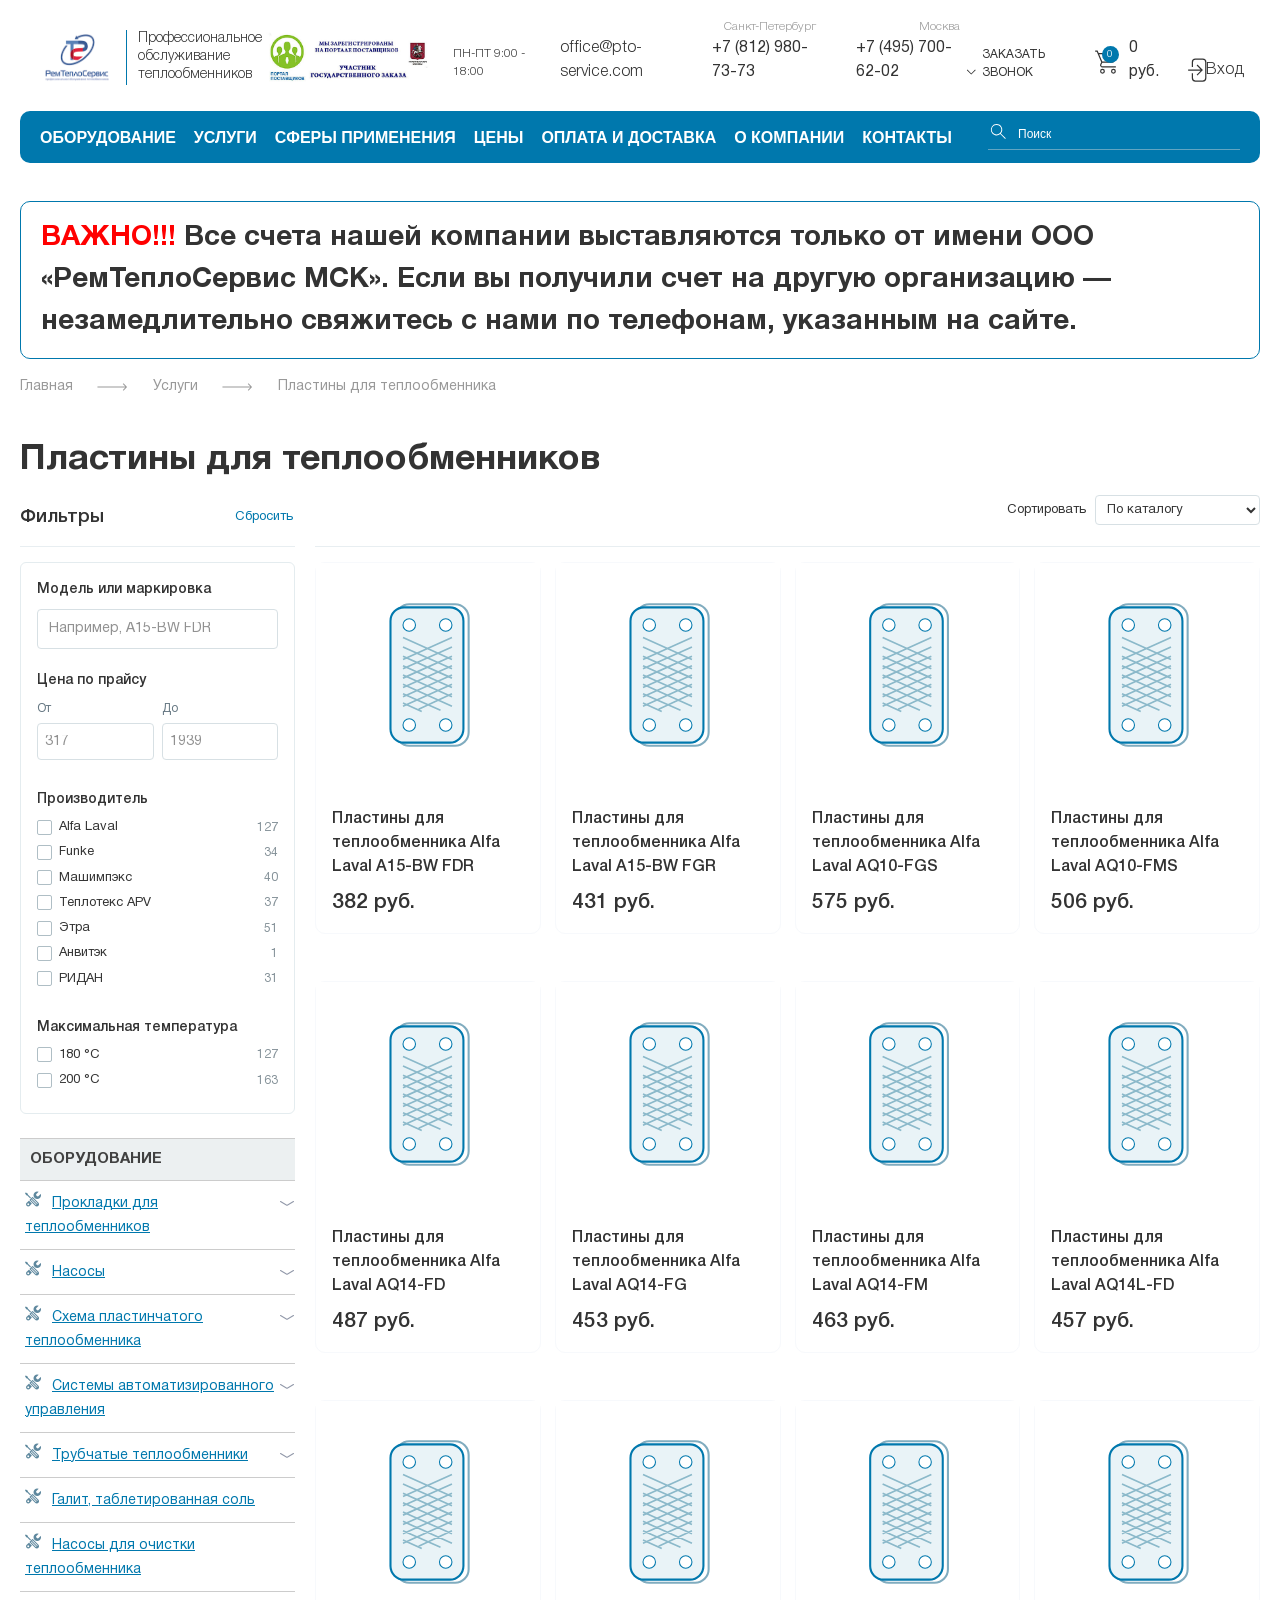
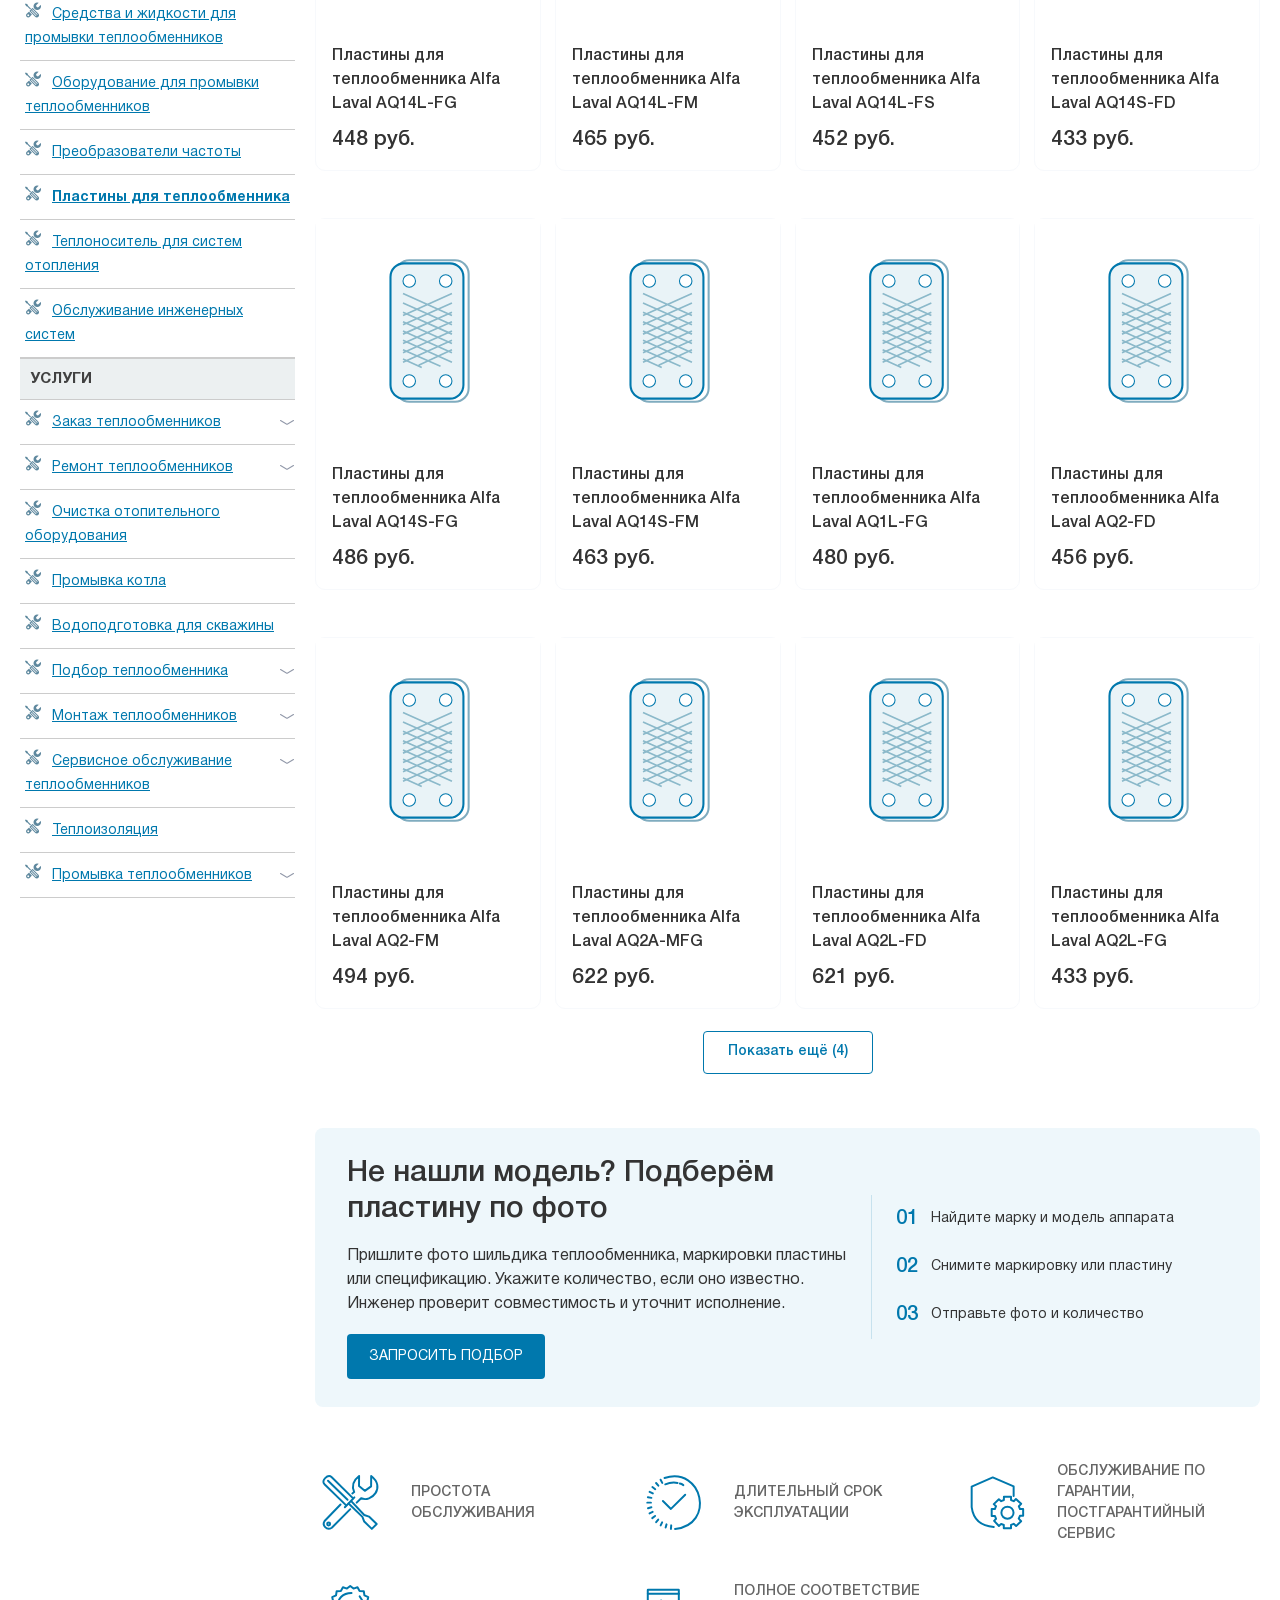
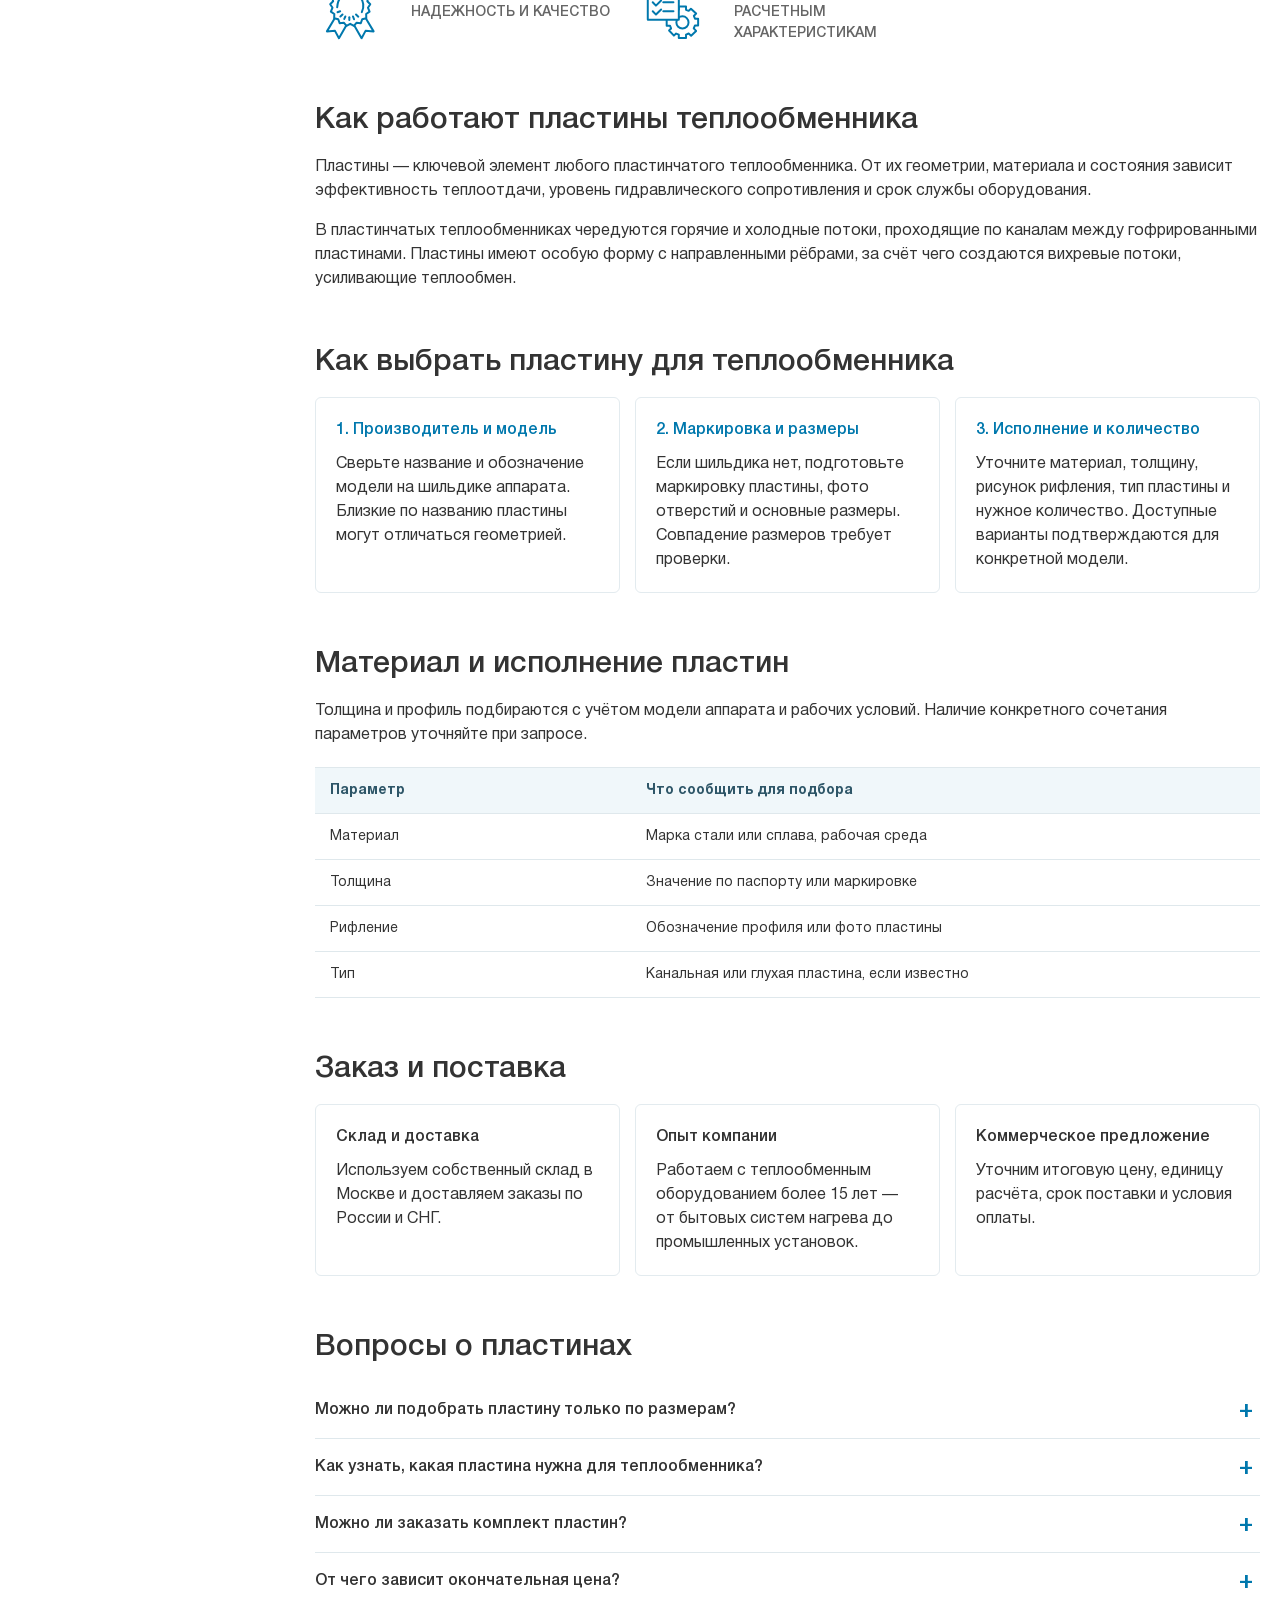
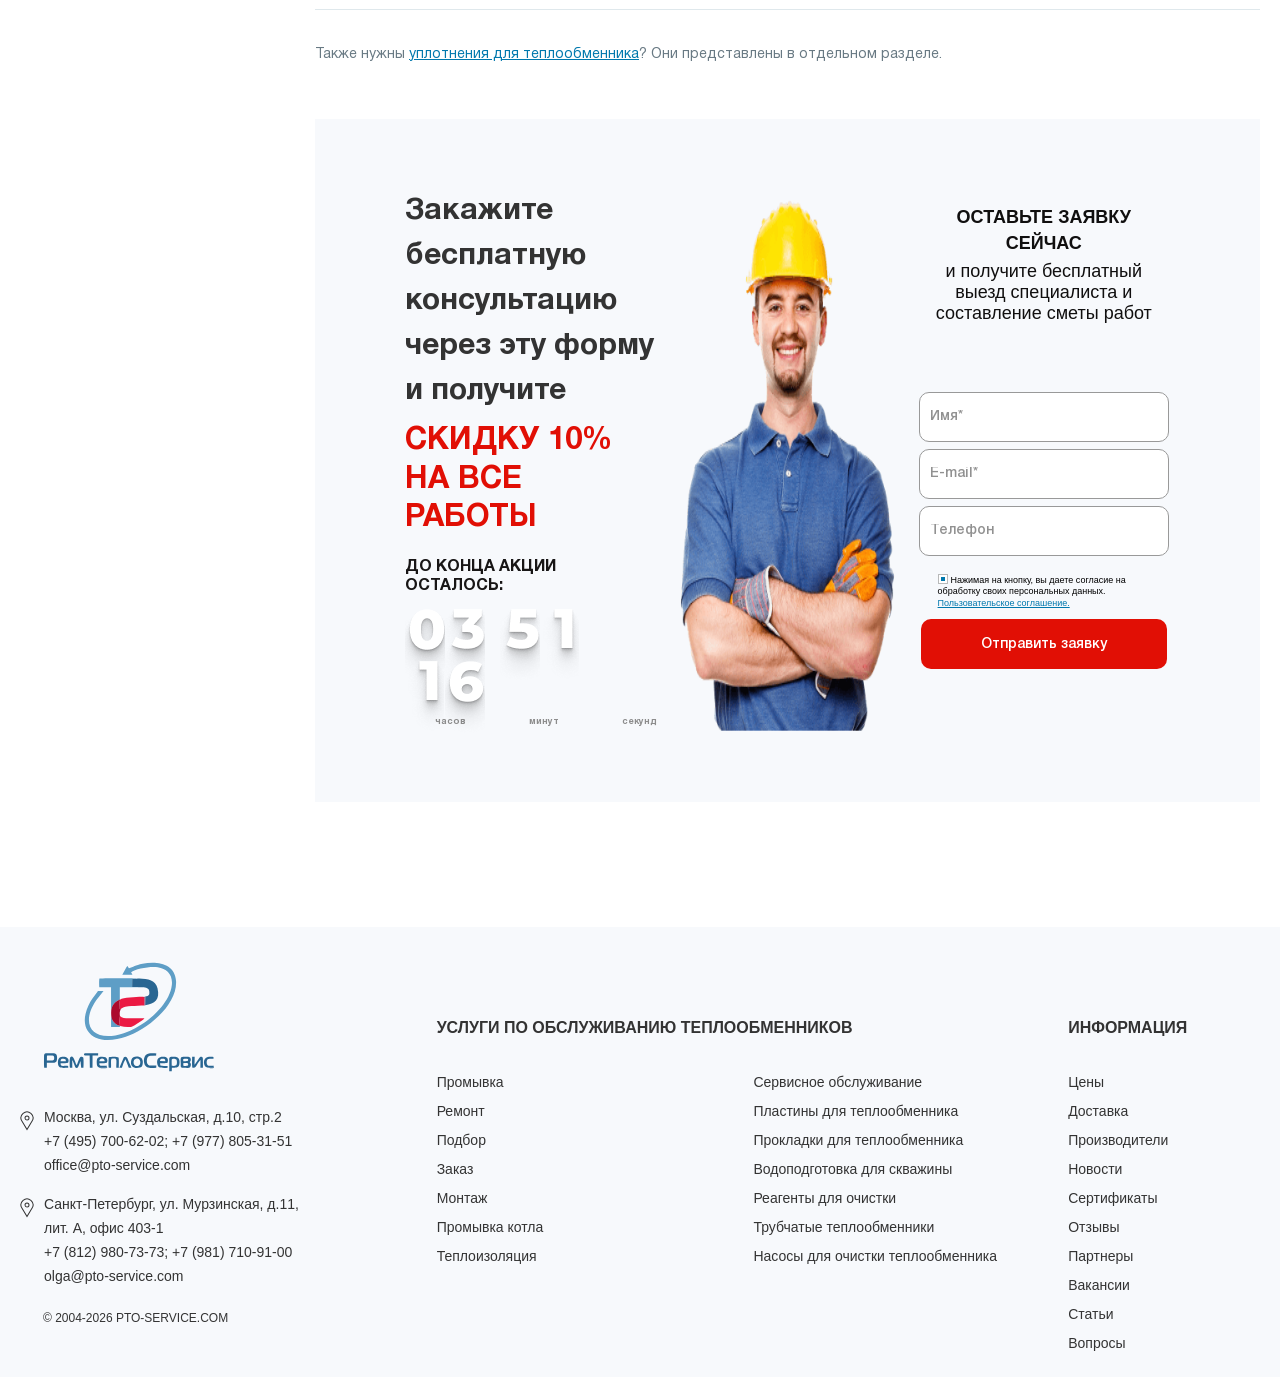
<file: index.html>
<!DOCTYPE html>
<html lang="ru">
<head><meta content="default-src 'self' file: data: blob:; script-src 'self' file: 'unsafe-inline'; style-src 'self' file: 'unsafe-inline'; font-src 'self' file: data:; img-src 'self' file: data:; connect-src 'none'; form-action 'none'; object-src 'none'; base-uri 'none'" http-equiv="Content-Security-Policy"/>
<meta content="SKYPE_TOOLBAR_PARSER_COMPATIBLE" name="SKYPE_TOOLBAR"/>
<meta content="telephone=no" name="format-detection"/>
<meta content="width=device-width, initial-scale=1" name="viewport"/>
<meta content="no" name="msapplication-tap-highlight"/>
<meta content="yes" name="mobile-web-app-capable"/>
<meta content="yes" name="apple-mobile-web-app-capable"/>
<meta content="320" name="MobileOptimized"/>
<meta content="True" name="HandheldFriendly"/>
<title>Пластины для теплообменников по модели — каталог и подбор | РемТеплоСервис МСК</title>
<meta content="text/html; charset=utf-8" http-equiv="Content-Type"/>
<meta content="Пластины для теплообменников Alfa Laval, Funke, РИДАН, Машимпэкс, Теплотекс APV, Этра и Анвитэк. Поиск по модели, подбор по маркировке и фото, запрос стоимости и количества." name="description"/>
<script data-skip-moving="true" type="text/javascript">(function(w, d, n) {

var cl = "bx-core";
var ht = d.documentElement;
var htc = ht ? ht.className : undefined;
if (htc === undefined || htc.indexOf(cl) !== -1)
{
return;
}

var ua = n.userAgent;
if (/(iPad;)|(iPhone;)/i.test(ua))
{
cl += " bx-ios";
}
else if (/Android/i.test(ua))
{
cl += " bx-android";
}

cl += (/(ipad|iphone|android|mobile|touch)/i.test(ua) ? " bx-touch" : " bx-no-touch");

cl += w.devicePixelRatio && w.devicePixelRatio >= 2
? " bx-retina"
: " bx-no-retina";

var ieVersion = -1;
if (/AppleWebKit/.test(ua))
{
cl += " bx-chrome";
}
else if ((ieVersion = getIeVersion()) > 0)
{
cl += " bx-ie bx-ie" + ieVersion;
if (ieVersion > 7 && ieVersion < 10 && !isDoctype())
{
cl += " bx-quirks";
}
}
else if (/Opera/.test(ua))
{
cl += " bx-opera";
}
else if (/Gecko/.test(ua))
{
cl += " bx-firefox";
}

if (/Macintosh/i.test(ua))
{
cl += " bx-mac";
}

ht.className = htc ? htc + " " + cl : cl;

function isDoctype()
{
if (d.compatMode)
{
return d.compatMode == "CSS1Compat";
}

return d.documentElement && d.documentElement.clientHeight;
}

function getIeVersion()
{
if (/Opera/i.test(ua) || /Webkit/i.test(ua) || /Firefox/i.test(ua) || /Chrome/i.test(ua))
{
return -1;
}

var rv = -1;
if (!!(w.MSStream) && !(w.ActiveXObject) && ("ActiveXObject" in w))
{
rv = 11;
}
else if (!!d.documentMode && d.documentMode >= 10)
{
rv = 10;
}
else if (!!d.documentMode && d.documentMode >= 9)
{
rv = 9;
}
else if (d.attachEvent && !/Opera/.test(ua))
{
rv = 8;
}

if (rv == -1 || rv == 8)
{
var re;
if (n.appName == "Microsoft Internet Explorer")
{
re = new RegExp("MSIE ([0-9]+[\.0-9]*)");
if (re.exec(ua) != null)
{
rv = parseFloat(RegExp.$1);
}
}
else if (n.appName == "Netscape")
{
rv = 11;
re = new RegExp("Trident/.*rv:([0-9]+[\.0-9]*)");
if (re.exec(ua) != null)
{
rv = parseFloat(RegExp.$1);
}
}
}

return rv;
}

})(window, document, navigator);</script>
<link href="assets/page_1227561e725bdf41829db258e027b2b9_v1-667f813e14.css" rel="stylesheet" type="text/css"/>
<link data-template-style="true" href="assets/template_40ad48766e630152d77ab54908cf928c_v1-7d0472cb33.css" rel="stylesheet" type="text/css"/>
<meta content="6228X9p9H5lD4ltgPSQDDB9YbF2Y-euaJrnIrGpsbLo" name="google-site-verification"/>
<meta content="sdQx_1gVy_5cmy0auCAmax_wbivIThX-ou91mfSacb4" name="google-site-verification"/>
<link href="offline.css" rel="stylesheet"/><link href="https://www.pto-service.com/services/plastiny-teploobmennikov/" rel="canonical"/></head>
<body class="app">
<svg class="main-svg-sprite main-svg-sprite--icons" xmlns="http://www.w3.org/2000/svg" xmlns:xlink="http://www.w3.org/1999/xlink"><symbol id="arrow-down" viewbox="0 0 17.2 9.2" xmlns="http://www.w3.org/2000/svg"><path d="M16.02.2a.7.7 0 011 0 .68.68 0 010 1L9.11 9.03a.7.7 0 01-1 0L.2 1.17a.68.68 0 010-1 .7.7 0 011 0l7.4 7.17z"></path></symbol><symbol id="arrow-left" viewbox="0 0 14 23" xmlns="http://www.w3.org/2000/svg"><path d="M11.814 22.814L.5 11.5 11.814.186 13.228 1.6l-9.9 9.9 9.9 9.9-1.414 1.414z"></path></symbol><symbol id="arrow-right" viewbox="0 0 14 23" xmlns="http://www.w3.org/2000/svg"><path d="M2.186 22.814L13.5 11.5 2.186.186.772 1.6l9.9 9.9-9.9 9.9 1.414 1.414z"></path></symbol><symbol id="arrow-right2" viewbox="0 0 18 8" xmlns="http://www.w3.org/2000/svg"><path d="M16.985 4.354a.5.5 0 000-.708L13.803.464a.5.5 0 00-.708.708L15.924 4l-2.829 2.828a.5.5 0 00.708.708l3.181-3.182zM.63 4.5h16v-1h-16v1z"></path></symbol><symbol id="arrow-up" viewbox="0 0 17.2 9.2" xmlns="http://www.w3.org/2000/svg"><path d="M1.18 9a.7.7 0 01-1 0 .68.68 0 010-1L8.11.2a.7.7 0 011 0l7.91 7.83a.68.68 0 010 1 .7.7 0 01-1 0L8.6 1.86z"></path></symbol><symbol id="burger" viewbox="0 0 48 48" xmlns="http://www.w3.org/2000/svg"><path clip-rule="evenodd" d="M7.2 12a2.4 2.4 0 012.4-2.4h28.8a2.4 2.4 0 010 4.8H9.6A2.4 2.4 0 017.2 12zm0 12a2.4 2.4 0 012.4-2.4h28.8a2.4 2.4 0 010 4.8H9.6A2.4 2.4 0 017.2 24zm0 12a2.4 2.4 0 012.4-2.4H24a2.4 2.4 0 010 4.8H9.6A2.4 2.4 0 017.2 36z"></path></symbol><symbol id="cart-icon" viewbox="0 0 23 23" xmlns="http://www.w3.org/2000/svg"><path d="M17.667 18a2.333 2.333 0 110 4.667 2.333 2.333 0 010-4.667zm0 1.167a1.167 1.167 0 100 2.333 1.167 1.167 0 000-2.333zM7.167 18a2.333 2.333 0 110 4.666 2.333 2.333 0 010-4.666zm0 1.167a1.167 1.167 0 100 2.333 1.167 1.167 0 000-2.333zM20 4H3.985l2.972 7H16.5a1.159 1.159 0 00.933-.469l3.5-4.667h.002A1.167 1.167 0 0020 4zm-3.5 8.167H7.01l-.893 1.82L6 14.5a1.167 1.167 0 001.167 1.167H20v1.166H7.167a2.334 2.334 0 01-2.042-3.465l.84-1.72-4.237-9.981H.167V.5H2.5l.99 2.333H20a2.334 2.334 0 011.812 3.804l-3.4 4.533a2.332 2.332 0 01-1.912.997z"></path></symbol><symbol id="close" viewbox="0 0 13.97 13.97" xmlns="http://www.w3.org/2000/svg"><path d="M13.98 1.4L8.39 6.98l5.59 5.58-1.42 1.42-5.58-5.59-5.58 5.59-1.42-1.42 5.59-5.58L-.02 1.4 1.4-.02l5.58 5.59 5.58-5.59z"></path></symbol><symbol id="login" viewbox="0 0 18 23" xmlns="http://www.w3.org/2000/svg"><path d="M14.5.5h-7A3.5 3.5 0 004 4v4.667h1.167V4A2.333 2.333 0 017.5 1.667h7A2.333 2.333 0 0116.833 4v15.167A2.333 2.333 0 0114.5 21.5h-7a2.333 2.333 0 01-2.333-2.333V14.5H4v4.667a3.5 3.5 0 003.5 3.5h7a3.5 3.5 0 003.5-3.5V4A3.5 3.5 0 0014.5.5zM.5 11h11.958L8.667 7.208l.774-.875 5.25 5.25-5.25 5.25-.774-.875 3.791-3.791H.5V11z"></path></symbol><symbol id="logout" viewbox="-15 -35 493.335 493" xmlns="http://www.w3.org/2000/svg"><path d="M412.902-1.105H245.285c-27.55 0-50.074 22.824-50.074 50.37v44.516c0 6.899 5.594 12.489 12.492 12.489s12.488-5.59 12.488-12.489V49.266c.036-13.891 11.204-25.192 25.094-25.391h167.617c13.778 0 24.618 11.617 24.618 25.39v322.981c.164 13.692-10.801 24.922-24.493 25.082H245.29c-13.836-.05-25.039-11.25-25.098-25.082V328.66c0-6.902-5.59-12.492-12.488-12.492s-12.492 5.59-12.492 12.492v43.586c.074 27.625 22.45 49.996 50.074 50.063h167.617c27.496-.102 49.707-22.485 49.598-49.985V49.266c0-27.547-22.047-50.371-49.598-50.371zm0 0"></path><path d="M42.871 223.719h295.602c6.898 0 12.492-5.594 12.492-12.492 0-6.895-5.594-12.489-12.492-12.489H40.098l64.082-74.074c4.52-5.254 3.957-13.168-1.246-17.734-5.192-4.54-13.079-4.012-17.614 1.175v.008L4.547 201.148a12.474 12.474 0 00-4.543 9.985 12.459 12.459 0 005.129 9.707l80.781 80.781c4.879 4.879 12.79 4.879 17.66 0 4.817-4.726 4.89-12.453.168-17.27-.054-.05-.11-.105-.168-.16zm0 0"></path></symbol><symbol id="magnify" viewbox="0 0 21 20" xmlns="http://www.w3.org/2000/svg"><path d="M8.15 3.333a5.416 5.416 0 014.11 8.945l4.704 4.704-.59.589-4.703-4.704a5.417 5.417 0 11-3.52-9.534zm0 .834a4.583 4.583 0 100 9.166 4.583 4.583 0 000-9.166z"></path></symbol><symbol id="marker" viewbox="0 0 13 20" xmlns="http://www.w3.org/2000/svg"><path d="M6.5 4.493a2.5 2.5 0 110 5 2.5 2.5 0 010-5zm0 1a1.5 1.5 0 100 3 1.5 1.5 0 000-3zM1.8 9.85l4.7 7.73 4.7-7.73a5.5 5.5 0 10-9.4 0zm10.254.52L6.5 19.505.946 10.37a6.5 6.5 0 1111.11 0h-.002z"></path></symbol><symbol id="path-arrow" viewbox="0 0 31 8" xmlns="http://www.w3.org/2000/svg"><path d="M30.822 4.354a.5.5 0 000-.708L27.64.464a.5.5 0 10-.707.708L29.76 4l-2.828 2.828a.5.5 0 10.707.708l3.182-3.182zM.468 4.5h30v-1h-30v1z"></path></symbol><symbol id="phones-arrow" viewbox="0 0 15 14" xmlns="http://www.w3.org/2000/svg"><path d="M3.642 5.596l3.3 3.3 3.3-3.3-.412-.412L6.942 8.07 4.055 5.184l-.413.412z"></path></symbol><symbol id="search" viewbox="0 0 21.42 21.42" xmlns="http://www.w3.org/2000/svg"><path d="M13.43 15.43a8.5 8.5 0 112-2L21 19a1.39 1.39 0 010 2 1.4 1.4 0 01-2 0l-5.58-5.58zM8.5 15A6.5 6.5 0 102 8.5 6.5 6.5 0 008.5 15z"></path></symbol></svg><svg class="main-svg-sprite main-svg-sprite--colored" xmlns="http://www.w3.org/2000/svg" xmlns:xlink="http://www.w3.org/1999/xlink"><symbol id="marmelad" viewbox="0 0 512 512" xmlns="http://www.w3.org/2000/svg"><style>.ast6{fill:#fff}</style><path d="M272 274.8c-37.5 0-67.9-30.4-67.9-67.9 0-31.4-25.6-57-57-57-37.5 0-67.9-30.4-67.9-67.9s30.4-67.9 67.9-67.9c106.3 0 192.8 86.5 192.8 192.8 0 37.5-30.4 67.9-67.9 67.9z" fill="#f7e018"></path><path d="M243.8 394.9c0-37.5 30.4-67.9 67.9-67.9 31.4 0 57-25.6 57-57 0-37.5 30.4-67.9 67.9-67.9s67.9 30.4 67.9 67.9c0 106.3-86.5 192.8-192.8 192.8-37.5 0-67.9-30.4-67.9-67.9z" fill="#1988c6"></path><path d="M133.5 200.3c31.3 20.7 39.9 62.8 19.2 94.1-17.3 26.2-10.1 61.6 16.1 79 31.3 20.7 39.9 62.8 19.2 94.1s-62.8 39.9-94.1 19.2C5.2 427.9-19.2 308.1 39.4 219.5c20.7-31.3 62.8-39.9 94.1-19.2z" fill="#f16524"></path><path d="M234.1 206.9c0-31.4-25.6-57-57-57-37.5 0-67.9-30.4-67.9-67.9 0-33.7 24.5-61.7 56.7-67-6.2-.6-12.5-.9-18.8-.9-37.5 0-67.9 30.4-67.9 67.9s30.4 67.9 67.9 67.9c31.4 0 57 25.6 57 57 0 37.5 30.4 67.9 67.9 67.9 5.2 0 10.2-.6 15-1.7-30.3-6.8-52.9-33.8-52.9-66.2z" fill="#e5cd1a"></path><path d="M273.8 394.9c0-37.5 30.4-67.9 67.9-67.9 31.4 0 57-25.6 57-57 0-32.3 22.6-59.4 52.9-66.2-4.8-1.1-9.8-1.7-15-1.7-37.5 0-67.9 30.4-67.9 67.9 0 31.4-25.6 57-57 57-37.5 0-67.9 30.4-67.9 67.9s30.4 67.9 67.9 67.9c6.4 0 12.6-.3 18.8-.9-32.1-5.3-56.7-33.3-56.7-67z" fill="#1c73ba"></path><path d="M123.9 486.6C35.2 427.9 10.8 308.1 69.4 219.5c10.1-15.2 25.2-25.1 41.7-28.8-26.8-6.1-55.7 4.5-71.7 28.8C-19.2 308.2 5.2 428 93.9 486.6c16.1 10.6 35 13.5 52.4 9.6-7.8-1.8-15.4-5-22.4-9.6z" fill="#e54c21"></path><path d="M347.4 206.9c0-110.4-89.8-200.3-200.3-200.3-41.6 0-75.4 33.8-75.4 75.4s33.8 75.4 75.4 75.4c27.3 0 49.5 22.2 49.5 49.5 0 41.6 33.8 75.4 75.4 75.4 41.6 0 75.4-33.8 75.4-75.4zm-135.8 0c0-35.6-28.9-64.5-64.5-64.5-33.3 0-60.4-27.1-60.4-60.4s27.1-60.4 60.4-60.4c102.2 0 185.3 83.1 185.3 185.3 0 33.3-27.1 60.4-60.4 60.4s-60.4-27.1-60.4-60.4z"></path><path class="ast6" d="M120.7 82h-15c0 22.9 18.6 41.4 41.4 41.4 17.7 0 34.7 5.5 49 15.9l8.8-12.1c-16.9-12.3-36.9-18.8-57.8-18.8-14.5.1-26.4-11.8-26.4-26.4zm186.7 80.2c-12.8-45.8-44.8-84.1-87.7-105l-6.6 13.5c39.1 19 68.2 53.8 79.8 95.5l14.5-4zM190.9 62.1c4.5 1.4 9.1 3 13.5 4.8l5.7-13.9c-4.8-2-9.8-3.8-14.8-5.3l-4.4 14.4zM185.2 45c-5.1-1.2-10.3-2.2-15.5-2.9l-2 14.9c4.7.6 9.4 1.5 14.1 2.6l3.4-14.6z"></path><path d="M436.6 194.7c-41.6 0-75.4 33.8-75.4 75.4 0 27.3-22.2 49.5-49.5 49.5-41.6 0-75.4 33.8-75.4 75.4s33.8 75.4 75.4 75.4c110.4 0 200.3-89.8 200.3-200.3 0-41.6-33.8-75.4-75.4-75.4zM311.7 455.3c-33.3 0-60.4-27.1-60.4-60.4s27.1-60.4 60.4-60.4c35.6 0 64.5-28.9 64.5-64.5 0-33.3 27.1-60.4 60.4-60.4S497 236.7 497 270c0 102.2-83.1 185.3-185.3 185.3z"></path><path d="M407.5 312.4l14.1 5.1c1.8-5.1 3.3-10.3 4.3-15.6l-14.7-2.8c-.9 4.6-2.1 9-3.7 13.3zm-10.7 20.3l12.2 8.7c3.1-4.4 5.9-9.1 8.3-13.9l-13.4-6.6c-2 4.1-4.4 8-7.1 11.8z"></path><path class="ast6" d="M363.3 326.9c-14.2 12.9-32.5 19.9-51.6 19.9-26.5 0-48.1 21.6-48.1 48.1h15c0-18.2 14.8-33.1 33.1-33.1 22.8 0 44.7-8.5 61.6-23.8l-10-11.1z"></path><path d="M365.6 418.5l5.1 14.1c4.9-1.8 9.8-3.8 14.5-6l-6.4-13.6c-4.3 2.1-8.7 3.9-13.2 5.5zm-22.9 6.4l2.9 14.7c5.1-1 10.2-2.3 15.2-3.8l-4.3-14.4c-4.5 1.5-9.2 2.6-13.8 3.5zm-23.7 2.9l.7 15c5.2-.2 10.5-.7 15.6-1.4l-2-14.9c-4.8.7-9.5 1.1-14.3 1.3z"></path><path class="ast6" d="M481.9 254.1l-14.1 5c1.2 3.5 1.9 7.2 1.9 11 0 32.2-9.7 63.3-28 89.7l12.3 8.5c20.1-29 30.7-63 30.7-98.3 0-5.4-1-10.8-2.8-15.9zM454 225.3c-5.5-2.2-11.4-3.3-17.4-3.3v15c4.1 0 8.1.8 11.9 2.2l5.5-13.9zm10.2 26.5l12.5-8.3c-3.3-5-7.4-9.2-12.3-12.7l-8.7 12.2c3.4 2.5 6.2 5.4 8.5 8.8z"></path><path d="M172.9 367c-22.8-15-29-45.8-14-68.6 11.1-16.8 15-36.9 11-56.6-4-19.7-15.5-36.7-32.3-47.8-16.8-11.1-36.9-15-56.6-11-19.7 4-36.7 15.5-47.8 32.3-60.9 92.1-35.5 216.6 56.6 277.5 12.5 8.3 26.8 12.5 41.4 12.5 5.1 0 10.2-.5 15.2-1.5 19.7-4 36.7-15.5 47.8-32.3s15-36.9 11-56.6c-4-19.8-15.5-36.8-32.3-47.9zm8.8 96.2c-8.9 13.5-22.5 22.6-38.3 25.9-15.8 3.2-31.9.1-45.4-8.8C12.8 424-10.7 308.8 45.7 223.6c8.9-13.5 22.5-22.6 38.3-25.9 4.1-.8 8.1-1.2 12.2-1.2 11.7 0 23.2 3.4 33.2 10 13.5 8.9 22.6 22.5 25.9 38.3 3.2 15.8.1 31.9-8.8 45.4-19.6 29.7-11.4 69.7 18.2 89.4 13.5 8.9 22.6 22.5 25.9 38.3 3.1 15.8 0 31.9-8.9 45.3z"></path><path class="ast6" d="M116.8 452C100.1 441 86 427.1 75 410.8l-12.4 8.4c12.2 18 27.6 33.2 45.9 45.3 6.9 4.5 14.7 6.9 22.8 6.9 2.8 0 5.6-.3 8.4-.9l-3-14.7c-7 1.5-14.1.1-19.9-3.8zm5.1-200.4c.4 1.8.5 3.6.5 5.4 0 5.1-1.5 10.2-4.4 14.5-10.7 16.2-16.3 34.8-16.3 54.1 0 6.6.7 13.3 2 19.9l14.7-3c-1.1-5.6-1.7-11.3-1.7-16.9 0-16.3 4.8-32.1 13.8-45.8 4.5-6.8 6.9-14.7 6.9-22.8 0-2.8-.3-5.6-.8-8.4-.3-1.3-.6-2.6-1-3.9l-14.3 4.4c.3.8.5 1.7.6 2.5zm-3.9-9.5l12.4-8.4c-3-4.5-6.9-8.3-11.5-11.4-.6-.4-1.1-.7-1.7-1.1l-7.7 12.9c.4.2.7.5 1.1.7 3 2 5.4 4.4 7.4 7.3zm-15.7-10.9l3.6-14.6c-5.9-1.5-12.1-1.6-18.2-.3l3 14.7c3.9-.8 7.9-.7 11.6.2z"></path></symbol></svg>
<div class="app__wrapper">
<div class="app__overlay"></div>
<div class="mobile-panel">
<div class="mobile-panel__head">
<div class="mobile-panel__logo">
<a href="https://www.pto-service.com/" rel="noopener" target="_blank"><img alt="" src="assets/logo-7a4968d4ff.svg"/></a>
</div>
<div class="mobile-panel__close">
<span aria-hidden="true" class="svg-icon svg-icon--burger">
<svg class="svg-icon__link">
<use xlink:href="#burger"></use>
</svg>
</span>
</div>
</div>
<div class="mobile-panel__content"></div>
</div>
<header class="app-header">
<div class="app-header__content site-width">
<div class="app-header__container">
<div class="app-header__logo">
<a href="https://www.pto-service.com/" rel="noopener" target="_blank"><img alt="" src="assets/logo-7a4968d4ff.svg"/></a>
<span class="app-header__description">Профессиональное обслуживание теплообменников</span>
</div>
<div class="app-header__producer">
<img alt="" src="assets/portal-postavshchikov-fe8230aad3.jpg"/>
</div>
<div class="app-header__info">
<div class="app-header__work-time">ПН-ПТ 9:00 - 18:00</div>
<div class="app-header__email">
<a href="mailto:office@pto-service.com">office@pto-service.com</a>
</div>
<div class="app-header__phones-and-feedback">
<div class="app-header__phones">
<div class="app-header__phones-title">Санкт-Петербург</div>
<div class="app-header__phone-number"><a href="tel:+78129807373">+7 (812) 980-73-73</a></div>
<div class="app-header__phones-dropdown">
<div class="app-header__phone-number"><a href="tel:+7 (495) 700-62-02">+7 (495) 700-62-02</a></div>
<div class="app-header__phone-number"><a href="tel:+7 (495) 700-62-02">+7 (495) 700-62-03</a></div>
<div class="app-header__phone-number"><a href="tel:+7 (495) 700-62-02">+7 (495) 700-62-04</a></div>
</div>
</div>
</div>
<div class="app-header__phones-and-feedback">
<div class="app-header__phones">
<div class="app-header__phones-title">Москва</div>
<div class="app-header__phone-number"><a href="tel:+7 (495) 700-62-02">+7 (495) 700-62-02</a></div>
<span aria-hidden="true" class="svg-icon svg-icon--phones-arrow">
<svg class="svg-icon__link">
<use xlink:href="#phones-arrow"></use>
</svg>
</span>
<div class="app-header__phones-dropdown">
<div class="app-header__phone-number"><a href="tel:+7 (495) 700-62-02">+7 (495) 700-62-02</a></div>
<div class="app-header__phone-number"><a href="tel:+7 (495) 700-62-02">+7 (495) 700-62-03</a></div>
<div class="app-header__phone-number"><a href="tel:+7 (495) 700-62-02">+7 (495) 700-62-04</a></div>
</div>
</div>
<a class="app-header__feedback fwin_ns" data-fancybox-type="iframe" data-height="500" data-width="700" href="header-callback.html">ЗАКАЗАТЬ ЗВОНОК</a>
</div>
<a class="app-header__cart" href="#plate-cart">
<span class="app-header__cart-total">
<span aria-hidden="true" class="svg-icon svg-icon--cart-icon">
<svg class="svg-icon__link">
<use xlink:href="#cart-icon"></use>
</svg>
</span>
<span class="amount">0</span>
</span>
	    			 0 руб.	
		</a>
<a class="app-header__login" href="https://www.pto-service.com/auth/?login=yes&amp;backurl=%2Fservices%2Fplastiny-teploobmennikov%2F" rel="noopener" target="_blank">
<span aria-hidden="true" class="svg-icon svg-icon--login">
<svg class="svg-icon__link">
<use xlink:href="#login"></use>
</svg>
</span>
			Вход
		</a>
</div>
<div class="app-header__burger">
<span aria-hidden="true" class="svg-icon svg-icon--burger">
<svg class="svg-icon__link">
<use xlink:href="#burger"></use>
</svg>
</span>
</div>
</div>
<div class="app-header__menu-and-search">
<div class="app-header__menu-and-search-container">
<nav class="app-header__menu">
<ul>
<li class="has-sublevel">
<a href="https://www.pto-service.com/services/" rel="noopener" target="_blank">ОБОРУДОВАНИЕ</a>
<ul>
<li>
<a href="https://www.pto-service.com/services/prokladki-dlya-teploobmennikov/" rel="noopener" target="_blank">Прокладки для теплообменников</a>
</li>
<li>
<a href="https://www.pto-service.com/services/nasosy/" rel="noopener" target="_blank">Насосы для теплообменников</a>
</li>
<li>
<a href="https://www.pto-service.com/services/trubchatie_teploobmenniki/" rel="noopener" target="_blank">Трубчатые теплообменники</a>
</li>
<li>
<a href="https://www.pto-service.com/services/galit-tabletirovannaya-sol/" rel="noopener" target="_blank">Галит, таблетированная соль</a>
</li>
<li>
<a href="https://www.pto-service.com/services/nasosy_dlja_ochistki_teploobmennika/" rel="noopener" target="_blank">Насосы для промывки</a>
</li>
<li>
<a href="https://www.pto-service.com/services/sredstva-i-zhidkosti-dlya-promyvki-teploobmennikov-kotlov/" rel="noopener" target="_blank">Средства и жидкости для промывки теплообменников</a>
</li>
<li>
<a href="https://www.pto-service.com/services/oborudovanie-dlya-promyvki-teploobmennikov/" rel="noopener" target="_blank">Оборудование для промывки теплообменников</a>
</li>
<li>
<a href="https://www.pto-service.com/services/preobrazovateli-chastoty/" rel="noopener" target="_blank">Преобразователи частоты</a>
</li>
<li>
<span>Пластины для теплообменника</span>
</li>
<li>
<a href="https://www.pto-service.com/services/teplonositel-dlya-sistem-otopleniya/" rel="noopener" target="_blank">Теплоноситель для систем отопления</a>
</li>
<li>
<a href="https://www.pto-service.com/services/obsluzhivanie-inzhenernykh-sistem/" rel="noopener" target="_blank">Оборудование для обслуживания инженерных систем</a>
</li>
</ul>
</li>
<li class="has-sublevel">
<a href="https://www.pto-service.com/services/" rel="noopener" target="_blank">УСЛУГИ</a>
<ul>
<li>
<a href="https://www.pto-service.com/services/moyka/" rel="noopener" target="_blank">Промывка теплообменников</a>
</li>
<li>
<a href="https://www.pto-service.com/services/zakazat-teploobmennik/" rel="noopener" target="_blank">Заказ теплообменников</a>
</li>
<li>
<a href="https://www.pto-service.com/services/remont/" rel="noopener" target="_blank">Ремонт теплообменников</a>
</li>
<li>
<a href="https://www.pto-service.com/services/ochistka-otopitelnogo-oborudovaniya/" rel="noopener" target="_blank">Очистка отопительного оборудования</a>
</li>
<li>
<a href="https://www.pto-service.com/services/promyvka-kotla/" rel="noopener" target="_blank">Промывка котла</a>
</li>
<li>
<a href="https://www.pto-service.com/services/vodopodgotovka_dlja_skvazhiny/" rel="noopener" target="_blank">Водоподготовка для скважины</a>
</li>
<li>
<a href="https://www.pto-service.com/services/asu/service_vodorodnoy_elektropechi/" rel="noopener" target="_blank">Модернизация водородной электропечи</a>
</li>
<li>
<a href="https://www.pto-service.com/services/podbor/" rel="noopener" target="_blank">Подбор теплообменника</a>
</li>
<li>
<a href="https://www.pto-service.com/services/montaj_plastinchatiyh/" rel="noopener" target="_blank">Монтаж теплообменников</a>
</li>
<li>
<a href="https://www.pto-service.com/services/servisnoe_obslujivanie/" rel="noopener" target="_blank">Сервисное обслуживание теплообменников</a>
</li>
<li>
<a href="https://www.pto-service.com/services/teploizoljatsija_dlja_teploobmennika/" rel="noopener" target="_blank">Теплоизоляция</a>
</li>
</ul>
</li>
<li class="is-active">
<a href="https://www.pto-service.com/sfery-primeneniya-teploobmennikov/" rel="noopener" target="_blank">СФЕРЫ ПРИМЕНЕНИЯ</a>
</li>
<li class="is-active">
<a href="https://www.pto-service.com/prices/" rel="noopener" target="_blank">ЦЕНЫ</a>
</li>
<li>
<a href="https://www.pto-service.com/dostavka/" rel="noopener" target="_blank">ОПЛАТА И ДОСТАВКА</a>
</li>
<li>
<a href="https://www.pto-service.com/about/" rel="noopener" target="_blank">О КОМПАНИИ</a>
</li>
<li>
<a href="https://www.pto-service.com/contacts/" rel="noopener" target="_blank">КОНТАКТЫ</a>
</li>
</ul>
</nav>
<form action="#" class="app-header__search" method="get">
<input name="q" placeholder="Поиск" required="" type="text"/>
<button>
<span aria-hidden="true" class="svg-icon svg-icon--magnify">
<svg class="svg-icon__link">
<use xlink:href="#magnify"></use>
</svg>
</span>
</button>
</form>
</div>
</div>
</div>
</header>
<div class="app__content site-width">
<main class="app__main">
<div class="warning-top-wrap">
<div class="warning-top bold">
<span class="red-text">ВАЖНО!!!</span> Все счета нашей компании выставляются только от имени ООО «РемТеплоСервис МСК». Если вы получили счет на другую организацию — незамедлительно свяжитесь с нами по телефонам, указанным на сайте.
				    </div>
</div>
<div class="path" itemscope="" itemtype="http://schema.org/BreadcrumbList"><span itemprop="itemListElement" itemscope="" itemtype="http://schema.org/ListItem">
<a href="https://www.pto-service.com/" itemprop="item" rel="noopener" target="_blank" title="Главная">
<span itemprop="name">Главная</span>
<meta content="1" itemprop="position"/>
</a>
</span><span aria-hidden="true" class="svg-icon svg-icon--path-arrow">
<svg class="svg-icon__link">
<use xlink:href="#path-arrow"></use>
</svg>
</span><span itemprop="itemListElement" itemscope="" itemtype="http://schema.org/ListItem">
<a href="https://www.pto-service.com/services/" itemprop="item" rel="noopener" target="_blank" title="Услуги">
<span itemprop="name">Услуги</span>
<meta content="2" itemprop="position"/>
</a>
</span><span aria-hidden="true" class="svg-icon svg-icon--path-arrow">
<svg class="svg-icon__link">
<use xlink:href="#path-arrow"></use>
</svg>
</span><span itemprop="itemListElement" itemscope="" itemtype="http://schema.org/ListItem">
<span itemprop="name">Пластины для теплообменника</span>
<meta content="https://www.pto-service.com/services/plastiny-teploobmennikov/" itemprop="item"/>
<meta content="3" itemprop="position"/>
</span></div> <h1 class="">Пластины для теплообменников</h1>
<div class="services-wrap">
<div class="left-menu"><aside aria-label="Фильтры каталога" class="plate-filter"><div class="plate-filter__heading"><h3>Фильтры</h3><button id="plate-reset" type="button">Сбросить</button></div><div class="plate-filter__body"><label class="plate-filter__label" for="plate-search">Модель или маркировка</label><input autocomplete="off" class="plate-input" id="plate-search" placeholder="Например, A15-BW FDR" type="search"/><fieldset class="plate-filter__prices"><legend>Цена по прайсу</legend><div class="plate-filter__range"><label>От<input class="plate-input" id="plate-min" inputmode="numeric" min="0" placeholder="317" type="number"/></label><label>До<input class="plate-input" id="plate-max" inputmode="numeric" min="0" placeholder="1939" type="number"/></label></div></fieldset><fieldset class="plate-filter__brands"><legend>Производитель</legend><button aria-pressed="false" class="plate-filter__choice" data-brand-filter="Alfa Laval" type="button"><i aria-hidden="true"></i><span>Alfa Laval</span><small>127</small></button><button aria-pressed="false" class="plate-filter__choice" data-brand-filter="Funke" type="button"><i aria-hidden="true"></i><span>Funke</span><small>34</small></button><button aria-pressed="false" class="plate-filter__choice" data-brand-filter="Машимпэкс" type="button"><i aria-hidden="true"></i><span>Машимпэкс</span><small>40</small></button><button aria-pressed="false" class="plate-filter__choice" data-brand-filter="Теплотекс APV" type="button"><i aria-hidden="true"></i><span>Теплотекс APV</span><small>37</small></button><button aria-pressed="false" class="plate-filter__choice" data-brand-filter="Этра" type="button"><i aria-hidden="true"></i><span>Этра</span><small>51</small></button><button aria-pressed="false" class="plate-filter__choice" data-brand-filter="Анвитэк" type="button"><i aria-hidden="true"></i><span>Анвитэк</span><small>1</small></button><button aria-pressed="false" class="plate-filter__choice" data-brand-filter="РИДАН" type="button"><i aria-hidden="true"></i><span>РИДАН</span><small>31</small></button></fieldset><fieldset class="plate-filter__temperatures"><legend>Максимальная температура</legend><button aria-pressed="false" class="plate-filter__choice" data-temperature-filter="180°C" type="button"><i aria-hidden="true"></i><span>180 °C</span><small>127</small></button><button aria-pressed="false" class="plate-filter__choice" data-temperature-filter="200°C" type="button"><i aria-hidden="true"></i><span>200 °C</span><small>163</small></button></fieldset></div><button class="plate-show-results" hidden="" id="plate-show-results" type="button"></button></aside>
<div class="left_services">
<div class="title">Оборудование</div>
<ul>
<li class="arrow-wrapper down">
<a href="https://www.pto-service.com/services/prokladki-dlya-teploobmennikov/" rel="noopener" target="_blank">
										Прокладки для теплообменников							</a>
<ul>
<li>
<a href="https://www.pto-service.com/services/prokladki-dlya-teploobmennikov/plastina-kelvion/" rel="noopener" target="_blank">
										Прокладки Кельвион Машимпэкс							</a>
</li>
<li>
<a href="https://www.pto-service.com/services/prokladki-dlya-teploobmennikov/plastina-swep/" rel="noopener" target="_blank">
										Прокладки SWEP							</a>
</li>
<li>
<a href="https://www.pto-service.com/services/prokladki-dlya-teploobmennikov/plastina-funke/" rel="noopener" target="_blank">
										Прокладки Funke							</a>
</li>
</ul></li>
<li class="arrow-wrapper down">
<a href="https://www.pto-service.com/services/nasosy/" rel="noopener" target="_blank">
										Насосы							</a>
<ul>
<li>
<a href="https://www.pto-service.com/services/nasosy/wilo/" rel="noopener" target="_blank">
										Насосы WILO							</a>
</li>
<li>
<a href="https://www.pto-service.com/services/nasosy/grundfos/" rel="noopener" target="_blank">
										Насосы Grundfos							</a>
</li>
<li>
<a href="https://www.pto-service.com/services/nasosy/nasosy-calpeda/" rel="noopener" target="_blank">
										Насосы CALPEDA							</a>
</li>
</ul></li>
<li class="arrow-wrapper down">
<a href="https://www.pto-service.com/services/plastinchatyj-teploobmennik-shema/" rel="noopener" target="_blank">
										Схема пластинчатого теплообменника							</a>
<ul>
<li>
<a href="https://www.pto-service.com/services/plastinchatyj-teploobmennik-shema/komponenty_teploobmennika/" rel="noopener" target="_blank">
										Компоненты теплообменника							</a>
</li>
</ul></li>
<li class="arrow-wrapper down">
<a href="https://www.pto-service.com/services/asu/" rel="noopener" target="_blank">
										Системы автоматизированного управления							</a>
<ul>
<li>
<a href="https://www.pto-service.com/services/asu/service_vodorodnoy_elektropechi/" rel="noopener" target="_blank">
										Модернизация водородной электропечи							</a>
</li>
</ul></li>
<li class="arrow-wrapper down">
<a href="https://www.pto-service.com/services/trubchatie_teploobmenniki/" rel="noopener" target="_blank">
										Трубчатые теплообменники							</a>
<ul>
<li>
<a href="https://www.pto-service.com/services/trubchatie_teploobmenniki/pp/" rel="noopener" target="_blank">
										Пароводяные подогреватели ПП							</a>
</li>
<li>
<a href="https://www.pto-service.com/services/trubchatie_teploobmenniki/pv/" rel="noopener" target="_blank">
										Водоводяные подогреватели ПВ							</a>
</li>
<li>
<a href="https://www.pto-service.com/services/trubchatie_teploobmenniki/psv/" rel="noopener" target="_blank">
										Подогреватель сетевой воды ПСВ							</a>
</li>
</ul></li>
<li>
<a href="https://www.pto-service.com/services/galit-tabletirovannaya-sol/" rel="noopener" target="_blank">
										Галит, таблетированная соль							</a>
</li>
<li>
<a href="https://www.pto-service.com/services/nasosy_dlja_ochistki_teploobmennika/" rel="noopener" target="_blank">
										Насосы для очистки теплообменника							</a>
</li>
<li>
<a href="https://www.pto-service.com/services/sredstva-i-zhidkosti-dlya-promyvki-teploobmennikov-kotlov/" rel="noopener" target="_blank">
										Средства и жидкости для промывки теплообменников							</a>
</li>
<li>
<a href="https://www.pto-service.com/services/oborudovanie-dlya-promyvki-teploobmennikov/" rel="noopener" target="_blank">
										Оборудование для промывки теплообменников							</a>
</li>
<li>
<a href="https://www.pto-service.com/services/preobrazovateli-chastoty/" rel="noopener" target="_blank">
										Преобразователи частоты							</a>
</li>
<li>
<a href="index.html">
<span class="active">
										Пластины для теплообменника									</span>
</a>
</li>
<li>
<a href="https://www.pto-service.com/services/teplonositel-dlya-sistem-otopleniya/" rel="noopener" target="_blank">
										Теплоноситель для систем отопления							</a>
</li>
<li>
<a href="https://www.pto-service.com/services/obsluzhivanie-inzhenernykh-sistem/" rel="noopener" target="_blank">
										Обслуживание инженерных систем							</a>
</li>
<div class="title">Услуги</div>
<li class="arrow-wrapper down">
<a href="https://www.pto-service.com/services/zakazat-teploobmennik/" rel="noopener" target="_blank">
										Заказ теплообменников							</a>
<ul>
<li>
<a href="https://www.pto-service.com/services/zakazat-teploobmennik/ridan/" rel="noopener" target="_blank">
										Пластинчатые разборные теплообменники Ридан НН							</a>
</li>
<li>
<a href="https://www.pto-service.com/services/zakazat-teploobmennik/alfa-laval/" rel="noopener" target="_blank">
										Теплообменники «Альфа Лаваль»							</a>
</li>
<li>
<a href="https://www.pto-service.com/services/zakazat-teploobmennik/teploobmenniki-funke/" rel="noopener" target="_blank">
										Теплообменники FUNKE							</a>
</li>
<li>
<a href="https://www.pto-service.com/services/zakazat-teploobmennik/teploobmenniki-teploteks/" rel="noopener" target="_blank">
										Теплообменники «Теплотекс АПВ»							</a>
</li>
</ul></li>
<li class="arrow-wrapper down">
<a href="https://www.pto-service.com/services/remont/" rel="noopener" target="_blank">
										Ремонт теплообменников							</a>
<ul>
<li>
<a href="https://www.pto-service.com/services/remont/zamena-plastin-teploobmennika/" rel="noopener" target="_blank">
										Замена пластин в теплообменнике							</a>
</li>
<li>
<a href="https://www.pto-service.com/services/remont/uvelichenie_moshenosti/" rel="noopener" target="_blank">
										Увеличение мощности							</a>
</li>
<li>
<a href="https://www.pto-service.com/services/remont/dlja-sistem-ventiljacii/" rel="noopener" target="_blank">
										Ремонт теплообменников вентиляции							</a>
</li>
</ul></li>
<li>
<a href="https://www.pto-service.com/services/ochistka-otopitelnogo-oborudovaniya/" rel="noopener" target="_blank">
										Очистка отопительного оборудования							</a>
</li>
<li>
<a href="https://www.pto-service.com/services/promyvka-kotla/" rel="noopener" target="_blank">
										Промывка котла							</a>
</li>
<li>
<a href="https://www.pto-service.com/services/vodopodgotovka_dlja_skvazhiny/" rel="noopener" target="_blank">
										Водоподготовка для скважины							</a>
</li>
<li class="arrow-wrapper down">
<a href="https://www.pto-service.com/services/podbor/" rel="noopener" target="_blank">
										Подбор теплообменника							</a>
<ul>
<li>
<a href="https://www.pto-service.com/services/podbor/raschet/" rel="noopener" target="_blank">
										Расчет теплообменников							</a>
</li>
</ul></li>
<li class="arrow-wrapper down">
<a href="https://www.pto-service.com/services/montaj_plastinchatiyh/" rel="noopener" target="_blank">
										Монтаж теплообменников							</a>
<ul>
<li>
<a href="https://www.pto-service.com/services/montaj_plastinchatiyh/sborka_novyx_pto_na_objekte_zakazchika/" rel="noopener" target="_blank">
										Сборка на объекте заказчика							</a>
</li>
</ul></li>
<li class="arrow-wrapper down">
<a href="https://www.pto-service.com/services/servisnoe_obslujivanie/" rel="noopener" target="_blank">
										Сервисное обслуживание теплообменников							</a>
<ul>
<li>
<a href="https://www.pto-service.com/services/servisnoe_obslujivanie/kljuchi_dlja_obsluzhivanija_teploobmennikov/" rel="noopener" target="_blank">
										Ключи для обслуживания							</a>
</li>
</ul></li>
<li>
<a href="https://www.pto-service.com/services/teploizoljatsija_dlja_teploobmennika/" rel="noopener" target="_blank">
										Теплоизоляция							</a>
</li>
<li class="arrow-wrapper down">
<a href="https://www.pto-service.com/services/moyka/" rel="noopener" target="_blank">
										Промывка теплообменников							</a>
<ul>
<li>
<a href="https://www.pto-service.com/services/moyka/prochistka-teploobmennika/" rel="noopener" target="_blank">
										Прочистка теплообменника							</a>
</li>
<li>
<a href="https://www.pto-service.com/services/moyka/razbornaja_ochistka/" rel="noopener" target="_blank">
										Разборная очистка							</a>
</li>
<li>
<a href="https://www.pto-service.com/services/moyka/ochistka-kotlov-teploobmennikov/" rel="noopener" target="_blank">
										Очистка котла теплообменника							</a>
</li>
<li>
<a href="https://www.pto-service.com/services/moyka/ochistka_kaloriferov/" rel="noopener" target="_blank">
										Очистка калориферов							</a>
</li>
<li>
<a href="https://www.pto-service.com/services/moyka/ochistka_gradiren/" rel="noopener" target="_blank">
										Очистка градирен							</a>
</li>
<li>
<a href="https://www.pto-service.com/services/moyka/ochistka_teploobmennikov_chastnyx_domov/" rel="noopener" target="_blank">
										Очистка теплообменников частных домов							</a>
</li>
<li>
<a href="https://www.pto-service.com/services/moyka/promyvka-pajanogo/" rel="noopener" target="_blank">
										Промывка паяного теплообменника							</a>
</li>
<li>
<a href="https://www.pto-service.com/services/moyka/promyvka-teploobmennikov-alfa-laval/" rel="noopener" target="_blank">
										Промывка теплообменников «Альфа Лаваль» 							</a>
</li>
</ul></li>
</ul>
</div></div>
<div class="bx_catalog_text-wrap"><section aria-label="Каталог пластин для теплообменников" class="plate-section plate-catalog" id="plate-catalog">
<div class="plate-layout">
<div class="plate-results"><div class="plate-toolbar"><label for="plate-sort">Сортировать <select id="plate-sort"><option value="default">По каталогу</option><option value="price-asc">Цена: сначала ниже</option><option value="price-desc">Цена: сначала выше</option><option value="name">По названию</option></select></label></div><div aria-live="polite" class="plate-active-filters" id="plate-active-filters"></div><div class="plate-grid" id="plate-grid"><article class="plate-card" data-brand="Alfa Laval" data-id="new-1" data-model="A15-BW FDR" data-price="382" data-search="пластины для теплообменника alfa laval a15-bw fdr a15-bw fdr alfa laval" data-temperature="180°C" tabindex="0">
<div class="plate-card__visual"><img alt="Схема пластины теплообменника" loading="lazy" src="assets/plate-outline.svg"/></div>
<div class="plate-card__content"><h3>Пластины для теплообменника Alfa Laval A15-BW FDR</h3><div class="plate-card__price">382 руб.</div></div>
<div class="plate-card__footer"><div class="plate-card__quantity"><button aria-label="Уменьшить количество" data-card-qty="-1" type="button">−</button><input aria-label="Количество, Пластины для теплообменника Alfa Laval A15-BW FDR" inputmode="numeric" max="9999" min="1" step="1" type="number" value="1"/><button aria-label="Увеличить количество" data-card-qty="1" type="button">+</button></div><button class="button plate-card__button" type="button">В корзину</button></div>
</article><article class="plate-card" data-brand="Alfa Laval" data-id="new-2" data-model="A15-BW FGR" data-price="431" data-search="пластины для теплообменника alfa laval a15-bw fgr a15-bw fgr alfa laval" data-temperature="180°C" tabindex="0">
<div class="plate-card__visual"><img alt="Схема пластины теплообменника" loading="lazy" src="assets/plate-outline.svg"/></div>
<div class="plate-card__content"><h3>Пластины для теплообменника Alfa Laval A15-BW FGR</h3><div class="plate-card__price">431 руб.</div></div>
<div class="plate-card__footer"><div class="plate-card__quantity"><button aria-label="Уменьшить количество" data-card-qty="-1" type="button">−</button><input aria-label="Количество, Пластины для теплообменника Alfa Laval A15-BW FGR" inputmode="numeric" max="9999" min="1" step="1" type="number" value="1"/><button aria-label="Увеличить количество" data-card-qty="1" type="button">+</button></div><button class="button plate-card__button" type="button">В корзину</button></div>
</article><article class="plate-card" data-brand="Alfa Laval" data-id="new-3" data-model="AQ10-FGS" data-price="575" data-search="пластины для теплообменника alfa laval aq10-fgs aq10-fgs alfa laval" data-temperature="180°C" tabindex="0">
<div class="plate-card__visual"><img alt="Схема пластины теплообменника" loading="lazy" src="assets/plate-outline.svg"/></div>
<div class="plate-card__content"><h3>Пластины для теплообменника Alfa Laval AQ10-FGS</h3><div class="plate-card__price">575 руб.</div></div>
<div class="plate-card__footer"><div class="plate-card__quantity"><button aria-label="Уменьшить количество" data-card-qty="-1" type="button">−</button><input aria-label="Количество, Пластины для теплообменника Alfa Laval AQ10-FGS" inputmode="numeric" max="9999" min="1" step="1" type="number" value="1"/><button aria-label="Увеличить количество" data-card-qty="1" type="button">+</button></div><button class="button plate-card__button" type="button">В корзину</button></div>
</article><article class="plate-card" data-brand="Alfa Laval" data-id="new-4" data-model="AQ10-FMS" data-price="506" data-search="пластины для теплообменника alfa laval aq10-fms aq10-fms alfa laval" data-temperature="180°C" tabindex="0">
<div class="plate-card__visual"><img alt="Схема пластины теплообменника" loading="lazy" src="assets/plate-outline.svg"/></div>
<div class="plate-card__content"><h3>Пластины для теплообменника Alfa Laval AQ10-FMS</h3><div class="plate-card__price">506 руб.</div></div>
<div class="plate-card__footer"><div class="plate-card__quantity"><button aria-label="Уменьшить количество" data-card-qty="-1" type="button">−</button><input aria-label="Количество, Пластины для теплообменника Alfa Laval AQ10-FMS" inputmode="numeric" max="9999" min="1" step="1" type="number" value="1"/><button aria-label="Увеличить количество" data-card-qty="1" type="button">+</button></div><button class="button plate-card__button" type="button">В корзину</button></div>
</article><article class="plate-card" data-brand="Alfa Laval" data-id="new-5" data-model="AQ14-FD" data-price="487" data-search="пластины для теплообменника alfa laval aq14-fd aq14-fd alfa laval" data-temperature="180°C" tabindex="0">
<div class="plate-card__visual"><img alt="Схема пластины теплообменника" loading="lazy" src="assets/plate-outline.svg"/></div>
<div class="plate-card__content"><h3>Пластины для теплообменника Alfa Laval AQ14-FD</h3><div class="plate-card__price">487 руб.</div></div>
<div class="plate-card__footer"><div class="plate-card__quantity"><button aria-label="Уменьшить количество" data-card-qty="-1" type="button">−</button><input aria-label="Количество, Пластины для теплообменника Alfa Laval AQ14-FD" inputmode="numeric" max="9999" min="1" step="1" type="number" value="1"/><button aria-label="Увеличить количество" data-card-qty="1" type="button">+</button></div><button class="button plate-card__button" type="button">В корзину</button></div>
</article><article class="plate-card" data-brand="Alfa Laval" data-id="new-6" data-model="AQ14-FG" data-price="453" data-search="пластины для теплообменника alfa laval aq14-fg aq14-fg alfa laval" data-temperature="180°C" tabindex="0">
<div class="plate-card__visual"><img alt="Схема пластины теплообменника" loading="lazy" src="assets/plate-outline.svg"/></div>
<div class="plate-card__content"><h3>Пластины для теплообменника Alfa Laval AQ14-FG</h3><div class="plate-card__price">453 руб.</div></div>
<div class="plate-card__footer"><div class="plate-card__quantity"><button aria-label="Уменьшить количество" data-card-qty="-1" type="button">−</button><input aria-label="Количество, Пластины для теплообменника Alfa Laval AQ14-FG" inputmode="numeric" max="9999" min="1" step="1" type="number" value="1"/><button aria-label="Увеличить количество" data-card-qty="1" type="button">+</button></div><button class="button plate-card__button" type="button">В корзину</button></div>
</article><article class="plate-card" data-brand="Alfa Laval" data-id="new-7" data-model="AQ14-FM" data-price="463" data-search="пластины для теплообменника alfa laval aq14-fm aq14-fm alfa laval" data-temperature="180°C" tabindex="0">
<div class="plate-card__visual"><img alt="Схема пластины теплообменника" loading="lazy" src="assets/plate-outline.svg"/></div>
<div class="plate-card__content"><h3>Пластины для теплообменника Alfa Laval AQ14-FM</h3><div class="plate-card__price">463 руб.</div></div>
<div class="plate-card__footer"><div class="plate-card__quantity"><button aria-label="Уменьшить количество" data-card-qty="-1" type="button">−</button><input aria-label="Количество, Пластины для теплообменника Alfa Laval AQ14-FM" inputmode="numeric" max="9999" min="1" step="1" type="number" value="1"/><button aria-label="Увеличить количество" data-card-qty="1" type="button">+</button></div><button class="button plate-card__button" type="button">В корзину</button></div>
</article><article class="plate-card" data-brand="Alfa Laval" data-id="new-8" data-model="AQ14L-FD" data-price="457" data-search="пластины для теплообменника alfa laval aq14l-fd aq14l-fd alfa laval" data-temperature="180°C" tabindex="0">
<div class="plate-card__visual"><img alt="Схема пластины теплообменника" loading="lazy" src="assets/plate-outline.svg"/></div>
<div class="plate-card__content"><h3>Пластины для теплообменника Alfa Laval AQ14L-FD</h3><div class="plate-card__price">457 руб.</div></div>
<div class="plate-card__footer"><div class="plate-card__quantity"><button aria-label="Уменьшить количество" data-card-qty="-1" type="button">−</button><input aria-label="Количество, Пластины для теплообменника Alfa Laval AQ14L-FD" inputmode="numeric" max="9999" min="1" step="1" type="number" value="1"/><button aria-label="Увеличить количество" data-card-qty="1" type="button">+</button></div><button class="button plate-card__button" type="button">В корзину</button></div>
</article><article class="plate-card" data-brand="Alfa Laval" data-id="new-9" data-model="AQ14L-FG" data-price="448" data-search="пластины для теплообменника alfa laval aq14l-fg aq14l-fg alfa laval" data-temperature="180°C" tabindex="0">
<div class="plate-card__visual"><img alt="Схема пластины теплообменника" loading="lazy" src="assets/plate-outline.svg"/></div>
<div class="plate-card__content"><h3>Пластины для теплообменника Alfa Laval AQ14L-FG</h3><div class="plate-card__price">448 руб.</div></div>
<div class="plate-card__footer"><div class="plate-card__quantity"><button aria-label="Уменьшить количество" data-card-qty="-1" type="button">−</button><input aria-label="Количество, Пластины для теплообменника Alfa Laval AQ14L-FG" inputmode="numeric" max="9999" min="1" step="1" type="number" value="1"/><button aria-label="Увеличить количество" data-card-qty="1" type="button">+</button></div><button class="button plate-card__button" type="button">В корзину</button></div>
</article><article class="plate-card" data-brand="Alfa Laval" data-id="new-10" data-model="AQ14L-FM" data-price="465" data-search="пластины для теплообменника alfa laval aq14l-fm aq14l-fm alfa laval" data-temperature="180°C" tabindex="0">
<div class="plate-card__visual"><img alt="Схема пластины теплообменника" loading="lazy" src="assets/plate-outline.svg"/></div>
<div class="plate-card__content"><h3>Пластины для теплообменника Alfa Laval AQ14L-FM</h3><div class="plate-card__price">465 руб.</div></div>
<div class="plate-card__footer"><div class="plate-card__quantity"><button aria-label="Уменьшить количество" data-card-qty="-1" type="button">−</button><input aria-label="Количество, Пластины для теплообменника Alfa Laval AQ14L-FM" inputmode="numeric" max="9999" min="1" step="1" type="number" value="1"/><button aria-label="Увеличить количество" data-card-qty="1" type="button">+</button></div><button class="button plate-card__button" type="button">В корзину</button></div>
</article><article class="plate-card" data-brand="Alfa Laval" data-id="new-11" data-model="AQ14L-FS" data-price="452" data-search="пластины для теплообменника alfa laval aq14l-fs aq14l-fs alfa laval" data-temperature="180°C" tabindex="0">
<div class="plate-card__visual"><img alt="Схема пластины теплообменника" loading="lazy" src="assets/plate-outline.svg"/></div>
<div class="plate-card__content"><h3>Пластины для теплообменника Alfa Laval AQ14L-FS</h3><div class="plate-card__price">452 руб.</div></div>
<div class="plate-card__footer"><div class="plate-card__quantity"><button aria-label="Уменьшить количество" data-card-qty="-1" type="button">−</button><input aria-label="Количество, Пластины для теплообменника Alfa Laval AQ14L-FS" inputmode="numeric" max="9999" min="1" step="1" type="number" value="1"/><button aria-label="Увеличить количество" data-card-qty="1" type="button">+</button></div><button class="button plate-card__button" type="button">В корзину</button></div>
</article><article class="plate-card" data-brand="Alfa Laval" data-id="new-12" data-model="AQ14S-FD" data-price="433" data-search="пластины для теплообменника alfa laval aq14s-fd aq14s-fd alfa laval" data-temperature="180°C" tabindex="0">
<div class="plate-card__visual"><img alt="Схема пластины теплообменника" loading="lazy" src="assets/plate-outline.svg"/></div>
<div class="plate-card__content"><h3>Пластины для теплообменника Alfa Laval AQ14S-FD</h3><div class="plate-card__price">433 руб.</div></div>
<div class="plate-card__footer"><div class="plate-card__quantity"><button aria-label="Уменьшить количество" data-card-qty="-1" type="button">−</button><input aria-label="Количество, Пластины для теплообменника Alfa Laval AQ14S-FD" inputmode="numeric" max="9999" min="1" step="1" type="number" value="1"/><button aria-label="Увеличить количество" data-card-qty="1" type="button">+</button></div><button class="button plate-card__button" type="button">В корзину</button></div>
</article><article class="plate-card" data-brand="Alfa Laval" data-id="new-13" data-model="AQ14S-FG" data-price="486" data-search="пластины для теплообменника alfa laval aq14s-fg aq14s-fg alfa laval" data-temperature="180°C" tabindex="0">
<div class="plate-card__visual"><img alt="Схема пластины теплообменника" loading="lazy" src="assets/plate-outline.svg"/></div>
<div class="plate-card__content"><h3>Пластины для теплообменника Alfa Laval AQ14S-FG</h3><div class="plate-card__price">486 руб.</div></div>
<div class="plate-card__footer"><div class="plate-card__quantity"><button aria-label="Уменьшить количество" data-card-qty="-1" type="button">−</button><input aria-label="Количество, Пластины для теплообменника Alfa Laval AQ14S-FG" inputmode="numeric" max="9999" min="1" step="1" type="number" value="1"/><button aria-label="Увеличить количество" data-card-qty="1" type="button">+</button></div><button class="button plate-card__button" type="button">В корзину</button></div>
</article><article class="plate-card" data-brand="Alfa Laval" data-id="new-14" data-model="AQ14S-FM" data-price="463" data-search="пластины для теплообменника alfa laval aq14s-fm aq14s-fm alfa laval" data-temperature="180°C" tabindex="0">
<div class="plate-card__visual"><img alt="Схема пластины теплообменника" loading="lazy" src="assets/plate-outline.svg"/></div>
<div class="plate-card__content"><h3>Пластины для теплообменника Alfa Laval AQ14S-FM</h3><div class="plate-card__price">463 руб.</div></div>
<div class="plate-card__footer"><div class="plate-card__quantity"><button aria-label="Уменьшить количество" data-card-qty="-1" type="button">−</button><input aria-label="Количество, Пластины для теплообменника Alfa Laval AQ14S-FM" inputmode="numeric" max="9999" min="1" step="1" type="number" value="1"/><button aria-label="Увеличить количество" data-card-qty="1" type="button">+</button></div><button class="button plate-card__button" type="button">В корзину</button></div>
</article><article class="plate-card" data-brand="Alfa Laval" data-id="new-15" data-model="AQ1L-FG" data-price="480" data-search="пластины для теплообменника alfa laval aq1l-fg aq1l-fg alfa laval" data-temperature="180°C" tabindex="0">
<div class="plate-card__visual"><img alt="Схема пластины теплообменника" loading="lazy" src="assets/plate-outline.svg"/></div>
<div class="plate-card__content"><h3>Пластины для теплообменника Alfa Laval AQ1L-FG</h3><div class="plate-card__price">480 руб.</div></div>
<div class="plate-card__footer"><div class="plate-card__quantity"><button aria-label="Уменьшить количество" data-card-qty="-1" type="button">−</button><input aria-label="Количество, Пластины для теплообменника Alfa Laval AQ1L-FG" inputmode="numeric" max="9999" min="1" step="1" type="number" value="1"/><button aria-label="Увеличить количество" data-card-qty="1" type="button">+</button></div><button class="button plate-card__button" type="button">В корзину</button></div>
</article><article class="plate-card" data-brand="Alfa Laval" data-id="new-16" data-model="AQ2-FD" data-price="456" data-search="пластины для теплообменника alfa laval aq2-fd aq2-fd alfa laval" data-temperature="180°C" tabindex="0">
<div class="plate-card__visual"><img alt="Схема пластины теплообменника" loading="lazy" src="assets/plate-outline.svg"/></div>
<div class="plate-card__content"><h3>Пластины для теплообменника Alfa Laval AQ2-FD</h3><div class="plate-card__price">456 руб.</div></div>
<div class="plate-card__footer"><div class="plate-card__quantity"><button aria-label="Уменьшить количество" data-card-qty="-1" type="button">−</button><input aria-label="Количество, Пластины для теплообменника Alfa Laval AQ2-FD" inputmode="numeric" max="9999" min="1" step="1" type="number" value="1"/><button aria-label="Увеличить количество" data-card-qty="1" type="button">+</button></div><button class="button plate-card__button" type="button">В корзину</button></div>
</article><article class="plate-card" data-brand="Alfa Laval" data-id="new-17" data-model="AQ2-FM" data-price="494" data-search="пластины для теплообменника alfa laval aq2-fm aq2-fm alfa laval" data-temperature="180°C" tabindex="0">
<div class="plate-card__visual"><img alt="Схема пластины теплообменника" loading="lazy" src="assets/plate-outline.svg"/></div>
<div class="plate-card__content"><h3>Пластины для теплообменника Alfa Laval AQ2-FM</h3><div class="plate-card__price">494 руб.</div></div>
<div class="plate-card__footer"><div class="plate-card__quantity"><button aria-label="Уменьшить количество" data-card-qty="-1" type="button">−</button><input aria-label="Количество, Пластины для теплообменника Alfa Laval AQ2-FM" inputmode="numeric" max="9999" min="1" step="1" type="number" value="1"/><button aria-label="Увеличить количество" data-card-qty="1" type="button">+</button></div><button class="button plate-card__button" type="button">В корзину</button></div>
</article><article class="plate-card" data-brand="Alfa Laval" data-id="new-18" data-model="AQ2A-MFG" data-price="622" data-search="пластины для теплообменника alfa laval aq2a-mfg aq2a-mfg alfa laval" data-temperature="180°C" tabindex="0">
<div class="plate-card__visual"><img alt="Схема пластины теплообменника" loading="lazy" src="assets/plate-outline.svg"/></div>
<div class="plate-card__content"><h3>Пластины для теплообменника Alfa Laval AQ2A-MFG</h3><div class="plate-card__price">622 руб.</div></div>
<div class="plate-card__footer"><div class="plate-card__quantity"><button aria-label="Уменьшить количество" data-card-qty="-1" type="button">−</button><input aria-label="Количество, Пластины для теплообменника Alfa Laval AQ2A-MFG" inputmode="numeric" max="9999" min="1" step="1" type="number" value="1"/><button aria-label="Увеличить количество" data-card-qty="1" type="button">+</button></div><button class="button plate-card__button" type="button">В корзину</button></div>
</article><article class="plate-card" data-brand="Alfa Laval" data-id="new-19" data-model="AQ2L-FD" data-price="621" data-search="пластины для теплообменника alfa laval aq2l-fd aq2l-fd alfa laval" data-temperature="180°C" tabindex="0">
<div class="plate-card__visual"><img alt="Схема пластины теплообменника" loading="lazy" src="assets/plate-outline.svg"/></div>
<div class="plate-card__content"><h3>Пластины для теплообменника Alfa Laval AQ2L-FD</h3><div class="plate-card__price">621 руб.</div></div>
<div class="plate-card__footer"><div class="plate-card__quantity"><button aria-label="Уменьшить количество" data-card-qty="-1" type="button">−</button><input aria-label="Количество, Пластины для теплообменника Alfa Laval AQ2L-FD" inputmode="numeric" max="9999" min="1" step="1" type="number" value="1"/><button aria-label="Увеличить количество" data-card-qty="1" type="button">+</button></div><button class="button plate-card__button" type="button">В корзину</button></div>
</article><article class="plate-card" data-brand="Alfa Laval" data-id="new-20" data-model="AQ2L-FG" data-price="433" data-search="пластины для теплообменника alfa laval aq2l-fg aq2l-fg alfa laval" data-temperature="180°C" tabindex="0">
<div class="plate-card__visual"><img alt="Схема пластины теплообменника" loading="lazy" src="assets/plate-outline.svg"/></div>
<div class="plate-card__content"><h3>Пластины для теплообменника Alfa Laval AQ2L-FG</h3><div class="plate-card__price">433 руб.</div></div>
<div class="plate-card__footer"><div class="plate-card__quantity"><button aria-label="Уменьшить количество" data-card-qty="-1" type="button">−</button><input aria-label="Количество, Пластины для теплообменника Alfa Laval AQ2L-FG" inputmode="numeric" max="9999" min="1" step="1" type="number" value="1"/><button aria-label="Увеличить количество" data-card-qty="1" type="button">+</button></div><button class="button plate-card__button" type="button">В корзину</button></div>
</article><article class="plate-card" data-brand="Alfa Laval" data-id="new-21" data-model="AQ2L-FM" data-price="507" data-search="пластины для теплообменника alfa laval aq2l-fm aq2l-fm alfa laval" data-temperature="180°C" tabindex="0">
<div class="plate-card__visual"><img alt="Схема пластины теплообменника" loading="lazy" src="assets/plate-outline.svg"/></div>
<div class="plate-card__content"><h3>Пластины для теплообменника Alfa Laval AQ2L-FM</h3><div class="plate-card__price">507 руб.</div></div>
<div class="plate-card__footer"><div class="plate-card__quantity"><button aria-label="Уменьшить количество" data-card-qty="-1" type="button">−</button><input aria-label="Количество, Пластины для теплообменника Alfa Laval AQ2L-FM" inputmode="numeric" max="9999" min="1" step="1" type="number" value="1"/><button aria-label="Увеличить количество" data-card-qty="1" type="button">+</button></div><button class="button plate-card__button" type="button">В корзину</button></div>
</article><article class="plate-card" data-brand="Alfa Laval" data-id="new-22" data-model="AQ2S-FD" data-price="528" data-search="пластины для теплообменника alfa laval aq2s-fd aq2s-fd alfa laval" data-temperature="180°C" tabindex="0">
<div class="plate-card__visual"><img alt="Схема пластины теплообменника" loading="lazy" src="assets/plate-outline.svg"/></div>
<div class="plate-card__content"><h3>Пластины для теплообменника Alfa Laval AQ2S-FD</h3><div class="plate-card__price">528 руб.</div></div>
<div class="plate-card__footer"><div class="plate-card__quantity"><button aria-label="Уменьшить количество" data-card-qty="-1" type="button">−</button><input aria-label="Количество, Пластины для теплообменника Alfa Laval AQ2S-FD" inputmode="numeric" max="9999" min="1" step="1" type="number" value="1"/><button aria-label="Увеличить количество" data-card-qty="1" type="button">+</button></div><button class="button plate-card__button" type="button">В корзину</button></div>
</article><article class="plate-card" data-brand="Alfa Laval" data-id="new-23" data-model="AQ2S-FG" data-price="1939" data-search="пластины для теплообменника alfa laval aq2s-fg aq2s-fg alfa laval" data-temperature="180°C" tabindex="0">
<div class="plate-card__visual"><img alt="Схема пластины теплообменника" loading="lazy" src="assets/plate-outline.svg"/></div>
<div class="plate-card__content"><h3>Пластины для теплообменника Alfa Laval AQ2S-FG</h3><div class="plate-card__price">1 939 руб.</div></div>
<div class="plate-card__footer"><div class="plate-card__quantity"><button aria-label="Уменьшить количество" data-card-qty="-1" type="button">−</button><input aria-label="Количество, Пластины для теплообменника Alfa Laval AQ2S-FG" inputmode="numeric" max="9999" min="1" step="1" type="number" value="1"/><button aria-label="Увеличить количество" data-card-qty="1" type="button">+</button></div><button class="button plate-card__button" type="button">В корзину</button></div>
</article><article class="plate-card" data-brand="Alfa Laval" data-id="new-24" data-model="AQ3-FG" data-price="483" data-search="пластины для теплообменника alfa laval aq3-fg aq3-fg alfa laval" data-temperature="180°C" tabindex="0">
<div class="plate-card__visual"><img alt="Схема пластины теплообменника" loading="lazy" src="assets/plate-outline.svg"/></div>
<div class="plate-card__content"><h3>Пластины для теплообменника Alfa Laval AQ3-FG</h3><div class="plate-card__price">483 руб.</div></div>
<div class="plate-card__footer"><div class="plate-card__quantity"><button aria-label="Уменьшить количество" data-card-qty="-1" type="button">−</button><input aria-label="Количество, Пластины для теплообменника Alfa Laval AQ3-FG" inputmode="numeric" max="9999" min="1" step="1" type="number" value="1"/><button aria-label="Увеличить количество" data-card-qty="1" type="button">+</button></div><button class="button plate-card__button" type="button">В корзину</button></div>
</article><article class="plate-card" data-brand="Alfa Laval" data-id="new-25" data-model="AQ3-FM" data-price="466" data-search="пластины для теплообменника alfa laval aq3-fm aq3-fm alfa laval" data-temperature="180°C" tabindex="0">
<div class="plate-card__visual"><img alt="Схема пластины теплообменника" loading="lazy" src="assets/plate-outline.svg"/></div>
<div class="plate-card__content"><h3>Пластины для теплообменника Alfa Laval AQ3-FM</h3><div class="plate-card__price">466 руб.</div></div>
<div class="plate-card__footer"><div class="plate-card__quantity"><button aria-label="Уменьшить количество" data-card-qty="-1" type="button">−</button><input aria-label="Количество, Пластины для теплообменника Alfa Laval AQ3-FM" inputmode="numeric" max="9999" min="1" step="1" type="number" value="1"/><button aria-label="Увеличить количество" data-card-qty="1" type="button">+</button></div><button class="button plate-card__button" type="button">В корзину</button></div>
</article><article class="plate-card" data-brand="Alfa Laval" data-id="new-26" data-model="AQ4L-FD" data-price="519" data-search="пластины для теплообменника alfa laval aq4l-fd aq4l-fd alfa laval" data-temperature="180°C" tabindex="0">
<div class="plate-card__visual"><img alt="Схема пластины теплообменника" loading="lazy" src="assets/plate-outline.svg"/></div>
<div class="plate-card__content"><h3>Пластины для теплообменника Alfa Laval AQ4L-FD</h3><div class="plate-card__price">519 руб.</div></div>
<div class="plate-card__footer"><div class="plate-card__quantity"><button aria-label="Уменьшить количество" data-card-qty="-1" type="button">−</button><input aria-label="Количество, Пластины для теплообменника Alfa Laval AQ4L-FD" inputmode="numeric" max="9999" min="1" step="1" type="number" value="1"/><button aria-label="Увеличить количество" data-card-qty="1" type="button">+</button></div><button class="button plate-card__button" type="button">В корзину</button></div>
</article><article class="plate-card" data-brand="Alfa Laval" data-id="new-27" data-model="AQ4L-FG" data-price="535" data-search="пластины для теплообменника alfa laval aq4l-fg aq4l-fg alfa laval" data-temperature="180°C" tabindex="0">
<div class="plate-card__visual"><img alt="Схема пластины теплообменника" loading="lazy" src="assets/plate-outline.svg"/></div>
<div class="plate-card__content"><h3>Пластины для теплообменника Alfa Laval AQ4L-FG</h3><div class="plate-card__price">535 руб.</div></div>
<div class="plate-card__footer"><div class="plate-card__quantity"><button aria-label="Уменьшить количество" data-card-qty="-1" type="button">−</button><input aria-label="Количество, Пластины для теплообменника Alfa Laval AQ4L-FG" inputmode="numeric" max="9999" min="1" step="1" type="number" value="1"/><button aria-label="Увеличить количество" data-card-qty="1" type="button">+</button></div><button class="button plate-card__button" type="button">В корзину</button></div>
</article><article class="plate-card" data-brand="Alfa Laval" data-id="new-28" data-model="AQ4L-FM" data-price="522" data-search="пластины для теплообменника alfa laval aq4l-fm aq4l-fm alfa laval" data-temperature="180°C" tabindex="0">
<div class="plate-card__visual"><img alt="Схема пластины теплообменника" loading="lazy" src="assets/plate-outline.svg"/></div>
<div class="plate-card__content"><h3>Пластины для теплообменника Alfa Laval AQ4L-FM</h3><div class="plate-card__price">522 руб.</div></div>
<div class="plate-card__footer"><div class="plate-card__quantity"><button aria-label="Уменьшить количество" data-card-qty="-1" type="button">−</button><input aria-label="Количество, Пластины для теплообменника Alfa Laval AQ4L-FM" inputmode="numeric" max="9999" min="1" step="1" type="number" value="1"/><button aria-label="Увеличить количество" data-card-qty="1" type="button">+</button></div><button class="button plate-card__button" type="button">В корзину</button></div>
</article><article class="plate-card" data-brand="Alfa Laval" data-id="new-29" data-model="AQ6-FG" data-price="401" data-search="пластины для теплообменника alfa laval aq6-fg aq6-fg alfa laval" data-temperature="180°C" tabindex="0">
<div class="plate-card__visual"><img alt="Схема пластины теплообменника" loading="lazy" src="assets/plate-outline.svg"/></div>
<div class="plate-card__content"><h3>Пластины для теплообменника Alfa Laval AQ6-FG</h3><div class="plate-card__price">401 руб.</div></div>
<div class="plate-card__footer"><div class="plate-card__quantity"><button aria-label="Уменьшить количество" data-card-qty="-1" type="button">−</button><input aria-label="Количество, Пластины для теплообменника Alfa Laval AQ6-FG" inputmode="numeric" max="9999" min="1" step="1" type="number" value="1"/><button aria-label="Увеличить количество" data-card-qty="1" type="button">+</button></div><button class="button plate-card__button" type="button">В корзину</button></div>
</article><article class="plate-card" data-brand="Alfa Laval" data-id="new-30" data-model="AQ6-FL" data-price="436" data-search="пластины для теплообменника alfa laval aq6-fl aq6-fl alfa laval" data-temperature="180°C" tabindex="0">
<div class="plate-card__visual"><img alt="Схема пластины теплообменника" loading="lazy" src="assets/plate-outline.svg"/></div>
<div class="plate-card__content"><h3>Пластины для теплообменника Alfa Laval AQ6-FL</h3><div class="plate-card__price">436 руб.</div></div>
<div class="plate-card__footer"><div class="plate-card__quantity"><button aria-label="Уменьшить количество" data-card-qty="-1" type="button">−</button><input aria-label="Количество, Пластины для теплообменника Alfa Laval AQ6-FL" inputmode="numeric" max="9999" min="1" step="1" type="number" value="1"/><button aria-label="Увеличить количество" data-card-qty="1" type="button">+</button></div><button class="button plate-card__button" type="button">В корзину</button></div>
</article><article class="plate-card" data-brand="Alfa Laval" data-id="new-31" data-model="AQ6L-FG" data-price="390" data-search="пластины для теплообменника alfa laval aq6l-fg aq6l-fg alfa laval" data-temperature="180°C" tabindex="0">
<div class="plate-card__visual"><img alt="Схема пластины теплообменника" loading="lazy" src="assets/plate-outline.svg"/></div>
<div class="plate-card__content"><h3>Пластины для теплообменника Alfa Laval AQ6L-FG</h3><div class="plate-card__price">390 руб.</div></div>
<div class="plate-card__footer"><div class="plate-card__quantity"><button aria-label="Уменьшить количество" data-card-qty="-1" type="button">−</button><input aria-label="Количество, Пластины для теплообменника Alfa Laval AQ6L-FG" inputmode="numeric" max="9999" min="1" step="1" type="number" value="1"/><button aria-label="Увеличить количество" data-card-qty="1" type="button">+</button></div><button class="button plate-card__button" type="button">В корзину</button></div>
</article><article class="plate-card" data-brand="Alfa Laval" data-id="new-32" data-model="AQ6L-FM" data-price="421" data-search="пластины для теплообменника alfa laval aq6l-fm aq6l-fm alfa laval" data-temperature="180°C" tabindex="0">
<div class="plate-card__visual"><img alt="Схема пластины теплообменника" loading="lazy" src="assets/plate-outline.svg"/></div>
<div class="plate-card__content"><h3>Пластины для теплообменника Alfa Laval AQ6L-FM</h3><div class="plate-card__price">421 руб.</div></div>
<div class="plate-card__footer"><div class="plate-card__quantity"><button aria-label="Уменьшить количество" data-card-qty="-1" type="button">−</button><input aria-label="Количество, Пластины для теплообменника Alfa Laval AQ6L-FM" inputmode="numeric" max="9999" min="1" step="1" type="number" value="1"/><button aria-label="Увеличить количество" data-card-qty="1" type="button">+</button></div><button class="button plate-card__button" type="button">В корзину</button></div>
</article><article class="plate-card" data-brand="Alfa Laval" data-id="new-33" data-model="AQ6L-FS" data-price="401" data-search="пластины для теплообменника alfa laval aq6l-fs aq6l-fs alfa laval" data-temperature="180°C" tabindex="0">
<div class="plate-card__visual"><img alt="Схема пластины теплообменника" loading="lazy" src="assets/plate-outline.svg"/></div>
<div class="plate-card__content"><h3>Пластины для теплообменника Alfa Laval AQ6L-FS</h3><div class="plate-card__price">401 руб.</div></div>
<div class="plate-card__footer"><div class="plate-card__quantity"><button aria-label="Уменьшить количество" data-card-qty="-1" type="button">−</button><input aria-label="Количество, Пластины для теплообменника Alfa Laval AQ6L-FS" inputmode="numeric" max="9999" min="1" step="1" type="number" value="1"/><button aria-label="Увеличить количество" data-card-qty="1" type="button">+</button></div><button class="button plate-card__button" type="button">В корзину</button></div>
</article><article class="plate-card" data-brand="Alfa Laval" data-id="new-34" data-model="AQ8-FG" data-price="417" data-search="пластины для теплообменника alfa laval aq8-fg aq8-fg alfa laval" data-temperature="180°C" tabindex="0">
<div class="plate-card__visual"><img alt="Схема пластины теплообменника" loading="lazy" src="assets/plate-outline.svg"/></div>
<div class="plate-card__content"><h3>Пластины для теплообменника Alfa Laval AQ8-FG</h3><div class="plate-card__price">417 руб.</div></div>
<div class="plate-card__footer"><div class="plate-card__quantity"><button aria-label="Уменьшить количество" data-card-qty="-1" type="button">−</button><input aria-label="Количество, Пластины для теплообменника Alfa Laval AQ8-FG" inputmode="numeric" max="9999" min="1" step="1" type="number" value="1"/><button aria-label="Увеличить количество" data-card-qty="1" type="button">+</button></div><button class="button plate-card__button" type="button">В корзину</button></div>
</article><article class="plate-card" data-brand="Alfa Laval" data-id="new-35" data-model="AQ8-FM" data-price="395" data-search="пластины для теплообменника alfa laval aq8-fm aq8-fm alfa laval" data-temperature="180°C" tabindex="0">
<div class="plate-card__visual"><img alt="Схема пластины теплообменника" loading="lazy" src="assets/plate-outline.svg"/></div>
<div class="plate-card__content"><h3>Пластины для теплообменника Alfa Laval AQ8-FM</h3><div class="plate-card__price">395 руб.</div></div>
<div class="plate-card__footer"><div class="plate-card__quantity"><button aria-label="Уменьшить количество" data-card-qty="-1" type="button">−</button><input aria-label="Количество, Пластины для теплообменника Alfa Laval AQ8-FM" inputmode="numeric" max="9999" min="1" step="1" type="number" value="1"/><button aria-label="Увеличить количество" data-card-qty="1" type="button">+</button></div><button class="button plate-card__button" type="button">В корзину</button></div>
</article><article class="plate-card" data-brand="Alfa Laval" data-id="new-36" data-model="AQ8-FS" data-price="481" data-search="пластины для теплообменника alfa laval aq8-fs aq8-fs alfa laval" data-temperature="180°C" tabindex="0">
<div class="plate-card__visual"><img alt="Схема пластины теплообменника" loading="lazy" src="assets/plate-outline.svg"/></div>
<div class="plate-card__content"><h3>Пластины для теплообменника Alfa Laval AQ8-FS</h3><div class="plate-card__price">481 руб.</div></div>
<div class="plate-card__footer"><div class="plate-card__quantity"><button aria-label="Уменьшить количество" data-card-qty="-1" type="button">−</button><input aria-label="Количество, Пластины для теплообменника Alfa Laval AQ8-FS" inputmode="numeric" max="9999" min="1" step="1" type="number" value="1"/><button aria-label="Увеличить количество" data-card-qty="1" type="button">+</button></div><button class="button plate-card__button" type="button">В корзину</button></div>
</article><article class="plate-card" data-brand="Alfa Laval" data-id="new-37" data-model="AQ8S-FS" data-price="476" data-search="пластины для теплообменника alfa laval aq8s-fs aq8s-fs alfa laval" data-temperature="180°C" tabindex="0">
<div class="plate-card__visual"><img alt="Схема пластины теплообменника" loading="lazy" src="assets/plate-outline.svg"/></div>
<div class="plate-card__content"><h3>Пластины для теплообменника Alfa Laval AQ8S-FS</h3><div class="plate-card__price">476 руб.</div></div>
<div class="plate-card__footer"><div class="plate-card__quantity"><button aria-label="Уменьшить количество" data-card-qty="-1" type="button">−</button><input aria-label="Количество, Пластины для теплообменника Alfa Laval AQ8S-FS" inputmode="numeric" max="9999" min="1" step="1" type="number" value="1"/><button aria-label="Увеличить количество" data-card-qty="1" type="button">+</button></div><button class="button plate-card__button" type="button">В корзину</button></div>
</article><article class="plate-card" data-brand="Alfa Laval" data-id="new-38" data-model="M10-BDFD" data-price="548" data-search="пластины для теплообменника alfa laval m10-bdfd m10-bdfd alfa laval" data-temperature="180°C" tabindex="0">
<div class="plate-card__visual"><img alt="Схема пластины теплообменника" loading="lazy" src="assets/plate-outline.svg"/></div>
<div class="plate-card__content"><h3>Пластины для теплообменника Alfa Laval M10-BDFD</h3><div class="plate-card__price">548 руб.</div></div>
<div class="plate-card__footer"><div class="plate-card__quantity"><button aria-label="Уменьшить количество" data-card-qty="-1" type="button">−</button><input aria-label="Количество, Пластины для теплообменника Alfa Laval M10-BDFD" inputmode="numeric" max="9999" min="1" step="1" type="number" value="1"/><button aria-label="Увеличить количество" data-card-qty="1" type="button">+</button></div><button class="button plate-card__button" type="button">В корзину</button></div>
</article><article class="plate-card" data-brand="Alfa Laval" data-id="new-39" data-model="M10-BDFG" data-price="1126" data-search="пластины для теплообменника alfa laval m10-bdfg m10-bdfg alfa laval" data-temperature="180°C" tabindex="0">
<div class="plate-card__visual"><img alt="Схема пластины теплообменника" loading="lazy" src="assets/plate-outline.svg"/></div>
<div class="plate-card__content"><h3>Пластины для теплообменника Alfa Laval M10-BDFG</h3><div class="plate-card__price">1 126 руб.</div></div>
<div class="plate-card__footer"><div class="plate-card__quantity"><button aria-label="Уменьшить количество" data-card-qty="-1" type="button">−</button><input aria-label="Количество, Пластины для теплообменника Alfa Laval M10-BDFG" inputmode="numeric" max="9999" min="1" step="1" type="number" value="1"/><button aria-label="Увеличить количество" data-card-qty="1" type="button">+</button></div><button class="button plate-card__button" type="button">В корзину</button></div>
</article><article class="plate-card" data-brand="Alfa Laval" data-id="new-40" data-model="M10-BDFM" data-price="550" data-search="пластины для теплообменника alfa laval m10-bdfm m10-bdfm alfa laval" data-temperature="180°C" tabindex="0">
<div class="plate-card__visual"><img alt="Схема пластины теплообменника" loading="lazy" src="assets/plate-outline.svg"/></div>
<div class="plate-card__content"><h3>Пластины для теплообменника Alfa Laval M10-BDFM</h3><div class="plate-card__price">550 руб.</div></div>
<div class="plate-card__footer"><div class="plate-card__quantity"><button aria-label="Уменьшить количество" data-card-qty="-1" type="button">−</button><input aria-label="Количество, Пластины для теплообменника Alfa Laval M10-BDFM" inputmode="numeric" max="9999" min="1" step="1" type="number" value="1"/><button aria-label="Увеличить количество" data-card-qty="1" type="button">+</button></div><button class="button plate-card__button" type="button">В корзину</button></div>
</article><article class="plate-card" data-brand="Alfa Laval" data-id="new-41" data-model="M10-BFD" data-price="446" data-search="пластины для теплообменника alfa laval m10-bfd m10-bfd alfa laval" data-temperature="180°C" tabindex="0">
<div class="plate-card__visual"><img alt="Схема пластины теплообменника" loading="lazy" src="assets/plate-outline.svg"/></div>
<div class="plate-card__content"><h3>Пластины для теплообменника Alfa Laval M10-BFD</h3><div class="plate-card__price">446 руб.</div></div>
<div class="plate-card__footer"><div class="plate-card__quantity"><button aria-label="Уменьшить количество" data-card-qty="-1" type="button">−</button><input aria-label="Количество, Пластины для теплообменника Alfa Laval M10-BFD" inputmode="numeric" max="9999" min="1" step="1" type="number" value="1"/><button aria-label="Увеличить количество" data-card-qty="1" type="button">+</button></div><button class="button plate-card__button" type="button">В корзину</button></div>
</article><article class="plate-card" data-brand="Alfa Laval" data-id="new-42" data-model="M10-BFG" data-price="1384" data-search="пластины для теплообменника alfa laval m10-bfg m10-bfg alfa laval" data-temperature="180°C" tabindex="0">
<div class="plate-card__visual"><img alt="Схема пластины теплообменника" loading="lazy" src="assets/plate-outline.svg"/></div>
<div class="plate-card__content"><h3>Пластины для теплообменника Alfa Laval M10-BFG</h3><div class="plate-card__price">1 384 руб.</div></div>
<div class="plate-card__footer"><div class="plate-card__quantity"><button aria-label="Уменьшить количество" data-card-qty="-1" type="button">−</button><input aria-label="Количество, Пластины для теплообменника Alfa Laval M10-BFG" inputmode="numeric" max="9999" min="1" step="1" type="number" value="1"/><button aria-label="Увеличить количество" data-card-qty="1" type="button">+</button></div><button class="button plate-card__button" type="button">В корзину</button></div>
</article><article class="plate-card" data-brand="Alfa Laval" data-id="new-43" data-model="M10-BFM" data-price="1647" data-search="пластины для теплообменника alfa laval m10-bfm m10-bfm alfa laval" data-temperature="180°C" tabindex="0">
<div class="plate-card__visual"><img alt="Схема пластины теплообменника" loading="lazy" src="assets/plate-outline.svg"/></div>
<div class="plate-card__content"><h3>Пластины для теплообменника Alfa Laval M10-BFM</h3><div class="plate-card__price">1 647 руб.</div></div>
<div class="plate-card__footer"><div class="plate-card__quantity"><button aria-label="Уменьшить количество" data-card-qty="-1" type="button">−</button><input aria-label="Количество, Пластины для теплообменника Alfa Laval M10-BFM" inputmode="numeric" max="9999" min="1" step="1" type="number" value="1"/><button aria-label="Увеличить количество" data-card-qty="1" type="button">+</button></div><button class="button plate-card__button" type="button">В корзину</button></div>
</article><article class="plate-card" data-brand="Alfa Laval" data-id="new-44" data-model="M10-BW FDR" data-price="520" data-search="пластины для теплообменника alfa laval m10-bw fdr m10-bw fdr alfa laval" data-temperature="180°C" tabindex="0">
<div class="plate-card__visual"><img alt="Схема пластины теплообменника" loading="lazy" src="assets/plate-outline.svg"/></div>
<div class="plate-card__content"><h3>Пластины для теплообменника Alfa Laval M10-BW FDR</h3><div class="plate-card__price">520 руб.</div></div>
<div class="plate-card__footer"><div class="plate-card__quantity"><button aria-label="Уменьшить количество" data-card-qty="-1" type="button">−</button><input aria-label="Количество, Пластины для теплообменника Alfa Laval M10-BW FDR" inputmode="numeric" max="9999" min="1" step="1" type="number" value="1"/><button aria-label="Увеличить количество" data-card-qty="1" type="button">+</button></div><button class="button plate-card__button" type="button">В корзину</button></div>
</article><article class="plate-card" data-brand="Alfa Laval" data-id="new-45" data-model="M10-MFD" data-price="519" data-search="пластины для теплообменника alfa laval m10-mfd m10-mfd alfa laval" data-temperature="180°C" tabindex="0">
<div class="plate-card__visual"><img alt="Схема пластины теплообменника" loading="lazy" src="assets/plate-outline.svg"/></div>
<div class="plate-card__content"><h3>Пластины для теплообменника Alfa Laval M10-MFD</h3><div class="plate-card__price">519 руб.</div></div>
<div class="plate-card__footer"><div class="plate-card__quantity"><button aria-label="Уменьшить количество" data-card-qty="-1" type="button">−</button><input aria-label="Количество, Пластины для теплообменника Alfa Laval M10-MFD" inputmode="numeric" max="9999" min="1" step="1" type="number" value="1"/><button aria-label="Увеличить количество" data-card-qty="1" type="button">+</button></div><button class="button plate-card__button" type="button">В корзину</button></div>
</article><article class="plate-card" data-brand="Alfa Laval" data-id="new-46" data-model="M10-MFG" data-price="983" data-search="пластины для теплообменника alfa laval m10-mfg m10-mfg alfa laval" data-temperature="180°C" tabindex="0">
<div class="plate-card__visual"><img alt="Схема пластины теплообменника" loading="lazy" src="assets/plate-outline.svg"/></div>
<div class="plate-card__content"><h3>Пластины для теплообменника Alfa Laval M10-MFG</h3><div class="plate-card__price">983 руб.</div></div>
<div class="plate-card__footer"><div class="plate-card__quantity"><button aria-label="Уменьшить количество" data-card-qty="-1" type="button">−</button><input aria-label="Количество, Пластины для теплообменника Alfa Laval M10-MFG" inputmode="numeric" max="9999" min="1" step="1" type="number" value="1"/><button aria-label="Увеличить количество" data-card-qty="1" type="button">+</button></div><button class="button plate-card__button" type="button">В корзину</button></div>
</article><article class="plate-card" data-brand="Alfa Laval" data-id="new-47" data-model="M10-MFM" data-price="580" data-search="пластины для теплообменника alfa laval m10-mfm m10-mfm alfa laval" data-temperature="180°C" tabindex="0">
<div class="plate-card__visual"><img alt="Схема пластины теплообменника" loading="lazy" src="assets/plate-outline.svg"/></div>
<div class="plate-card__content"><h3>Пластины для теплообменника Alfa Laval M10-MFM</h3><div class="plate-card__price">580 руб.</div></div>
<div class="plate-card__footer"><div class="plate-card__quantity"><button aria-label="Уменьшить количество" data-card-qty="-1" type="button">−</button><input aria-label="Количество, Пластины для теплообменника Alfa Laval M10-MFM" inputmode="numeric" max="9999" min="1" step="1" type="number" value="1"/><button aria-label="Увеличить количество" data-card-qty="1" type="button">+</button></div><button class="button plate-card__button" type="button">В корзину</button></div>
</article><article class="plate-card" data-brand="Alfa Laval" data-id="new-48" data-model="M10-MXFD" data-price="513" data-search="пластины для теплообменника alfa laval m10-mxfd m10-mxfd alfa laval" data-temperature="180°C" tabindex="0">
<div class="plate-card__visual"><img alt="Схема пластины теплообменника" loading="lazy" src="assets/plate-outline.svg"/></div>
<div class="plate-card__content"><h3>Пластины для теплообменника Alfa Laval M10-MXFD</h3><div class="plate-card__price">513 руб.</div></div>
<div class="plate-card__footer"><div class="plate-card__quantity"><button aria-label="Уменьшить количество" data-card-qty="-1" type="button">−</button><input aria-label="Количество, Пластины для теплообменника Alfa Laval M10-MXFD" inputmode="numeric" max="9999" min="1" step="1" type="number" value="1"/><button aria-label="Увеличить количество" data-card-qty="1" type="button">+</button></div><button class="button plate-card__button" type="button">В корзину</button></div>
</article><article class="plate-card" data-brand="Alfa Laval" data-id="new-49" data-model="M10-MXFM" data-price="1885" data-search="пластины для теплообменника alfa laval m10-mxfm m10-mxfm alfa laval" data-temperature="180°C" tabindex="0">
<div class="plate-card__visual"><img alt="Схема пластины теплообменника" loading="lazy" src="assets/plate-outline.svg"/></div>
<div class="plate-card__content"><h3>Пластины для теплообменника Alfa Laval M10-MXFM</h3><div class="plate-card__price">1 885 руб.</div></div>
<div class="plate-card__footer"><div class="plate-card__quantity"><button aria-label="Уменьшить количество" data-card-qty="-1" type="button">−</button><input aria-label="Количество, Пластины для теплообменника Alfa Laval M10-MXFM" inputmode="numeric" max="9999" min="1" step="1" type="number" value="1"/><button aria-label="Увеличить количество" data-card-qty="1" type="button">+</button></div><button class="button plate-card__button" type="button">В корзину</button></div>
</article><article class="plate-card" data-brand="Alfa Laval" data-id="new-50" data-model="M10-REF" data-price="571" data-search="пластины для теплообменника alfa laval m10-ref m10-ref alfa laval" data-temperature="180°C" tabindex="0">
<div class="plate-card__visual"><img alt="Схема пластины теплообменника" loading="lazy" src="assets/plate-outline.svg"/></div>
<div class="plate-card__content"><h3>Пластины для теплообменника Alfa Laval M10-REF</h3><div class="plate-card__price">571 руб.</div></div>
<div class="plate-card__footer"><div class="plate-card__quantity"><button aria-label="Уменьшить количество" data-card-qty="-1" type="button">−</button><input aria-label="Количество, Пластины для теплообменника Alfa Laval M10-REF" inputmode="numeric" max="9999" min="1" step="1" type="number" value="1"/><button aria-label="Увеличить количество" data-card-qty="1" type="button">+</button></div><button class="button plate-card__button" type="button">В корзину</button></div>
</article><article class="plate-card" data-brand="Alfa Laval" data-id="new-51" data-model="M15-BDFD" data-price="506" data-search="пластины для теплообменника alfa laval m15-bdfd m15-bdfd alfa laval" data-temperature="180°C" tabindex="0">
<div class="plate-card__visual"><img alt="Схема пластины теплообменника" loading="lazy" src="assets/plate-outline.svg"/></div>
<div class="plate-card__content"><h3>Пластины для теплообменника Alfa Laval M15-BDFD</h3><div class="plate-card__price">506 руб.</div></div>
<div class="plate-card__footer"><div class="plate-card__quantity"><button aria-label="Уменьшить количество" data-card-qty="-1" type="button">−</button><input aria-label="Количество, Пластины для теплообменника Alfa Laval M15-BDFD" inputmode="numeric" max="9999" min="1" step="1" type="number" value="1"/><button aria-label="Увеличить количество" data-card-qty="1" type="button">+</button></div><button class="button plate-card__button" type="button">В корзину</button></div>
</article><article class="plate-card" data-brand="Alfa Laval" data-id="new-52" data-model="M15-BFD" data-price="565" data-search="пластины для теплообменника alfa laval m15-bfd m15-bfd alfa laval" data-temperature="180°C" tabindex="0">
<div class="plate-card__visual"><img alt="Схема пластины теплообменника" loading="lazy" src="assets/plate-outline.svg"/></div>
<div class="plate-card__content"><h3>Пластины для теплообменника Alfa Laval M15-BFD</h3><div class="plate-card__price">565 руб.</div></div>
<div class="plate-card__footer"><div class="plate-card__quantity"><button aria-label="Уменьшить количество" data-card-qty="-1" type="button">−</button><input aria-label="Количество, Пластины для теплообменника Alfa Laval M15-BFD" inputmode="numeric" max="9999" min="1" step="1" type="number" value="1"/><button aria-label="Увеличить количество" data-card-qty="1" type="button">+</button></div><button class="button plate-card__button" type="button">В корзину</button></div>
</article><article class="plate-card" data-brand="Alfa Laval" data-id="new-53" data-model="M15-BFG" data-price="987" data-search="пластины для теплообменника alfa laval m15-bfg m15-bfg alfa laval" data-temperature="180°C" tabindex="0">
<div class="plate-card__visual"><img alt="Схема пластины теплообменника" loading="lazy" src="assets/plate-outline.svg"/></div>
<div class="plate-card__content"><h3>Пластины для теплообменника Alfa Laval M15-BFG</h3><div class="plate-card__price">987 руб.</div></div>
<div class="plate-card__footer"><div class="plate-card__quantity"><button aria-label="Уменьшить количество" data-card-qty="-1" type="button">−</button><input aria-label="Количество, Пластины для теплообменника Alfa Laval M15-BFG" inputmode="numeric" max="9999" min="1" step="1" type="number" value="1"/><button aria-label="Увеличить количество" data-card-qty="1" type="button">+</button></div><button class="button plate-card__button" type="button">В корзину</button></div>
</article><article class="plate-card" data-brand="Alfa Laval" data-id="new-54" data-model="M15-BFL" data-price="539" data-search="пластины для теплообменника alfa laval m15-bfl m15-bfl alfa laval" data-temperature="180°C" tabindex="0">
<div class="plate-card__visual"><img alt="Схема пластины теплообменника" loading="lazy" src="assets/plate-outline.svg"/></div>
<div class="plate-card__content"><h3>Пластины для теплообменника Alfa Laval M15-BFL</h3><div class="plate-card__price">539 руб.</div></div>
<div class="plate-card__footer"><div class="plate-card__quantity"><button aria-label="Уменьшить количество" data-card-qty="-1" type="button">−</button><input aria-label="Количество, Пластины для теплообменника Alfa Laval M15-BFL" inputmode="numeric" max="9999" min="1" step="1" type="number" value="1"/><button aria-label="Увеличить количество" data-card-qty="1" type="button">+</button></div><button class="button plate-card__button" type="button">В корзину</button></div>
</article><article class="plate-card" data-brand="Alfa Laval" data-id="new-55" data-model="M15-BFM" data-price="522" data-search="пластины для теплообменника alfa laval m15-bfm m15-bfm alfa laval" data-temperature="180°C" tabindex="0">
<div class="plate-card__visual"><img alt="Схема пластины теплообменника" loading="lazy" src="assets/plate-outline.svg"/></div>
<div class="plate-card__content"><h3>Пластины для теплообменника Alfa Laval M15-BFM</h3><div class="plate-card__price">522 руб.</div></div>
<div class="plate-card__footer"><div class="plate-card__quantity"><button aria-label="Уменьшить количество" data-card-qty="-1" type="button">−</button><input aria-label="Количество, Пластины для теплообменника Alfa Laval M15-BFM" inputmode="numeric" max="9999" min="1" step="1" type="number" value="1"/><button aria-label="Увеличить количество" data-card-qty="1" type="button">+</button></div><button class="button plate-card__button" type="button">В корзину</button></div>
</article><article class="plate-card" data-brand="Alfa Laval" data-id="new-56" data-model="M15-MFD" data-price="461" data-search="пластины для теплообменника alfa laval m15-mfd m15-mfd alfa laval" data-temperature="180°C" tabindex="0">
<div class="plate-card__visual"><img alt="Схема пластины теплообменника" loading="lazy" src="assets/plate-outline.svg"/></div>
<div class="plate-card__content"><h3>Пластины для теплообменника Alfa Laval M15-MFD</h3><div class="plate-card__price">461 руб.</div></div>
<div class="plate-card__footer"><div class="plate-card__quantity"><button aria-label="Уменьшить количество" data-card-qty="-1" type="button">−</button><input aria-label="Количество, Пластины для теплообменника Alfa Laval M15-MFD" inputmode="numeric" max="9999" min="1" step="1" type="number" value="1"/><button aria-label="Увеличить количество" data-card-qty="1" type="button">+</button></div><button class="button plate-card__button" type="button">В корзину</button></div>
</article><article class="plate-card" data-brand="Alfa Laval" data-id="new-57" data-model="M15-MFG" data-price="549" data-search="пластины для теплообменника alfa laval m15-mfg m15-mfg alfa laval" data-temperature="180°C" tabindex="0">
<div class="plate-card__visual"><img alt="Схема пластины теплообменника" loading="lazy" src="assets/plate-outline.svg"/></div>
<div class="plate-card__content"><h3>Пластины для теплообменника Alfa Laval M15-MFG</h3><div class="plate-card__price">549 руб.</div></div>
<div class="plate-card__footer"><div class="plate-card__quantity"><button aria-label="Уменьшить количество" data-card-qty="-1" type="button">−</button><input aria-label="Количество, Пластины для теплообменника Alfa Laval M15-MFG" inputmode="numeric" max="9999" min="1" step="1" type="number" value="1"/><button aria-label="Увеличить количество" data-card-qty="1" type="button">+</button></div><button class="button plate-card__button" type="button">В корзину</button></div>
</article><article class="plate-card" data-brand="Alfa Laval" data-id="new-58" data-model="M15-MFL" data-price="515" data-search="пластины для теплообменника alfa laval m15-mfl m15-mfl alfa laval" data-temperature="180°C" tabindex="0">
<div class="plate-card__visual"><img alt="Схема пластины теплообменника" loading="lazy" src="assets/plate-outline.svg"/></div>
<div class="plate-card__content"><h3>Пластины для теплообменника Alfa Laval M15-MFL</h3><div class="plate-card__price">515 руб.</div></div>
<div class="plate-card__footer"><div class="plate-card__quantity"><button aria-label="Уменьшить количество" data-card-qty="-1" type="button">−</button><input aria-label="Количество, Пластины для теплообменника Alfa Laval M15-MFL" inputmode="numeric" max="9999" min="1" step="1" type="number" value="1"/><button aria-label="Увеличить количество" data-card-qty="1" type="button">+</button></div><button class="button plate-card__button" type="button">В корзину</button></div>
</article><article class="plate-card" data-brand="Alfa Laval" data-id="new-59" data-model="M15-MFM" data-price="410" data-search="пластины для теплообменника alfa laval m15-mfm m15-mfm alfa laval" data-temperature="180°C" tabindex="0">
<div class="plate-card__visual"><img alt="Схема пластины теплообменника" loading="lazy" src="assets/plate-outline.svg"/></div>
<div class="plate-card__content"><h3>Пластины для теплообменника Alfa Laval M15-MFM</h3><div class="plate-card__price">410 руб.</div></div>
<div class="plate-card__footer"><div class="plate-card__quantity"><button aria-label="Уменьшить количество" data-card-qty="-1" type="button">−</button><input aria-label="Количество, Пластины для теплообменника Alfa Laval M15-MFM" inputmode="numeric" max="9999" min="1" step="1" type="number" value="1"/><button aria-label="Увеличить количество" data-card-qty="1" type="button">+</button></div><button class="button plate-card__button" type="button">В корзину</button></div>
</article><article class="plate-card" data-brand="Alfa Laval" data-id="new-60" data-model="M20-MW FDR" data-price="413" data-search="пластины для теплообменника alfa laval m20-mw fdr m20-mw fdr alfa laval" data-temperature="180°C" tabindex="0">
<div class="plate-card__visual"><img alt="Схема пластины теплообменника" loading="lazy" src="assets/plate-outline.svg"/></div>
<div class="plate-card__content"><h3>Пластины для теплообменника Alfa Laval M20-MW FDR</h3><div class="plate-card__price">413 руб.</div></div>
<div class="plate-card__footer"><div class="plate-card__quantity"><button aria-label="Уменьшить количество" data-card-qty="-1" type="button">−</button><input aria-label="Количество, Пластины для теплообменника Alfa Laval M20-MW FDR" inputmode="numeric" max="9999" min="1" step="1" type="number" value="1"/><button aria-label="Увеличить количество" data-card-qty="1" type="button">+</button></div><button class="button plate-card__button" type="button">В корзину</button></div>
</article><article class="plate-card" data-brand="Alfa Laval" data-id="new-61" data-model="M20-MW FGR" data-price="407" data-search="пластины для теплообменника alfa laval m20-mw fgr m20-mw fgr alfa laval" data-temperature="180°C" tabindex="0">
<div class="plate-card__visual"><img alt="Схема пластины теплообменника" loading="lazy" src="assets/plate-outline.svg"/></div>
<div class="plate-card__content"><h3>Пластины для теплообменника Alfa Laval M20-MW FGR</h3><div class="plate-card__price">407 руб.</div></div>
<div class="plate-card__footer"><div class="plate-card__quantity"><button aria-label="Уменьшить количество" data-card-qty="-1" type="button">−</button><input aria-label="Количество, Пластины для теплообменника Alfa Laval M20-MW FGR" inputmode="numeric" max="9999" min="1" step="1" type="number" value="1"/><button aria-label="Увеличить количество" data-card-qty="1" type="button">+</button></div><button class="button plate-card__button" type="button">В корзину</button></div>
</article><article class="plate-card" data-brand="Alfa Laval" data-id="new-62" data-model="M3-FG" data-price="422" data-search="пластины для теплообменника alfa laval m3-fg m3-fg alfa laval" data-temperature="180°C" tabindex="0">
<div class="plate-card__visual"><img alt="Схема пластины теплообменника" loading="lazy" src="assets/plate-outline.svg"/></div>
<div class="plate-card__content"><h3>Пластины для теплообменника Alfa Laval M3-FG</h3><div class="plate-card__price">422 руб.</div></div>
<div class="plate-card__footer"><div class="plate-card__quantity"><button aria-label="Уменьшить количество" data-card-qty="-1" type="button">−</button><input aria-label="Количество, Пластины для теплообменника Alfa Laval M3-FG" inputmode="numeric" max="9999" min="1" step="1" type="number" value="1"/><button aria-label="Увеличить количество" data-card-qty="1" type="button">+</button></div><button class="button plate-card__button" type="button">В корзину</button></div>
</article><article class="plate-card" data-brand="Alfa Laval" data-id="new-63" data-model="M6-FD" data-price="435" data-search="пластины для теплообменника alfa laval m6-fd m6-fd alfa laval" data-temperature="180°C" tabindex="0">
<div class="plate-card__visual"><img alt="Схема пластины теплообменника" loading="lazy" src="assets/plate-outline.svg"/></div>
<div class="plate-card__content"><h3>Пластины для теплообменника Alfa Laval M6-FD</h3><div class="plate-card__price">435 руб.</div></div>
<div class="plate-card__footer"><div class="plate-card__quantity"><button aria-label="Уменьшить количество" data-card-qty="-1" type="button">−</button><input aria-label="Количество, Пластины для теплообменника Alfa Laval M6-FD" inputmode="numeric" max="9999" min="1" step="1" type="number" value="1"/><button aria-label="Увеличить количество" data-card-qty="1" type="button">+</button></div><button class="button plate-card__button" type="button">В корзину</button></div>
</article><article class="plate-card" data-brand="Alfa Laval" data-id="new-64" data-model="M6-FM" data-price="470" data-search="пластины для теплообменника alfa laval m6-fm m6-fm alfa laval" data-temperature="180°C" tabindex="0">
<div class="plate-card__visual"><img alt="Схема пластины теплообменника" loading="lazy" src="assets/plate-outline.svg"/></div>
<div class="plate-card__content"><h3>Пластины для теплообменника Alfa Laval M6-FM</h3><div class="plate-card__price">470 руб.</div></div>
<div class="plate-card__footer"><div class="plate-card__quantity"><button aria-label="Уменьшить количество" data-card-qty="-1" type="button">−</button><input aria-label="Количество, Пластины для теплообменника Alfa Laval M6-FM" inputmode="numeric" max="9999" min="1" step="1" type="number" value="1"/><button aria-label="Увеличить количество" data-card-qty="1" type="button">+</button></div><button class="button plate-card__button" type="button">В корзину</button></div>
</article><article class="plate-card" data-brand="Alfa Laval" data-id="new-65" data-model="M6-MW FGR" data-price="448" data-search="пластины для теплообменника alfa laval m6-mw fgr m6-mw fgr alfa laval" data-temperature="180°C" tabindex="0">
<div class="plate-card__visual"><img alt="Схема пластины теплообменника" loading="lazy" src="assets/plate-outline.svg"/></div>
<div class="plate-card__content"><h3>Пластины для теплообменника Alfa Laval M6-MW FGR</h3><div class="plate-card__price">448 руб.</div></div>
<div class="plate-card__footer"><div class="plate-card__quantity"><button aria-label="Уменьшить количество" data-card-qty="-1" type="button">−</button><input aria-label="Количество, Пластины для теплообменника Alfa Laval M6-MW FGR" inputmode="numeric" max="9999" min="1" step="1" type="number" value="1"/><button aria-label="Увеличить количество" data-card-qty="1" type="button">+</button></div><button class="button plate-card__button" type="button">В корзину</button></div>
</article><article class="plate-card" data-brand="Alfa Laval" data-id="new-66" data-model="MK15-BW FDR" data-price="428" data-search="пластины для теплообменника alfa laval mk15-bw fdr mk15-bw fdr alfa laval" data-temperature="180°C" tabindex="0">
<div class="plate-card__visual"><img alt="Схема пластины теплообменника" loading="lazy" src="assets/plate-outline.svg"/></div>
<div class="plate-card__content"><h3>Пластины для теплообменника Alfa Laval MK15-BW FDR</h3><div class="plate-card__price">428 руб.</div></div>
<div class="plate-card__footer"><div class="plate-card__quantity"><button aria-label="Уменьшить количество" data-card-qty="-1" type="button">−</button><input aria-label="Количество, Пластины для теплообменника Alfa Laval MK15-BW FDR" inputmode="numeric" max="9999" min="1" step="1" type="number" value="1"/><button aria-label="Увеличить количество" data-card-qty="1" type="button">+</button></div><button class="button plate-card__button" type="button">В корзину</button></div>
</article><article class="plate-card" data-brand="Alfa Laval" data-id="new-67" data-model="MK15-BW FGR" data-price="402" data-search="пластины для теплообменника alfa laval mk15-bw fgr mk15-bw fgr alfa laval" data-temperature="180°C" tabindex="0">
<div class="plate-card__visual"><img alt="Схема пластины теплообменника" loading="lazy" src="assets/plate-outline.svg"/></div>
<div class="plate-card__content"><h3>Пластины для теплообменника Alfa Laval MK15-BW FGR</h3><div class="plate-card__price">402 руб.</div></div>
<div class="plate-card__footer"><div class="plate-card__quantity"><button aria-label="Уменьшить количество" data-card-qty="-1" type="button">−</button><input aria-label="Количество, Пластины для теплообменника Alfa Laval MK15-BW FGR" inputmode="numeric" max="9999" min="1" step="1" type="number" value="1"/><button aria-label="Увеличить количество" data-card-qty="1" type="button">+</button></div><button class="button plate-card__button" type="button">В корзину</button></div>
</article><article class="plate-card" data-brand="Alfa Laval" data-id="new-68" data-model="MX25-BFD" data-price="453" data-search="пластины для теплообменника alfa laval mx25-bfd mx25-bfd alfa laval" data-temperature="180°C" tabindex="0">
<div class="plate-card__visual"><img alt="Схема пластины теплообменника" loading="lazy" src="assets/plate-outline.svg"/></div>
<div class="plate-card__content"><h3>Пластины для теплообменника Alfa Laval MX25-BFD</h3><div class="plate-card__price">453 руб.</div></div>
<div class="plate-card__footer"><div class="plate-card__quantity"><button aria-label="Уменьшить количество" data-card-qty="-1" type="button">−</button><input aria-label="Количество, Пластины для теплообменника Alfa Laval MX25-BFD" inputmode="numeric" max="9999" min="1" step="1" type="number" value="1"/><button aria-label="Увеличить количество" data-card-qty="1" type="button">+</button></div><button class="button plate-card__button" type="button">В корзину</button></div>
</article><article class="plate-card" data-brand="Alfa Laval" data-id="new-69" data-model="MX25-BFGS" data-price="411" data-search="пластины для теплообменника alfa laval mx25-bfgs mx25-bfgs alfa laval" data-temperature="180°C" tabindex="0">
<div class="plate-card__visual"><img alt="Схема пластины теплообменника" loading="lazy" src="assets/plate-outline.svg"/></div>
<div class="plate-card__content"><h3>Пластины для теплообменника Alfa Laval MX25-BFGS</h3><div class="plate-card__price">411 руб.</div></div>
<div class="plate-card__footer"><div class="plate-card__quantity"><button aria-label="Уменьшить количество" data-card-qty="-1" type="button">−</button><input aria-label="Количество, Пластины для теплообменника Alfa Laval MX25-BFGS" inputmode="numeric" max="9999" min="1" step="1" type="number" value="1"/><button aria-label="Увеличить количество" data-card-qty="1" type="button">+</button></div><button class="button plate-card__button" type="button">В корзину</button></div>
</article><article class="plate-card" data-brand="Alfa Laval" data-id="new-70" data-model="MX25-BFMS" data-price="436" data-search="пластины для теплообменника alfa laval mx25-bfms mx25-bfms alfa laval" data-temperature="180°C" tabindex="0">
<div class="plate-card__visual"><img alt="Схема пластины теплообменника" loading="lazy" src="assets/plate-outline.svg"/></div>
<div class="plate-card__content"><h3>Пластины для теплообменника Alfa Laval MX25-BFMS</h3><div class="plate-card__price">436 руб.</div></div>
<div class="plate-card__footer"><div class="plate-card__quantity"><button aria-label="Уменьшить количество" data-card-qty="-1" type="button">−</button><input aria-label="Количество, Пластины для теплообменника Alfa Laval MX25-BFMS" inputmode="numeric" max="9999" min="1" step="1" type="number" value="1"/><button aria-label="Увеличить количество" data-card-qty="1" type="button">+</button></div><button class="button plate-card__button" type="button">В корзину</button></div>
</article><article class="plate-card" data-brand="Alfa Laval" data-id="new-71" data-model="MX25-BFS" data-price="400" data-search="пластины для теплообменника alfa laval mx25-bfs mx25-bfs alfa laval" data-temperature="180°C" tabindex="0">
<div class="plate-card__visual"><img alt="Схема пластины теплообменника" loading="lazy" src="assets/plate-outline.svg"/></div>
<div class="plate-card__content"><h3>Пластины для теплообменника Alfa Laval MX25-BFS</h3><div class="plate-card__price">400 руб.</div></div>
<div class="plate-card__footer"><div class="plate-card__quantity"><button aria-label="Уменьшить количество" data-card-qty="-1" type="button">−</button><input aria-label="Количество, Пластины для теплообменника Alfa Laval MX25-BFS" inputmode="numeric" max="9999" min="1" step="1" type="number" value="1"/><button aria-label="Увеличить количество" data-card-qty="1" type="button">+</button></div><button class="button plate-card__button" type="button">В корзину</button></div>
</article><article class="plate-card" data-brand="Alfa Laval" data-id="new-72" data-model="MX25-MFD" data-price="425" data-search="пластины для теплообменника alfa laval mx25-mfd mx25-mfd alfa laval" data-temperature="180°C" tabindex="0">
<div class="plate-card__visual"><img alt="Схема пластины теплообменника" loading="lazy" src="assets/plate-outline.svg"/></div>
<div class="plate-card__content"><h3>Пластины для теплообменника Alfa Laval MX25-MFD</h3><div class="plate-card__price">425 руб.</div></div>
<div class="plate-card__footer"><div class="plate-card__quantity"><button aria-label="Уменьшить количество" data-card-qty="-1" type="button">−</button><input aria-label="Количество, Пластины для теплообменника Alfa Laval MX25-MFD" inputmode="numeric" max="9999" min="1" step="1" type="number" value="1"/><button aria-label="Увеличить количество" data-card-qty="1" type="button">+</button></div><button class="button plate-card__button" type="button">В корзину</button></div>
</article><article class="plate-card" data-brand="Alfa Laval" data-id="new-73" data-model="MX25-MFG" data-price="563" data-search="пластины для теплообменника alfa laval mx25-mfg mx25-mfg alfa laval" data-temperature="180°C" tabindex="0">
<div class="plate-card__visual"><img alt="Схема пластины теплообменника" loading="lazy" src="assets/plate-outline.svg"/></div>
<div class="plate-card__content"><h3>Пластины для теплообменника Alfa Laval MX25-MFG</h3><div class="plate-card__price">563 руб.</div></div>
<div class="plate-card__footer"><div class="plate-card__quantity"><button aria-label="Уменьшить количество" data-card-qty="-1" type="button">−</button><input aria-label="Количество, Пластины для теплообменника Alfa Laval MX25-MFG" inputmode="numeric" max="9999" min="1" step="1" type="number" value="1"/><button aria-label="Увеличить количество" data-card-qty="1" type="button">+</button></div><button class="button plate-card__button" type="button">В корзину</button></div>
</article><article class="plate-card" data-brand="Alfa Laval" data-id="new-74" data-model="MX25-MFGS" data-price="592" data-search="пластины для теплообменника alfa laval mx25-mfgs mx25-mfgs alfa laval" data-temperature="180°C" tabindex="0">
<div class="plate-card__visual"><img alt="Схема пластины теплообменника" loading="lazy" src="assets/plate-outline.svg"/></div>
<div class="plate-card__content"><h3>Пластины для теплообменника Alfa Laval MX25-MFGS</h3><div class="plate-card__price">592 руб.</div></div>
<div class="plate-card__footer"><div class="plate-card__quantity"><button aria-label="Уменьшить количество" data-card-qty="-1" type="button">−</button><input aria-label="Количество, Пластины для теплообменника Alfa Laval MX25-MFGS" inputmode="numeric" max="9999" min="1" step="1" type="number" value="1"/><button aria-label="Увеличить количество" data-card-qty="1" type="button">+</button></div><button class="button plate-card__button" type="button">В корзину</button></div>
</article><article class="plate-card" data-brand="Alfa Laval" data-id="new-75" data-model="MX25-MFMS" data-price="541" data-search="пластины для теплообменника alfa laval mx25-mfms mx25-mfms alfa laval" data-temperature="180°C" tabindex="0">
<div class="plate-card__visual"><img alt="Схема пластины теплообменника" loading="lazy" src="assets/plate-outline.svg"/></div>
<div class="plate-card__content"><h3>Пластины для теплообменника Alfa Laval MX25-MFMS</h3><div class="plate-card__price">541 руб.</div></div>
<div class="plate-card__footer"><div class="plate-card__quantity"><button aria-label="Уменьшить количество" data-card-qty="-1" type="button">−</button><input aria-label="Количество, Пластины для теплообменника Alfa Laval MX25-MFMS" inputmode="numeric" max="9999" min="1" step="1" type="number" value="1"/><button aria-label="Увеличить количество" data-card-qty="1" type="button">+</button></div><button class="button plate-card__button" type="button">В корзину</button></div>
</article><article class="plate-card" data-brand="Alfa Laval" data-id="new-76" data-model="MX25-MFS" data-price="516" data-search="пластины для теплообменника alfa laval mx25-mfs mx25-mfs alfa laval" data-temperature="180°C" tabindex="0">
<div class="plate-card__visual"><img alt="Схема пластины теплообменника" loading="lazy" src="assets/plate-outline.svg"/></div>
<div class="plate-card__content"><h3>Пластины для теплообменника Alfa Laval MX25-MFS</h3><div class="plate-card__price">516 руб.</div></div>
<div class="plate-card__footer"><div class="plate-card__quantity"><button aria-label="Уменьшить количество" data-card-qty="-1" type="button">−</button><input aria-label="Количество, Пластины для теплообменника Alfa Laval MX25-MFS" inputmode="numeric" max="9999" min="1" step="1" type="number" value="1"/><button aria-label="Увеличить количество" data-card-qty="1" type="button">+</button></div><button class="button plate-card__button" type="button">В корзину</button></div>
</article><article class="plate-card" data-brand="Alfa Laval" data-id="new-77" data-model="T2-BFG" data-price="481" data-search="пластины для теплообменника alfa laval t2-bfg t2-bfg alfa laval" data-temperature="180°C" tabindex="0">
<div class="plate-card__visual"><img alt="Схема пластины теплообменника" loading="lazy" src="assets/plate-outline.svg"/></div>
<div class="plate-card__content"><h3>Пластины для теплообменника Alfa Laval T2-BFG</h3><div class="plate-card__price">481 руб.</div></div>
<div class="plate-card__footer"><div class="plate-card__quantity"><button aria-label="Уменьшить количество" data-card-qty="-1" type="button">−</button><input aria-label="Количество, Пластины для теплообменника Alfa Laval T2-BFG" inputmode="numeric" max="9999" min="1" step="1" type="number" value="1"/><button aria-label="Увеличить количество" data-card-qty="1" type="button">+</button></div><button class="button plate-card__button" type="button">В корзину</button></div>
</article><article class="plate-card" data-brand="Alfa Laval" data-id="new-78" data-model="T20-BFM" data-price="503" data-search="пластины для теплообменника alfa laval t20-bfm t20-bfm alfa laval" data-temperature="180°C" tabindex="0">
<div class="plate-card__visual"><img alt="Схема пластины теплообменника" loading="lazy" src="assets/plate-outline.svg"/></div>
<div class="plate-card__content"><h3>Пластины для теплообменника Alfa Laval T20-BFM</h3><div class="plate-card__price">503 руб.</div></div>
<div class="plate-card__footer"><div class="plate-card__quantity"><button aria-label="Уменьшить количество" data-card-qty="-1" type="button">−</button><input aria-label="Количество, Пластины для теплообменника Alfa Laval T20-BFM" inputmode="numeric" max="9999" min="1" step="1" type="number" value="1"/><button aria-label="Увеличить количество" data-card-qty="1" type="button">+</button></div><button class="button plate-card__button" type="button">В корзину</button></div>
</article><article class="plate-card" data-brand="Alfa Laval" data-id="new-79" data-model="T20-MFG" data-price="507" data-search="пластины для теплообменника alfa laval t20-mfg t20-mfg alfa laval" data-temperature="180°C" tabindex="0">
<div class="plate-card__visual"><img alt="Схема пластины теплообменника" loading="lazy" src="assets/plate-outline.svg"/></div>
<div class="plate-card__content"><h3>Пластины для теплообменника Alfa Laval T20-MFG</h3><div class="plate-card__price">507 руб.</div></div>
<div class="plate-card__footer"><div class="plate-card__quantity"><button aria-label="Уменьшить количество" data-card-qty="-1" type="button">−</button><input aria-label="Количество, Пластины для теплообменника Alfa Laval T20-MFG" inputmode="numeric" max="9999" min="1" step="1" type="number" value="1"/><button aria-label="Увеличить количество" data-card-qty="1" type="button">+</button></div><button class="button plate-card__button" type="button">В корзину</button></div>
</article><article class="plate-card" data-brand="Alfa Laval" data-id="new-80" data-model="T20-MFM" data-price="403" data-search="пластины для теплообменника alfa laval t20-mfm t20-mfm alfa laval" data-temperature="180°C" tabindex="0">
<div class="plate-card__visual"><img alt="Схема пластины теплообменника" loading="lazy" src="assets/plate-outline.svg"/></div>
<div class="plate-card__content"><h3>Пластины для теплообменника Alfa Laval T20-MFM</h3><div class="plate-card__price">403 руб.</div></div>
<div class="plate-card__footer"><div class="plate-card__quantity"><button aria-label="Уменьшить количество" data-card-qty="-1" type="button">−</button><input aria-label="Количество, Пластины для теплообменника Alfa Laval T20-MFM" inputmode="numeric" max="9999" min="1" step="1" type="number" value="1"/><button aria-label="Увеличить количество" data-card-qty="1" type="button">+</button></div><button class="button plate-card__button" type="button">В корзину</button></div>
</article><article class="plate-card" data-brand="Alfa Laval" data-id="new-81" data-model="T20-MFS" data-price="1121" data-search="пластины для теплообменника alfa laval t20-mfs t20-mfs alfa laval" data-temperature="180°C" tabindex="0">
<div class="plate-card__visual"><img alt="Схема пластины теплообменника" loading="lazy" src="assets/plate-outline.svg"/></div>
<div class="plate-card__content"><h3>Пластины для теплообменника Alfa Laval T20-MFS</h3><div class="plate-card__price">1 121 руб.</div></div>
<div class="plate-card__footer"><div class="plate-card__quantity"><button aria-label="Уменьшить количество" data-card-qty="-1" type="button">−</button><input aria-label="Количество, Пластины для теплообменника Alfa Laval T20-MFS" inputmode="numeric" max="9999" min="1" step="1" type="number" value="1"/><button aria-label="Увеличить количество" data-card-qty="1" type="button">+</button></div><button class="button plate-card__button" type="button">В корзину</button></div>
</article><article class="plate-card" data-brand="Alfa Laval" data-id="new-82" data-model="T20-PFM" data-price="560" data-search="пластины для теплообменника alfa laval t20-pfm t20-pfm alfa laval" data-temperature="180°C" tabindex="0">
<div class="plate-card__visual"><img alt="Схема пластины теплообменника" loading="lazy" src="assets/plate-outline.svg"/></div>
<div class="plate-card__content"><h3>Пластины для теплообменника Alfa Laval T20-PFM</h3><div class="plate-card__price">560 руб.</div></div>
<div class="plate-card__footer"><div class="plate-card__quantity"><button aria-label="Уменьшить количество" data-card-qty="-1" type="button">−</button><input aria-label="Количество, Пластины для теплообменника Alfa Laval T20-PFM" inputmode="numeric" max="9999" min="1" step="1" type="number" value="1"/><button aria-label="Увеличить количество" data-card-qty="1" type="button">+</button></div><button class="button plate-card__button" type="button">В корзину</button></div>
</article><article class="plate-card" data-brand="Alfa Laval" data-id="new-83" data-model="T20-PFS" data-price="1858" data-search="пластины для теплообменника alfa laval t20-pfs t20-pfs alfa laval" data-temperature="180°C" tabindex="0">
<div class="plate-card__visual"><img alt="Схема пластины теплообменника" loading="lazy" src="assets/plate-outline.svg"/></div>
<div class="plate-card__content"><h3>Пластины для теплообменника Alfa Laval T20-PFS</h3><div class="plate-card__price">1 858 руб.</div></div>
<div class="plate-card__footer"><div class="plate-card__quantity"><button aria-label="Уменьшить количество" data-card-qty="-1" type="button">−</button><input aria-label="Количество, Пластины для теплообменника Alfa Laval T20-PFS" inputmode="numeric" max="9999" min="1" step="1" type="number" value="1"/><button aria-label="Увеличить количество" data-card-qty="1" type="button">+</button></div><button class="button plate-card__button" type="button">В корзину</button></div>
</article><article class="plate-card" data-brand="Alfa Laval" data-id="new-84" data-model="T35-PFD" data-price="1029" data-search="пластины для теплообменника alfa laval t35-pfd t35-pfd alfa laval" data-temperature="180°C" tabindex="0">
<div class="plate-card__visual"><img alt="Схема пластины теплообменника" loading="lazy" src="assets/plate-outline.svg"/></div>
<div class="plate-card__content"><h3>Пластины для теплообменника Alfa Laval T35-PFD</h3><div class="plate-card__price">1 029 руб.</div></div>
<div class="plate-card__footer"><div class="plate-card__quantity"><button aria-label="Уменьшить количество" data-card-qty="-1" type="button">−</button><input aria-label="Количество, Пластины для теплообменника Alfa Laval T35-PFD" inputmode="numeric" max="9999" min="1" step="1" type="number" value="1"/><button aria-label="Увеличить количество" data-card-qty="1" type="button">+</button></div><button class="button plate-card__button" type="button">В корзину</button></div>
</article><article class="plate-card" data-brand="Alfa Laval" data-id="new-85" data-model="T35-PFG" data-price="1330" data-search="пластины для теплообменника alfa laval t35-pfg t35-pfg alfa laval" data-temperature="180°C" tabindex="0">
<div class="plate-card__visual"><img alt="Схема пластины теплообменника" loading="lazy" src="assets/plate-outline.svg"/></div>
<div class="plate-card__content"><h3>Пластины для теплообменника Alfa Laval T35-PFG</h3><div class="plate-card__price">1 330 руб.</div></div>
<div class="plate-card__footer"><div class="plate-card__quantity"><button aria-label="Уменьшить количество" data-card-qty="-1" type="button">−</button><input aria-label="Количество, Пластины для теплообменника Alfa Laval T35-PFG" inputmode="numeric" max="9999" min="1" step="1" type="number" value="1"/><button aria-label="Увеличить количество" data-card-qty="1" type="button">+</button></div><button class="button plate-card__button" type="button">В корзину</button></div>
</article><article class="plate-card" data-brand="Alfa Laval" data-id="new-86" data-model="T35-PFL" data-price="518" data-search="пластины для теплообменника alfa laval t35-pfl t35-pfl alfa laval" data-temperature="180°C" tabindex="0">
<div class="plate-card__visual"><img alt="Схема пластины теплообменника" loading="lazy" src="assets/plate-outline.svg"/></div>
<div class="plate-card__content"><h3>Пластины для теплообменника Alfa Laval T35-PFL</h3><div class="plate-card__price">518 руб.</div></div>
<div class="plate-card__footer"><div class="plate-card__quantity"><button aria-label="Уменьшить количество" data-card-qty="-1" type="button">−</button><input aria-label="Количество, Пластины для теплообменника Alfa Laval T35-PFL" inputmode="numeric" max="9999" min="1" step="1" type="number" value="1"/><button aria-label="Увеличить количество" data-card-qty="1" type="button">+</button></div><button class="button plate-card__button" type="button">В корзину</button></div>
</article><article class="plate-card" data-brand="Alfa Laval" data-id="new-87" data-model="T35-PFM" data-price="621" data-search="пластины для теплообменника alfa laval t35-pfm t35-pfm alfa laval" data-temperature="180°C" tabindex="0">
<div class="plate-card__visual"><img alt="Схема пластины теплообменника" loading="lazy" src="assets/plate-outline.svg"/></div>
<div class="plate-card__content"><h3>Пластины для теплообменника Alfa Laval T35-PFM</h3><div class="plate-card__price">621 руб.</div></div>
<div class="plate-card__footer"><div class="plate-card__quantity"><button aria-label="Уменьшить количество" data-card-qty="-1" type="button">−</button><input aria-label="Количество, Пластины для теплообменника Alfa Laval T35-PFM" inputmode="numeric" max="9999" min="1" step="1" type="number" value="1"/><button aria-label="Увеличить количество" data-card-qty="1" type="button">+</button></div><button class="button plate-card__button" type="button">В корзину</button></div>
</article><article class="plate-card" data-brand="Alfa Laval" data-id="new-88" data-model="T35-PFS" data-price="1841" data-search="пластины для теплообменника alfa laval t35-pfs t35-pfs alfa laval" data-temperature="180°C" tabindex="0">
<div class="plate-card__visual"><img alt="Схема пластины теплообменника" loading="lazy" src="assets/plate-outline.svg"/></div>
<div class="plate-card__content"><h3>Пластины для теплообменника Alfa Laval T35-PFS</h3><div class="plate-card__price">1 841 руб.</div></div>
<div class="plate-card__footer"><div class="plate-card__quantity"><button aria-label="Уменьшить количество" data-card-qty="-1" type="button">−</button><input aria-label="Количество, Пластины для теплообменника Alfa Laval T35-PFS" inputmode="numeric" max="9999" min="1" step="1" type="number" value="1"/><button aria-label="Увеличить количество" data-card-qty="1" type="button">+</button></div><button class="button plate-card__button" type="button">В корзину</button></div>
</article><article class="plate-card" data-brand="Alfa Laval" data-id="new-89" data-model="T45-MFD" data-price="500" data-search="пластины для теплообменника alfa laval t45-mfd t45-mfd alfa laval" data-temperature="180°C" tabindex="0">
<div class="plate-card__visual"><img alt="Схема пластины теплообменника" loading="lazy" src="assets/plate-outline.svg"/></div>
<div class="plate-card__content"><h3>Пластины для теплообменника Alfa Laval T45-MFD</h3><div class="plate-card__price">500 руб.</div></div>
<div class="plate-card__footer"><div class="plate-card__quantity"><button aria-label="Уменьшить количество" data-card-qty="-1" type="button">−</button><input aria-label="Количество, Пластины для теплообменника Alfa Laval T45-MFD" inputmode="numeric" max="9999" min="1" step="1" type="number" value="1"/><button aria-label="Увеличить количество" data-card-qty="1" type="button">+</button></div><button class="button plate-card__button" type="button">В корзину</button></div>
</article><article class="plate-card" data-brand="Alfa Laval" data-id="new-90" data-model="T45-MFG" data-price="500" data-search="пластины для теплообменника alfa laval t45-mfg t45-mfg alfa laval" data-temperature="180°C" tabindex="0">
<div class="plate-card__visual"><img alt="Схема пластины теплообменника" loading="lazy" src="assets/plate-outline.svg"/></div>
<div class="plate-card__content"><h3>Пластины для теплообменника Alfa Laval T45-MFG</h3><div class="plate-card__price">500 руб.</div></div>
<div class="plate-card__footer"><div class="plate-card__quantity"><button aria-label="Уменьшить количество" data-card-qty="-1" type="button">−</button><input aria-label="Количество, Пластины для теплообменника Alfa Laval T45-MFG" inputmode="numeric" max="9999" min="1" step="1" type="number" value="1"/><button aria-label="Увеличить количество" data-card-qty="1" type="button">+</button></div><button class="button plate-card__button" type="button">В корзину</button></div>
</article><article class="plate-card" data-brand="Alfa Laval" data-id="new-91" data-model="T45-MFM" data-price="512" data-search="пластины для теплообменника alfa laval t45-mfm t45-mfm alfa laval" data-temperature="180°C" tabindex="0">
<div class="plate-card__visual"><img alt="Схема пластины теплообменника" loading="lazy" src="assets/plate-outline.svg"/></div>
<div class="plate-card__content"><h3>Пластины для теплообменника Alfa Laval T45-MFM</h3><div class="plate-card__price">512 руб.</div></div>
<div class="plate-card__footer"><div class="plate-card__quantity"><button aria-label="Уменьшить количество" data-card-qty="-1" type="button">−</button><input aria-label="Количество, Пластины для теплообменника Alfa Laval T45-MFM" inputmode="numeric" max="9999" min="1" step="1" type="number" value="1"/><button aria-label="Увеличить количество" data-card-qty="1" type="button">+</button></div><button class="button plate-card__button" type="button">В корзину</button></div>
</article><article class="plate-card" data-brand="Alfa Laval" data-id="new-92" data-model="T5-MFG" data-price="475" data-search="пластины для теплообменника alfa laval t5-mfg t5-mfg alfa laval" data-temperature="180°C" tabindex="0">
<div class="plate-card__visual"><img alt="Схема пластины теплообменника" loading="lazy" src="assets/plate-outline.svg"/></div>
<div class="plate-card__content"><h3>Пластины для теплообменника Alfa Laval T5-MFG</h3><div class="plate-card__price">475 руб.</div></div>
<div class="plate-card__footer"><div class="plate-card__quantity"><button aria-label="Уменьшить количество" data-card-qty="-1" type="button">−</button><input aria-label="Количество, Пластины для теплообменника Alfa Laval T5-MFG" inputmode="numeric" max="9999" min="1" step="1" type="number" value="1"/><button aria-label="Увеличить количество" data-card-qty="1" type="button">+</button></div><button class="button plate-card__button" type="button">В корзину</button></div>
</article><article class="plate-card" data-brand="Alfa Laval" data-id="new-93" data-model="T50-MFG" data-price="395" data-search="пластины для теплообменника alfa laval t50-mfg t50-mfg alfa laval" data-temperature="180°C" tabindex="0">
<div class="plate-card__visual"><img alt="Схема пластины теплообменника" loading="lazy" src="assets/plate-outline.svg"/></div>
<div class="plate-card__content"><h3>Пластины для теплообменника Alfa Laval T50-MFG</h3><div class="plate-card__price">395 руб.</div></div>
<div class="plate-card__footer"><div class="plate-card__quantity"><button aria-label="Уменьшить количество" data-card-qty="-1" type="button">−</button><input aria-label="Количество, Пластины для теплообменника Alfa Laval T50-MFG" inputmode="numeric" max="9999" min="1" step="1" type="number" value="1"/><button aria-label="Увеличить количество" data-card-qty="1" type="button">+</button></div><button class="button plate-card__button" type="button">В корзину</button></div>
</article><article class="plate-card" data-brand="Alfa Laval" data-id="new-94" data-model="T50-MFM" data-price="393" data-search="пластины для теплообменника alfa laval t50-mfm t50-mfm alfa laval" data-temperature="180°C" tabindex="0">
<div class="plate-card__visual"><img alt="Схема пластины теплообменника" loading="lazy" src="assets/plate-outline.svg"/></div>
<div class="plate-card__content"><h3>Пластины для теплообменника Alfa Laval T50-MFM</h3><div class="plate-card__price">393 руб.</div></div>
<div class="plate-card__footer"><div class="plate-card__quantity"><button aria-label="Уменьшить количество" data-card-qty="-1" type="button">−</button><input aria-label="Количество, Пластины для теплообменника Alfa Laval T50-MFM" inputmode="numeric" max="9999" min="1" step="1" type="number" value="1"/><button aria-label="Увеличить количество" data-card-qty="1" type="button">+</button></div><button class="button plate-card__button" type="button">В корзину</button></div>
</article><article class="plate-card" data-brand="Alfa Laval" data-id="new-95" data-model="T8-BFG" data-price="539" data-search="пластины для теплообменника alfa laval t8-bfg t8-bfg alfa laval" data-temperature="180°C" tabindex="0">
<div class="plate-card__visual"><img alt="Схема пластины теплообменника" loading="lazy" src="assets/plate-outline.svg"/></div>
<div class="plate-card__content"><h3>Пластины для теплообменника Alfa Laval T8-BFG</h3><div class="plate-card__price">539 руб.</div></div>
<div class="plate-card__footer"><div class="plate-card__quantity"><button aria-label="Уменьшить количество" data-card-qty="-1" type="button">−</button><input aria-label="Количество, Пластины для теплообменника Alfa Laval T8-BFG" inputmode="numeric" max="9999" min="1" step="1" type="number" value="1"/><button aria-label="Увеличить количество" data-card-qty="1" type="button">+</button></div><button class="button plate-card__button" type="button">В корзину</button></div>
</article><article class="plate-card" data-brand="Alfa Laval" data-id="new-96" data-model="T8-BFM" data-price="479" data-search="пластины для теплообменника alfa laval t8-bfm t8-bfm alfa laval" data-temperature="180°C" tabindex="0">
<div class="plate-card__visual"><img alt="Схема пластины теплообменника" loading="lazy" src="assets/plate-outline.svg"/></div>
<div class="plate-card__content"><h3>Пластины для теплообменника Alfa Laval T8-BFM</h3><div class="plate-card__price">479 руб.</div></div>
<div class="plate-card__footer"><div class="plate-card__quantity"><button aria-label="Уменьшить количество" data-card-qty="-1" type="button">−</button><input aria-label="Количество, Пластины для теплообменника Alfa Laval T8-BFM" inputmode="numeric" max="9999" min="1" step="1" type="number" value="1"/><button aria-label="Увеличить количество" data-card-qty="1" type="button">+</button></div><button class="button plate-card__button" type="button">В корзину</button></div>
</article><article class="plate-card" data-brand="Alfa Laval" data-id="new-97" data-model="T8-MFG" data-price="554" data-search="пластины для теплообменника alfa laval t8-mfg t8-mfg alfa laval" data-temperature="180°C" tabindex="0">
<div class="plate-card__visual"><img alt="Схема пластины теплообменника" loading="lazy" src="assets/plate-outline.svg"/></div>
<div class="plate-card__content"><h3>Пластины для теплообменника Alfa Laval T8-MFG</h3><div class="plate-card__price">554 руб.</div></div>
<div class="plate-card__footer"><div class="plate-card__quantity"><button aria-label="Уменьшить количество" data-card-qty="-1" type="button">−</button><input aria-label="Количество, Пластины для теплообменника Alfa Laval T8-MFG" inputmode="numeric" max="9999" min="1" step="1" type="number" value="1"/><button aria-label="Увеличить количество" data-card-qty="1" type="button">+</button></div><button class="button plate-card__button" type="button">В корзину</button></div>
</article><article class="plate-card" data-brand="Alfa Laval" data-id="new-98" data-model="T8-MFM" data-price="521" data-search="пластины для теплообменника alfa laval t8-mfm t8-mfm alfa laval" data-temperature="180°C" tabindex="0">
<div class="plate-card__visual"><img alt="Схема пластины теплообменника" loading="lazy" src="assets/plate-outline.svg"/></div>
<div class="plate-card__content"><h3>Пластины для теплообменника Alfa Laval T8-MFM</h3><div class="plate-card__price">521 руб.</div></div>
<div class="plate-card__footer"><div class="plate-card__quantity"><button aria-label="Уменьшить количество" data-card-qty="-1" type="button">−</button><input aria-label="Количество, Пластины для теплообменника Alfa Laval T8-MFM" inputmode="numeric" max="9999" min="1" step="1" type="number" value="1"/><button aria-label="Увеличить количество" data-card-qty="1" type="button">+</button></div><button class="button plate-card__button" type="button">В корзину</button></div>
</article><article class="plate-card" data-brand="Alfa Laval" data-id="new-99" data-model="TL10-BFD" data-price="441" data-search="пластины для теплообменника alfa laval tl10-bfd tl10-bfd alfa laval" data-temperature="180°C" tabindex="0">
<div class="plate-card__visual"><img alt="Схема пластины теплообменника" loading="lazy" src="assets/plate-outline.svg"/></div>
<div class="plate-card__content"><h3>Пластины для теплообменника Alfa Laval TL10-BFD</h3><div class="plate-card__price">441 руб.</div></div>
<div class="plate-card__footer"><div class="plate-card__quantity"><button aria-label="Уменьшить количество" data-card-qty="-1" type="button">−</button><input aria-label="Количество, Пластины для теплообменника Alfa Laval TL10-BFD" inputmode="numeric" max="9999" min="1" step="1" type="number" value="1"/><button aria-label="Увеличить количество" data-card-qty="1" type="button">+</button></div><button class="button plate-card__button" type="button">В корзину</button></div>
</article><article class="plate-card" data-brand="Alfa Laval" data-id="new-100" data-model="TL10-BFG" data-price="508" data-search="пластины для теплообменника alfa laval tl10-bfg tl10-bfg alfa laval" data-temperature="180°C" tabindex="0">
<div class="plate-card__visual"><img alt="Схема пластины теплообменника" loading="lazy" src="assets/plate-outline.svg"/></div>
<div class="plate-card__content"><h3>Пластины для теплообменника Alfa Laval TL10-BFG</h3><div class="plate-card__price">508 руб.</div></div>
<div class="plate-card__footer"><div class="plate-card__quantity"><button aria-label="Уменьшить количество" data-card-qty="-1" type="button">−</button><input aria-label="Количество, Пластины для теплообменника Alfa Laval TL10-BFG" inputmode="numeric" max="9999" min="1" step="1" type="number" value="1"/><button aria-label="Увеличить количество" data-card-qty="1" type="button">+</button></div><button class="button plate-card__button" type="button">В корзину</button></div>
</article><article class="plate-card" data-brand="Alfa Laval" data-id="new-101" data-model="TL10-BFM" data-price="490" data-search="пластины для теплообменника alfa laval tl10-bfm tl10-bfm alfa laval" data-temperature="180°C" tabindex="0">
<div class="plate-card__visual"><img alt="Схема пластины теплообменника" loading="lazy" src="assets/plate-outline.svg"/></div>
<div class="plate-card__content"><h3>Пластины для теплообменника Alfa Laval TL10-BFM</h3><div class="plate-card__price">490 руб.</div></div>
<div class="plate-card__footer"><div class="plate-card__quantity"><button aria-label="Уменьшить количество" data-card-qty="-1" type="button">−</button><input aria-label="Количество, Пластины для теплообменника Alfa Laval TL10-BFM" inputmode="numeric" max="9999" min="1" step="1" type="number" value="1"/><button aria-label="Увеличить количество" data-card-qty="1" type="button">+</button></div><button class="button plate-card__button" type="button">В корзину</button></div>
</article><article class="plate-card" data-brand="Alfa Laval" data-id="new-102" data-model="TL10-BFS" data-price="448" data-search="пластины для теплообменника alfa laval tl10-bfs tl10-bfs alfa laval" data-temperature="180°C" tabindex="0">
<div class="plate-card__visual"><img alt="Схема пластины теплообменника" loading="lazy" src="assets/plate-outline.svg"/></div>
<div class="plate-card__content"><h3>Пластины для теплообменника Alfa Laval TL10-BFS</h3><div class="plate-card__price">448 руб.</div></div>
<div class="plate-card__footer"><div class="plate-card__quantity"><button aria-label="Уменьшить количество" data-card-qty="-1" type="button">−</button><input aria-label="Количество, Пластины для теплообменника Alfa Laval TL10-BFS" inputmode="numeric" max="9999" min="1" step="1" type="number" value="1"/><button aria-label="Увеличить количество" data-card-qty="1" type="button">+</button></div><button class="button plate-card__button" type="button">В корзину</button></div>
</article><article class="plate-card" data-brand="Alfa Laval" data-id="new-103" data-model="TL10-PFD" data-price="451" data-search="пластины для теплообменника alfa laval tl10-pfd tl10-pfd alfa laval" data-temperature="180°C" tabindex="0">
<div class="plate-card__visual"><img alt="Схема пластины теплообменника" loading="lazy" src="assets/plate-outline.svg"/></div>
<div class="plate-card__content"><h3>Пластины для теплообменника Alfa Laval TL10-PFD</h3><div class="plate-card__price">451 руб.</div></div>
<div class="plate-card__footer"><div class="plate-card__quantity"><button aria-label="Уменьшить количество" data-card-qty="-1" type="button">−</button><input aria-label="Количество, Пластины для теплообменника Alfa Laval TL10-PFD" inputmode="numeric" max="9999" min="1" step="1" type="number" value="1"/><button aria-label="Увеличить количество" data-card-qty="1" type="button">+</button></div><button class="button plate-card__button" type="button">В корзину</button></div>
</article><article class="plate-card" data-brand="Alfa Laval" data-id="new-104" data-model="TL10-PFG" data-price="439" data-search="пластины для теплообменника alfa laval tl10-pfg tl10-pfg alfa laval" data-temperature="180°C" tabindex="0">
<div class="plate-card__visual"><img alt="Схема пластины теплообменника" loading="lazy" src="assets/plate-outline.svg"/></div>
<div class="plate-card__content"><h3>Пластины для теплообменника Alfa Laval TL10-PFG</h3><div class="plate-card__price">439 руб.</div></div>
<div class="plate-card__footer"><div class="plate-card__quantity"><button aria-label="Уменьшить количество" data-card-qty="-1" type="button">−</button><input aria-label="Количество, Пластины для теплообменника Alfa Laval TL10-PFG" inputmode="numeric" max="9999" min="1" step="1" type="number" value="1"/><button aria-label="Увеличить количество" data-card-qty="1" type="button">+</button></div><button class="button plate-card__button" type="button">В корзину</button></div>
</article><article class="plate-card" data-brand="Alfa Laval" data-id="new-105" data-model="TL10-PFS" data-price="1512" data-search="пластины для теплообменника alfa laval tl10-pfs tl10-pfs alfa laval" data-temperature="180°C" tabindex="0">
<div class="plate-card__visual"><img alt="Схема пластины теплообменника" loading="lazy" src="assets/plate-outline.svg"/></div>
<div class="plate-card__content"><h3>Пластины для теплообменника Alfa Laval TL10-PFS</h3><div class="plate-card__price">1 512 руб.</div></div>
<div class="plate-card__footer"><div class="plate-card__quantity"><button aria-label="Уменьшить количество" data-card-qty="-1" type="button">−</button><input aria-label="Количество, Пластины для теплообменника Alfa Laval TL10-PFS" inputmode="numeric" max="9999" min="1" step="1" type="number" value="1"/><button aria-label="Увеличить количество" data-card-qty="1" type="button">+</button></div><button class="button plate-card__button" type="button">В корзину</button></div>
</article><article class="plate-card" data-brand="Alfa Laval" data-id="new-106" data-model="TL15-BFM" data-price="451" data-search="пластины для теплообменника alfa laval tl15-bfm tl15-bfm alfa laval" data-temperature="180°C" tabindex="0">
<div class="plate-card__visual"><img alt="Схема пластины теплообменника" loading="lazy" src="assets/plate-outline.svg"/></div>
<div class="plate-card__content"><h3>Пластины для теплообменника Alfa Laval TL15-BFM</h3><div class="plate-card__price">451 руб.</div></div>
<div class="plate-card__footer"><div class="plate-card__quantity"><button aria-label="Уменьшить количество" data-card-qty="-1" type="button">−</button><input aria-label="Количество, Пластины для теплообменника Alfa Laval TL15-BFM" inputmode="numeric" max="9999" min="1" step="1" type="number" value="1"/><button aria-label="Увеличить количество" data-card-qty="1" type="button">+</button></div><button class="button plate-card__button" type="button">В корзину</button></div>
</article><article class="plate-card" data-brand="Alfa Laval" data-id="new-107" data-model="TL15-BFS" data-price="517" data-search="пластины для теплообменника alfa laval tl15-bfs tl15-bfs alfa laval" data-temperature="180°C" tabindex="0">
<div class="plate-card__visual"><img alt="Схема пластины теплообменника" loading="lazy" src="assets/plate-outline.svg"/></div>
<div class="plate-card__content"><h3>Пластины для теплообменника Alfa Laval TL15-BFS</h3><div class="plate-card__price">517 руб.</div></div>
<div class="plate-card__footer"><div class="plate-card__quantity"><button aria-label="Уменьшить количество" data-card-qty="-1" type="button">−</button><input aria-label="Количество, Пластины для теплообменника Alfa Laval TL15-BFS" inputmode="numeric" max="9999" min="1" step="1" type="number" value="1"/><button aria-label="Увеличить количество" data-card-qty="1" type="button">+</button></div><button class="button plate-card__button" type="button">В корзину</button></div>
</article><article class="plate-card" data-brand="Alfa Laval" data-id="new-108" data-model="TL3-BFG" data-price="576" data-search="пластины для теплообменника alfa laval tl3-bfg tl3-bfg alfa laval" data-temperature="180°C" tabindex="0">
<div class="plate-card__visual"><img alt="Схема пластины теплообменника" loading="lazy" src="assets/plate-outline.svg"/></div>
<div class="plate-card__content"><h3>Пластины для теплообменника Alfa Laval TL3-BFG</h3><div class="plate-card__price">576 руб.</div></div>
<div class="plate-card__footer"><div class="plate-card__quantity"><button aria-label="Уменьшить количество" data-card-qty="-1" type="button">−</button><input aria-label="Количество, Пластины для теплообменника Alfa Laval TL3-BFG" inputmode="numeric" max="9999" min="1" step="1" type="number" value="1"/><button aria-label="Увеличить количество" data-card-qty="1" type="button">+</button></div><button class="button plate-card__button" type="button">В корзину</button></div>
</article><article class="plate-card" data-brand="Alfa Laval" data-id="new-109" data-model="TL35-BFG" data-price="1003" data-search="пластины для теплообменника alfa laval tl35-bfg tl35-bfg alfa laval" data-temperature="180°C" tabindex="0">
<div class="plate-card__visual"><img alt="Схема пластины теплообменника" loading="lazy" src="assets/plate-outline.svg"/></div>
<div class="plate-card__content"><h3>Пластины для теплообменника Alfa Laval TL35-BFG</h3><div class="plate-card__price">1 003 руб.</div></div>
<div class="plate-card__footer"><div class="plate-card__quantity"><button aria-label="Уменьшить количество" data-card-qty="-1" type="button">−</button><input aria-label="Количество, Пластины для теплообменника Alfa Laval TL35-BFG" inputmode="numeric" max="9999" min="1" step="1" type="number" value="1"/><button aria-label="Увеличить количество" data-card-qty="1" type="button">+</button></div><button class="button plate-card__button" type="button">В корзину</button></div>
</article><article class="plate-card" data-brand="Alfa Laval" data-id="new-110" data-model="TL35-BFM" data-price="551" data-search="пластины для теплообменника alfa laval tl35-bfm tl35-bfm alfa laval" data-temperature="180°C" tabindex="0">
<div class="plate-card__visual"><img alt="Схема пластины теплообменника" loading="lazy" src="assets/plate-outline.svg"/></div>
<div class="plate-card__content"><h3>Пластины для теплообменника Alfa Laval TL35-BFM</h3><div class="plate-card__price">551 руб.</div></div>
<div class="plate-card__footer"><div class="plate-card__quantity"><button aria-label="Уменьшить количество" data-card-qty="-1" type="button">−</button><input aria-label="Количество, Пластины для теплообменника Alfa Laval TL35-BFM" inputmode="numeric" max="9999" min="1" step="1" type="number" value="1"/><button aria-label="Увеличить количество" data-card-qty="1" type="button">+</button></div><button class="button plate-card__button" type="button">В корзину</button></div>
</article><article class="plate-card" data-brand="Alfa Laval" data-id="new-111" data-model="TL35-BFS" data-price="490" data-search="пластины для теплообменника alfa laval tl35-bfs tl35-bfs alfa laval" data-temperature="180°C" tabindex="0">
<div class="plate-card__visual"><img alt="Схема пластины теплообменника" loading="lazy" src="assets/plate-outline.svg"/></div>
<div class="plate-card__content"><h3>Пластины для теплообменника Alfa Laval TL35-BFS</h3><div class="plate-card__price">490 руб.</div></div>
<div class="plate-card__footer"><div class="plate-card__quantity"><button aria-label="Уменьшить количество" data-card-qty="-1" type="button">−</button><input aria-label="Количество, Пластины для теплообменника Alfa Laval TL35-BFS" inputmode="numeric" max="9999" min="1" step="1" type="number" value="1"/><button aria-label="Увеличить количество" data-card-qty="1" type="button">+</button></div><button class="button plate-card__button" type="button">В корзину</button></div>
</article><article class="plate-card" data-brand="Alfa Laval" data-id="new-112" data-model="TL6-BFG" data-price="398" data-search="пластины для теплообменника alfa laval tl6-bfg tl6-bfg alfa laval" data-temperature="180°C" tabindex="0">
<div class="plate-card__visual"><img alt="Схема пластины теплообменника" loading="lazy" src="assets/plate-outline.svg"/></div>
<div class="plate-card__content"><h3>Пластины для теплообменника Alfa Laval TL6-BFG</h3><div class="plate-card__price">398 руб.</div></div>
<div class="plate-card__footer"><div class="plate-card__quantity"><button aria-label="Уменьшить количество" data-card-qty="-1" type="button">−</button><input aria-label="Количество, Пластины для теплообменника Alfa Laval TL6-BFG" inputmode="numeric" max="9999" min="1" step="1" type="number" value="1"/><button aria-label="Увеличить количество" data-card-qty="1" type="button">+</button></div><button class="button plate-card__button" type="button">В корзину</button></div>
</article><article class="plate-card" data-brand="Alfa Laval" data-id="new-113" data-model="TL6-FD" data-price="879" data-search="пластины для теплообменника alfa laval tl6-fd tl6-fd alfa laval" data-temperature="180°C" tabindex="0">
<div class="plate-card__visual"><img alt="Схема пластины теплообменника" loading="lazy" src="assets/plate-outline.svg"/></div>
<div class="plate-card__content"><h3>Пластины для теплообменника Alfa Laval TL6-FD</h3><div class="plate-card__price">879 руб.</div></div>
<div class="plate-card__footer"><div class="plate-card__quantity"><button aria-label="Уменьшить количество" data-card-qty="-1" type="button">−</button><input aria-label="Количество, Пластины для теплообменника Alfa Laval TL6-FD" inputmode="numeric" max="9999" min="1" step="1" type="number" value="1"/><button aria-label="Увеличить количество" data-card-qty="1" type="button">+</button></div><button class="button plate-card__button" type="button">В корзину</button></div>
</article><article class="plate-card" data-brand="Alfa Laval" data-id="new-114" data-model="TL6-FM" data-price="445" data-search="пластины для теплообменника alfa laval tl6-fm tl6-fm alfa laval" data-temperature="180°C" tabindex="0">
<div class="plate-card__visual"><img alt="Схема пластины теплообменника" loading="lazy" src="assets/plate-outline.svg"/></div>
<div class="plate-card__content"><h3>Пластины для теплообменника Alfa Laval TL6-FM</h3><div class="plate-card__price">445 руб.</div></div>
<div class="plate-card__footer"><div class="plate-card__quantity"><button aria-label="Уменьшить количество" data-card-qty="-1" type="button">−</button><input aria-label="Количество, Пластины для теплообменника Alfa Laval TL6-FM" inputmode="numeric" max="9999" min="1" step="1" type="number" value="1"/><button aria-label="Увеличить количество" data-card-qty="1" type="button">+</button></div><button class="button plate-card__button" type="button">В корзину</button></div>
</article><article class="plate-card" data-brand="Alfa Laval" data-id="new-115" data-model="TM10-B FDR" data-price="448" data-search="пластины для теплообменника alfa laval tm10-b fdr tm10-b fdr alfa laval" data-temperature="180°C" tabindex="0">
<div class="plate-card__visual"><img alt="Схема пластины теплообменника" loading="lazy" src="assets/plate-outline.svg"/></div>
<div class="plate-card__content"><h3>Пластины для теплообменника Alfa Laval TM10-B FDR</h3><div class="plate-card__price">448 руб.</div></div>
<div class="plate-card__footer"><div class="plate-card__quantity"><button aria-label="Уменьшить количество" data-card-qty="-1" type="button">−</button><input aria-label="Количество, Пластины для теплообменника Alfa Laval TM10-B FDR" inputmode="numeric" max="9999" min="1" step="1" type="number" value="1"/><button aria-label="Увеличить количество" data-card-qty="1" type="button">+</button></div><button class="button plate-card__button" type="button">В корзину</button></div>
</article><article class="plate-card" data-brand="Alfa Laval" data-id="new-116" data-model="TM10-B FTR" data-price="439" data-search="пластины для теплообменника alfa laval tm10-b ftr tm10-b ftr alfa laval" data-temperature="180°C" tabindex="0">
<div class="plate-card__visual"><img alt="Схема пластины теплообменника" loading="lazy" src="assets/plate-outline.svg"/></div>
<div class="plate-card__content"><h3>Пластины для теплообменника Alfa Laval TM10-B FTR</h3><div class="plate-card__price">439 руб.</div></div>
<div class="plate-card__footer"><div class="plate-card__quantity"><button aria-label="Уменьшить количество" data-card-qty="-1" type="button">−</button><input aria-label="Количество, Пластины для теплообменника Alfa Laval TM10-B FTR" inputmode="numeric" max="9999" min="1" step="1" type="number" value="1"/><button aria-label="Увеличить количество" data-card-qty="1" type="button">+</button></div><button class="button plate-card__button" type="button">В корзину</button></div>
</article><article class="plate-card" data-brand="Alfa Laval" data-id="new-117" data-model="TM20-B FNR" data-price="396" data-search="пластины для теплообменника alfa laval tm20-b fnr tm20-b fnr alfa laval" data-temperature="180°C" tabindex="0">
<div class="plate-card__visual"><img alt="Схема пластины теплообменника" loading="lazy" src="assets/plate-outline.svg"/></div>
<div class="plate-card__content"><h3>Пластины для теплообменника Alfa Laval TM20-B FNR</h3><div class="plate-card__price">396 руб.</div></div>
<div class="plate-card__footer"><div class="plate-card__quantity"><button aria-label="Уменьшить количество" data-card-qty="-1" type="button">−</button><input aria-label="Количество, Пластины для теплообменника Alfa Laval TM20-B FNR" inputmode="numeric" max="9999" min="1" step="1" type="number" value="1"/><button aria-label="Увеличить количество" data-card-qty="1" type="button">+</button></div><button class="button plate-card__button" type="button">В корзину</button></div>
</article><article class="plate-card" data-brand="Alfa Laval" data-id="new-118" data-model="TS20-MFM" data-price="491" data-search="пластины для теплообменника alfa laval ts20-mfm ts20-mfm alfa laval" data-temperature="180°C" tabindex="0">
<div class="plate-card__visual"><img alt="Схема пластины теплообменника" loading="lazy" src="assets/plate-outline.svg"/></div>
<div class="plate-card__content"><h3>Пластины для теплообменника Alfa Laval TS20-MFM</h3><div class="plate-card__price">491 руб.</div></div>
<div class="plate-card__footer"><div class="plate-card__quantity"><button aria-label="Уменьшить количество" data-card-qty="-1" type="button">−</button><input aria-label="Количество, Пластины для теплообменника Alfa Laval TS20-MFM" inputmode="numeric" max="9999" min="1" step="1" type="number" value="1"/><button aria-label="Увеличить количество" data-card-qty="1" type="button">+</button></div><button class="button plate-card__button" type="button">В корзину</button></div>
</article><article class="plate-card" data-brand="Alfa Laval" data-id="new-119" data-model="TS20-MFS" data-price="451" data-search="пластины для теплообменника alfa laval ts20-mfs ts20-mfs alfa laval" data-temperature="180°C" tabindex="0">
<div class="plate-card__visual"><img alt="Схема пластины теплообменника" loading="lazy" src="assets/plate-outline.svg"/></div>
<div class="plate-card__content"><h3>Пластины для теплообменника Alfa Laval TS20-MFS</h3><div class="plate-card__price">451 руб.</div></div>
<div class="plate-card__footer"><div class="plate-card__quantity"><button aria-label="Уменьшить количество" data-card-qty="-1" type="button">−</button><input aria-label="Количество, Пластины для теплообменника Alfa Laval TS20-MFS" inputmode="numeric" max="9999" min="1" step="1" type="number" value="1"/><button aria-label="Увеличить количество" data-card-qty="1" type="button">+</button></div><button class="button plate-card__button" type="button">В корзину</button></div>
</article><article class="plate-card" data-brand="Alfa Laval" data-id="new-120" data-model="TS35-PFD" data-price="431" data-search="пластины для теплообменника alfa laval ts35-pfd ts35-pfd alfa laval" data-temperature="180°C" tabindex="0">
<div class="plate-card__visual"><img alt="Схема пластины теплообменника" loading="lazy" src="assets/plate-outline.svg"/></div>
<div class="plate-card__content"><h3>Пластины для теплообменника Alfa Laval TS35-PFD</h3><div class="plate-card__price">431 руб.</div></div>
<div class="plate-card__footer"><div class="plate-card__quantity"><button aria-label="Уменьшить количество" data-card-qty="-1" type="button">−</button><input aria-label="Количество, Пластины для теплообменника Alfa Laval TS35-PFD" inputmode="numeric" max="9999" min="1" step="1" type="number" value="1"/><button aria-label="Увеличить количество" data-card-qty="1" type="button">+</button></div><button class="button plate-card__button" type="button">В корзину</button></div>
</article><article class="plate-card" data-brand="Alfa Laval" data-id="new-121" data-model="TS35-PFM" data-price="447" data-search="пластины для теплообменника alfa laval ts35-pfm ts35-pfm alfa laval" data-temperature="180°C" tabindex="0">
<div class="plate-card__visual"><img alt="Схема пластины теплообменника" loading="lazy" src="assets/plate-outline.svg"/></div>
<div class="plate-card__content"><h3>Пластины для теплообменника Alfa Laval TS35-PFM</h3><div class="plate-card__price">447 руб.</div></div>
<div class="plate-card__footer"><div class="plate-card__quantity"><button aria-label="Уменьшить количество" data-card-qty="-1" type="button">−</button><input aria-label="Количество, Пластины для теплообменника Alfa Laval TS35-PFM" inputmode="numeric" max="9999" min="1" step="1" type="number" value="1"/><button aria-label="Увеличить количество" data-card-qty="1" type="button">+</button></div><button class="button plate-card__button" type="button">В корзину</button></div>
</article><article class="plate-card" data-brand="Alfa Laval" data-id="new-122" data-model="TS35-PFS" data-price="415" data-search="пластины для теплообменника alfa laval ts35-pfs ts35-pfs alfa laval" data-temperature="180°C" tabindex="0">
<div class="plate-card__visual"><img alt="Схема пластины теплообменника" loading="lazy" src="assets/plate-outline.svg"/></div>
<div class="plate-card__content"><h3>Пластины для теплообменника Alfa Laval TS35-PFS</h3><div class="plate-card__price">415 руб.</div></div>
<div class="plate-card__footer"><div class="plate-card__quantity"><button aria-label="Уменьшить количество" data-card-qty="-1" type="button">−</button><input aria-label="Количество, Пластины для теплообменника Alfa Laval TS35-PFS" inputmode="numeric" max="9999" min="1" step="1" type="number" value="1"/><button aria-label="Увеличить количество" data-card-qty="1" type="button">+</button></div><button class="button plate-card__button" type="button">В корзину</button></div>
</article><article class="plate-card" data-brand="Alfa Laval" data-id="new-123" data-model="TS50-MFD" data-price="416" data-search="пластины для теплообменника alfa laval ts50-mfd ts50-mfd alfa laval" data-temperature="180°C" tabindex="0">
<div class="plate-card__visual"><img alt="Схема пластины теплообменника" loading="lazy" src="assets/plate-outline.svg"/></div>
<div class="plate-card__content"><h3>Пластины для теплообменника Alfa Laval TS50-MFD</h3><div class="plate-card__price">416 руб.</div></div>
<div class="plate-card__footer"><div class="plate-card__quantity"><button aria-label="Уменьшить количество" data-card-qty="-1" type="button">−</button><input aria-label="Количество, Пластины для теплообменника Alfa Laval TS50-MFD" inputmode="numeric" max="9999" min="1" step="1" type="number" value="1"/><button aria-label="Увеличить количество" data-card-qty="1" type="button">+</button></div><button class="button plate-card__button" type="button">В корзину</button></div>
</article><article class="plate-card" data-brand="Alfa Laval" data-id="new-124" data-model="TS50-MFG" data-price="848" data-search="пластины для теплообменника alfa laval ts50-mfg ts50-mfg alfa laval" data-temperature="180°C" tabindex="0">
<div class="plate-card__visual"><img alt="Схема пластины теплообменника" loading="lazy" src="assets/plate-outline.svg"/></div>
<div class="plate-card__content"><h3>Пластины для теплообменника Alfa Laval TS50-MFG</h3><div class="plate-card__price">848 руб.</div></div>
<div class="plate-card__footer"><div class="plate-card__quantity"><button aria-label="Уменьшить количество" data-card-qty="-1" type="button">−</button><input aria-label="Количество, Пластины для теплообменника Alfa Laval TS50-MFG" inputmode="numeric" max="9999" min="1" step="1" type="number" value="1"/><button aria-label="Увеличить количество" data-card-qty="1" type="button">+</button></div><button class="button plate-card__button" type="button">В корзину</button></div>
</article><article class="plate-card" data-brand="Alfa Laval" data-id="new-125" data-model="TS50-MFM" data-price="409" data-search="пластины для теплообменника alfa laval ts50-mfm ts50-mfm alfa laval" data-temperature="180°C" tabindex="0">
<div class="plate-card__visual"><img alt="Схема пластины теплообменника" loading="lazy" src="assets/plate-outline.svg"/></div>
<div class="plate-card__content"><h3>Пластины для теплообменника Alfa Laval TS50-MFM</h3><div class="plate-card__price">409 руб.</div></div>
<div class="plate-card__footer"><div class="plate-card__quantity"><button aria-label="Уменьшить количество" data-card-qty="-1" type="button">−</button><input aria-label="Количество, Пластины для теплообменника Alfa Laval TS50-MFM" inputmode="numeric" max="9999" min="1" step="1" type="number" value="1"/><button aria-label="Увеличить количество" data-card-qty="1" type="button">+</button></div><button class="button plate-card__button" type="button">В корзину</button></div>
</article><article class="plate-card" data-brand="Alfa Laval" data-id="new-126" data-model="TS6-FD" data-price="525" data-search="пластины для теплообменника alfa laval ts6-fd ts6-fd alfa laval" data-temperature="180°C" tabindex="0">
<div class="plate-card__visual"><img alt="Схема пластины теплообменника" loading="lazy" src="assets/plate-outline.svg"/></div>
<div class="plate-card__content"><h3>Пластины для теплообменника Alfa Laval TS6-FD</h3><div class="plate-card__price">525 руб.</div></div>
<div class="plate-card__footer"><div class="plate-card__quantity"><button aria-label="Уменьшить количество" data-card-qty="-1" type="button">−</button><input aria-label="Количество, Пластины для теплообменника Alfa Laval TS6-FD" inputmode="numeric" max="9999" min="1" step="1" type="number" value="1"/><button aria-label="Увеличить количество" data-card-qty="1" type="button">+</button></div><button class="button plate-card__button" type="button">В корзину</button></div>
</article><article class="plate-card" data-brand="Alfa Laval" data-id="new-127" data-model="TS6-MFG" data-price="498" data-search="пластины для теплообменника alfa laval ts6-mfg ts6-mfg alfa laval" data-temperature="180°C" tabindex="0">
<div class="plate-card__visual"><img alt="Схема пластины теплообменника" loading="lazy" src="assets/plate-outline.svg"/></div>
<div class="plate-card__content"><h3>Пластины для теплообменника Alfa Laval TS6-MFG</h3><div class="plate-card__price">498 руб.</div></div>
<div class="plate-card__footer"><div class="plate-card__quantity"><button aria-label="Уменьшить количество" data-card-qty="-1" type="button">−</button><input aria-label="Количество, Пластины для теплообменника Alfa Laval TS6-MFG" inputmode="numeric" max="9999" min="1" step="1" type="number" value="1"/><button aria-label="Увеличить количество" data-card-qty="1" type="button">+</button></div><button class="button plate-card__button" type="button">В корзину</button></div>
</article><article class="plate-card" data-brand="Анвитэк" data-id="new-128" data-model="AX 30" data-price="820" data-search="пластины для теплообменника анвитэк ax 30 ax 30 анвитэк" data-temperature="200°C" tabindex="0">
<div class="plate-card__visual"><img alt="Схема пластины теплообменника" loading="lazy" src="assets/plate-outline.svg"/></div>
<div class="plate-card__content"><h3>Пластины для теплообменника Анвитэк AX 30</h3><div class="plate-card__price">820 руб.</div></div>
<div class="plate-card__footer"><div class="plate-card__quantity"><button aria-label="Уменьшить количество" data-card-qty="-1" type="button">−</button><input aria-label="Количество, Пластины для теплообменника Анвитэк AX 30" inputmode="numeric" max="9999" min="1" step="1" type="number" value="1"/><button aria-label="Увеличить количество" data-card-qty="1" type="button">+</button></div><button class="button plate-card__button" type="button">В корзину</button></div>
</article><article class="plate-card" data-brand="Этра" data-id="new-129" data-model="ЭТ-004с" data-price="341" data-search="пластины для теплообменника этра эт-004с эт-004с этра" data-temperature="200°C" tabindex="0">
<div class="plate-card__visual"><img alt="Схема пластины теплообменника" loading="lazy" src="assets/plate-outline.svg"/></div>
<div class="plate-card__content"><h3>Пластины для теплообменника Этра ЭТ-004с</h3><div class="plate-card__price">341 руб.</div></div>
<div class="plate-card__footer"><div class="plate-card__quantity"><button aria-label="Уменьшить количество" data-card-qty="-1" type="button">−</button><input aria-label="Количество, Пластины для теплообменника Этра ЭТ-004с" inputmode="numeric" max="9999" min="1" step="1" type="number" value="1"/><button aria-label="Увеличить количество" data-card-qty="1" type="button">+</button></div><button class="button plate-card__button" type="button">В корзину</button></div>
</article><article class="plate-card" data-brand="Этра" data-id="new-130" data-model="ЭТ-005" data-price="448" data-search="пластины для теплообменника этра эт-005 эт-005 этра" data-temperature="200°C" tabindex="0">
<div class="plate-card__visual"><img alt="Схема пластины теплообменника" loading="lazy" src="assets/plate-outline.svg"/></div>
<div class="plate-card__content"><h3>Пластины для теплообменника Этра ЭТ-005</h3><div class="plate-card__price">448 руб.</div></div>
<div class="plate-card__footer"><div class="plate-card__quantity"><button aria-label="Уменьшить количество" data-card-qty="-1" type="button">−</button><input aria-label="Количество, Пластины для теплообменника Этра ЭТ-005" inputmode="numeric" max="9999" min="1" step="1" type="number" value="1"/><button aria-label="Увеличить количество" data-card-qty="1" type="button">+</button></div><button class="button plate-card__button" type="button">В корзину</button></div>
</article><article class="plate-card" data-brand="Этра" data-id="new-131" data-model="ЭТ-007c" data-price="862" data-search="пластины для теплообменника этра эт-007c эт-007c этра" data-temperature="200°C" tabindex="0">
<div class="plate-card__visual"><img alt="Схема пластины теплообменника" loading="lazy" src="assets/plate-outline.svg"/></div>
<div class="plate-card__content"><h3>Пластины для теплообменника Этра ЭТ-007c</h3><div class="plate-card__price">862 руб.</div></div>
<div class="plate-card__footer"><div class="plate-card__quantity"><button aria-label="Уменьшить количество" data-card-qty="-1" type="button">−</button><input aria-label="Количество, Пластины для теплообменника Этра ЭТ-007c" inputmode="numeric" max="9999" min="1" step="1" type="number" value="1"/><button aria-label="Увеличить количество" data-card-qty="1" type="button">+</button></div><button class="button plate-card__button" type="button">В корзину</button></div>
</article><article class="plate-card" data-brand="Этра" data-id="new-132" data-model="ЭТ-008" data-price="495" data-search="пластины для теплообменника этра эт-008 эт-008 этра" data-temperature="200°C" tabindex="0">
<div class="plate-card__visual"><img alt="Схема пластины теплообменника" loading="lazy" src="assets/plate-outline.svg"/></div>
<div class="plate-card__content"><h3>Пластины для теплообменника Этра ЭТ-008</h3><div class="plate-card__price">495 руб.</div></div>
<div class="plate-card__footer"><div class="plate-card__quantity"><button aria-label="Уменьшить количество" data-card-qty="-1" type="button">−</button><input aria-label="Количество, Пластины для теплообменника Этра ЭТ-008" inputmode="numeric" max="9999" min="1" step="1" type="number" value="1"/><button aria-label="Увеличить количество" data-card-qty="1" type="button">+</button></div><button class="button plate-card__button" type="button">В корзину</button></div>
</article><article class="plate-card" data-brand="Этра" data-id="new-133" data-model="ЭТ-009" data-price="535" data-search="пластины для теплообменника этра эт-009 эт-009 этра" data-temperature="200°C" tabindex="0">
<div class="plate-card__visual"><img alt="Схема пластины теплообменника" loading="lazy" src="assets/plate-outline.svg"/></div>
<div class="plate-card__content"><h3>Пластины для теплообменника Этра ЭТ-009</h3><div class="plate-card__price">535 руб.</div></div>
<div class="plate-card__footer"><div class="plate-card__quantity"><button aria-label="Уменьшить количество" data-card-qty="-1" type="button">−</button><input aria-label="Количество, Пластины для теплообменника Этра ЭТ-009" inputmode="numeric" max="9999" min="1" step="1" type="number" value="1"/><button aria-label="Увеличить количество" data-card-qty="1" type="button">+</button></div><button class="button plate-card__button" type="button">В корзину</button></div>
</article><article class="plate-card" data-brand="Этра" data-id="new-134" data-model="ЭТ-010" data-price="517" data-search="пластины для теплообменника этра эт-010 эт-010 этра" data-temperature="200°C" tabindex="0">
<div class="plate-card__visual"><img alt="Схема пластины теплообменника" loading="lazy" src="assets/plate-outline.svg"/></div>
<div class="plate-card__content"><h3>Пластины для теплообменника Этра ЭТ-010</h3><div class="plate-card__price">517 руб.</div></div>
<div class="plate-card__footer"><div class="plate-card__quantity"><button aria-label="Уменьшить количество" data-card-qty="-1" type="button">−</button><input aria-label="Количество, Пластины для теплообменника Этра ЭТ-010" inputmode="numeric" max="9999" min="1" step="1" type="number" value="1"/><button aria-label="Увеличить количество" data-card-qty="1" type="button">+</button></div><button class="button plate-card__button" type="button">В корзину</button></div>
</article><article class="plate-card" data-brand="Этра" data-id="new-135" data-model="ЭТ 014с" data-price="578" data-search="пластины для теплообменника этра эт 014с эт 014с этра" data-temperature="200°C" tabindex="0">
<div class="plate-card__visual"><img alt="Схема пластины теплообменника" loading="lazy" src="assets/plate-outline.svg"/></div>
<div class="plate-card__content"><h3>Пластины для теплообменника Этра ЭТ 014с</h3><div class="plate-card__price">578 руб.</div></div>
<div class="plate-card__footer"><div class="plate-card__quantity"><button aria-label="Уменьшить количество" data-card-qty="-1" type="button">−</button><input aria-label="Количество, Пластины для теплообменника Этра ЭТ 014с" inputmode="numeric" max="9999" min="1" step="1" type="number" value="1"/><button aria-label="Увеличить количество" data-card-qty="1" type="button">+</button></div><button class="button plate-card__button" type="button">В корзину</button></div>
</article><article class="plate-card" data-brand="Этра" data-id="new-136" data-model="ЭТ-016" data-price="474" data-search="пластины для теплообменника этра эт-016 эт-016 этра" data-temperature="200°C" tabindex="0">
<div class="plate-card__visual"><img alt="Схема пластины теплообменника" loading="lazy" src="assets/plate-outline.svg"/></div>
<div class="plate-card__content"><h3>Пластины для теплообменника Этра ЭТ-016</h3><div class="plate-card__price">474 руб.</div></div>
<div class="plate-card__footer"><div class="plate-card__quantity"><button aria-label="Уменьшить количество" data-card-qty="-1" type="button">−</button><input aria-label="Количество, Пластины для теплообменника Этра ЭТ-016" inputmode="numeric" max="9999" min="1" step="1" type="number" value="1"/><button aria-label="Увеличить количество" data-card-qty="1" type="button">+</button></div><button class="button plate-card__button" type="button">В корзину</button></div>
</article><article class="plate-card" data-brand="Этра" data-id="new-137" data-model="ЭТ-019" data-price="380" data-search="пластины для теплообменника этра эт-019 эт-019 этра" data-temperature="200°C" tabindex="0">
<div class="plate-card__visual"><img alt="Схема пластины теплообменника" loading="lazy" src="assets/plate-outline.svg"/></div>
<div class="plate-card__content"><h3>Пластины для теплообменника Этра ЭТ-019</h3><div class="plate-card__price">380 руб.</div></div>
<div class="plate-card__footer"><div class="plate-card__quantity"><button aria-label="Уменьшить количество" data-card-qty="-1" type="button">−</button><input aria-label="Количество, Пластины для теплообменника Этра ЭТ-019" inputmode="numeric" max="9999" min="1" step="1" type="number" value="1"/><button aria-label="Увеличить количество" data-card-qty="1" type="button">+</button></div><button class="button plate-card__button" type="button">В корзину</button></div>
</article><article class="plate-card" data-brand="Этра" data-id="new-138" data-model="ЭТ 019с" data-price="390" data-search="пластины для теплообменника этра эт 019с эт 019с этра" data-temperature="200°C" tabindex="0">
<div class="plate-card__visual"><img alt="Схема пластины теплообменника" loading="lazy" src="assets/plate-outline.svg"/></div>
<div class="plate-card__content"><h3>Пластины для теплообменника Этра ЭТ 019с</h3><div class="plate-card__price">390 руб.</div></div>
<div class="plate-card__footer"><div class="plate-card__quantity"><button aria-label="Уменьшить количество" data-card-qty="-1" type="button">−</button><input aria-label="Количество, Пластины для теплообменника Этра ЭТ 019с" inputmode="numeric" max="9999" min="1" step="1" type="number" value="1"/><button aria-label="Увеличить количество" data-card-qty="1" type="button">+</button></div><button class="button plate-card__button" type="button">В корзину</button></div>
</article><article class="plate-card" data-brand="Этра" data-id="new-139" data-model="ЭТ-0205" data-price="413" data-search="пластины для теплообменника этра эт-0205 эт-0205 этра" data-temperature="200°C" tabindex="0">
<div class="plate-card__visual"><img alt="Схема пластины теплообменника" loading="lazy" src="assets/plate-outline.svg"/></div>
<div class="plate-card__content"><h3>Пластины для теплообменника Этра ЭТ-0205</h3><div class="plate-card__price">413 руб.</div></div>
<div class="plate-card__footer"><div class="plate-card__quantity"><button aria-label="Уменьшить количество" data-card-qty="-1" type="button">−</button><input aria-label="Количество, Пластины для теплообменника Этра ЭТ-0205" inputmode="numeric" max="9999" min="1" step="1" type="number" value="1"/><button aria-label="Увеличить количество" data-card-qty="1" type="button">+</button></div><button class="button plate-card__button" type="button">В корзину</button></div>
</article><article class="plate-card" data-brand="Этра" data-id="new-140" data-model="ЭТ 020с" data-price="516" data-search="пластины для теплообменника этра эт 020с эт 020с этра" data-temperature="200°C" tabindex="0">
<div class="plate-card__visual"><img alt="Схема пластины теплообменника" loading="lazy" src="assets/plate-outline.svg"/></div>
<div class="plate-card__content"><h3>Пластины для теплообменника Этра ЭТ 020с</h3><div class="plate-card__price">516 руб.</div></div>
<div class="plate-card__footer"><div class="plate-card__quantity"><button aria-label="Уменьшить количество" data-card-qty="-1" type="button">−</button><input aria-label="Количество, Пластины для теплообменника Этра ЭТ 020с" inputmode="numeric" max="9999" min="1" step="1" type="number" value="1"/><button aria-label="Увеличить количество" data-card-qty="1" type="button">+</button></div><button class="button plate-card__button" type="button">В корзину</button></div>
</article><article class="plate-card" data-brand="Этра" data-id="new-141" data-model="ЭТ 021с" data-price="1311" data-search="пластины для теплообменника этра эт 021с эт 021с этра" data-temperature="200°C" tabindex="0">
<div class="plate-card__visual"><img alt="Схема пластины теплообменника" loading="lazy" src="assets/plate-outline.svg"/></div>
<div class="plate-card__content"><h3>Пластины для теплообменника Этра ЭТ 021с</h3><div class="plate-card__price">1 311 руб.</div></div>
<div class="plate-card__footer"><div class="plate-card__quantity"><button aria-label="Уменьшить количество" data-card-qty="-1" type="button">−</button><input aria-label="Количество, Пластины для теплообменника Этра ЭТ 021с" inputmode="numeric" max="9999" min="1" step="1" type="number" value="1"/><button aria-label="Увеличить количество" data-card-qty="1" type="button">+</button></div><button class="button plate-card__button" type="button">В корзину</button></div>
</article><article class="plate-card" data-brand="Этра" data-id="new-142" data-model="ЭТ-022" data-price="466" data-search="пластины для теплообменника этра эт-022 эт-022 этра" data-temperature="200°C" tabindex="0">
<div class="plate-card__visual"><img alt="Схема пластины теплообменника" loading="lazy" src="assets/plate-outline.svg"/></div>
<div class="plate-card__content"><h3>Пластины для теплообменника Этра ЭТ-022</h3><div class="plate-card__price">466 руб.</div></div>
<div class="plate-card__footer"><div class="plate-card__quantity"><button aria-label="Уменьшить количество" data-card-qty="-1" type="button">−</button><input aria-label="Количество, Пластины для теплообменника Этра ЭТ-022" inputmode="numeric" max="9999" min="1" step="1" type="number" value="1"/><button aria-label="Увеличить количество" data-card-qty="1" type="button">+</button></div><button class="button plate-card__button" type="button">В корзину</button></div>
</article><article class="plate-card" data-brand="Этра" data-id="new-143" data-model="ЭТ-022с" data-price="411" data-search="пластины для теплообменника этра эт-022с эт-022с этра" data-temperature="200°C" tabindex="0">
<div class="plate-card__visual"><img alt="Схема пластины теплообменника" loading="lazy" src="assets/plate-outline.svg"/></div>
<div class="plate-card__content"><h3>Пластины для теплообменника Этра ЭТ-022с</h3><div class="plate-card__price">411 руб.</div></div>
<div class="plate-card__footer"><div class="plate-card__quantity"><button aria-label="Уменьшить количество" data-card-qty="-1" type="button">−</button><input aria-label="Количество, Пластины для теплообменника Этра ЭТ-022с" inputmode="numeric" max="9999" min="1" step="1" type="number" value="1"/><button aria-label="Увеличить количество" data-card-qty="1" type="button">+</button></div><button class="button plate-card__button" type="button">В корзину</button></div>
</article><article class="plate-card" data-brand="Этра" data-id="new-144" data-model="ЭТ-031" data-price="480" data-search="пластины для теплообменника этра эт-031 эт-031 этра" data-temperature="200°C" tabindex="0">
<div class="plate-card__visual"><img alt="Схема пластины теплообменника" loading="lazy" src="assets/plate-outline.svg"/></div>
<div class="plate-card__content"><h3>Пластины для теплообменника Этра ЭТ-031</h3><div class="plate-card__price">480 руб.</div></div>
<div class="plate-card__footer"><div class="plate-card__quantity"><button aria-label="Уменьшить количество" data-card-qty="-1" type="button">−</button><input aria-label="Количество, Пластины для теплообменника Этра ЭТ-031" inputmode="numeric" max="9999" min="1" step="1" type="number" value="1"/><button aria-label="Увеличить количество" data-card-qty="1" type="button">+</button></div><button class="button plate-card__button" type="button">В корзину</button></div>
</article><article class="plate-card" data-brand="Этра" data-id="new-145" data-model="ЭТ-040" data-price="456" data-search="пластины для теплообменника этра эт-040 эт-040 этра" data-temperature="200°C" tabindex="0">
<div class="plate-card__visual"><img alt="Схема пластины теплообменника" loading="lazy" src="assets/plate-outline.svg"/></div>
<div class="plate-card__content"><h3>Пластины для теплообменника Этра ЭТ-040</h3><div class="plate-card__price">456 руб.</div></div>
<div class="plate-card__footer"><div class="plate-card__quantity"><button aria-label="Уменьшить количество" data-card-qty="-1" type="button">−</button><input aria-label="Количество, Пластины для теплообменника Этра ЭТ-040" inputmode="numeric" max="9999" min="1" step="1" type="number" value="1"/><button aria-label="Увеличить количество" data-card-qty="1" type="button">+</button></div><button class="button plate-card__button" type="button">В корзину</button></div>
</article><article class="plate-card" data-brand="Этра" data-id="new-146" data-model="ЭТ-0405" data-price="439" data-search="пластины для теплообменника этра эт-0405 эт-0405 этра" data-temperature="200°C" tabindex="0">
<div class="plate-card__visual"><img alt="Схема пластины теплообменника" loading="lazy" src="assets/plate-outline.svg"/></div>
<div class="plate-card__content"><h3>Пластины для теплообменника Этра ЭТ-0405</h3><div class="plate-card__price">439 руб.</div></div>
<div class="plate-card__footer"><div class="plate-card__quantity"><button aria-label="Уменьшить количество" data-card-qty="-1" type="button">−</button><input aria-label="Количество, Пластины для теплообменника Этра ЭТ-0405" inputmode="numeric" max="9999" min="1" step="1" type="number" value="1"/><button aria-label="Увеличить количество" data-card-qty="1" type="button">+</button></div><button class="button plate-card__button" type="button">В корзину</button></div>
</article><article class="plate-card" data-brand="Этра" data-id="new-147" data-model="ЭТ-0411" data-price="470" data-search="пластины для теплообменника этра эт-0411 эт-0411 этра" data-temperature="200°C" tabindex="0">
<div class="plate-card__visual"><img alt="Схема пластины теплообменника" loading="lazy" src="assets/plate-outline.svg"/></div>
<div class="plate-card__content"><h3>Пластины для теплообменника Этра ЭТ-0411</h3><div class="plate-card__price">470 руб.</div></div>
<div class="plate-card__footer"><div class="plate-card__quantity"><button aria-label="Уменьшить количество" data-card-qty="-1" type="button">−</button><input aria-label="Количество, Пластины для теплообменника Этра ЭТ-0411" inputmode="numeric" max="9999" min="1" step="1" type="number" value="1"/><button aria-label="Увеличить количество" data-card-qty="1" type="button">+</button></div><button class="button plate-card__button" type="button">В корзину</button></div>
</article><article class="plate-card" data-brand="Этра" data-id="new-148" data-model="ЭТ-0412" data-price="451" data-search="пластины для теплообменника этра эт-0412 эт-0412 этра" data-temperature="200°C" tabindex="0">
<div class="plate-card__visual"><img alt="Схема пластины теплообменника" loading="lazy" src="assets/plate-outline.svg"/></div>
<div class="plate-card__content"><h3>Пластины для теплообменника Этра ЭТ-0412</h3><div class="plate-card__price">451 руб.</div></div>
<div class="plate-card__footer"><div class="plate-card__quantity"><button aria-label="Уменьшить количество" data-card-qty="-1" type="button">−</button><input aria-label="Количество, Пластины для теплообменника Этра ЭТ-0412" inputmode="numeric" max="9999" min="1" step="1" type="number" value="1"/><button aria-label="Увеличить количество" data-card-qty="1" type="button">+</button></div><button class="button plate-card__button" type="button">В корзину</button></div>
</article><article class="plate-card" data-brand="Этра" data-id="new-149" data-model="ЭТ-041с" data-price="444" data-search="пластины для теплообменника этра эт-041с эт-041с этра" data-temperature="200°C" tabindex="0">
<div class="plate-card__visual"><img alt="Схема пластины теплообменника" loading="lazy" src="assets/plate-outline.svg"/></div>
<div class="plate-card__content"><h3>Пластины для теплообменника Этра ЭТ-041с</h3><div class="plate-card__price">444 руб.</div></div>
<div class="plate-card__footer"><div class="plate-card__quantity"><button aria-label="Уменьшить количество" data-card-qty="-1" type="button">−</button><input aria-label="Количество, Пластины для теплообменника Этра ЭТ-041с" inputmode="numeric" max="9999" min="1" step="1" type="number" value="1"/><button aria-label="Увеличить количество" data-card-qty="1" type="button">+</button></div><button class="button plate-card__button" type="button">В корзину</button></div>
</article><article class="plate-card" data-brand="Этра" data-id="new-150" data-model="ЭТ-042с" data-price="479" data-search="пластины для теплообменника этра эт-042с эт-042с этра" data-temperature="200°C" tabindex="0">
<div class="plate-card__visual"><img alt="Схема пластины теплообменника" loading="lazy" src="assets/plate-outline.svg"/></div>
<div class="plate-card__content"><h3>Пластины для теплообменника Этра ЭТ-042с</h3><div class="plate-card__price">479 руб.</div></div>
<div class="plate-card__footer"><div class="plate-card__quantity"><button aria-label="Уменьшить количество" data-card-qty="-1" type="button">−</button><input aria-label="Количество, Пластины для теплообменника Этра ЭТ-042с" inputmode="numeric" max="9999" min="1" step="1" type="number" value="1"/><button aria-label="Увеличить количество" data-card-qty="1" type="button">+</button></div><button class="button plate-card__button" type="button">В корзину</button></div>
</article><article class="plate-card" data-brand="Этра" data-id="new-151" data-model="ЭТ-043с" data-price="503" data-search="пластины для теплообменника этра эт-043с эт-043с этра" data-temperature="200°C" tabindex="0">
<div class="plate-card__visual"><img alt="Схема пластины теплообменника" loading="lazy" src="assets/plate-outline.svg"/></div>
<div class="plate-card__content"><h3>Пластины для теплообменника Этра ЭТ-043с</h3><div class="plate-card__price">503 руб.</div></div>
<div class="plate-card__footer"><div class="plate-card__quantity"><button aria-label="Уменьшить количество" data-card-qty="-1" type="button">−</button><input aria-label="Количество, Пластины для теплообменника Этра ЭТ-043с" inputmode="numeric" max="9999" min="1" step="1" type="number" value="1"/><button aria-label="Увеличить количество" data-card-qty="1" type="button">+</button></div><button class="button plate-card__button" type="button">В корзину</button></div>
</article><article class="plate-card" data-brand="Этра" data-id="new-152" data-model="ЭТ-047с" data-price="466" data-search="пластины для теплообменника этра эт-047с эт-047с этра" data-temperature="200°C" tabindex="0">
<div class="plate-card__visual"><img alt="Схема пластины теплообменника" loading="lazy" src="assets/plate-outline.svg"/></div>
<div class="plate-card__content"><h3>Пластины для теплообменника Этра ЭТ-047с</h3><div class="plate-card__price">466 руб.</div></div>
<div class="plate-card__footer"><div class="plate-card__quantity"><button aria-label="Уменьшить количество" data-card-qty="-1" type="button">−</button><input aria-label="Количество, Пластины для теплообменника Этра ЭТ-047с" inputmode="numeric" max="9999" min="1" step="1" type="number" value="1"/><button aria-label="Увеличить количество" data-card-qty="1" type="button">+</button></div><button class="button plate-card__button" type="button">В корзину</button></div>
</article><article class="plate-card" data-brand="Этра" data-id="new-153" data-model="ЭТ-050" data-price="474" data-search="пластины для теплообменника этра эт-050 эт-050 этра" data-temperature="200°C" tabindex="0">
<div class="plate-card__visual"><img alt="Схема пластины теплообменника" loading="lazy" src="assets/plate-outline.svg"/></div>
<div class="plate-card__content"><h3>Пластины для теплообменника Этра ЭТ-050</h3><div class="plate-card__price">474 руб.</div></div>
<div class="plate-card__footer"><div class="plate-card__quantity"><button aria-label="Уменьшить количество" data-card-qty="-1" type="button">−</button><input aria-label="Количество, Пластины для теплообменника Этра ЭТ-050" inputmode="numeric" max="9999" min="1" step="1" type="number" value="1"/><button aria-label="Увеличить количество" data-card-qty="1" type="button">+</button></div><button class="button plate-card__button" type="button">В корзину</button></div>
</article><article class="plate-card" data-brand="Этра" data-id="new-154" data-model="ЭТ-060" data-price="498" data-search="пластины для теплообменника этра эт-060 эт-060 этра" data-temperature="200°C" tabindex="0">
<div class="plate-card__visual"><img alt="Схема пластины теплообменника" loading="lazy" src="assets/plate-outline.svg"/></div>
<div class="plate-card__content"><h3>Пластины для теплообменника Этра ЭТ-060</h3><div class="plate-card__price">498 руб.</div></div>
<div class="plate-card__footer"><div class="plate-card__quantity"><button aria-label="Уменьшить количество" data-card-qty="-1" type="button">−</button><input aria-label="Количество, Пластины для теплообменника Этра ЭТ-060" inputmode="numeric" max="9999" min="1" step="1" type="number" value="1"/><button aria-label="Увеличить количество" data-card-qty="1" type="button">+</button></div><button class="button plate-card__button" type="button">В корзину</button></div>
</article><article class="plate-card" data-brand="Этра" data-id="new-155" data-model="ЭТ-062" data-price="384" data-search="пластины для теплообменника этра эт-062 эт-062 этра" data-temperature="200°C" tabindex="0">
<div class="plate-card__visual"><img alt="Схема пластины теплообменника" loading="lazy" src="assets/plate-outline.svg"/></div>
<div class="plate-card__content"><h3>Пластины для теплообменника Этра ЭТ-062</h3><div class="plate-card__price">384 руб.</div></div>
<div class="plate-card__footer"><div class="plate-card__quantity"><button aria-label="Уменьшить количество" data-card-qty="-1" type="button">−</button><input aria-label="Количество, Пластины для теплообменника Этра ЭТ-062" inputmode="numeric" max="9999" min="1" step="1" type="number" value="1"/><button aria-label="Увеличить количество" data-card-qty="1" type="button">+</button></div><button class="button plate-card__button" type="button">В корзину</button></div>
</article><article class="plate-card" data-brand="Этра" data-id="new-156" data-model="ЭТ-065с" data-price="427" data-search="пластины для теплообменника этра эт-065с эт-065с этра" data-temperature="200°C" tabindex="0">
<div class="plate-card__visual"><img alt="Схема пластины теплообменника" loading="lazy" src="assets/plate-outline.svg"/></div>
<div class="plate-card__content"><h3>Пластины для теплообменника Этра ЭТ-065с</h3><div class="plate-card__price">427 руб.</div></div>
<div class="plate-card__footer"><div class="plate-card__quantity"><button aria-label="Уменьшить количество" data-card-qty="-1" type="button">−</button><input aria-label="Количество, Пластины для теплообменника Этра ЭТ-065с" inputmode="numeric" max="9999" min="1" step="1" type="number" value="1"/><button aria-label="Увеличить количество" data-card-qty="1" type="button">+</button></div><button class="button plate-card__button" type="button">В корзину</button></div>
</article><article class="plate-card" data-brand="Этра" data-id="new-157" data-model="ЭТ-070" data-price="463" data-search="пластины для теплообменника этра эт-070 эт-070 этра" data-temperature="200°C" tabindex="0">
<div class="plate-card__visual"><img alt="Схема пластины теплообменника" loading="lazy" src="assets/plate-outline.svg"/></div>
<div class="plate-card__content"><h3>Пластины для теплообменника Этра ЭТ-070</h3><div class="plate-card__price">463 руб.</div></div>
<div class="plate-card__footer"><div class="plate-card__quantity"><button aria-label="Уменьшить количество" data-card-qty="-1" type="button">−</button><input aria-label="Количество, Пластины для теплообменника Этра ЭТ-070" inputmode="numeric" max="9999" min="1" step="1" type="number" value="1"/><button aria-label="Увеличить количество" data-card-qty="1" type="button">+</button></div><button class="button plate-card__button" type="button">В корзину</button></div>
</article><article class="plate-card" data-brand="Этра" data-id="new-158" data-model="ЭТ-080" data-price="522" data-search="пластины для теплообменника этра эт-080 эт-080 этра" data-temperature="200°C" tabindex="0">
<div class="plate-card__visual"><img alt="Схема пластины теплообменника" loading="lazy" src="assets/plate-outline.svg"/></div>
<div class="plate-card__content"><h3>Пластины для теплообменника Этра ЭТ-080</h3><div class="plate-card__price">522 руб.</div></div>
<div class="plate-card__footer"><div class="plate-card__quantity"><button aria-label="Уменьшить количество" data-card-qty="-1" type="button">−</button><input aria-label="Количество, Пластины для теплообменника Этра ЭТ-080" inputmode="numeric" max="9999" min="1" step="1" type="number" value="1"/><button aria-label="Увеличить количество" data-card-qty="1" type="button">+</button></div><button class="button plate-card__button" type="button">В корзину</button></div>
</article><article class="plate-card" data-brand="Этра" data-id="new-159" data-model="ЭТ-081" data-price="502" data-search="пластины для теплообменника этра эт-081 эт-081 этра" data-temperature="200°C" tabindex="0">
<div class="plate-card__visual"><img alt="Схема пластины теплообменника" loading="lazy" src="assets/plate-outline.svg"/></div>
<div class="plate-card__content"><h3>Пластины для теплообменника Этра ЭТ-081</h3><div class="plate-card__price">502 руб.</div></div>
<div class="plate-card__footer"><div class="plate-card__quantity"><button aria-label="Уменьшить количество" data-card-qty="-1" type="button">−</button><input aria-label="Количество, Пластины для теплообменника Этра ЭТ-081" inputmode="numeric" max="9999" min="1" step="1" type="number" value="1"/><button aria-label="Увеличить количество" data-card-qty="1" type="button">+</button></div><button class="button plate-card__button" type="button">В корзину</button></div>
</article><article class="plate-card" data-brand="Этра" data-id="new-160" data-model="ЭТ-082" data-price="384" data-search="пластины для теплообменника этра эт-082 эт-082 этра" data-temperature="200°C" tabindex="0">
<div class="plate-card__visual"><img alt="Схема пластины теплообменника" loading="lazy" src="assets/plate-outline.svg"/></div>
<div class="plate-card__content"><h3>Пластины для теплообменника Этра ЭТ-082</h3><div class="plate-card__price">384 руб.</div></div>
<div class="plate-card__footer"><div class="plate-card__quantity"><button aria-label="Уменьшить количество" data-card-qty="-1" type="button">−</button><input aria-label="Количество, Пластины для теплообменника Этра ЭТ-082" inputmode="numeric" max="9999" min="1" step="1" type="number" value="1"/><button aria-label="Увеличить количество" data-card-qty="1" type="button">+</button></div><button class="button plate-card__button" type="button">В корзину</button></div>
</article><article class="plate-card" data-brand="Этра" data-id="new-161" data-model="ЭТ-086с" data-price="1007" data-search="пластины для теплообменника этра эт-086с эт-086с этра" data-temperature="200°C" tabindex="0">
<div class="plate-card__visual"><img alt="Схема пластины теплообменника" loading="lazy" src="assets/plate-outline.svg"/></div>
<div class="plate-card__content"><h3>Пластины для теплообменника Этра ЭТ-086с</h3><div class="plate-card__price">1 007 руб.</div></div>
<div class="plate-card__footer"><div class="plate-card__quantity"><button aria-label="Уменьшить количество" data-card-qty="-1" type="button">−</button><input aria-label="Количество, Пластины для теплообменника Этра ЭТ-086с" inputmode="numeric" max="9999" min="1" step="1" type="number" value="1"/><button aria-label="Увеличить количество" data-card-qty="1" type="button">+</button></div><button class="button plate-card__button" type="button">В корзину</button></div>
</article><article class="plate-card" data-brand="Этра" data-id="new-162" data-model="ЭТ-100" data-price="393" data-search="пластины для теплообменника этра эт-100 эт-100 этра" data-temperature="200°C" tabindex="0">
<div class="plate-card__visual"><img alt="Схема пластины теплообменника" loading="lazy" src="assets/plate-outline.svg"/></div>
<div class="plate-card__content"><h3>Пластины для теплообменника Этра ЭТ-100</h3><div class="plate-card__price">393 руб.</div></div>
<div class="plate-card__footer"><div class="plate-card__quantity"><button aria-label="Уменьшить количество" data-card-qty="-1" type="button">−</button><input aria-label="Количество, Пластины для теплообменника Этра ЭТ-100" inputmode="numeric" max="9999" min="1" step="1" type="number" value="1"/><button aria-label="Увеличить количество" data-card-qty="1" type="button">+</button></div><button class="button plate-card__button" type="button">В корзину</button></div>
</article><article class="plate-card" data-brand="Этра" data-id="new-163" data-model="ЭТ-120" data-price="455" data-search="пластины для теплообменника этра эт-120 эт-120 этра" data-temperature="200°C" tabindex="0">
<div class="plate-card__visual"><img alt="Схема пластины теплообменника" loading="lazy" src="assets/plate-outline.svg"/></div>
<div class="plate-card__content"><h3>Пластины для теплообменника Этра ЭТ-120</h3><div class="plate-card__price">455 руб.</div></div>
<div class="plate-card__footer"><div class="plate-card__quantity"><button aria-label="Уменьшить количество" data-card-qty="-1" type="button">−</button><input aria-label="Количество, Пластины для теплообменника Этра ЭТ-120" inputmode="numeric" max="9999" min="1" step="1" type="number" value="1"/><button aria-label="Увеличить количество" data-card-qty="1" type="button">+</button></div><button class="button plate-card__button" type="button">В корзину</button></div>
</article><article class="plate-card" data-brand="Этра" data-id="new-164" data-model="ЭТ-130" data-price="488" data-search="пластины для теплообменника этра эт-130 эт-130 этра" data-temperature="200°C" tabindex="0">
<div class="plate-card__visual"><img alt="Схема пластины теплообменника" loading="lazy" src="assets/plate-outline.svg"/></div>
<div class="plate-card__content"><h3>Пластины для теплообменника Этра ЭТ-130</h3><div class="plate-card__price">488 руб.</div></div>
<div class="plate-card__footer"><div class="plate-card__quantity"><button aria-label="Уменьшить количество" data-card-qty="-1" type="button">−</button><input aria-label="Количество, Пластины для теплообменника Этра ЭТ-130" inputmode="numeric" max="9999" min="1" step="1" type="number" value="1"/><button aria-label="Увеличить количество" data-card-qty="1" type="button">+</button></div><button class="button plate-card__button" type="button">В корзину</button></div>
</article><article class="plate-card" data-brand="Этра" data-id="new-165" data-model="ЭТ-145с" data-price="501" data-search="пластины для теплообменника этра эт-145с эт-145с этра" data-temperature="200°C" tabindex="0">
<div class="plate-card__visual"><img alt="Схема пластины теплообменника" loading="lazy" src="assets/plate-outline.svg"/></div>
<div class="plate-card__content"><h3>Пластины для теплообменника Этра ЭТ-145с</h3><div class="plate-card__price">501 руб.</div></div>
<div class="plate-card__footer"><div class="plate-card__quantity"><button aria-label="Уменьшить количество" data-card-qty="-1" type="button">−</button><input aria-label="Количество, Пластины для теплообменника Этра ЭТ-145с" inputmode="numeric" max="9999" min="1" step="1" type="number" value="1"/><button aria-label="Увеличить количество" data-card-qty="1" type="button">+</button></div><button class="button plate-card__button" type="button">В корзину</button></div>
</article><article class="plate-card" data-brand="Этра" data-id="new-166" data-model="ЭТ-150" data-price="474" data-search="пластины для теплообменника этра эт-150 эт-150 этра" data-temperature="200°C" tabindex="0">
<div class="plate-card__visual"><img alt="Схема пластины теплообменника" loading="lazy" src="assets/plate-outline.svg"/></div>
<div class="plate-card__content"><h3>Пластины для теплообменника Этра ЭТ-150</h3><div class="plate-card__price">474 руб.</div></div>
<div class="plate-card__footer"><div class="plate-card__quantity"><button aria-label="Уменьшить количество" data-card-qty="-1" type="button">−</button><input aria-label="Количество, Пластины для теплообменника Этра ЭТ-150" inputmode="numeric" max="9999" min="1" step="1" type="number" value="1"/><button aria-label="Увеличить количество" data-card-qty="1" type="button">+</button></div><button class="button plate-card__button" type="button">В корзину</button></div>
</article><article class="plate-card" data-brand="Этра" data-id="new-167" data-model="ЭТ-151" data-price="439" data-search="пластины для теплообменника этра эт-151 эт-151 этра" data-temperature="200°C" tabindex="0">
<div class="plate-card__visual"><img alt="Схема пластины теплообменника" loading="lazy" src="assets/plate-outline.svg"/></div>
<div class="plate-card__content"><h3>Пластины для теплообменника Этра ЭТ-151</h3><div class="plate-card__price">439 руб.</div></div>
<div class="plate-card__footer"><div class="plate-card__quantity"><button aria-label="Уменьшить количество" data-card-qty="-1" type="button">−</button><input aria-label="Количество, Пластины для теплообменника Этра ЭТ-151" inputmode="numeric" max="9999" min="1" step="1" type="number" value="1"/><button aria-label="Увеличить количество" data-card-qty="1" type="button">+</button></div><button class="button plate-card__button" type="button">В корзину</button></div>
</article><article class="plate-card" data-brand="Этра" data-id="new-168" data-model="ЭТ-152с" data-price="560" data-search="пластины для теплообменника этра эт-152с эт-152с этра" data-temperature="200°C" tabindex="0">
<div class="plate-card__visual"><img alt="Схема пластины теплообменника" loading="lazy" src="assets/plate-outline.svg"/></div>
<div class="plate-card__content"><h3>Пластины для теплообменника Этра ЭТ-152с</h3><div class="plate-card__price">560 руб.</div></div>
<div class="plate-card__footer"><div class="plate-card__quantity"><button aria-label="Уменьшить количество" data-card-qty="-1" type="button">−</button><input aria-label="Количество, Пластины для теплообменника Этра ЭТ-152с" inputmode="numeric" max="9999" min="1" step="1" type="number" value="1"/><button aria-label="Увеличить количество" data-card-qty="1" type="button">+</button></div><button class="button plate-card__button" type="button">В корзину</button></div>
</article><article class="plate-card" data-brand="Этра" data-id="new-169" data-model="ЭТ-160" data-price="420" data-search="пластины для теплообменника этра эт-160 эт-160 этра" data-temperature="200°C" tabindex="0">
<div class="plate-card__visual"><img alt="Схема пластины теплообменника" loading="lazy" src="assets/plate-outline.svg"/></div>
<div class="plate-card__content"><h3>Пластины для теплообменника Этра ЭТ-160</h3><div class="plate-card__price">420 руб.</div></div>
<div class="plate-card__footer"><div class="plate-card__quantity"><button aria-label="Уменьшить количество" data-card-qty="-1" type="button">−</button><input aria-label="Количество, Пластины для теплообменника Этра ЭТ-160" inputmode="numeric" max="9999" min="1" step="1" type="number" value="1"/><button aria-label="Увеличить количество" data-card-qty="1" type="button">+</button></div><button class="button plate-card__button" type="button">В корзину</button></div>
</article><article class="plate-card" data-brand="Этра" data-id="new-170" data-model="ЭТ-190" data-price="399" data-search="пластины для теплообменника этра эт-190 эт-190 этра" data-temperature="200°C" tabindex="0">
<div class="plate-card__visual"><img alt="Схема пластины теплообменника" loading="lazy" src="assets/plate-outline.svg"/></div>
<div class="plate-card__content"><h3>Пластины для теплообменника Этра ЭТ-190</h3><div class="plate-card__price">399 руб.</div></div>
<div class="plate-card__footer"><div class="plate-card__quantity"><button aria-label="Уменьшить количество" data-card-qty="-1" type="button">−</button><input aria-label="Количество, Пластины для теплообменника Этра ЭТ-190" inputmode="numeric" max="9999" min="1" step="1" type="number" value="1"/><button aria-label="Увеличить количество" data-card-qty="1" type="button">+</button></div><button class="button plate-card__button" type="button">В корзину</button></div>
</article><article class="plate-card" data-brand="Этра" data-id="new-171" data-model="ЭТ-200" data-price="456" data-search="пластины для теплообменника этра эт-200 эт-200 этра" data-temperature="200°C" tabindex="0">
<div class="plate-card__visual"><img alt="Схема пластины теплообменника" loading="lazy" src="assets/plate-outline.svg"/></div>
<div class="plate-card__content"><h3>Пластины для теплообменника Этра ЭТ-200</h3><div class="plate-card__price">456 руб.</div></div>
<div class="plate-card__footer"><div class="plate-card__quantity"><button aria-label="Уменьшить количество" data-card-qty="-1" type="button">−</button><input aria-label="Количество, Пластины для теплообменника Этра ЭТ-200" inputmode="numeric" max="9999" min="1" step="1" type="number" value="1"/><button aria-label="Увеличить количество" data-card-qty="1" type="button">+</button></div><button class="button plate-card__button" type="button">В корзину</button></div>
</article><article class="plate-card" data-brand="Этра" data-id="new-172" data-model="ЭТ-201" data-price="430" data-search="пластины для теплообменника этра эт-201 эт-201 этра" data-temperature="200°C" tabindex="0">
<div class="plate-card__visual"><img alt="Схема пластины теплообменника" loading="lazy" src="assets/plate-outline.svg"/></div>
<div class="plate-card__content"><h3>Пластины для теплообменника Этра ЭТ-201</h3><div class="plate-card__price">430 руб.</div></div>
<div class="plate-card__footer"><div class="plate-card__quantity"><button aria-label="Уменьшить количество" data-card-qty="-1" type="button">−</button><input aria-label="Количество, Пластины для теплообменника Этра ЭТ-201" inputmode="numeric" max="9999" min="1" step="1" type="number" value="1"/><button aria-label="Увеличить количество" data-card-qty="1" type="button">+</button></div><button class="button plate-card__button" type="button">В корзину</button></div>
</article><article class="plate-card" data-brand="Этра" data-id="new-173" data-model="ЭТ-201с" data-price="483" data-search="пластины для теплообменника этра эт-201с эт-201с этра" data-temperature="200°C" tabindex="0">
<div class="plate-card__visual"><img alt="Схема пластины теплообменника" loading="lazy" src="assets/plate-outline.svg"/></div>
<div class="plate-card__content"><h3>Пластины для теплообменника Этра ЭТ-201с</h3><div class="plate-card__price">483 руб.</div></div>
<div class="plate-card__footer"><div class="plate-card__quantity"><button aria-label="Уменьшить количество" data-card-qty="-1" type="button">−</button><input aria-label="Количество, Пластины для теплообменника Этра ЭТ-201с" inputmode="numeric" max="9999" min="1" step="1" type="number" value="1"/><button aria-label="Увеличить количество" data-card-qty="1" type="button">+</button></div><button class="button plate-card__button" type="button">В корзину</button></div>
</article><article class="plate-card" data-brand="Этра" data-id="new-174" data-model="ЭТ-210с" data-price="456" data-search="пластины для теплообменника этра эт-210с эт-210с этра" data-temperature="200°C" tabindex="0">
<div class="plate-card__visual"><img alt="Схема пластины теплообменника" loading="lazy" src="assets/plate-outline.svg"/></div>
<div class="plate-card__content"><h3>Пластины для теплообменника Этра ЭТ-210с</h3><div class="plate-card__price">456 руб.</div></div>
<div class="plate-card__footer"><div class="plate-card__quantity"><button aria-label="Уменьшить количество" data-card-qty="-1" type="button">−</button><input aria-label="Количество, Пластины для теплообменника Этра ЭТ-210с" inputmode="numeric" max="9999" min="1" step="1" type="number" value="1"/><button aria-label="Увеличить количество" data-card-qty="1" type="button">+</button></div><button class="button plate-card__button" type="button">В корзину</button></div>
</article><article class="plate-card" data-brand="Этра" data-id="new-175" data-model="ЭТ-220с" data-price="530" data-search="пластины для теплообменника этра эт-220с эт-220с этра" data-temperature="200°C" tabindex="0">
<div class="plate-card__visual"><img alt="Схема пластины теплообменника" loading="lazy" src="assets/plate-outline.svg"/></div>
<div class="plate-card__content"><h3>Пластины для теплообменника Этра ЭТ-220с</h3><div class="plate-card__price">530 руб.</div></div>
<div class="plate-card__footer"><div class="plate-card__quantity"><button aria-label="Уменьшить количество" data-card-qty="-1" type="button">−</button><input aria-label="Количество, Пластины для теплообменника Этра ЭТ-220с" inputmode="numeric" max="9999" min="1" step="1" type="number" value="1"/><button aria-label="Увеличить количество" data-card-qty="1" type="button">+</button></div><button class="button plate-card__button" type="button">В корзину</button></div>
</article><article class="plate-card" data-brand="Этра" data-id="new-176" data-model="ЭТ-250" data-price="442" data-search="пластины для теплообменника этра эт-250 эт-250 этра" data-temperature="200°C" tabindex="0">
<div class="plate-card__visual"><img alt="Схема пластины теплообменника" loading="lazy" src="assets/plate-outline.svg"/></div>
<div class="plate-card__content"><h3>Пластины для теплообменника Этра ЭТ-250</h3><div class="plate-card__price">442 руб.</div></div>
<div class="plate-card__footer"><div class="plate-card__quantity"><button aria-label="Уменьшить количество" data-card-qty="-1" type="button">−</button><input aria-label="Количество, Пластины для теплообменника Этра ЭТ-250" inputmode="numeric" max="9999" min="1" step="1" type="number" value="1"/><button aria-label="Увеличить количество" data-card-qty="1" type="button">+</button></div><button class="button plate-card__button" type="button">В корзину</button></div>
</article><article class="plate-card" data-brand="Этра" data-id="new-177" data-model="ЭТ-251с" data-price="472" data-search="пластины для теплообменника этра эт-251с эт-251с этра" data-temperature="200°C" tabindex="0">
<div class="plate-card__visual"><img alt="Схема пластины теплообменника" loading="lazy" src="assets/plate-outline.svg"/></div>
<div class="plate-card__content"><h3>Пластины для теплообменника Этра ЭТ-251с</h3><div class="plate-card__price">472 руб.</div></div>
<div class="plate-card__footer"><div class="plate-card__quantity"><button aria-label="Уменьшить количество" data-card-qty="-1" type="button">−</button><input aria-label="Количество, Пластины для теплообменника Этра ЭТ-251с" inputmode="numeric" max="9999" min="1" step="1" type="number" value="1"/><button aria-label="Увеличить количество" data-card-qty="1" type="button">+</button></div><button class="button plate-card__button" type="button">В корзину</button></div>
</article><article class="plate-card" data-brand="Этра" data-id="new-178" data-model="ЭТ-300" data-price="515" data-search="пластины для теплообменника этра эт-300 эт-300 этра" data-temperature="200°C" tabindex="0">
<div class="plate-card__visual"><img alt="Схема пластины теплообменника" loading="lazy" src="assets/plate-outline.svg"/></div>
<div class="plate-card__content"><h3>Пластины для теплообменника Этра ЭТ-300</h3><div class="plate-card__price">515 руб.</div></div>
<div class="plate-card__footer"><div class="plate-card__quantity"><button aria-label="Уменьшить количество" data-card-qty="-1" type="button">−</button><input aria-label="Количество, Пластины для теплообменника Этра ЭТ-300" inputmode="numeric" max="9999" min="1" step="1" type="number" value="1"/><button aria-label="Увеличить количество" data-card-qty="1" type="button">+</button></div><button class="button plate-card__button" type="button">В корзину</button></div>
</article><article class="plate-card" data-brand="Этра" data-id="new-179" data-model="ЭТ-301" data-price="470" data-search="пластины для теплообменника этра эт-301 эт-301 этра" data-temperature="200°C" tabindex="0">
<div class="plate-card__visual"><img alt="Схема пластины теплообменника" loading="lazy" src="assets/plate-outline.svg"/></div>
<div class="plate-card__content"><h3>Пластины для теплообменника Этра ЭТ-301</h3><div class="plate-card__price">470 руб.</div></div>
<div class="plate-card__footer"><div class="plate-card__quantity"><button aria-label="Уменьшить количество" data-card-qty="-1" type="button">−</button><input aria-label="Количество, Пластины для теплообменника Этра ЭТ-301" inputmode="numeric" max="9999" min="1" step="1" type="number" value="1"/><button aria-label="Увеличить количество" data-card-qty="1" type="button">+</button></div><button class="button plate-card__button" type="button">В корзину</button></div>
</article><article class="plate-card" data-brand="Funke" data-id="new-180" data-model="FP 04" data-price="462" data-search="пластины для теплообменника funke fp 04 fp 04 funke" data-temperature="200°C" tabindex="0">
<div class="plate-card__visual"><img alt="Схема пластины теплообменника" loading="lazy" src="assets/plate-outline.svg"/></div>
<div class="plate-card__content"><h3>Пластины для теплообменника Funke FP 04</h3><div class="plate-card__price">462 руб.</div></div>
<div class="plate-card__footer"><div class="plate-card__quantity"><button aria-label="Уменьшить количество" data-card-qty="-1" type="button">−</button><input aria-label="Количество, Пластины для теплообменника Funke FP 04" inputmode="numeric" max="9999" min="1" step="1" type="number" value="1"/><button aria-label="Увеличить количество" data-card-qty="1" type="button">+</button></div><button class="button plate-card__button" type="button">В корзину</button></div>
</article><article class="plate-card" data-brand="Funke" data-id="new-181" data-model="FP 05" data-price="460" data-search="пластины для теплообменника funke fp 05 fp 05 funke" data-temperature="200°C" tabindex="0">
<div class="plate-card__visual"><img alt="Схема пластины теплообменника" loading="lazy" src="assets/plate-outline.svg"/></div>
<div class="plate-card__content"><h3>Пластины для теплообменника Funke FP 05</h3><div class="plate-card__price">460 руб.</div></div>
<div class="plate-card__footer"><div class="plate-card__quantity"><button aria-label="Уменьшить количество" data-card-qty="-1" type="button">−</button><input aria-label="Количество, Пластины для теплообменника Funke FP 05" inputmode="numeric" max="9999" min="1" step="1" type="number" value="1"/><button aria-label="Увеличить количество" data-card-qty="1" type="button">+</button></div><button class="button plate-card__button" type="button">В корзину</button></div>
</article><article class="plate-card" data-brand="Funke" data-id="new-182" data-model="FP 08" data-price="429" data-search="пластины для теплообменника funke fp 08 fp 08 funke" data-temperature="200°C" tabindex="0">
<div class="plate-card__visual"><img alt="Схема пластины теплообменника" loading="lazy" src="assets/plate-outline.svg"/></div>
<div class="plate-card__content"><h3>Пластины для теплообменника Funke FP 08</h3><div class="plate-card__price">429 руб.</div></div>
<div class="plate-card__footer"><div class="plate-card__quantity"><button aria-label="Уменьшить количество" data-card-qty="-1" type="button">−</button><input aria-label="Количество, Пластины для теплообменника Funke FP 08" inputmode="numeric" max="9999" min="1" step="1" type="number" value="1"/><button aria-label="Увеличить количество" data-card-qty="1" type="button">+</button></div><button class="button plate-card__button" type="button">В корзину</button></div>
</article><article class="plate-card" data-brand="Funke" data-id="new-183" data-model="FP 09" data-price="499" data-search="пластины для теплообменника funke fp 09 fp 09 funke" data-temperature="200°C" tabindex="0">
<div class="plate-card__visual"><img alt="Схема пластины теплообменника" loading="lazy" src="assets/plate-outline.svg"/></div>
<div class="plate-card__content"><h3>Пластины для теплообменника Funke FP 09</h3><div class="plate-card__price">499 руб.</div></div>
<div class="plate-card__footer"><div class="plate-card__quantity"><button aria-label="Уменьшить количество" data-card-qty="-1" type="button">−</button><input aria-label="Количество, Пластины для теплообменника Funke FP 09" inputmode="numeric" max="9999" min="1" step="1" type="number" value="1"/><button aria-label="Увеличить количество" data-card-qty="1" type="button">+</button></div><button class="button plate-card__button" type="button">В корзину</button></div>
</article><article class="plate-card" data-brand="Funke" data-id="new-184" data-model="FP 100" data-price="479" data-search="пластины для теплообменника funke fp 100 fp 100 funke" data-temperature="200°C" tabindex="0">
<div class="plate-card__visual"><img alt="Схема пластины теплообменника" loading="lazy" src="assets/plate-outline.svg"/></div>
<div class="plate-card__content"><h3>Пластины для теплообменника Funke FP 100</h3><div class="plate-card__price">479 руб.</div></div>
<div class="plate-card__footer"><div class="plate-card__quantity"><button aria-label="Уменьшить количество" data-card-qty="-1" type="button">−</button><input aria-label="Количество, Пластины для теплообменника Funke FP 100" inputmode="numeric" max="9999" min="1" step="1" type="number" value="1"/><button aria-label="Увеличить количество" data-card-qty="1" type="button">+</button></div><button class="button plate-card__button" type="button">В корзину</button></div>
</article><article class="plate-card" data-brand="Funke" data-id="new-185" data-model="FP 112" data-price="493" data-search="пластины для теплообменника funke fp 112 fp 112 funke" data-temperature="200°C" tabindex="0">
<div class="plate-card__visual"><img alt="Схема пластины теплообменника" loading="lazy" src="assets/plate-outline.svg"/></div>
<div class="plate-card__content"><h3>Пластины для теплообменника Funke FP 112</h3><div class="plate-card__price">493 руб.</div></div>
<div class="plate-card__footer"><div class="plate-card__quantity"><button aria-label="Уменьшить количество" data-card-qty="-1" type="button">−</button><input aria-label="Количество, Пластины для теплообменника Funke FP 112" inputmode="numeric" max="9999" min="1" step="1" type="number" value="1"/><button aria-label="Увеличить количество" data-card-qty="1" type="button">+</button></div><button class="button plate-card__button" type="button">В корзину</button></div>
</article><article class="plate-card" data-brand="Funke" data-id="new-186" data-model="FP 120" data-price="422" data-search="пластины для теплообменника funke fp 120 fp 120 funke" data-temperature="200°C" tabindex="0">
<div class="plate-card__visual"><img alt="Схема пластины теплообменника" loading="lazy" src="assets/plate-outline.svg"/></div>
<div class="plate-card__content"><h3>Пластины для теплообменника Funke FP 120</h3><div class="plate-card__price">422 руб.</div></div>
<div class="plate-card__footer"><div class="plate-card__quantity"><button aria-label="Уменьшить количество" data-card-qty="-1" type="button">−</button><input aria-label="Количество, Пластины для теплообменника Funke FP 120" inputmode="numeric" max="9999" min="1" step="1" type="number" value="1"/><button aria-label="Увеличить количество" data-card-qty="1" type="button">+</button></div><button class="button plate-card__button" type="button">В корзину</button></div>
</article><article class="plate-card" data-brand="Funke" data-id="new-187" data-model="FP 120X" data-price="459" data-search="пластины для теплообменника funke fp 120x fp 120x funke" data-temperature="200°C" tabindex="0">
<div class="plate-card__visual"><img alt="Схема пластины теплообменника" loading="lazy" src="assets/plate-outline.svg"/></div>
<div class="plate-card__content"><h3>Пластины для теплообменника Funke FP 120X</h3><div class="plate-card__price">459 руб.</div></div>
<div class="plate-card__footer"><div class="plate-card__quantity"><button aria-label="Уменьшить количество" data-card-qty="-1" type="button">−</button><input aria-label="Количество, Пластины для теплообменника Funke FP 120X" inputmode="numeric" max="9999" min="1" step="1" type="number" value="1"/><button aria-label="Увеличить количество" data-card-qty="1" type="button">+</button></div><button class="button plate-card__button" type="button">В корзину</button></div>
</article><article class="plate-card" data-brand="Funke" data-id="new-188" data-model="FP 14" data-price="462" data-search="пластины для теплообменника funke fp 14 fp 14 funke" data-temperature="200°C" tabindex="0">
<div class="plate-card__visual"><img alt="Схема пластины теплообменника" loading="lazy" src="assets/plate-outline.svg"/></div>
<div class="plate-card__content"><h3>Пластины для теплообменника Funke FP 14</h3><div class="plate-card__price">462 руб.</div></div>
<div class="plate-card__footer"><div class="plate-card__quantity"><button aria-label="Уменьшить количество" data-card-qty="-1" type="button">−</button><input aria-label="Количество, Пластины для теплообменника Funke FP 14" inputmode="numeric" max="9999" min="1" step="1" type="number" value="1"/><button aria-label="Увеличить количество" data-card-qty="1" type="button">+</button></div><button class="button plate-card__button" type="button">В корзину</button></div>
</article><article class="plate-card" data-brand="Funke" data-id="new-189" data-model="FP 150" data-price="458" data-search="пластины для теплообменника funke fp 150 fp 150 funke" data-temperature="200°C" tabindex="0">
<div class="plate-card__visual"><img alt="Схема пластины теплообменника" loading="lazy" src="assets/plate-outline.svg"/></div>
<div class="plate-card__content"><h3>Пластины для теплообменника Funke FP 150</h3><div class="plate-card__price">458 руб.</div></div>
<div class="plate-card__footer"><div class="plate-card__quantity"><button aria-label="Уменьшить количество" data-card-qty="-1" type="button">−</button><input aria-label="Количество, Пластины для теплообменника Funke FP 150" inputmode="numeric" max="9999" min="1" step="1" type="number" value="1"/><button aria-label="Увеличить количество" data-card-qty="1" type="button">+</button></div><button class="button plate-card__button" type="button">В корзину</button></div>
</article><article class="plate-card" data-brand="Funke" data-id="new-190" data-model="FP 16" data-price="522" data-search="пластины для теплообменника funke fp 16 fp 16 funke" data-temperature="200°C" tabindex="0">
<div class="plate-card__visual"><img alt="Схема пластины теплообменника" loading="lazy" src="assets/plate-outline.svg"/></div>
<div class="plate-card__content"><h3>Пластины для теплообменника Funke FP 16</h3><div class="plate-card__price">522 руб.</div></div>
<div class="plate-card__footer"><div class="plate-card__quantity"><button aria-label="Уменьшить количество" data-card-qty="-1" type="button">−</button><input aria-label="Количество, Пластины для теплообменника Funke FP 16" inputmode="numeric" max="9999" min="1" step="1" type="number" value="1"/><button aria-label="Увеличить количество" data-card-qty="1" type="button">+</button></div><button class="button plate-card__button" type="button">В корзину</button></div>
</article><article class="plate-card" data-brand="Funke" data-id="new-191" data-model="FP 160" data-price="404" data-search="пластины для теплообменника funke fp 160 fp 160 funke" data-temperature="200°C" tabindex="0">
<div class="plate-card__visual"><img alt="Схема пластины теплообменника" loading="lazy" src="assets/plate-outline.svg"/></div>
<div class="plate-card__content"><h3>Пластины для теплообменника Funke FP 160</h3><div class="plate-card__price">404 руб.</div></div>
<div class="plate-card__footer"><div class="plate-card__quantity"><button aria-label="Уменьшить количество" data-card-qty="-1" type="button">−</button><input aria-label="Количество, Пластины для теплообменника Funke FP 160" inputmode="numeric" max="9999" min="1" step="1" type="number" value="1"/><button aria-label="Увеличить количество" data-card-qty="1" type="button">+</button></div><button class="button plate-card__button" type="button">В корзину</button></div>
</article><article class="plate-card" data-brand="Funke" data-id="new-192" data-model="FP 19" data-price="506" data-search="пластины для теплообменника funke fp 19 fp 19 funke" data-temperature="200°C" tabindex="0">
<div class="plate-card__visual"><img alt="Схема пластины теплообменника" loading="lazy" src="assets/plate-outline.svg"/></div>
<div class="plate-card__content"><h3>Пластины для теплообменника Funke FP 19</h3><div class="plate-card__price">506 руб.</div></div>
<div class="plate-card__footer"><div class="plate-card__quantity"><button aria-label="Уменьшить количество" data-card-qty="-1" type="button">−</button><input aria-label="Количество, Пластины для теплообменника Funke FP 19" inputmode="numeric" max="9999" min="1" step="1" type="number" value="1"/><button aria-label="Увеличить количество" data-card-qty="1" type="button">+</button></div><button class="button plate-card__button" type="button">В корзину</button></div>
</article><article class="plate-card" data-brand="Funke" data-id="new-193" data-model="FP 190" data-price="483" data-search="пластины для теплообменника funke fp 190 fp 190 funke" data-temperature="200°C" tabindex="0">
<div class="plate-card__visual"><img alt="Схема пластины теплообменника" loading="lazy" src="assets/plate-outline.svg"/></div>
<div class="plate-card__content"><h3>Пластины для теплообменника Funke FP 190</h3><div class="plate-card__price">483 руб.</div></div>
<div class="plate-card__footer"><div class="plate-card__quantity"><button aria-label="Уменьшить количество" data-card-qty="-1" type="button">−</button><input aria-label="Количество, Пластины для теплообменника Funke FP 190" inputmode="numeric" max="9999" min="1" step="1" type="number" value="1"/><button aria-label="Увеличить количество" data-card-qty="1" type="button">+</button></div><button class="button plate-card__button" type="button">В корзину</button></div>
</article><article class="plate-card" data-brand="Funke" data-id="new-194" data-model="FP 20" data-price="437" data-search="пластины для теплообменника funke fp 20 fp 20 funke" data-temperature="200°C" tabindex="0">
<div class="plate-card__visual"><img alt="Схема пластины теплообменника" loading="lazy" src="assets/plate-outline.svg"/></div>
<div class="plate-card__content"><h3>Пластины для теплообменника Funke FP 20</h3><div class="plate-card__price">437 руб.</div></div>
<div class="plate-card__footer"><div class="plate-card__quantity"><button aria-label="Уменьшить количество" data-card-qty="-1" type="button">−</button><input aria-label="Количество, Пластины для теплообменника Funke FP 20" inputmode="numeric" max="9999" min="1" step="1" type="number" value="1"/><button aria-label="Увеличить количество" data-card-qty="1" type="button">+</button></div><button class="button plate-card__button" type="button">В корзину</button></div>
</article><article class="plate-card" data-brand="Funke" data-id="new-195" data-model="FP 200" data-price="518" data-search="пластины для теплообменника funke fp 200 fp 200 funke" data-temperature="200°C" tabindex="0">
<div class="plate-card__visual"><img alt="Схема пластины теплообменника" loading="lazy" src="assets/plate-outline.svg"/></div>
<div class="plate-card__content"><h3>Пластины для теплообменника Funke FP 200</h3><div class="plate-card__price">518 руб.</div></div>
<div class="plate-card__footer"><div class="plate-card__quantity"><button aria-label="Уменьшить количество" data-card-qty="-1" type="button">−</button><input aria-label="Количество, Пластины для теплообменника Funke FP 200" inputmode="numeric" max="9999" min="1" step="1" type="number" value="1"/><button aria-label="Увеличить количество" data-card-qty="1" type="button">+</button></div><button class="button plate-card__button" type="button">В корзину</button></div>
</article><article class="plate-card" data-brand="Funke" data-id="new-196" data-model="FP 205" data-price="496" data-search="пластины для теплообменника funke fp 205 fp 205 funke" data-temperature="200°C" tabindex="0">
<div class="plate-card__visual"><img alt="Схема пластины теплообменника" loading="lazy" src="assets/plate-outline.svg"/></div>
<div class="plate-card__content"><h3>Пластины для теплообменника Funke FP 205</h3><div class="plate-card__price">496 руб.</div></div>
<div class="plate-card__footer"><div class="plate-card__quantity"><button aria-label="Уменьшить количество" data-card-qty="-1" type="button">−</button><input aria-label="Количество, Пластины для теплообменника Funke FP 205" inputmode="numeric" max="9999" min="1" step="1" type="number" value="1"/><button aria-label="Увеличить количество" data-card-qty="1" type="button">+</button></div><button class="button plate-card__button" type="button">В корзину</button></div>
</article><article class="plate-card" data-brand="Funke" data-id="new-197" data-model="FP 22" data-price="457" data-search="пластины для теплообменника funke fp 22 fp 22 funke" data-temperature="200°C" tabindex="0">
<div class="plate-card__visual"><img alt="Схема пластины теплообменника" loading="lazy" src="assets/plate-outline.svg"/></div>
<div class="plate-card__content"><h3>Пластины для теплообменника Funke FP 22</h3><div class="plate-card__price">457 руб.</div></div>
<div class="plate-card__footer"><div class="plate-card__quantity"><button aria-label="Уменьшить количество" data-card-qty="-1" type="button">−</button><input aria-label="Количество, Пластины для теплообменника Funke FP 22" inputmode="numeric" max="9999" min="1" step="1" type="number" value="1"/><button aria-label="Увеличить количество" data-card-qty="1" type="button">+</button></div><button class="button plate-card__button" type="button">В корзину</button></div>
</article><article class="plate-card" data-brand="Funke" data-id="new-198" data-model="FP 250" data-price="511" data-search="пластины для теплообменника funke fp 250 fp 250 funke" data-temperature="200°C" tabindex="0">
<div class="plate-card__visual"><img alt="Схема пластины теплообменника" loading="lazy" src="assets/plate-outline.svg"/></div>
<div class="plate-card__content"><h3>Пластины для теплообменника Funke FP 250</h3><div class="plate-card__price">511 руб.</div></div>
<div class="plate-card__footer"><div class="plate-card__quantity"><button aria-label="Уменьшить количество" data-card-qty="-1" type="button">−</button><input aria-label="Количество, Пластины для теплообменника Funke FP 250" inputmode="numeric" max="9999" min="1" step="1" type="number" value="1"/><button aria-label="Увеличить количество" data-card-qty="1" type="button">+</button></div><button class="button plate-card__button" type="button">В корзину</button></div>
</article><article class="plate-card" data-brand="Funke" data-id="new-199" data-model="FP 300" data-price="416" data-search="пластины для теплообменника funke fp 300 fp 300 funke" data-temperature="200°C" tabindex="0">
<div class="plate-card__visual"><img alt="Схема пластины теплообменника" loading="lazy" src="assets/plate-outline.svg"/></div>
<div class="plate-card__content"><h3>Пластины для теплообменника Funke FP 300</h3><div class="plate-card__price">416 руб.</div></div>
<div class="plate-card__footer"><div class="plate-card__quantity"><button aria-label="Уменьшить количество" data-card-qty="-1" type="button">−</button><input aria-label="Количество, Пластины для теплообменника Funke FP 300" inputmode="numeric" max="9999" min="1" step="1" type="number" value="1"/><button aria-label="Увеличить количество" data-card-qty="1" type="button">+</button></div><button class="button plate-card__button" type="button">В корзину</button></div>
</article><article class="plate-card" data-brand="Funke" data-id="new-200" data-model="FP 31" data-price="497" data-search="пластины для теплообменника funke fp 31 fp 31 funke" data-temperature="200°C" tabindex="0">
<div class="plate-card__visual"><img alt="Схема пластины теплообменника" loading="lazy" src="assets/plate-outline.svg"/></div>
<div class="plate-card__content"><h3>Пластины для теплообменника Funke FP 31</h3><div class="plate-card__price">497 руб.</div></div>
<div class="plate-card__footer"><div class="plate-card__quantity"><button aria-label="Уменьшить количество" data-card-qty="-1" type="button">−</button><input aria-label="Количество, Пластины для теплообменника Funke FP 31" inputmode="numeric" max="9999" min="1" step="1" type="number" value="1"/><button aria-label="Увеличить количество" data-card-qty="1" type="button">+</button></div><button class="button plate-card__button" type="button">В корзину</button></div>
</article><article class="plate-card" data-brand="Funke" data-id="new-201" data-model="FP 40" data-price="426" data-search="пластины для теплообменника funke fp 40 fp 40 funke" data-temperature="200°C" tabindex="0">
<div class="plate-card__visual"><img alt="Схема пластины теплообменника" loading="lazy" src="assets/plate-outline.svg"/></div>
<div class="plate-card__content"><h3>Пластины для теплообменника Funke FP 40</h3><div class="plate-card__price">426 руб.</div></div>
<div class="plate-card__footer"><div class="plate-card__quantity"><button aria-label="Уменьшить количество" data-card-qty="-1" type="button">−</button><input aria-label="Количество, Пластины для теплообменника Funke FP 40" inputmode="numeric" max="9999" min="1" step="1" type="number" value="1"/><button aria-label="Увеличить количество" data-card-qty="1" type="button">+</button></div><button class="button plate-card__button" type="button">В корзину</button></div>
</article><article class="plate-card" data-brand="Funke" data-id="new-202" data-model="FP 405" data-price="506" data-search="пластины для теплообменника funke fp 405 fp 405 funke" data-temperature="200°C" tabindex="0">
<div class="plate-card__visual"><img alt="Схема пластины теплообменника" loading="lazy" src="assets/plate-outline.svg"/></div>
<div class="plate-card__content"><h3>Пластины для теплообменника Funke FP 405</h3><div class="plate-card__price">506 руб.</div></div>
<div class="plate-card__footer"><div class="plate-card__quantity"><button aria-label="Уменьшить количество" data-card-qty="-1" type="button">−</button><input aria-label="Количество, Пластины для теплообменника Funke FP 405" inputmode="numeric" max="9999" min="1" step="1" type="number" value="1"/><button aria-label="Увеличить количество" data-card-qty="1" type="button">+</button></div><button class="button plate-card__button" type="button">В корзину</button></div>
</article><article class="plate-card" data-brand="Funke" data-id="new-203" data-model="FP 41" data-price="404" data-search="пластины для теплообменника funke fp 41 fp 41 funke" data-temperature="200°C" tabindex="0">
<div class="plate-card__visual"><img alt="Схема пластины теплообменника" loading="lazy" src="assets/plate-outline.svg"/></div>
<div class="plate-card__content"><h3>Пластины для теплообменника Funke FP 41</h3><div class="plate-card__price">404 руб.</div></div>
<div class="plate-card__footer"><div class="plate-card__quantity"><button aria-label="Уменьшить количество" data-card-qty="-1" type="button">−</button><input aria-label="Количество, Пластины для теплообменника Funke FP 41" inputmode="numeric" max="9999" min="1" step="1" type="number" value="1"/><button aria-label="Увеличить количество" data-card-qty="1" type="button">+</button></div><button class="button plate-card__button" type="button">В корзину</button></div>
</article><article class="plate-card" data-brand="Funke" data-id="new-204" data-model="FP 42" data-price="551" data-search="пластины для теплообменника funke fp 42 fp 42 funke" data-temperature="200°C" tabindex="0">
<div class="plate-card__visual"><img alt="Схема пластины теплообменника" loading="lazy" src="assets/plate-outline.svg"/></div>
<div class="plate-card__content"><h3>Пластины для теплообменника Funke FP 42</h3><div class="plate-card__price">551 руб.</div></div>
<div class="plate-card__footer"><div class="plate-card__quantity"><button aria-label="Уменьшить количество" data-card-qty="-1" type="button">−</button><input aria-label="Количество, Пластины для теплообменника Funke FP 42" inputmode="numeric" max="9999" min="1" step="1" type="number" value="1"/><button aria-label="Увеличить количество" data-card-qty="1" type="button">+</button></div><button class="button plate-card__button" type="button">В корзину</button></div>
</article><article class="plate-card" data-brand="Funke" data-id="new-205" data-model="FP 50" data-price="570" data-search="пластины для теплообменника funke fp 50 fp 50 funke" data-temperature="200°C" tabindex="0">
<div class="plate-card__visual"><img alt="Схема пластины теплообменника" loading="lazy" src="assets/plate-outline.svg"/></div>
<div class="plate-card__content"><h3>Пластины для теплообменника Funke FP 50</h3><div class="plate-card__price">570 руб.</div></div>
<div class="plate-card__footer"><div class="plate-card__quantity"><button aria-label="Уменьшить количество" data-card-qty="-1" type="button">−</button><input aria-label="Количество, Пластины для теплообменника Funke FP 50" inputmode="numeric" max="9999" min="1" step="1" type="number" value="1"/><button aria-label="Увеличить количество" data-card-qty="1" type="button">+</button></div><button class="button plate-card__button" type="button">В корзину</button></div>
</article><article class="plate-card" data-brand="Funke" data-id="new-206" data-model="FP 60" data-price="398" data-search="пластины для теплообменника funke fp 60 fp 60 funke" data-temperature="200°C" tabindex="0">
<div class="plate-card__visual"><img alt="Схема пластины теплообменника" loading="lazy" src="assets/plate-outline.svg"/></div>
<div class="plate-card__content"><h3>Пластины для теплообменника Funke FP 60</h3><div class="plate-card__price">398 руб.</div></div>
<div class="plate-card__footer"><div class="plate-card__quantity"><button aria-label="Уменьшить количество" data-card-qty="-1" type="button">−</button><input aria-label="Количество, Пластины для теплообменника Funke FP 60" inputmode="numeric" max="9999" min="1" step="1" type="number" value="1"/><button aria-label="Увеличить количество" data-card-qty="1" type="button">+</button></div><button class="button plate-card__button" type="button">В корзину</button></div>
</article><article class="plate-card" data-brand="Funke" data-id="new-207" data-model="FP 62" data-price="421" data-search="пластины для теплообменника funke fp 62 fp 62 funke" data-temperature="200°C" tabindex="0">
<div class="plate-card__visual"><img alt="Схема пластины теплообменника" loading="lazy" src="assets/plate-outline.svg"/></div>
<div class="plate-card__content"><h3>Пластины для теплообменника Funke FP 62</h3><div class="plate-card__price">421 руб.</div></div>
<div class="plate-card__footer"><div class="plate-card__quantity"><button aria-label="Уменьшить количество" data-card-qty="-1" type="button">−</button><input aria-label="Количество, Пластины для теплообменника Funke FP 62" inputmode="numeric" max="9999" min="1" step="1" type="number" value="1"/><button aria-label="Увеличить количество" data-card-qty="1" type="button">+</button></div><button class="button plate-card__button" type="button">В корзину</button></div>
</article><article class="plate-card" data-brand="Funke" data-id="new-208" data-model="FP 70" data-price="514" data-search="пластины для теплообменника funke fp 70 fp 70 funke" data-temperature="200°C" tabindex="0">
<div class="plate-card__visual"><img alt="Схема пластины теплообменника" loading="lazy" src="assets/plate-outline.svg"/></div>
<div class="plate-card__content"><h3>Пластины для теплообменника Funke FP 70</h3><div class="plate-card__price">514 руб.</div></div>
<div class="plate-card__footer"><div class="plate-card__quantity"><button aria-label="Уменьшить количество" data-card-qty="-1" type="button">−</button><input aria-label="Количество, Пластины для теплообменника Funke FP 70" inputmode="numeric" max="9999" min="1" step="1" type="number" value="1"/><button aria-label="Увеличить количество" data-card-qty="1" type="button">+</button></div><button class="button plate-card__button" type="button">В корзину</button></div>
</article><article class="plate-card" data-brand="Funke" data-id="new-209" data-model="FP 71" data-price="424" data-search="пластины для теплообменника funke fp 71 fp 71 funke" data-temperature="200°C" tabindex="0">
<div class="plate-card__visual"><img alt="Схема пластины теплообменника" loading="lazy" src="assets/plate-outline.svg"/></div>
<div class="plate-card__content"><h3>Пластины для теплообменника Funke FP 71</h3><div class="plate-card__price">424 руб.</div></div>
<div class="plate-card__footer"><div class="plate-card__quantity"><button aria-label="Уменьшить количество" data-card-qty="-1" type="button">−</button><input aria-label="Количество, Пластины для теплообменника Funke FP 71" inputmode="numeric" max="9999" min="1" step="1" type="number" value="1"/><button aria-label="Увеличить количество" data-card-qty="1" type="button">+</button></div><button class="button plate-card__button" type="button">В корзину</button></div>
</article><article class="plate-card" data-brand="Funke" data-id="new-210" data-model="FP 80" data-price="443" data-search="пластины для теплообменника funke fp 80 fp 80 funke" data-temperature="200°C" tabindex="0">
<div class="plate-card__visual"><img alt="Схема пластины теплообменника" loading="lazy" src="assets/plate-outline.svg"/></div>
<div class="plate-card__content"><h3>Пластины для теплообменника Funke FP 80</h3><div class="plate-card__price">443 руб.</div></div>
<div class="plate-card__footer"><div class="plate-card__quantity"><button aria-label="Уменьшить количество" data-card-qty="-1" type="button">−</button><input aria-label="Количество, Пластины для теплообменника Funke FP 80" inputmode="numeric" max="9999" min="1" step="1" type="number" value="1"/><button aria-label="Увеличить количество" data-card-qty="1" type="button">+</button></div><button class="button plate-card__button" type="button">В корзину</button></div>
</article><article class="plate-card" data-brand="Funke" data-id="new-211" data-model="FP 81" data-price="394" data-search="пластины для теплообменника funke fp 81 fp 81 funke" data-temperature="200°C" tabindex="0">
<div class="plate-card__visual"><img alt="Схема пластины теплообменника" loading="lazy" src="assets/plate-outline.svg"/></div>
<div class="plate-card__content"><h3>Пластины для теплообменника Funke FP 81</h3><div class="plate-card__price">394 руб.</div></div>
<div class="plate-card__footer"><div class="plate-card__quantity"><button aria-label="Уменьшить количество" data-card-qty="-1" type="button">−</button><input aria-label="Количество, Пластины для теплообменника Funke FP 81" inputmode="numeric" max="9999" min="1" step="1" type="number" value="1"/><button aria-label="Увеличить количество" data-card-qty="1" type="button">+</button></div><button class="button plate-card__button" type="button">В корзину</button></div>
</article><article class="plate-card" data-brand="Funke" data-id="new-212" data-model="FP 82" data-price="504" data-search="пластины для теплообменника funke fp 82 fp 82 funke" data-temperature="200°C" tabindex="0">
<div class="plate-card__visual"><img alt="Схема пластины теплообменника" loading="lazy" src="assets/plate-outline.svg"/></div>
<div class="plate-card__content"><h3>Пластины для теплообменника Funke FP 82</h3><div class="plate-card__price">504 руб.</div></div>
<div class="plate-card__footer"><div class="plate-card__quantity"><button aria-label="Уменьшить количество" data-card-qty="-1" type="button">−</button><input aria-label="Количество, Пластины для теплообменника Funke FP 82" inputmode="numeric" max="9999" min="1" step="1" type="number" value="1"/><button aria-label="Увеличить количество" data-card-qty="1" type="button">+</button></div><button class="button plate-card__button" type="button">В корзину</button></div>
</article><article class="plate-card" data-brand="Funke" data-id="new-213" data-model="ТПР 14-15" data-price="539" data-search="пластины для теплообменника funke тпр 14-15 тпр 14-15 funke" data-temperature="200°C" tabindex="0">
<div class="plate-card__visual"><img alt="Схема пластины теплообменника" loading="lazy" src="assets/plate-outline.svg"/></div>
<div class="plate-card__content"><h3>Пластины для теплообменника Funke ТПР 14-15</h3><div class="plate-card__price">539 руб.</div></div>
<div class="plate-card__footer"><div class="plate-card__quantity"><button aria-label="Уменьшить количество" data-card-qty="-1" type="button">−</button><input aria-label="Количество, Пластины для теплообменника Funke ТПР 14-15" inputmode="numeric" max="9999" min="1" step="1" type="number" value="1"/><button aria-label="Увеличить количество" data-card-qty="1" type="button">+</button></div><button class="button plate-card__button" type="button">В корзину</button></div>
</article><article class="plate-card" data-brand="Машимпэкс" data-id="new-214" data-model="FA159" data-price="1258" data-search="пластины для теплообменника машимпэкс (gea) fa159 fa159 машимпэкс" data-temperature="200°C" tabindex="0">
<div class="plate-card__visual"><img alt="Схема пластины теплообменника" loading="lazy" src="assets/plate-outline.svg"/></div>
<div class="plate-card__content"><h3>Пластины для теплообменника Машимпэкс (GEA) FA159</h3><div class="plate-card__price">1 258 руб.</div></div>
<div class="plate-card__footer"><div class="plate-card__quantity"><button aria-label="Уменьшить количество" data-card-qty="-1" type="button">−</button><input aria-label="Количество, Пластины для теплообменника Машимпэкс (GEA) FA159" inputmode="numeric" max="9999" min="1" step="1" type="number" value="1"/><button aria-label="Увеличить количество" data-card-qty="1" type="button">+</button></div><button class="button plate-card__button" type="button">В корзину</button></div>
</article><article class="plate-card" data-brand="Машимпэкс" data-id="new-215" data-model="FA161" data-price="510" data-search="пластины для теплообменника машимпэкс (gea) fa161 fa161 машимпэкс" data-temperature="200°C" tabindex="0">
<div class="plate-card__visual"><img alt="Схема пластины теплообменника" loading="lazy" src="assets/plate-outline.svg"/></div>
<div class="plate-card__content"><h3>Пластины для теплообменника Машимпэкс (GEA) FA161</h3><div class="plate-card__price">510 руб.</div></div>
<div class="plate-card__footer"><div class="plate-card__quantity"><button aria-label="Уменьшить количество" data-card-qty="-1" type="button">−</button><input aria-label="Количество, Пластины для теплообменника Машимпэкс (GEA) FA161" inputmode="numeric" max="9999" min="1" step="1" type="number" value="1"/><button aria-label="Увеличить количество" data-card-qty="1" type="button">+</button></div><button class="button plate-card__button" type="button">В корзину</button></div>
</article><article class="plate-card" data-brand="Машимпэкс" data-id="new-216" data-model="FA184" data-price="437" data-search="пластины для теплообменника машимпэкс (gea) fa184 fa184 машимпэкс" data-temperature="200°C" tabindex="0">
<div class="plate-card__visual"><img alt="Схема пластины теплообменника" loading="lazy" src="assets/plate-outline.svg"/></div>
<div class="plate-card__content"><h3>Пластины для теплообменника Машимпэкс (GEA) FA184</h3><div class="plate-card__price">437 руб.</div></div>
<div class="plate-card__footer"><div class="plate-card__quantity"><button aria-label="Уменьшить количество" data-card-qty="-1" type="button">−</button><input aria-label="Количество, Пластины для теплообменника Машимпэкс (GEA) FA184" inputmode="numeric" max="9999" min="1" step="1" type="number" value="1"/><button aria-label="Увеличить количество" data-card-qty="1" type="button">+</button></div><button class="button plate-card__button" type="button">В корзину</button></div>
</article><article class="plate-card" data-brand="Машимпэкс" data-id="new-217" data-model="FA184X" data-price="444" data-search="пластины для теплообменника машимпэкс (gea) fa184x fa184x машимпэкс" data-temperature="200°C" tabindex="0">
<div class="plate-card__visual"><img alt="Схема пластины теплообменника" loading="lazy" src="assets/plate-outline.svg"/></div>
<div class="plate-card__content"><h3>Пластины для теплообменника Машимпэкс (GEA) FA184X</h3><div class="plate-card__price">444 руб.</div></div>
<div class="plate-card__footer"><div class="plate-card__quantity"><button aria-label="Уменьшить количество" data-card-qty="-1" type="button">−</button><input aria-label="Количество, Пластины для теплообменника Машимпэкс (GEA) FA184X" inputmode="numeric" max="9999" min="1" step="1" type="number" value="1"/><button aria-label="Увеличить количество" data-card-qty="1" type="button">+</button></div><button class="button plate-card__button" type="button">В корзину</button></div>
</article><article class="plate-card" data-brand="Машимпэкс" data-id="new-218" data-model="FA192" data-price="1323" data-search="пластины для теплообменника машимпэкс (gea) fa192 fa192 машимпэкс" data-temperature="200°C" tabindex="0">
<div class="plate-card__visual"><img alt="Схема пластины теплообменника" loading="lazy" src="assets/plate-outline.svg"/></div>
<div class="plate-card__content"><h3>Пластины для теплообменника Машимпэкс (GEA) FA192</h3><div class="plate-card__price">1 323 руб.</div></div>
<div class="plate-card__footer"><div class="plate-card__quantity"><button aria-label="Уменьшить количество" data-card-qty="-1" type="button">−</button><input aria-label="Количество, Пластины для теплообменника Машимпэкс (GEA) FA192" inputmode="numeric" max="9999" min="1" step="1" type="number" value="1"/><button aria-label="Увеличить количество" data-card-qty="1" type="button">+</button></div><button class="button plate-card__button" type="button">В корзину</button></div>
</article><article class="plate-card" data-brand="Машимпэкс" data-id="new-219" data-model="LWC 100X" data-price="399" data-search="пластины для теплообменника машимпэкс (gea) lwc 100x lwc 100x машимпэкс" data-temperature="200°C" tabindex="0">
<div class="plate-card__visual"><img alt="Схема пластины теплообменника" loading="lazy" src="assets/plate-outline.svg"/></div>
<div class="plate-card__content"><h3>Пластины для теплообменника Машимпэкс (GEA) LWC 100X</h3><div class="plate-card__price">399 руб.</div></div>
<div class="plate-card__footer"><div class="plate-card__quantity"><button aria-label="Уменьшить количество" data-card-qty="-1" type="button">−</button><input aria-label="Количество, Пластины для теплообменника Машимпэкс (GEA) LWC 100X" inputmode="numeric" max="9999" min="1" step="1" type="number" value="1"/><button aria-label="Увеличить количество" data-card-qty="1" type="button">+</button></div><button class="button plate-card__button" type="button">В корзину</button></div>
</article><article class="plate-card" data-brand="Машимпэкс" data-id="new-220" data-model="LWC 150L" data-price="515" data-search="пластины для теплообменника машимпэкс (gea) lwc 150l lwc 150l машимпэкс" data-temperature="200°C" tabindex="0">
<div class="plate-card__visual"><img alt="Схема пластины теплообменника" loading="lazy" src="assets/plate-outline.svg"/></div>
<div class="plate-card__content"><h3>Пластины для теплообменника Машимпэкс (GEA) LWC 150L</h3><div class="plate-card__price">515 руб.</div></div>
<div class="plate-card__footer"><div class="plate-card__quantity"><button aria-label="Уменьшить количество" data-card-qty="-1" type="button">−</button><input aria-label="Количество, Пластины для теплообменника Машимпэкс (GEA) LWC 150L" inputmode="numeric" max="9999" min="1" step="1" type="number" value="1"/><button aria-label="Увеличить количество" data-card-qty="1" type="button">+</button></div><button class="button plate-card__button" type="button">В корзину</button></div>
</article><article class="plate-card" data-brand="Машимпэкс" data-id="new-221" data-model="LWC 150S" data-price="513" data-search="пластины для теплообменника машимпэкс (gea) lwc 150s lwc 150s машимпэкс" data-temperature="200°C" tabindex="0">
<div class="plate-card__visual"><img alt="Схема пластины теплообменника" loading="lazy" src="assets/plate-outline.svg"/></div>
<div class="plate-card__content"><h3>Пластины для теплообменника Машимпэкс (GEA) LWC 150S</h3><div class="plate-card__price">513 руб.</div></div>
<div class="plate-card__footer"><div class="plate-card__quantity"><button aria-label="Уменьшить количество" data-card-qty="-1" type="button">−</button><input aria-label="Количество, Пластины для теплообменника Машимпэкс (GEA) LWC 150S" inputmode="numeric" max="9999" min="1" step="1" type="number" value="1"/><button aria-label="Увеличить количество" data-card-qty="1" type="button">+</button></div><button class="button plate-card__button" type="button">В корзину</button></div>
</article><article class="plate-card" data-brand="Машимпэкс" data-id="new-222" data-model="N40" data-price="453" data-search="пластины для теплообменника машимпэкс (gea) n40 n40 машимпэкс" data-temperature="200°C" tabindex="0">
<div class="plate-card__visual"><img alt="Схема пластины теплообменника" loading="lazy" src="assets/plate-outline.svg"/></div>
<div class="plate-card__content"><h3>Пластины для теплообменника Машимпэкс (GEA) N40</h3><div class="plate-card__price">453 руб.</div></div>
<div class="plate-card__footer"><div class="plate-card__quantity"><button aria-label="Уменьшить количество" data-card-qty="-1" type="button">−</button><input aria-label="Количество, Пластины для теплообменника Машимпэкс (GEA) N40" inputmode="numeric" max="9999" min="1" step="1" type="number" value="1"/><button aria-label="Увеличить количество" data-card-qty="1" type="button">+</button></div><button class="button plate-card__button" type="button">В корзину</button></div>
</article><article class="plate-card" data-brand="Машимпэкс" data-id="new-223" data-model="NH250L" data-price="411" data-search="пластины для теплообменника машимпэкс (gea) nh250l nh250l машимпэкс" data-temperature="200°C" tabindex="0">
<div class="plate-card__visual"><img alt="Схема пластины теплообменника" loading="lazy" src="assets/plate-outline.svg"/></div>
<div class="plate-card__content"><h3>Пластины для теплообменника Машимпэкс (GEA) NH250L</h3><div class="plate-card__price">411 руб.</div></div>
<div class="plate-card__footer"><div class="plate-card__quantity"><button aria-label="Уменьшить количество" data-card-qty="-1" type="button">−</button><input aria-label="Количество, Пластины для теплообменника Машимпэкс (GEA) NH250L" inputmode="numeric" max="9999" min="1" step="1" type="number" value="1"/><button aria-label="Увеличить количество" data-card-qty="1" type="button">+</button></div><button class="button plate-card__button" type="button">В корзину</button></div>
</article><article class="plate-card" data-brand="Машимпэкс" data-id="new-224" data-model="NH250M" data-price="475" data-search="пластины для теплообменника машимпэкс (gea) nh250m nh250m машимпэкс" data-temperature="200°C" tabindex="0">
<div class="plate-card__visual"><img alt="Схема пластины теплообменника" loading="lazy" src="assets/plate-outline.svg"/></div>
<div class="plate-card__content"><h3>Пластины для теплообменника Машимпэкс (GEA) NH250M</h3><div class="plate-card__price">475 руб.</div></div>
<div class="plate-card__footer"><div class="plate-card__quantity"><button aria-label="Уменьшить количество" data-card-qty="-1" type="button">−</button><input aria-label="Количество, Пластины для теплообменника Машимпэкс (GEA) NH250M" inputmode="numeric" max="9999" min="1" step="1" type="number" value="1"/><button aria-label="Увеличить количество" data-card-qty="1" type="button">+</button></div><button class="button plate-card__button" type="button">В корзину</button></div>
</article><article class="plate-card" data-brand="Машимпэкс" data-id="new-225" data-model="NH250S" data-price="513" data-search="пластины для теплообменника машимпэкс (gea) nh250s nh250s машимпэкс" data-temperature="200°C" tabindex="0">
<div class="plate-card__visual"><img alt="Схема пластины теплообменника" loading="lazy" src="assets/plate-outline.svg"/></div>
<div class="plate-card__content"><h3>Пластины для теплообменника Машимпэкс (GEA) NH250S</h3><div class="plate-card__price">513 руб.</div></div>
<div class="plate-card__footer"><div class="plate-card__quantity"><button aria-label="Уменьшить количество" data-card-qty="-1" type="button">−</button><input aria-label="Количество, Пластины для теплообменника Машимпэкс (GEA) NH250S" inputmode="numeric" max="9999" min="1" step="1" type="number" value="1"/><button aria-label="Увеличить количество" data-card-qty="1" type="button">+</button></div><button class="button plate-card__button" type="button">В корзину</button></div>
</article><article class="plate-card" data-brand="Машимпэкс" data-id="new-226" data-model="NH350L" data-price="495" data-search="пластины для теплообменника машимпэкс (gea) nh350l nh350l машимпэкс" data-temperature="200°C" tabindex="0">
<div class="plate-card__visual"><img alt="Схема пластины теплообменника" loading="lazy" src="assets/plate-outline.svg"/></div>
<div class="plate-card__content"><h3>Пластины для теплообменника Машимпэкс (GEA) NH350L</h3><div class="plate-card__price">495 руб.</div></div>
<div class="plate-card__footer"><div class="plate-card__quantity"><button aria-label="Уменьшить количество" data-card-qty="-1" type="button">−</button><input aria-label="Количество, Пластины для теплообменника Машимпэкс (GEA) NH350L" inputmode="numeric" max="9999" min="1" step="1" type="number" value="1"/><button aria-label="Увеличить количество" data-card-qty="1" type="button">+</button></div><button class="button plate-card__button" type="button">В корзину</button></div>
</article><article class="plate-card" data-brand="Машимпэкс" data-id="new-227" data-model="NH350M" data-price="499" data-search="пластины для теплообменника машимпэкс (gea) nh350m nh350m машимпэкс" data-temperature="200°C" tabindex="0">
<div class="plate-card__visual"><img alt="Схема пластины теплообменника" loading="lazy" src="assets/plate-outline.svg"/></div>
<div class="plate-card__content"><h3>Пластины для теплообменника Машимпэкс (GEA) NH350M</h3><div class="plate-card__price">499 руб.</div></div>
<div class="plate-card__footer"><div class="plate-card__quantity"><button aria-label="Уменьшить количество" data-card-qty="-1" type="button">−</button><input aria-label="Количество, Пластины для теплообменника Машимпэкс (GEA) NH350M" inputmode="numeric" max="9999" min="1" step="1" type="number" value="1"/><button aria-label="Увеличить количество" data-card-qty="1" type="button">+</button></div><button class="button plate-card__button" type="button">В корзину</button></div>
</article><article class="plate-card" data-brand="Машимпэкс" data-id="new-228" data-model="NH350S" data-price="436" data-search="пластины для теплообменника машимпэкс (gea) nh350s nh350s машимпэкс" data-temperature="200°C" tabindex="0">
<div class="plate-card__visual"><img alt="Схема пластины теплообменника" loading="lazy" src="assets/plate-outline.svg"/></div>
<div class="plate-card__content"><h3>Пластины для теплообменника Машимпэкс (GEA) NH350S</h3><div class="plate-card__price">436 руб.</div></div>
<div class="plate-card__footer"><div class="plate-card__quantity"><button aria-label="Уменьшить количество" data-card-qty="-1" type="button">−</button><input aria-label="Количество, Пластины для теплообменника Машимпэкс (GEA) NH350S" inputmode="numeric" max="9999" min="1" step="1" type="number" value="1"/><button aria-label="Увеличить количество" data-card-qty="1" type="button">+</button></div><button class="button plate-card__button" type="button">В корзину</button></div>
</article><article class="plate-card" data-brand="Машимпэкс" data-id="new-229" data-model="NT 100M" data-price="498" data-search="пластины для теплообменника машимпэкс (gea) nt 100m nt 100m машимпэкс" data-temperature="200°C" tabindex="0">
<div class="plate-card__visual"><img alt="Схема пластины теплообменника" loading="lazy" src="assets/plate-outline.svg"/></div>
<div class="plate-card__content"><h3>Пластины для теплообменника Машимпэкс (GEA) NT 100M</h3><div class="plate-card__price">498 руб.</div></div>
<div class="plate-card__footer"><div class="plate-card__quantity"><button aria-label="Уменьшить количество" data-card-qty="-1" type="button">−</button><input aria-label="Количество, Пластины для теплообменника Машимпэкс (GEA) NT 100M" inputmode="numeric" max="9999" min="1" step="1" type="number" value="1"/><button aria-label="Увеличить количество" data-card-qty="1" type="button">+</button></div><button class="button plate-card__button" type="button">В корзину</button></div>
</article><article class="plate-card" data-brand="Машимпэкс" data-id="new-230" data-model="NT 100T" data-price="432" data-search="пластины для теплообменника машимпэкс (gea) nt 100t nt 100t машимпэкс" data-temperature="200°C" tabindex="0">
<div class="plate-card__visual"><img alt="Схема пластины теплообменника" loading="lazy" src="assets/plate-outline.svg"/></div>
<div class="plate-card__content"><h3>Пластины для теплообменника Машимпэкс (GEA) NT 100T</h3><div class="plate-card__price">432 руб.</div></div>
<div class="plate-card__footer"><div class="plate-card__quantity"><button aria-label="Уменьшить количество" data-card-qty="-1" type="button">−</button><input aria-label="Количество, Пластины для теплообменника Машимпэкс (GEA) NT 100T" inputmode="numeric" max="9999" min="1" step="1" type="number" value="1"/><button aria-label="Увеличить количество" data-card-qty="1" type="button">+</button></div><button class="button plate-card__button" type="button">В корзину</button></div>
</article><article class="plate-card" data-brand="Машимпэкс" data-id="new-231" data-model="NT 150L" data-price="376" data-search="пластины для теплообменника машимпэкс (gea) nt 150l nt 150l машимпэкс" data-temperature="200°C" tabindex="0">
<div class="plate-card__visual"><img alt="Схема пластины теплообменника" loading="lazy" src="assets/plate-outline.svg"/></div>
<div class="plate-card__content"><h3>Пластины для теплообменника Машимпэкс (GEA) NT 150L</h3><div class="plate-card__price">376 руб.</div></div>
<div class="plate-card__footer"><div class="plate-card__quantity"><button aria-label="Уменьшить количество" data-card-qty="-1" type="button">−</button><input aria-label="Количество, Пластины для теплообменника Машимпэкс (GEA) NT 150L" inputmode="numeric" max="9999" min="1" step="1" type="number" value="1"/><button aria-label="Увеличить количество" data-card-qty="1" type="button">+</button></div><button class="button plate-card__button" type="button">В корзину</button></div>
</article><article class="plate-card" data-brand="Машимпэкс" data-id="new-232" data-model="NT 150S" data-price="475" data-search="пластины для теплообменника машимпэкс (gea) nt 150s nt 150s машимпэкс" data-temperature="200°C" tabindex="0">
<div class="plate-card__visual"><img alt="Схема пластины теплообменника" loading="lazy" src="assets/plate-outline.svg"/></div>
<div class="plate-card__content"><h3>Пластины для теплообменника Машимпэкс (GEA) NT 150S</h3><div class="plate-card__price">475 руб.</div></div>
<div class="plate-card__footer"><div class="plate-card__quantity"><button aria-label="Уменьшить количество" data-card-qty="-1" type="button">−</button><input aria-label="Количество, Пластины для теплообменника Машимпэкс (GEA) NT 150S" inputmode="numeric" max="9999" min="1" step="1" type="number" value="1"/><button aria-label="Увеличить количество" data-card-qty="1" type="button">+</button></div><button class="button plate-card__button" type="button">В корзину</button></div>
</article><article class="plate-card" data-brand="Машимпэкс" data-id="new-233" data-model="NT 250L" data-price="429" data-search="пластины для теплообменника машимпэкс (gea) nt 250l nt 250l машимпэкс" data-temperature="200°C" tabindex="0">
<div class="plate-card__visual"><img alt="Схема пластины теплообменника" loading="lazy" src="assets/plate-outline.svg"/></div>
<div class="plate-card__content"><h3>Пластины для теплообменника Машимпэкс (GEA) NT 250L</h3><div class="plate-card__price">429 руб.</div></div>
<div class="plate-card__footer"><div class="plate-card__quantity"><button aria-label="Уменьшить количество" data-card-qty="-1" type="button">−</button><input aria-label="Количество, Пластины для теплообменника Машимпэкс (GEA) NT 250L" inputmode="numeric" max="9999" min="1" step="1" type="number" value="1"/><button aria-label="Увеличить количество" data-card-qty="1" type="button">+</button></div><button class="button plate-card__button" type="button">В корзину</button></div>
</article><article class="plate-card" data-brand="Машимпэкс" data-id="new-234" data-model="NT 250S" data-price="421" data-search="пластины для теплообменника машимпэкс (gea) nt 250s nt 250s машимпэкс" data-temperature="200°C" tabindex="0">
<div class="plate-card__visual"><img alt="Схема пластины теплообменника" loading="lazy" src="assets/plate-outline.svg"/></div>
<div class="plate-card__content"><h3>Пластины для теплообменника Машимпэкс (GEA) NT 250S</h3><div class="plate-card__price">421 руб.</div></div>
<div class="plate-card__footer"><div class="plate-card__quantity"><button aria-label="Уменьшить количество" data-card-qty="-1" type="button">−</button><input aria-label="Количество, Пластины для теплообменника Машимпэкс (GEA) NT 250S" inputmode="numeric" max="9999" min="1" step="1" type="number" value="1"/><button aria-label="Увеличить количество" data-card-qty="1" type="button">+</button></div><button class="button plate-card__button" type="button">В корзину</button></div>
</article><article class="plate-card" data-brand="Машимпэкс" data-id="new-235" data-model="NT 25M" data-price="945" data-search="пластины для теплообменника машимпэкс (gea) nt 25m nt 25m машимпэкс" data-temperature="200°C" tabindex="0">
<div class="plate-card__visual"><img alt="Схема пластины теплообменника" loading="lazy" src="assets/plate-outline.svg"/></div>
<div class="plate-card__content"><h3>Пластины для теплообменника Машимпэкс (GEA) NT 25M</h3><div class="plate-card__price">945 руб.</div></div>
<div class="plate-card__footer"><div class="plate-card__quantity"><button aria-label="Уменьшить количество" data-card-qty="-1" type="button">−</button><input aria-label="Количество, Пластины для теплообменника Машимпэкс (GEA) NT 25M" inputmode="numeric" max="9999" min="1" step="1" type="number" value="1"/><button aria-label="Увеличить количество" data-card-qty="1" type="button">+</button></div><button class="button plate-card__button" type="button">В корзину</button></div>
</article><article class="plate-card" data-brand="Машимпэкс" data-id="new-236" data-model="NT 350L" data-price="476" data-search="пластины для теплообменника машимпэкс (gea) nt 350l nt 350l машимпэкс" data-temperature="200°C" tabindex="0">
<div class="plate-card__visual"><img alt="Схема пластины теплообменника" loading="lazy" src="assets/plate-outline.svg"/></div>
<div class="plate-card__content"><h3>Пластины для теплообменника Машимпэкс (GEA) NT 350L</h3><div class="plate-card__price">476 руб.</div></div>
<div class="plate-card__footer"><div class="plate-card__quantity"><button aria-label="Уменьшить количество" data-card-qty="-1" type="button">−</button><input aria-label="Количество, Пластины для теплообменника Машимпэкс (GEA) NT 350L" inputmode="numeric" max="9999" min="1" step="1" type="number" value="1"/><button aria-label="Увеличить количество" data-card-qty="1" type="button">+</button></div><button class="button plate-card__button" type="button">В корзину</button></div>
</article><article class="plate-card" data-brand="Машимпэкс" data-id="new-237" data-model="NT 350M" data-price="521" data-search="пластины для теплообменника машимпэкс (gea) nt 350m nt 350m машимпэкс" data-temperature="200°C" tabindex="0">
<div class="plate-card__visual"><img alt="Схема пластины теплообменника" loading="lazy" src="assets/plate-outline.svg"/></div>
<div class="plate-card__content"><h3>Пластины для теплообменника Машимпэкс (GEA) NT 350M</h3><div class="plate-card__price">521 руб.</div></div>
<div class="plate-card__footer"><div class="plate-card__quantity"><button aria-label="Уменьшить количество" data-card-qty="-1" type="button">−</button><input aria-label="Количество, Пластины для теплообменника Машимпэкс (GEA) NT 350M" inputmode="numeric" max="9999" min="1" step="1" type="number" value="1"/><button aria-label="Увеличить количество" data-card-qty="1" type="button">+</button></div><button class="button plate-card__button" type="button">В корзину</button></div>
</article><article class="plate-card" data-brand="Машимпэкс" data-id="new-238" data-model="NT 350S" data-price="404" data-search="пластины для теплообменника машимпэкс (gea) nt 350s nt 350s машимпэкс" data-temperature="200°C" tabindex="0">
<div class="plate-card__visual"><img alt="Схема пластины теплообменника" loading="lazy" src="assets/plate-outline.svg"/></div>
<div class="plate-card__content"><h3>Пластины для теплообменника Машимпэкс (GEA) NT 350S</h3><div class="plate-card__price">404 руб.</div></div>
<div class="plate-card__footer"><div class="plate-card__quantity"><button aria-label="Уменьшить количество" data-card-qty="-1" type="button">−</button><input aria-label="Количество, Пластины для теплообменника Машимпэкс (GEA) NT 350S" inputmode="numeric" max="9999" min="1" step="1" type="number" value="1"/><button aria-label="Увеличить количество" data-card-qty="1" type="button">+</button></div><button class="button plate-card__button" type="button">В корзину</button></div>
</article><article class="plate-card" data-brand="Машимпэкс" data-id="new-239" data-model="NT 500M" data-price="427" data-search="пластины для теплообменника машимпэкс (gea) nt 500m nt 500m машимпэкс" data-temperature="200°C" tabindex="0">
<div class="plate-card__visual"><img alt="Схема пластины теплообменника" loading="lazy" src="assets/plate-outline.svg"/></div>
<div class="plate-card__content"><h3>Пластины для теплообменника Машимпэкс (GEA) NT 500M</h3><div class="plate-card__price">427 руб.</div></div>
<div class="plate-card__footer"><div class="plate-card__quantity"><button aria-label="Уменьшить количество" data-card-qty="-1" type="button">−</button><input aria-label="Количество, Пластины для теплообменника Машимпэкс (GEA) NT 500M" inputmode="numeric" max="9999" min="1" step="1" type="number" value="1"/><button aria-label="Увеличить количество" data-card-qty="1" type="button">+</button></div><button class="button plate-card__button" type="button">В корзину</button></div>
</article><article class="plate-card" data-brand="Машимпэкс" data-id="new-240" data-model="NT 500T" data-price="577" data-search="пластины для теплообменника машимпэкс (gea) nt 500t nt 500t машимпэкс" data-temperature="200°C" tabindex="0">
<div class="plate-card__visual"><img alt="Схема пластины теплообменника" loading="lazy" src="assets/plate-outline.svg"/></div>
<div class="plate-card__content"><h3>Пластины для теплообменника Машимпэкс (GEA) NT 500T</h3><div class="plate-card__price">577 руб.</div></div>
<div class="plate-card__footer"><div class="plate-card__quantity"><button aria-label="Уменьшить количество" data-card-qty="-1" type="button">−</button><input aria-label="Количество, Пластины для теплообменника Машимпэкс (GEA) NT 500T" inputmode="numeric" max="9999" min="1" step="1" type="number" value="1"/><button aria-label="Увеличить количество" data-card-qty="1" type="button">+</button></div><button class="button plate-card__button" type="button">В корзину</button></div>
</article><article class="plate-card" data-brand="Машимпэкс" data-id="new-241" data-model="NT 500X" data-price="448" data-search="пластины для теплообменника машимпэкс (gea) nt 500x nt 500x машимпэкс" data-temperature="200°C" tabindex="0">
<div class="plate-card__visual"><img alt="Схема пластины теплообменника" loading="lazy" src="assets/plate-outline.svg"/></div>
<div class="plate-card__content"><h3>Пластины для теплообменника Машимпэкс (GEA) NT 500X</h3><div class="plate-card__price">448 руб.</div></div>
<div class="plate-card__footer"><div class="plate-card__quantity"><button aria-label="Уменьшить количество" data-card-qty="-1" type="button">−</button><input aria-label="Количество, Пластины для теплообменника Машимпэкс (GEA) NT 500X" inputmode="numeric" max="9999" min="1" step="1" type="number" value="1"/><button aria-label="Увеличить количество" data-card-qty="1" type="button">+</button></div><button class="button plate-card__button" type="button">В корзину</button></div>
</article><article class="plate-card" data-brand="Машимпэкс" data-id="new-242" data-model="NT 50M" data-price="457" data-search="пластины для теплообменника машимпэкс (gea) nt 50m nt 50m машимпэкс" data-temperature="200°C" tabindex="0">
<div class="plate-card__visual"><img alt="Схема пластины теплообменника" loading="lazy" src="assets/plate-outline.svg"/></div>
<div class="plate-card__content"><h3>Пластины для теплообменника Машимпэкс (GEA) NT 50M</h3><div class="plate-card__price">457 руб.</div></div>
<div class="plate-card__footer"><div class="plate-card__quantity"><button aria-label="Уменьшить количество" data-card-qty="-1" type="button">−</button><input aria-label="Количество, Пластины для теплообменника Машимпэкс (GEA) NT 50M" inputmode="numeric" max="9999" min="1" step="1" type="number" value="1"/><button aria-label="Увеличить количество" data-card-qty="1" type="button">+</button></div><button class="button plate-card__button" type="button">В корзину</button></div>
</article><article class="plate-card" data-brand="Машимпэкс" data-id="new-243" data-model="NT 50T" data-price="382" data-search="пластины для теплообменника машимпэкс (gea) nt 50t nt 50t машимпэкс" data-temperature="200°C" tabindex="0">
<div class="plate-card__visual"><img alt="Схема пластины теплообменника" loading="lazy" src="assets/plate-outline.svg"/></div>
<div class="plate-card__content"><h3>Пластины для теплообменника Машимпэкс (GEA) NT 50T</h3><div class="plate-card__price">382 руб.</div></div>
<div class="plate-card__footer"><div class="plate-card__quantity"><button aria-label="Уменьшить количество" data-card-qty="-1" type="button">−</button><input aria-label="Количество, Пластины для теплообменника Машимпэкс (GEA) NT 50T" inputmode="numeric" max="9999" min="1" step="1" type="number" value="1"/><button aria-label="Увеличить количество" data-card-qty="1" type="button">+</button></div><button class="button plate-card__button" type="button">В корзину</button></div>
</article><article class="plate-card" data-brand="Машимпэкс" data-id="new-244" data-model="NT 50X" data-price="495" data-search="пластины для теплообменника машимпэкс (gea) nt 50x nt 50x машимпэкс" data-temperature="200°C" tabindex="0">
<div class="plate-card__visual"><img alt="Схема пластины теплообменника" loading="lazy" src="assets/plate-outline.svg"/></div>
<div class="plate-card__content"><h3>Пластины для теплообменника Машимпэкс (GEA) NT 50X</h3><div class="plate-card__price">495 руб.</div></div>
<div class="plate-card__footer"><div class="plate-card__quantity"><button aria-label="Уменьшить количество" data-card-qty="-1" type="button">−</button><input aria-label="Количество, Пластины для теплообменника Машимпэкс (GEA) NT 50X" inputmode="numeric" max="9999" min="1" step="1" type="number" value="1"/><button aria-label="Увеличить количество" data-card-qty="1" type="button">+</button></div><button class="button plate-card__button" type="button">В корзину</button></div>
</article><article class="plate-card" data-brand="Машимпэкс" data-id="new-245" data-model="NX100X" data-price="464" data-search="пластины для теплообменника машимпэкс (gea) nx100x nx100x машимпэкс" data-temperature="200°C" tabindex="0">
<div class="plate-card__visual"><img alt="Схема пластины теплообменника" loading="lazy" src="assets/plate-outline.svg"/></div>
<div class="plate-card__content"><h3>Пластины для теплообменника Машимпэкс (GEA) NX100X</h3><div class="plate-card__price">464 руб.</div></div>
<div class="plate-card__footer"><div class="plate-card__quantity"><button aria-label="Уменьшить количество" data-card-qty="-1" type="button">−</button><input aria-label="Количество, Пластины для теплообменника Машимпэкс (GEA) NX100X" inputmode="numeric" max="9999" min="1" step="1" type="number" value="1"/><button aria-label="Увеличить количество" data-card-qty="1" type="button">+</button></div><button class="button plate-card__button" type="button">В корзину</button></div>
</article><article class="plate-card" data-brand="Машимпэкс" data-id="new-246" data-model="NX150X" data-price="453" data-search="пластины для теплообменника машимпэкс (gea) nx150x nx150x машимпэкс" data-temperature="200°C" tabindex="0">
<div class="plate-card__visual"><img alt="Схема пластины теплообменника" loading="lazy" src="assets/plate-outline.svg"/></div>
<div class="plate-card__content"><h3>Пластины для теплообменника Машимпэкс (GEA) NX150X</h3><div class="plate-card__price">453 руб.</div></div>
<div class="plate-card__footer"><div class="plate-card__quantity"><button aria-label="Уменьшить количество" data-card-qty="-1" type="button">−</button><input aria-label="Количество, Пластины для теплообменника Машимпэкс (GEA) NX150X" inputmode="numeric" max="9999" min="1" step="1" type="number" value="1"/><button aria-label="Увеличить количество" data-card-qty="1" type="button">+</button></div><button class="button plate-card__button" type="button">В корзину</button></div>
</article><article class="plate-card" data-brand="Машимпэкс" data-id="new-247" data-model="NX250L" data-price="485" data-search="пластины для теплообменника машимпэкс (gea) nx250l nx250l машимпэкс" data-temperature="200°C" tabindex="0">
<div class="plate-card__visual"><img alt="Схема пластины теплообменника" loading="lazy" src="assets/plate-outline.svg"/></div>
<div class="plate-card__content"><h3>Пластины для теплообменника Машимпэкс (GEA) NX250L</h3><div class="plate-card__price">485 руб.</div></div>
<div class="plate-card__footer"><div class="plate-card__quantity"><button aria-label="Уменьшить количество" data-card-qty="-1" type="button">−</button><input aria-label="Количество, Пластины для теплообменника Машимпэкс (GEA) NX250L" inputmode="numeric" max="9999" min="1" step="1" type="number" value="1"/><button aria-label="Увеличить количество" data-card-qty="1" type="button">+</button></div><button class="button plate-card__button" type="button">В корзину</button></div>
</article><article class="plate-card" data-brand="Машимпэкс" data-id="new-248" data-model="NX25M" data-price="439" data-search="пластины для теплообменника машимпэкс (gea) nx25m nx25m машимпэкс" data-temperature="200°C" tabindex="0">
<div class="plate-card__visual"><img alt="Схема пластины теплообменника" loading="lazy" src="assets/plate-outline.svg"/></div>
<div class="plate-card__content"><h3>Пластины для теплообменника Машимпэкс (GEA) NX25M</h3><div class="plate-card__price">439 руб.</div></div>
<div class="plate-card__footer"><div class="plate-card__quantity"><button aria-label="Уменьшить количество" data-card-qty="-1" type="button">−</button><input aria-label="Количество, Пластины для теплообменника Машимпэкс (GEA) NX25M" inputmode="numeric" max="9999" min="1" step="1" type="number" value="1"/><button aria-label="Увеличить количество" data-card-qty="1" type="button">+</button></div><button class="button plate-card__button" type="button">В корзину</button></div>
</article><article class="plate-card" data-brand="Машимпэкс" data-id="new-249" data-model="VT04" data-price="317" data-search="пластины для теплообменника машимпэкс (gea) vt04 vt04 машимпэкс" data-temperature="200°C" tabindex="0">
<div class="plate-card__visual"><img alt="Схема пластины теплообменника" loading="lazy" src="assets/plate-outline.svg"/></div>
<div class="plate-card__content"><h3>Пластины для теплообменника Машимпэкс (GEA) VT04</h3><div class="plate-card__price">317 руб.</div></div>
<div class="plate-card__footer"><div class="plate-card__quantity"><button aria-label="Уменьшить количество" data-card-qty="-1" type="button">−</button><input aria-label="Количество, Пластины для теплообменника Машимпэкс (GEA) VT04" inputmode="numeric" max="9999" min="1" step="1" type="number" value="1"/><button aria-label="Увеличить количество" data-card-qty="1" type="button">+</button></div><button class="button plate-card__button" type="button">В корзину</button></div>
</article><article class="plate-card" data-brand="Машимпэкс" data-id="new-250" data-model="VT130" data-price="417" data-search="пластины для теплообменника машимпэкс (gea) vt130 vt130 машимпэкс" data-temperature="200°C" tabindex="0">
<div class="plate-card__visual"><img alt="Схема пластины теплообменника" loading="lazy" src="assets/plate-outline.svg"/></div>
<div class="plate-card__content"><h3>Пластины для теплообменника Машимпэкс (GEA) VT130</h3><div class="plate-card__price">417 руб.</div></div>
<div class="plate-card__footer"><div class="plate-card__quantity"><button aria-label="Уменьшить количество" data-card-qty="-1" type="button">−</button><input aria-label="Количество, Пластины для теплообменника Машимпэкс (GEA) VT130" inputmode="numeric" max="9999" min="1" step="1" type="number" value="1"/><button aria-label="Увеличить количество" data-card-qty="1" type="button">+</button></div><button class="button plate-card__button" type="button">В корзину</button></div>
</article><article class="plate-card" data-brand="Машимпэкс" data-id="new-251" data-model="VT20" data-price="510" data-search="пластины для теплообменника машимпэкс (gea) vt20 vt20 машимпэкс" data-temperature="200°C" tabindex="0">
<div class="plate-card__visual"><img alt="Схема пластины теплообменника" loading="lazy" src="assets/plate-outline.svg"/></div>
<div class="plate-card__content"><h3>Пластины для теплообменника Машимпэкс (GEA) VT20</h3><div class="plate-card__price">510 руб.</div></div>
<div class="plate-card__footer"><div class="plate-card__quantity"><button aria-label="Уменьшить количество" data-card-qty="-1" type="button">−</button><input aria-label="Количество, Пластины для теплообменника Машимпэкс (GEA) VT20" inputmode="numeric" max="9999" min="1" step="1" type="number" value="1"/><button aria-label="Увеличить количество" data-card-qty="1" type="button">+</button></div><button class="button plate-card__button" type="button">В корзину</button></div>
</article><article class="plate-card" data-brand="Машимпэкс" data-id="new-252" data-model="VT40" data-price="482" data-search="пластины для теплообменника машимпэкс (gea) vt40 vt40 машимпэкс" data-temperature="200°C" tabindex="0">
<div class="plate-card__visual"><img alt="Схема пластины теплообменника" loading="lazy" src="assets/plate-outline.svg"/></div>
<div class="plate-card__content"><h3>Пластины для теплообменника Машимпэкс (GEA) VT40</h3><div class="plate-card__price">482 руб.</div></div>
<div class="plate-card__footer"><div class="plate-card__quantity"><button aria-label="Уменьшить количество" data-card-qty="-1" type="button">−</button><input aria-label="Количество, Пластины для теплообменника Машимпэкс (GEA) VT40" inputmode="numeric" max="9999" min="1" step="1" type="number" value="1"/><button aria-label="Увеличить количество" data-card-qty="1" type="button">+</button></div><button class="button plate-card__button" type="button">В корзину</button></div>
</article><article class="plate-card" data-brand="Машимпэкс" data-id="new-253" data-model="VT80" data-price="409" data-search="пластины для теплообменника машимпэкс (gea) vt80 vt80 машимпэкс" data-temperature="200°C" tabindex="0">
<div class="plate-card__visual"><img alt="Схема пластины теплообменника" loading="lazy" src="assets/plate-outline.svg"/></div>
<div class="plate-card__content"><h3>Пластины для теплообменника Машимпэкс (GEA) VT80</h3><div class="plate-card__price">409 руб.</div></div>
<div class="plate-card__footer"><div class="plate-card__quantity"><button aria-label="Уменьшить количество" data-card-qty="-1" type="button">−</button><input aria-label="Количество, Пластины для теплообменника Машимпэкс (GEA) VT80" inputmode="numeric" max="9999" min="1" step="1" type="number" value="1"/><button aria-label="Увеличить количество" data-card-qty="1" type="button">+</button></div><button class="button plate-card__button" type="button">В корзину</button></div>
</article><article class="plate-card" data-brand="Теплотекс APV" data-id="new-254" data-model="100A" data-price="417" data-search="пластины для теплообменника теплотекс apv 100a 100a теплотекс apv" data-temperature="200°C" tabindex="0">
<div class="plate-card__visual"><img alt="Схема пластины теплообменника" loading="lazy" src="assets/plate-outline.svg"/></div>
<div class="plate-card__content"><h3>Пластины для теплообменника Теплотекс APV 100A</h3><div class="plate-card__price">417 руб.</div></div>
<div class="plate-card__footer"><div class="plate-card__quantity"><button aria-label="Уменьшить количество" data-card-qty="-1" type="button">−</button><input aria-label="Количество, Пластины для теплообменника Теплотекс APV 100A" inputmode="numeric" max="9999" min="1" step="1" type="number" value="1"/><button aria-label="Увеличить количество" data-card-qty="1" type="button">+</button></div><button class="button plate-card__button" type="button">В корзину</button></div>
</article><article class="plate-card" data-brand="Теплотекс APV" data-id="new-255" data-model="100B" data-price="462" data-search="пластины для теплообменника теплотекс apv 100b 100b теплотекс apv" data-temperature="200°C" tabindex="0">
<div class="plate-card__visual"><img alt="Схема пластины теплообменника" loading="lazy" src="assets/plate-outline.svg"/></div>
<div class="plate-card__content"><h3>Пластины для теплообменника Теплотекс APV 100B</h3><div class="plate-card__price">462 руб.</div></div>
<div class="plate-card__footer"><div class="plate-card__quantity"><button aria-label="Уменьшить количество" data-card-qty="-1" type="button">−</button><input aria-label="Количество, Пластины для теплообменника Теплотекс APV 100B" inputmode="numeric" max="9999" min="1" step="1" type="number" value="1"/><button aria-label="Увеличить количество" data-card-qty="1" type="button">+</button></div><button class="button plate-card__button" type="button">В корзину</button></div>
</article><article class="plate-card" data-brand="Теплотекс APV" data-id="new-256" data-model="100C" data-price="411" data-search="пластины для теплообменника теплотекс apv 100c 100c теплотекс apv" data-temperature="200°C" tabindex="0">
<div class="plate-card__visual"><img alt="Схема пластины теплообменника" loading="lazy" src="assets/plate-outline.svg"/></div>
<div class="plate-card__content"><h3>Пластины для теплообменника Теплотекс APV 100C</h3><div class="plate-card__price">411 руб.</div></div>
<div class="plate-card__footer"><div class="plate-card__quantity"><button aria-label="Уменьшить количество" data-card-qty="-1" type="button">−</button><input aria-label="Количество, Пластины для теплообменника Теплотекс APV 100C" inputmode="numeric" max="9999" min="1" step="1" type="number" value="1"/><button aria-label="Увеличить количество" data-card-qty="1" type="button">+</button></div><button class="button plate-card__button" type="button">В корзину</button></div>
</article><article class="plate-card" data-brand="Теплотекс APV" data-id="new-257" data-model="100D" data-price="480" data-search="пластины для теплообменника теплотекс apv 100d 100d теплотекс apv" data-temperature="200°C" tabindex="0">
<div class="plate-card__visual"><img alt="Схема пластины теплообменника" loading="lazy" src="assets/plate-outline.svg"/></div>
<div class="plate-card__content"><h3>Пластины для теплообменника Теплотекс APV 100D</h3><div class="plate-card__price">480 руб.</div></div>
<div class="plate-card__footer"><div class="plate-card__quantity"><button aria-label="Уменьшить количество" data-card-qty="-1" type="button">−</button><input aria-label="Количество, Пластины для теплообменника Теплотекс APV 100D" inputmode="numeric" max="9999" min="1" step="1" type="number" value="1"/><button aria-label="Увеличить количество" data-card-qty="1" type="button">+</button></div><button class="button plate-card__button" type="button">В корзину</button></div>
</article><article class="plate-card" data-brand="Теплотекс APV" data-id="new-258" data-model="100E" data-price="447" data-search="пластины для теплообменника теплотекс apv 100e 100e теплотекс apv" data-temperature="200°C" tabindex="0">
<div class="plate-card__visual"><img alt="Схема пластины теплообменника" loading="lazy" src="assets/plate-outline.svg"/></div>
<div class="plate-card__content"><h3>Пластины для теплообменника Теплотекс APV 100E</h3><div class="plate-card__price">447 руб.</div></div>
<div class="plate-card__footer"><div class="plate-card__quantity"><button aria-label="Уменьшить количество" data-card-qty="-1" type="button">−</button><input aria-label="Количество, Пластины для теплообменника Теплотекс APV 100E" inputmode="numeric" max="9999" min="1" step="1" type="number" value="1"/><button aria-label="Увеличить количество" data-card-qty="1" type="button">+</button></div><button class="button plate-card__button" type="button">В корзину</button></div>
</article><article class="plate-card" data-brand="Теплотекс APV" data-id="new-259" data-model="150A" data-price="449" data-search="пластины для теплообменника теплотекс apv 150a 150a теплотекс apv" data-temperature="200°C" tabindex="0">
<div class="plate-card__visual"><img alt="Схема пластины теплообменника" loading="lazy" src="assets/plate-outline.svg"/></div>
<div class="plate-card__content"><h3>Пластины для теплообменника Теплотекс APV 150A</h3><div class="plate-card__price">449 руб.</div></div>
<div class="plate-card__footer"><div class="plate-card__quantity"><button aria-label="Уменьшить количество" data-card-qty="-1" type="button">−</button><input aria-label="Количество, Пластины для теплообменника Теплотекс APV 150A" inputmode="numeric" max="9999" min="1" step="1" type="number" value="1"/><button aria-label="Увеличить количество" data-card-qty="1" type="button">+</button></div><button class="button plate-card__button" type="button">В корзину</button></div>
</article><article class="plate-card" data-brand="Теплотекс APV" data-id="new-260" data-model="150B" data-price="443" data-search="пластины для теплообменника теплотекс apv 150b 150b теплотекс apv" data-temperature="200°C" tabindex="0">
<div class="plate-card__visual"><img alt="Схема пластины теплообменника" loading="lazy" src="assets/plate-outline.svg"/></div>
<div class="plate-card__content"><h3>Пластины для теплообменника Теплотекс APV 150B</h3><div class="plate-card__price">443 руб.</div></div>
<div class="plate-card__footer"><div class="plate-card__quantity"><button aria-label="Уменьшить количество" data-card-qty="-1" type="button">−</button><input aria-label="Количество, Пластины для теплообменника Теплотекс APV 150B" inputmode="numeric" max="9999" min="1" step="1" type="number" value="1"/><button aria-label="Увеличить количество" data-card-qty="1" type="button">+</button></div><button class="button plate-card__button" type="button">В корзину</button></div>
</article><article class="plate-card" data-brand="Теплотекс APV" data-id="new-261" data-model="200A" data-price="503" data-search="пластины для теплообменника теплотекс apv 200a 200a теплотекс apv" data-temperature="200°C" tabindex="0">
<div class="plate-card__visual"><img alt="Схема пластины теплообменника" loading="lazy" src="assets/plate-outline.svg"/></div>
<div class="plate-card__content"><h3>Пластины для теплообменника Теплотекс APV 200A</h3><div class="plate-card__price">503 руб.</div></div>
<div class="plate-card__footer"><div class="plate-card__quantity"><button aria-label="Уменьшить количество" data-card-qty="-1" type="button">−</button><input aria-label="Количество, Пластины для теплообменника Теплотекс APV 200A" inputmode="numeric" max="9999" min="1" step="1" type="number" value="1"/><button aria-label="Увеличить количество" data-card-qty="1" type="button">+</button></div><button class="button plate-card__button" type="button">В корзину</button></div>
</article><article class="plate-card" data-brand="Теплотекс APV" data-id="new-262" data-model="200B" data-price="1316" data-search="пластины для теплообменника теплотекс apv 200b 200b теплотекс apv" data-temperature="200°C" tabindex="0">
<div class="plate-card__visual"><img alt="Схема пластины теплообменника" loading="lazy" src="assets/plate-outline.svg"/></div>
<div class="plate-card__content"><h3>Пластины для теплообменника Теплотекс APV 200B</h3><div class="plate-card__price">1 316 руб.</div></div>
<div class="plate-card__footer"><div class="plate-card__quantity"><button aria-label="Уменьшить количество" data-card-qty="-1" type="button">−</button><input aria-label="Количество, Пластины для теплообменника Теплотекс APV 200B" inputmode="numeric" max="9999" min="1" step="1" type="number" value="1"/><button aria-label="Увеличить количество" data-card-qty="1" type="button">+</button></div><button class="button plate-card__button" type="button">В корзину</button></div>
</article><article class="plate-card" data-brand="Теплотекс APV" data-id="new-263" data-model="200C" data-price="466" data-search="пластины для теплообменника теплотекс apv 200c 200c теплотекс apv" data-temperature="200°C" tabindex="0">
<div class="plate-card__visual"><img alt="Схема пластины теплообменника" loading="lazy" src="assets/plate-outline.svg"/></div>
<div class="plate-card__content"><h3>Пластины для теплообменника Теплотекс APV 200C</h3><div class="plate-card__price">466 руб.</div></div>
<div class="plate-card__footer"><div class="plate-card__quantity"><button aria-label="Уменьшить количество" data-card-qty="-1" type="button">−</button><input aria-label="Количество, Пластины для теплообменника Теплотекс APV 200C" inputmode="numeric" max="9999" min="1" step="1" type="number" value="1"/><button aria-label="Увеличить количество" data-card-qty="1" type="button">+</button></div><button class="button plate-card__button" type="button">В корзину</button></div>
</article><article class="plate-card" data-brand="Теплотекс APV" data-id="new-264" data-model="APV 20A" data-price="474" data-search="пластины для теплообменника теплотекс apv 20a apv 20a теплотекс apv" data-temperature="200°C" tabindex="0">
<div class="plate-card__visual"><img alt="Схема пластины теплообменника" loading="lazy" src="assets/plate-outline.svg"/></div>
<div class="plate-card__content"><h3>Пластины для теплообменника Теплотекс APV 20A</h3><div class="plate-card__price">474 руб.</div></div>
<div class="plate-card__footer"><div class="plate-card__quantity"><button aria-label="Уменьшить количество" data-card-qty="-1" type="button">−</button><input aria-label="Количество, Пластины для теплообменника Теплотекс APV 20A" inputmode="numeric" max="9999" min="1" step="1" type="number" value="1"/><button aria-label="Увеличить количество" data-card-qty="1" type="button">+</button></div><button class="button plate-card__button" type="button">В корзину</button></div>
</article><article class="plate-card" data-brand="Теплотекс APV" data-id="new-265" data-model="APV 32A" data-price="462" data-search="пластины для теплообменника теплотекс apv 32a apv 32a теплотекс apv" data-temperature="200°C" tabindex="0">
<div class="plate-card__visual"><img alt="Схема пластины теплообменника" loading="lazy" src="assets/plate-outline.svg"/></div>
<div class="plate-card__content"><h3>Пластины для теплообменника Теплотекс APV 32A</h3><div class="plate-card__price">462 руб.</div></div>
<div class="plate-card__footer"><div class="plate-card__quantity"><button aria-label="Уменьшить количество" data-card-qty="-1" type="button">−</button><input aria-label="Количество, Пластины для теплообменника Теплотекс APV 32A" inputmode="numeric" max="9999" min="1" step="1" type="number" value="1"/><button aria-label="Увеличить количество" data-card-qty="1" type="button">+</button></div><button class="button plate-card__button" type="button">В корзину</button></div>
</article><article class="plate-card" data-brand="Теплотекс APV" data-id="new-266" data-model="APV 32M" data-price="435" data-search="пластины для теплообменника теплотекс apv 32m apv 32m теплотекс apv" data-temperature="200°C" tabindex="0">
<div class="plate-card__visual"><img alt="Схема пластины теплообменника" loading="lazy" src="assets/plate-outline.svg"/></div>
<div class="plate-card__content"><h3>Пластины для теплообменника Теплотекс APV 32M</h3><div class="plate-card__price">435 руб.</div></div>
<div class="plate-card__footer"><div class="plate-card__quantity"><button aria-label="Уменьшить количество" data-card-qty="-1" type="button">−</button><input aria-label="Количество, Пластины для теплообменника Теплотекс APV 32M" inputmode="numeric" max="9999" min="1" step="1" type="number" value="1"/><button aria-label="Увеличить количество" data-card-qty="1" type="button">+</button></div><button class="button plate-card__button" type="button">В корзину</button></div>
</article><article class="plate-card" data-brand="Теплотекс APV" data-id="new-267" data-model="APV 50A" data-price="392" data-search="пластины для теплообменника теплотекс apv 50a apv 50a теплотекс apv" data-temperature="200°C" tabindex="0">
<div class="plate-card__visual"><img alt="Схема пластины теплообменника" loading="lazy" src="assets/plate-outline.svg"/></div>
<div class="plate-card__content"><h3>Пластины для теплообменника Теплотекс APV 50A</h3><div class="plate-card__price">392 руб.</div></div>
<div class="plate-card__footer"><div class="plate-card__quantity"><button aria-label="Уменьшить количество" data-card-qty="-1" type="button">−</button><input aria-label="Количество, Пластины для теплообменника Теплотекс APV 50A" inputmode="numeric" max="9999" min="1" step="1" type="number" value="1"/><button aria-label="Увеличить количество" data-card-qty="1" type="button">+</button></div><button class="button plate-card__button" type="button">В корзину</button></div>
</article><article class="plate-card" data-brand="Теплотекс APV" data-id="new-268" data-model="APV 50M" data-price="413" data-search="пластины для теплообменника теплотекс apv 50m apv 50m теплотекс apv" data-temperature="200°C" tabindex="0">
<div class="plate-card__visual"><img alt="Схема пластины теплообменника" loading="lazy" src="assets/plate-outline.svg"/></div>
<div class="plate-card__content"><h3>Пластины для теплообменника Теплотекс APV 50M</h3><div class="plate-card__price">413 руб.</div></div>
<div class="plate-card__footer"><div class="plate-card__quantity"><button aria-label="Уменьшить количество" data-card-qty="-1" type="button">−</button><input aria-label="Количество, Пластины для теплообменника Теплотекс APV 50M" inputmode="numeric" max="9999" min="1" step="1" type="number" value="1"/><button aria-label="Увеличить количество" data-card-qty="1" type="button">+</button></div><button class="button plate-card__button" type="button">В корзину</button></div>
</article><article class="plate-card" data-brand="Теплотекс APV" data-id="new-269" data-model="APV 50N" data-price="388" data-search="пластины для теплообменника теплотекс apv 50n apv 50n теплотекс apv" data-temperature="200°C" tabindex="0">
<div class="plate-card__visual"><img alt="Схема пластины теплообменника" loading="lazy" src="assets/plate-outline.svg"/></div>
<div class="plate-card__content"><h3>Пластины для теплообменника Теплотекс APV 50N</h3><div class="plate-card__price">388 руб.</div></div>
<div class="plate-card__footer"><div class="plate-card__quantity"><button aria-label="Уменьшить количество" data-card-qty="-1" type="button">−</button><input aria-label="Количество, Пластины для теплообменника Теплотекс APV 50N" inputmode="numeric" max="9999" min="1" step="1" type="number" value="1"/><button aria-label="Увеличить количество" data-card-qty="1" type="button">+</button></div><button class="button plate-card__button" type="button">В корзину</button></div>
</article><article class="plate-card" data-brand="Теплотекс APV" data-id="new-270" data-model="APV 65A" data-price="932" data-search="пластины для теплообменника теплотекс apv 65a apv 65a теплотекс apv" data-temperature="200°C" tabindex="0">
<div class="plate-card__visual"><img alt="Схема пластины теплообменника" loading="lazy" src="assets/plate-outline.svg"/></div>
<div class="plate-card__content"><h3>Пластины для теплообменника Теплотекс APV 65A</h3><div class="plate-card__price">932 руб.</div></div>
<div class="plate-card__footer"><div class="plate-card__quantity"><button aria-label="Уменьшить количество" data-card-qty="-1" type="button">−</button><input aria-label="Количество, Пластины для теплообменника Теплотекс APV 65A" inputmode="numeric" max="9999" min="1" step="1" type="number" value="1"/><button aria-label="Увеличить количество" data-card-qty="1" type="button">+</button></div><button class="button plate-card__button" type="button">В корзину</button></div>
</article><article class="plate-card" data-brand="Теплотекс APV" data-id="new-271" data-model="APV 80A" data-price="392" data-search="пластины для теплообменника теплотекс apv 80a apv 80a теплотекс apv" data-temperature="200°C" tabindex="0">
<div class="plate-card__visual"><img alt="Схема пластины теплообменника" loading="lazy" src="assets/plate-outline.svg"/></div>
<div class="plate-card__content"><h3>Пластины для теплообменника Теплотекс APV 80A</h3><div class="plate-card__price">392 руб.</div></div>
<div class="plate-card__footer"><div class="plate-card__quantity"><button aria-label="Уменьшить количество" data-card-qty="-1" type="button">−</button><input aria-label="Количество, Пластины для теплообменника Теплотекс APV 80A" inputmode="numeric" max="9999" min="1" step="1" type="number" value="1"/><button aria-label="Увеличить количество" data-card-qty="1" type="button">+</button></div><button class="button plate-card__button" type="button">В корзину</button></div>
</article><article class="plate-card" data-brand="Теплотекс APV" data-id="new-272" data-model="APV 80B" data-price="418" data-search="пластины для теплообменника теплотекс apv 80b apv 80b теплотекс apv" data-temperature="200°C" tabindex="0">
<div class="plate-card__visual"><img alt="Схема пластины теплообменника" loading="lazy" src="assets/plate-outline.svg"/></div>
<div class="plate-card__content"><h3>Пластины для теплообменника Теплотекс APV 80B</h3><div class="plate-card__price">418 руб.</div></div>
<div class="plate-card__footer"><div class="plate-card__quantity"><button aria-label="Уменьшить количество" data-card-qty="-1" type="button">−</button><input aria-label="Количество, Пластины для теплообменника Теплотекс APV 80B" inputmode="numeric" max="9999" min="1" step="1" type="number" value="1"/><button aria-label="Увеличить количество" data-card-qty="1" type="button">+</button></div><button class="button plate-card__button" type="button">В корзину</button></div>
</article><article class="plate-card" data-brand="Теплотекс APV" data-id="new-273" data-model="A085" data-price="480" data-search="пластины для теплообменника теплотекс apv a085 a085 теплотекс apv" data-temperature="200°C" tabindex="0">
<div class="plate-card__visual"><img alt="Схема пластины теплообменника" loading="lazy" src="assets/plate-outline.svg"/></div>
<div class="plate-card__content"><h3>Пластины для теплообменника Теплотекс APV A085</h3><div class="plate-card__price">480 руб.</div></div>
<div class="plate-card__footer"><div class="plate-card__quantity"><button aria-label="Уменьшить количество" data-card-qty="-1" type="button">−</button><input aria-label="Количество, Пластины для теплообменника Теплотекс APV A085" inputmode="numeric" max="9999" min="1" step="1" type="number" value="1"/><button aria-label="Увеличить количество" data-card-qty="1" type="button">+</button></div><button class="button plate-card__button" type="button">В корзину</button></div>
</article><article class="plate-card" data-brand="Теплотекс APV" data-id="new-274" data-model="APV H17" data-price="514" data-search="пластины для теплообменника теплотекс apv h17 apv h17 теплотекс apv" data-temperature="200°C" tabindex="0">
<div class="plate-card__visual"><img alt="Схема пластины теплообменника" loading="lazy" src="assets/plate-outline.svg"/></div>
<div class="plate-card__content"><h3>Пластины для теплообменника Теплотекс APV H17</h3><div class="plate-card__price">514 руб.</div></div>
<div class="plate-card__footer"><div class="plate-card__quantity"><button aria-label="Уменьшить количество" data-card-qty="-1" type="button">−</button><input aria-label="Количество, Пластины для теплообменника Теплотекс APV H17" inputmode="numeric" max="9999" min="1" step="1" type="number" value="1"/><button aria-label="Увеличить количество" data-card-qty="1" type="button">+</button></div><button class="button plate-card__button" type="button">В корзину</button></div>
</article><article class="plate-card" data-brand="Теплотекс APV" data-id="new-275" data-model="J060" data-price="486" data-search="пластины для теплообменника теплотекс apv j060 j060 теплотекс apv" data-temperature="200°C" tabindex="0">
<div class="plate-card__visual"><img alt="Схема пластины теплообменника" loading="lazy" src="assets/plate-outline.svg"/></div>
<div class="plate-card__content"><h3>Пластины для теплообменника Теплотекс APV J060</h3><div class="plate-card__price">486 руб.</div></div>
<div class="plate-card__footer"><div class="plate-card__quantity"><button aria-label="Уменьшить количество" data-card-qty="-1" type="button">−</button><input aria-label="Количество, Пластины для теплообменника Теплотекс APV J060" inputmode="numeric" max="9999" min="1" step="1" type="number" value="1"/><button aria-label="Увеличить количество" data-card-qty="1" type="button">+</button></div><button class="button plate-card__button" type="button">В корзину</button></div>
</article><article class="plate-card" data-brand="Теплотекс APV" data-id="new-276" data-model="J107" data-price="457" data-search="пластины для теплообменника теплотекс apv j107 j107 теплотекс apv" data-temperature="200°C" tabindex="0">
<div class="plate-card__visual"><img alt="Схема пластины теплообменника" loading="lazy" src="assets/plate-outline.svg"/></div>
<div class="plate-card__content"><h3>Пластины для теплообменника Теплотекс APV J107</h3><div class="plate-card__price">457 руб.</div></div>
<div class="plate-card__footer"><div class="plate-card__quantity"><button aria-label="Уменьшить количество" data-card-qty="-1" type="button">−</button><input aria-label="Количество, Пластины для теплообменника Теплотекс APV J107" inputmode="numeric" max="9999" min="1" step="1" type="number" value="1"/><button aria-label="Увеличить количество" data-card-qty="1" type="button">+</button></div><button class="button plate-card__button" type="button">В корзину</button></div>
</article><article class="plate-card" data-brand="Теплотекс APV" data-id="new-277" data-model="J185" data-price="522" data-search="пластины для теплообменника теплотекс apv j185 j185 теплотекс apv" data-temperature="200°C" tabindex="0">
<div class="plate-card__visual"><img alt="Схема пластины теплообменника" loading="lazy" src="assets/plate-outline.svg"/></div>
<div class="plate-card__content"><h3>Пластины для теплообменника Теплотекс APV J185</h3><div class="plate-card__price">522 руб.</div></div>
<div class="plate-card__footer"><div class="plate-card__quantity"><button aria-label="Уменьшить количество" data-card-qty="-1" type="button">−</button><input aria-label="Количество, Пластины для теплообменника Теплотекс APV J185" inputmode="numeric" max="9999" min="1" step="1" type="number" value="1"/><button aria-label="Увеличить количество" data-card-qty="1" type="button">+</button></div><button class="button plate-card__button" type="button">В корзину</button></div>
</article><article class="plate-card" data-brand="Теплотекс APV" data-id="new-278" data-model="N35 DH" data-price="548" data-search="пластины для теплообменника теплотекс apv n35 dh n35 dh теплотекс apv" data-temperature="200°C" tabindex="0">
<div class="plate-card__visual"><img alt="Схема пластины теплообменника" loading="lazy" src="assets/plate-outline.svg"/></div>
<div class="plate-card__content"><h3>Пластины для теплообменника Теплотекс APV N35 DH</h3><div class="plate-card__price">548 руб.</div></div>
<div class="plate-card__footer"><div class="plate-card__quantity"><button aria-label="Уменьшить количество" data-card-qty="-1" type="button">−</button><input aria-label="Количество, Пластины для теплообменника Теплотекс APV N35 DH" inputmode="numeric" max="9999" min="1" step="1" type="number" value="1"/><button aria-label="Увеличить количество" data-card-qty="1" type="button">+</button></div><button class="button plate-card__button" type="button">В корзину</button></div>
</article><article class="plate-card" data-brand="Теплотекс APV" data-id="new-279" data-model="O034" data-price="502" data-search="пластины для теплообменника теплотекс apv o034 o034 теплотекс apv" data-temperature="200°C" tabindex="0">
<div class="plate-card__visual"><img alt="Схема пластины теплообменника" loading="lazy" src="assets/plate-outline.svg"/></div>
<div class="plate-card__content"><h3>Пластины для теплообменника Теплотекс APV O034</h3><div class="plate-card__price">502 руб.</div></div>
<div class="plate-card__footer"><div class="plate-card__quantity"><button aria-label="Уменьшить количество" data-card-qty="-1" type="button">−</button><input aria-label="Количество, Пластины для теплообменника Теплотекс APV O034" inputmode="numeric" max="9999" min="1" step="1" type="number" value="1"/><button aria-label="Увеличить количество" data-card-qty="1" type="button">+</button></div><button class="button plate-card__button" type="button">В корзину</button></div>
</article><article class="plate-card" data-brand="Теплотекс APV" data-id="new-280" data-model="O050" data-price="454" data-search="пластины для теплообменника теплотекс apv o050 o050 теплотекс apv" data-temperature="200°C" tabindex="0">
<div class="plate-card__visual"><img alt="Схема пластины теплообменника" loading="lazy" src="assets/plate-outline.svg"/></div>
<div class="plate-card__content"><h3>Пластины для теплообменника Теплотекс APV O050</h3><div class="plate-card__price">454 руб.</div></div>
<div class="plate-card__footer"><div class="plate-card__quantity"><button aria-label="Уменьшить количество" data-card-qty="-1" type="button">−</button><input aria-label="Количество, Пластины для теплообменника Теплотекс APV O050" inputmode="numeric" max="9999" min="1" step="1" type="number" value="1"/><button aria-label="Увеличить количество" data-card-qty="1" type="button">+</button></div><button class="button plate-card__button" type="button">В корзину</button></div>
</article><article class="plate-card" data-brand="Теплотекс APV" data-id="new-281" data-model="Q030" data-price="499" data-search="пластины для теплообменника теплотекс apv q030 q030 теплотекс apv" data-temperature="200°C" tabindex="0">
<div class="plate-card__visual"><img alt="Схема пластины теплообменника" loading="lazy" src="assets/plate-outline.svg"/></div>
<div class="plate-card__content"><h3>Пластины для теплообменника Теплотекс APV Q030</h3><div class="plate-card__price">499 руб.</div></div>
<div class="plate-card__footer"><div class="plate-card__quantity"><button aria-label="Уменьшить количество" data-card-qty="-1" type="button">−</button><input aria-label="Количество, Пластины для теплообменника Теплотекс APV Q030" inputmode="numeric" max="9999" min="1" step="1" type="number" value="1"/><button aria-label="Увеличить количество" data-card-qty="1" type="button">+</button></div><button class="button plate-card__button" type="button">В корзину</button></div>
</article><article class="plate-card" data-brand="Теплотекс APV" data-id="new-282" data-model="Q055" data-price="527" data-search="пластины для теплообменника теплотекс apv q055 q055 теплотекс apv" data-temperature="200°C" tabindex="0">
<div class="plate-card__visual"><img alt="Схема пластины теплообменника" loading="lazy" src="assets/plate-outline.svg"/></div>
<div class="plate-card__content"><h3>Пластины для теплообменника Теплотекс APV Q055</h3><div class="plate-card__price">527 руб.</div></div>
<div class="plate-card__footer"><div class="plate-card__quantity"><button aria-label="Уменьшить количество" data-card-qty="-1" type="button">−</button><input aria-label="Количество, Пластины для теплообменника Теплотекс APV Q055" inputmode="numeric" max="9999" min="1" step="1" type="number" value="1"/><button aria-label="Увеличить количество" data-card-qty="1" type="button">+</button></div><button class="button plate-card__button" type="button">В корзину</button></div>
</article><article class="plate-card" data-brand="Теплотекс APV" data-id="new-283" data-model="Q080" data-price="444" data-search="пластины для теплообменника теплотекс apv q080 q080 теплотекс apv" data-temperature="200°C" tabindex="0">
<div class="plate-card__visual"><img alt="Схема пластины теплообменника" loading="lazy" src="assets/plate-outline.svg"/></div>
<div class="plate-card__content"><h3>Пластины для теплообменника Теплотекс APV Q080</h3><div class="plate-card__price">444 руб.</div></div>
<div class="plate-card__footer"><div class="plate-card__quantity"><button aria-label="Уменьшить количество" data-card-qty="-1" type="button">−</button><input aria-label="Количество, Пластины для теплообменника Теплотекс APV Q080" inputmode="numeric" max="9999" min="1" step="1" type="number" value="1"/><button aria-label="Увеличить количество" data-card-qty="1" type="button">+</button></div><button class="button plate-card__button" type="button">В корзину</button></div>
</article><article class="plate-card" data-brand="Теплотекс APV" data-id="new-284" data-model="APV SR2" data-price="425" data-search="пластины для теплообменника теплотекс apv sr2 apv sr2 теплотекс apv" data-temperature="200°C" tabindex="0">
<div class="plate-card__visual"><img alt="Схема пластины теплообменника" loading="lazy" src="assets/plate-outline.svg"/></div>
<div class="plate-card__content"><h3>Пластины для теплообменника Теплотекс APV SR2</h3><div class="plate-card__price">425 руб.</div></div>
<div class="plate-card__footer"><div class="plate-card__quantity"><button aria-label="Уменьшить количество" data-card-qty="-1" type="button">−</button><input aria-label="Количество, Пластины для теплообменника Теплотекс APV SR2" inputmode="numeric" max="9999" min="1" step="1" type="number" value="1"/><button aria-label="Увеличить количество" data-card-qty="1" type="button">+</button></div><button class="button plate-card__button" type="button">В корзину</button></div>
</article><article class="plate-card" data-brand="Теплотекс APV" data-id="new-285" data-model="APV SR3" data-price="383" data-search="пластины для теплообменника теплотекс apv sr3 apv sr3 теплотекс apv" data-temperature="200°C" tabindex="0">
<div class="plate-card__visual"><img alt="Схема пластины теплообменника" loading="lazy" src="assets/plate-outline.svg"/></div>
<div class="plate-card__content"><h3>Пластины для теплообменника Теплотекс APV SR3</h3><div class="plate-card__price">383 руб.</div></div>
<div class="plate-card__footer"><div class="plate-card__quantity"><button aria-label="Уменьшить количество" data-card-qty="-1" type="button">−</button><input aria-label="Количество, Пластины для теплообменника Теплотекс APV SR3" inputmode="numeric" max="9999" min="1" step="1" type="number" value="1"/><button aria-label="Увеличить количество" data-card-qty="1" type="button">+</button></div><button class="button plate-card__button" type="button">В корзину</button></div>
</article><article class="plate-card" data-brand="Теплотекс APV" data-id="new-286" data-model="APV SR4" data-price="468" data-search="пластины для теплообменника теплотекс apv sr4 apv sr4 теплотекс apv" data-temperature="200°C" tabindex="0">
<div class="plate-card__visual"><img alt="Схема пластины теплообменника" loading="lazy" src="assets/plate-outline.svg"/></div>
<div class="plate-card__content"><h3>Пластины для теплообменника Теплотекс APV SR4</h3><div class="plate-card__price">468 руб.</div></div>
<div class="plate-card__footer"><div class="plate-card__quantity"><button aria-label="Уменьшить количество" data-card-qty="-1" type="button">−</button><input aria-label="Количество, Пластины для теплообменника Теплотекс APV SR4" inputmode="numeric" max="9999" min="1" step="1" type="number" value="1"/><button aria-label="Увеличить количество" data-card-qty="1" type="button">+</button></div><button class="button plate-card__button" type="button">В корзину</button></div>
</article><article class="plate-card" data-brand="Теплотекс APV" data-id="new-287" data-model="APV SR5" data-price="454" data-search="пластины для теплообменника теплотекс apv sr5 apv sr5 теплотекс apv" data-temperature="200°C" tabindex="0">
<div class="plate-card__visual"><img alt="Схема пластины теплообменника" loading="lazy" src="assets/plate-outline.svg"/></div>
<div class="plate-card__content"><h3>Пластины для теплообменника Теплотекс APV SR5</h3><div class="plate-card__price">454 руб.</div></div>
<div class="plate-card__footer"><div class="plate-card__quantity"><button aria-label="Уменьшить количество" data-card-qty="-1" type="button">−</button><input aria-label="Количество, Пластины для теплообменника Теплотекс APV SR5" inputmode="numeric" max="9999" min="1" step="1" type="number" value="1"/><button aria-label="Увеличить количество" data-card-qty="1" type="button">+</button></div><button class="button plate-card__button" type="button">В корзину</button></div>
</article><article class="plate-card" data-brand="Теплотекс APV" data-id="new-288" data-model="APV TR1" data-price="496" data-search="пластины для теплообменника теплотекс apv tr1 apv tr1 теплотекс apv" data-temperature="200°C" tabindex="0">
<div class="plate-card__visual"><img alt="Схема пластины теплообменника" loading="lazy" src="assets/plate-outline.svg"/></div>
<div class="plate-card__content"><h3>Пластины для теплообменника Теплотекс APV TR1</h3><div class="plate-card__price">496 руб.</div></div>
<div class="plate-card__footer"><div class="plate-card__quantity"><button aria-label="Уменьшить количество" data-card-qty="-1" type="button">−</button><input aria-label="Количество, Пластины для теплообменника Теплотекс APV TR1" inputmode="numeric" max="9999" min="1" step="1" type="number" value="1"/><button aria-label="Увеличить количество" data-card-qty="1" type="button">+</button></div><button class="button plate-card__button" type="button">В корзину</button></div>
</article><article class="plate-card" data-brand="Теплотекс APV" data-id="new-289" data-model="APV TR2" data-price="416" data-search="пластины для теплообменника теплотекс apv tr2 apv tr2 теплотекс apv" data-temperature="200°C" tabindex="0">
<div class="plate-card__visual"><img alt="Схема пластины теплообменника" loading="lazy" src="assets/plate-outline.svg"/></div>
<div class="plate-card__content"><h3>Пластины для теплообменника Теплотекс APV TR2</h3><div class="plate-card__price">416 руб.</div></div>
<div class="plate-card__footer"><div class="plate-card__quantity"><button aria-label="Уменьшить количество" data-card-qty="-1" type="button">−</button><input aria-label="Количество, Пластины для теплообменника Теплотекс APV TR2" inputmode="numeric" max="9999" min="1" step="1" type="number" value="1"/><button aria-label="Увеличить количество" data-card-qty="1" type="button">+</button></div><button class="button plate-card__button" type="button">В корзину</button></div>
</article><article class="plate-card" data-brand="Теплотекс APV" data-id="new-290" data-model="APV U2" data-price="420" data-search="пластины для теплообменника теплотекс apv u2 apv u2 теплотекс apv" data-temperature="200°C" tabindex="0">
<div class="plate-card__visual"><img alt="Схема пластины теплообменника" loading="lazy" src="assets/plate-outline.svg"/></div>
<div class="plate-card__content"><h3>Пластины для теплообменника Теплотекс APV U2</h3><div class="plate-card__price">420 руб.</div></div>
<div class="plate-card__footer"><div class="plate-card__quantity"><button aria-label="Уменьшить количество" data-card-qty="-1" type="button">−</button><input aria-label="Количество, Пластины для теплообменника Теплотекс APV U2" inputmode="numeric" max="9999" min="1" step="1" type="number" value="1"/><button aria-label="Увеличить количество" data-card-qty="1" type="button">+</button></div><button class="button plate-card__button" type="button">В корзину</button></div>
</article><article class="plate-card" data-brand="РИДАН" data-id="ridan-1" data-model="НН №04" data-price="" data-search="пластины для теплообменника нн №04 ридан нн №04 ридан" data-temperature="" tabindex="0">
<div class="plate-card__visual"><img alt="Пластины для теплообменника НН №04 РИДАН" loading="lazy" src="assets/0e42ce4b229a76133594b1047c9019b0-e49e3e00b6.jpg"/></div>
<div class="plate-card__content"><h3>Пластины для теплообменника НН №04 РИДАН</h3></div>
<div class="plate-card__footer"><div class="plate-card__quantity"><button aria-label="Уменьшить количество" data-card-qty="-1" type="button">−</button><input aria-label="Количество, Пластины для теплообменника НН №04 РИДАН" inputmode="numeric" max="9999" min="1" step="1" type="number" value="1"/><button aria-label="Увеличить количество" data-card-qty="1" type="button">+</button></div><button class="button plate-card__button" type="button">В корзину</button></div>
</article><article class="plate-card" data-brand="РИДАН" data-id="ridan-2" data-model="НН №07" data-price="" data-search="пластины для теплообменника нн №07 ридан нн №07 ридан" data-temperature="" tabindex="0">
<div class="plate-card__visual"><img alt="Пластины для теплообменника НН №07 РИДАН" loading="lazy" src="assets/32fbb8437f192380fb60f25ed2f07fd3-0dcb9a082f.jpg"/></div>
<div class="plate-card__content"><h3>Пластины для теплообменника НН №07 РИДАН</h3></div>
<div class="plate-card__footer"><div class="plate-card__quantity"><button aria-label="Уменьшить количество" data-card-qty="-1" type="button">−</button><input aria-label="Количество, Пластины для теплообменника НН №07 РИДАН" inputmode="numeric" max="9999" min="1" step="1" type="number" value="1"/><button aria-label="Увеличить количество" data-card-qty="1" type="button">+</button></div><button class="button plate-card__button" type="button">В корзину</button></div>
</article><article class="plate-card" data-brand="РИДАН" data-id="ridan-3" data-model="НН №08" data-price="" data-search="пластины для теплообменника нн №08 ридан нн №08 ридан" data-temperature="" tabindex="0">
<div class="plate-card__visual"><img alt="Пластины для теплообменника НН №08 РИДАН" loading="lazy" src="assets/3b37c783dbcef4daf62ab4ac46feadf1-62e072e3ad.jpg"/></div>
<div class="plate-card__content"><h3>Пластины для теплообменника НН №08 РИДАН</h3></div>
<div class="plate-card__footer"><div class="plate-card__quantity"><button aria-label="Уменьшить количество" data-card-qty="-1" type="button">−</button><input aria-label="Количество, Пластины для теплообменника НН №08 РИДАН" inputmode="numeric" max="9999" min="1" step="1" type="number" value="1"/><button aria-label="Увеличить количество" data-card-qty="1" type="button">+</button></div><button class="button plate-card__button" type="button">В корзину</button></div>
</article><article class="plate-card" data-brand="РИДАН" data-id="ridan-4" data-model="НН №14" data-price="" data-search="пластины для теплообменника нн №14 ридан нн №14 ридан" data-temperature="" tabindex="0">
<div class="plate-card__visual"><img alt="Пластины для теплообменника НН №14 РИДАН" loading="lazy" src="assets/7827d783ad49b6e9f0e9baa61eb9c8b5-3f2d9563cf.jpg"/></div>
<div class="plate-card__content"><h3>Пластины для теплообменника НН №14 РИДАН</h3></div>
<div class="plate-card__footer"><div class="plate-card__quantity"><button aria-label="Уменьшить количество" data-card-qty="-1" type="button">−</button><input aria-label="Количество, Пластины для теплообменника НН №14 РИДАН" inputmode="numeric" max="9999" min="1" step="1" type="number" value="1"/><button aria-label="Увеличить количество" data-card-qty="1" type="button">+</button></div><button class="button plate-card__button" type="button">В корзину</button></div>
</article><article class="plate-card" data-brand="РИДАН" data-id="ridan-5" data-model="НН №19" data-price="" data-search="пластины для теплообменника нн №19 ридан нн №19 ридан" data-temperature="" tabindex="0">
<div class="plate-card__visual"><img alt="Пластины для теплообменника НН №19 РИДАН" loading="lazy" src="assets/290b4fc6f12daa724cb9e83428d4e68e-9457e5c559.jpg"/></div>
<div class="plate-card__content"><h3>Пластины для теплообменника НН №19 РИДАН</h3></div>
<div class="plate-card__footer"><div class="plate-card__quantity"><button aria-label="Уменьшить количество" data-card-qty="-1" type="button">−</button><input aria-label="Количество, Пластины для теплообменника НН №19 РИДАН" inputmode="numeric" max="9999" min="1" step="1" type="number" value="1"/><button aria-label="Увеличить количество" data-card-qty="1" type="button">+</button></div><button class="button plate-card__button" type="button">В корзину</button></div>
</article><article class="plate-card" data-brand="РИДАН" data-id="ridan-6" data-model="НН №20" data-price="" data-search="пластины для теплообменника нн №20 ридан нн №20 ридан" data-temperature="" tabindex="0">
<div class="plate-card__visual"><img alt="Пластины для теплообменника НН №20 РИДАН" loading="lazy" src="assets/0a99e6f910e94826c2d2e8807163f862-a44db1dbce.jpg"/></div>
<div class="plate-card__content"><h3>Пластины для теплообменника НН №20 РИДАН</h3></div>
<div class="plate-card__footer"><div class="plate-card__quantity"><button aria-label="Уменьшить количество" data-card-qty="-1" type="button">−</button><input aria-label="Количество, Пластины для теплообменника НН №20 РИДАН" inputmode="numeric" max="9999" min="1" step="1" type="number" value="1"/><button aria-label="Увеличить количество" data-card-qty="1" type="button">+</button></div><button class="button plate-card__button" type="button">В корзину</button></div>
</article><article class="plate-card" data-brand="РИДАН" data-id="ridan-7" data-model="НН №21" data-price="" data-search="пластины для теплообменника нн №21 ридан нн №21 ридан" data-temperature="" tabindex="0">
<div class="plate-card__visual"><img alt="Пластины для теплообменника НН №21 РИДАН" loading="lazy" src="assets/fd739ef9cef579173f731610a7f5215f-e2c8d7024e.jpg"/></div>
<div class="plate-card__content"><h3>Пластины для теплообменника НН №21 РИДАН</h3></div>
<div class="plate-card__footer"><div class="plate-card__quantity"><button aria-label="Уменьшить количество" data-card-qty="-1" type="button">−</button><input aria-label="Количество, Пластины для теплообменника НН №21 РИДАН" inputmode="numeric" max="9999" min="1" step="1" type="number" value="1"/><button aria-label="Увеличить количество" data-card-qty="1" type="button">+</button></div><button class="button plate-card__button" type="button">В корзину</button></div>
</article><article class="plate-card" data-brand="РИДАН" data-id="ridan-8" data-model="НН №22" data-price="" data-search="пластины для теплообменника нн №22 ридан нн №22 ридан" data-temperature="" tabindex="0">
<div class="plate-card__visual"><img alt="Пластины для теплообменника НН №22 РИДАН" loading="lazy" src="assets/d4049d348c9e02beca494de8feccb3ab-a9fc812fe8.jpg"/></div>
<div class="plate-card__content"><h3>Пластины для теплообменника НН №22 РИДАН</h3></div>
<div class="plate-card__footer"><div class="plate-card__quantity"><button aria-label="Уменьшить количество" data-card-qty="-1" type="button">−</button><input aria-label="Количество, Пластины для теплообменника НН №22 РИДАН" inputmode="numeric" max="9999" min="1" step="1" type="number" value="1"/><button aria-label="Увеличить количество" data-card-qty="1" type="button">+</button></div><button class="button plate-card__button" type="button">В корзину</button></div>
</article><article class="plate-card" data-brand="РИДАН" data-id="ridan-9" data-model="НН №41" data-price="" data-search="пластины для теплообменника нн №41 ридан нн №41 ридан" data-temperature="" tabindex="0">
<div class="plate-card__visual"><img alt="Пластины для теплообменника НН №41 РИДАН" loading="lazy" src="assets/a279c3c92dc5376cee9ae0e70fba4803-c16f153910.jpg"/></div>
<div class="plate-card__content"><h3>Пластины для теплообменника НН №41 РИДАН</h3></div>
<div class="plate-card__footer"><div class="plate-card__quantity"><button aria-label="Уменьшить количество" data-card-qty="-1" type="button">−</button><input aria-label="Количество, Пластины для теплообменника НН №41 РИДАН" inputmode="numeric" max="9999" min="1" step="1" type="number" value="1"/><button aria-label="Увеличить количество" data-card-qty="1" type="button">+</button></div><button class="button plate-card__button" type="button">В корзину</button></div>
</article><article class="plate-card" data-brand="РИДАН" data-id="ridan-10" data-model="НН №42" data-price="" data-search="пластины для теплообменника нн №42 ридан нн №42 ридан" data-temperature="" tabindex="0">
<div class="plate-card__visual"><img alt="Пластины для теплообменника НН №42 РИДАН" loading="lazy" src="assets/c39418a2bdafd6f7443381d38978f569-724d00d49e.jpg"/></div>
<div class="plate-card__content"><h3>Пластины для теплообменника НН №42 РИДАН</h3></div>
<div class="plate-card__footer"><div class="plate-card__quantity"><button aria-label="Уменьшить количество" data-card-qty="-1" type="button">−</button><input aria-label="Количество, Пластины для теплообменника НН №42 РИДАН" inputmode="numeric" max="9999" min="1" step="1" type="number" value="1"/><button aria-label="Увеличить количество" data-card-qty="1" type="button">+</button></div><button class="button plate-card__button" type="button">В корзину</button></div>
</article><article class="plate-card" data-brand="РИДАН" data-id="ridan-11" data-model="НН №43" data-price="" data-search="пластины для теплообменника нн №43 ридан нн №43 ридан" data-temperature="" tabindex="0">
<div class="plate-card__visual"><img alt="Пластины для теплообменника НН №43 РИДАН" loading="lazy" src="assets/bb1f5d8994de9c8818c8f7bb3700da98-701690593c.jpg"/></div>
<div class="plate-card__content"><h3>Пластины для теплообменника НН №43 РИДАН</h3></div>
<div class="plate-card__footer"><div class="plate-card__quantity"><button aria-label="Уменьшить количество" data-card-qty="-1" type="button">−</button><input aria-label="Количество, Пластины для теплообменника НН №43 РИДАН" inputmode="numeric" max="9999" min="1" step="1" type="number" value="1"/><button aria-label="Увеличить количество" data-card-qty="1" type="button">+</button></div><button class="button plate-card__button" type="button">В корзину</button></div>
</article><article class="plate-card" data-brand="РИДАН" data-id="ridan-12" data-model="НН №47" data-price="" data-search="пластины для теплообменника нн №47 ридан нн №47 ридан" data-temperature="" tabindex="0">
<div class="plate-card__visual"><img alt="Пластины для теплообменника НН №47 РИДАН" loading="lazy" src="assets/d478edf896df7e198383142d18699d5d-a7be3fdaaa.jpg"/></div>
<div class="plate-card__content"><h3>Пластины для теплообменника НН №47 РИДАН</h3></div>
<div class="plate-card__footer"><div class="plate-card__quantity"><button aria-label="Уменьшить количество" data-card-qty="-1" type="button">−</button><input aria-label="Количество, Пластины для теплообменника НН №47 РИДАН" inputmode="numeric" max="9999" min="1" step="1" type="number" value="1"/><button aria-label="Увеличить количество" data-card-qty="1" type="button">+</button></div><button class="button plate-card__button" type="button">В корзину</button></div>
</article><article class="plate-card" data-brand="РИДАН" data-id="ridan-13" data-model="НН №62" data-price="" data-search="пластины для теплообменника нн №62 ридан нн №62 ридан" data-temperature="" tabindex="0">
<div class="plate-card__visual"><img alt="Пластины для теплообменника НН №62 РИДАН" loading="lazy" src="assets/b896aa79de2590fbebd8a3ac63ebf0b0-ff2d8ffee8.jpg"/></div>
<div class="plate-card__content"><h3>Пластины для теплообменника НН №62 РИДАН</h3></div>
<div class="plate-card__footer"><div class="plate-card__quantity"><button aria-label="Уменьшить количество" data-card-qty="-1" type="button">−</button><input aria-label="Количество, Пластины для теплообменника НН №62 РИДАН" inputmode="numeric" max="9999" min="1" step="1" type="number" value="1"/><button aria-label="Увеличить количество" data-card-qty="1" type="button">+</button></div><button class="button plate-card__button" type="button">В корзину</button></div>
</article><article class="plate-card" data-brand="РИДАН" data-id="ridan-14" data-model="НН №65" data-price="" data-search="пластины для теплообменника нн №65 ридан нн №65 ридан" data-temperature="" tabindex="0">
<div class="plate-card__visual"><img alt="Пластины для теплообменника НН №65 РИДАН" loading="lazy" src="assets/3086d64726a3ceb1fa15bbfa40df856c-6143feda13.jpg"/></div>
<div class="plate-card__content"><h3>Пластины для теплообменника НН №65 РИДАН</h3></div>
<div class="plate-card__footer"><div class="plate-card__quantity"><button aria-label="Уменьшить количество" data-card-qty="-1" type="button">−</button><input aria-label="Количество, Пластины для теплообменника НН №65 РИДАН" inputmode="numeric" max="9999" min="1" step="1" type="number" value="1"/><button aria-label="Увеличить количество" data-card-qty="1" type="button">+</button></div><button class="button plate-card__button" type="button">В корзину</button></div>
</article><article class="plate-card" data-brand="РИДАН" data-id="ridan-15" data-model="НН №113" data-price="" data-search="пластины для теплообменника нн №113 ридан нн №113 ридан" data-temperature="" tabindex="0">
<div class="plate-card__visual"><img alt="Пластины для теплообменника НН №113 РИДАН" loading="lazy" src="assets/cd0dcebcbb186eb97741962bcb13b789-696b07f344.jpg"/></div>
<div class="plate-card__content"><h3>Пластины для теплообменника НН №113 РИДАН</h3></div>
<div class="plate-card__footer"><div class="plate-card__quantity"><button aria-label="Уменьшить количество" data-card-qty="-1" type="button">−</button><input aria-label="Количество, Пластины для теплообменника НН №113 РИДАН" inputmode="numeric" max="9999" min="1" step="1" type="number" value="1"/><button aria-label="Увеличить количество" data-card-qty="1" type="button">+</button></div><button class="button plate-card__button" type="button">В корзину</button></div>
</article><article class="plate-card" data-brand="РИДАН" data-id="ridan-16" data-model="S86" data-price="" data-search="пластины для теплообменника s86 ридан s86 ридан" data-temperature="" tabindex="0">
<div class="plate-card__visual"><img alt="Пластины для теплообменника S86 РИДАН" loading="lazy" src="assets/862c13d4b4b39022cc1620eca0053a7f-1b5a926ab4.jpg"/></div>
<div class="plate-card__content"><h3>Пластины для теплообменника S86 РИДАН</h3></div>
<div class="plate-card__footer"><div class="plate-card__quantity"><button aria-label="Уменьшить количество" data-card-qty="-1" type="button">−</button><input aria-label="Количество, Пластины для теплообменника S86 РИДАН" inputmode="numeric" max="9999" min="1" step="1" type="number" value="1"/><button aria-label="Увеличить количество" data-card-qty="1" type="button">+</button></div><button class="button plate-card__button" type="button">В корзину</button></div>
</article><article class="plate-card" data-brand="РИДАН" data-id="ridan-17" data-model="S110" data-price="" data-search="пластины для теплообменника s110 ридан s110 ридан" data-temperature="" tabindex="0">
<div class="plate-card__visual"><img alt="Пластины для теплообменника S110 РИДАН" loading="lazy" src="assets/3a4ed4b0162424d9d9df9e914b971788-20787fc1a8.jpg"/></div>
<div class="plate-card__content"><h3>Пластины для теплообменника S110 РИДАН</h3></div>
<div class="plate-card__footer"><div class="plate-card__quantity"><button aria-label="Уменьшить количество" data-card-qty="-1" type="button">−</button><input aria-label="Количество, Пластины для теплообменника S110 РИДАН" inputmode="numeric" max="9999" min="1" step="1" type="number" value="1"/><button aria-label="Увеличить количество" data-card-qty="1" type="button">+</button></div><button class="button plate-card__button" type="button">В корзину</button></div>
</article><article class="plate-card" data-brand="РИДАН" data-id="ridan-18" data-model="S43" data-price="" data-search="пластины для теплообменника s43 ридан s43 ридан" data-temperature="" tabindex="0">
<div class="plate-card__visual"><img alt="Пластины для теплообменника S43 РИДАН" loading="lazy" src="assets/5d2401b9f4e65106db5727be7e927a48-b0e64bc3b8.jpg"/></div>
<div class="plate-card__content"><h3>Пластины для теплообменника S43 РИДАН</h3></div>
<div class="plate-card__footer"><div class="plate-card__quantity"><button aria-label="Уменьшить количество" data-card-qty="-1" type="button">−</button><input aria-label="Количество, Пластины для теплообменника S43 РИДАН" inputmode="numeric" max="9999" min="1" step="1" type="number" value="1"/><button aria-label="Увеличить количество" data-card-qty="1" type="button">+</button></div><button class="button plate-card__button" type="button">В корзину</button></div>
</article><article class="plate-card" data-brand="РИДАН" data-id="ridan-19" data-model="S65" data-price="" data-search="пластины для теплообменника s65 ридан s65 ридан" data-temperature="" tabindex="0">
<div class="plate-card__visual"><img alt="Пластины для теплообменника S65 РИДАН" loading="lazy" src="assets/53bb2edd6ca2092b3023e7b111c3eb73-0fc6546b35.jpg"/></div>
<div class="plate-card__content"><h3>Пластины для теплообменника S65 РИДАН</h3></div>
<div class="plate-card__footer"><div class="plate-card__quantity"><button aria-label="Уменьшить количество" data-card-qty="-1" type="button">−</button><input aria-label="Количество, Пластины для теплообменника S65 РИДАН" inputmode="numeric" max="9999" min="1" step="1" type="number" value="1"/><button aria-label="Увеличить количество" data-card-qty="1" type="button">+</button></div><button class="button plate-card__button" type="button">В корзину</button></div>
</article><article class="plate-card" data-brand="РИДАН" data-id="ridan-20" data-model="S100" data-price="" data-search="пластины для теплообменника s100 ридан s100 ридан" data-temperature="" tabindex="0">
<div class="plate-card__visual"><img alt="Пластины для теплообменника S100 РИДАН" loading="lazy" src="assets/e21f8aaadbda1450364587338669a6c5-c4fb0270ce.jpg"/></div>
<div class="plate-card__content"><h3>Пластины для теплообменника S100 РИДАН</h3></div>
<div class="plate-card__footer"><div class="plate-card__quantity"><button aria-label="Уменьшить количество" data-card-qty="-1" type="button">−</button><input aria-label="Количество, Пластины для теплообменника S100 РИДАН" inputmode="numeric" max="9999" min="1" step="1" type="number" value="1"/><button aria-label="Увеличить количество" data-card-qty="1" type="button">+</button></div><button class="button plate-card__button" type="button">В корзину</button></div>
</article><article class="plate-card" data-brand="РИДАН" data-id="ridan-21" data-model="S130" data-price="" data-search="пластины для теплообменника s130 ридан s130 ридан" data-temperature="" tabindex="0">
<div class="plate-card__visual"><img alt="Пластины для теплообменника S130 РИДАН" loading="lazy" src="assets/f61bf1a2c7d4b761097df2c4ea34ff39-d70de58e13.jpg"/></div>
<div class="plate-card__content"><h3>Пластины для теплообменника S130 РИДАН</h3></div>
<div class="plate-card__footer"><div class="plate-card__quantity"><button aria-label="Уменьшить количество" data-card-qty="-1" type="button">−</button><input aria-label="Количество, Пластины для теплообменника S130 РИДАН" inputmode="numeric" max="9999" min="1" step="1" type="number" value="1"/><button aria-label="Увеличить количество" data-card-qty="1" type="button">+</button></div><button class="button plate-card__button" type="button">В корзину</button></div>
</article><article class="plate-card" data-brand="РИДАН" data-id="ridan-22" data-model="S152" data-price="" data-search="пластины для теплообменника s152 ридан s152 ридан" data-temperature="" tabindex="0">
<div class="plate-card__visual"><img alt="Пластины для теплообменника S152 РИДАН" loading="lazy" src="assets/c1328ecf1c8fe24b662d3797243a4d0c-d3ef8b8650.jpg"/></div>
<div class="plate-card__content"><h3>Пластины для теплообменника S152 РИДАН</h3></div>
<div class="plate-card__footer"><div class="plate-card__quantity"><button aria-label="Уменьшить количество" data-card-qty="-1" type="button">−</button><input aria-label="Количество, Пластины для теплообменника S152 РИДАН" inputmode="numeric" max="9999" min="1" step="1" type="number" value="1"/><button aria-label="Увеличить количество" data-card-qty="1" type="button">+</button></div><button class="button plate-card__button" type="button">В корзину</button></div>
</article><article class="plate-card" data-brand="РИДАН" data-id="ridan-23" data-model="S220" data-price="" data-search="пластины для теплообменника s220 ридан s220 ридан" data-temperature="" tabindex="0">
<div class="plate-card__visual"><img alt="Пластины для теплообменника S220 РИДАН" loading="lazy" src="assets/1c9b69c866d3368a9281599856e6082e-26b5649449.jpg"/></div>
<div class="plate-card__content"><h3>Пластины для теплообменника S220 РИДАН</h3></div>
<div class="plate-card__footer"><div class="plate-card__quantity"><button aria-label="Уменьшить количество" data-card-qty="-1" type="button">−</button><input aria-label="Количество, Пластины для теплообменника S220 РИДАН" inputmode="numeric" max="9999" min="1" step="1" type="number" value="1"/><button aria-label="Увеличить количество" data-card-qty="1" type="button">+</button></div><button class="button plate-card__button" type="button">В корзину</button></div>
</article><article class="plate-card" data-brand="РИДАН" data-id="ridan-24" data-model="S113" data-price="" data-search="пластины для теплообменника s113 ридан s113 ридан" data-temperature="" tabindex="0">
<div class="plate-card__visual"><img alt="Пластины для теплообменника S113 РИДАН" loading="lazy" src="assets/cf6e71e2bd33740e1f012ef12c72b2bd-3ae86b99c6.jpg"/></div>
<div class="plate-card__content"><h3>Пластины для теплообменника S113 РИДАН</h3></div>
<div class="plate-card__footer"><div class="plate-card__quantity"><button aria-label="Уменьшить количество" data-card-qty="-1" type="button">−</button><input aria-label="Количество, Пластины для теплообменника S113 РИДАН" inputmode="numeric" max="9999" min="1" step="1" type="number" value="1"/><button aria-label="Увеличить количество" data-card-qty="1" type="button">+</button></div><button class="button plate-card__button" type="button">В корзину</button></div>
</article><article class="plate-card" data-brand="РИДАН" data-id="ridan-25" data-model="S81" data-price="" data-search="пластины для теплообменника s81 ридан s81 ридан" data-temperature="" tabindex="0">
<div class="plate-card__visual"><img alt="Пластины для теплообменника S81 РИДАН" loading="lazy" src="assets/72d3cb1a3547cba765409836b97fe9c4-881eed2821.jpg"/></div>
<div class="plate-card__content"><h3>Пластины для теплообменника S81 РИДАН</h3></div>
<div class="plate-card__footer"><div class="plate-card__quantity"><button aria-label="Уменьшить количество" data-card-qty="-1" type="button">−</button><input aria-label="Количество, Пластины для теплообменника S81 РИДАН" inputmode="numeric" max="9999" min="1" step="1" type="number" value="1"/><button aria-label="Увеличить количество" data-card-qty="1" type="button">+</button></div><button class="button plate-card__button" type="button">В корзину</button></div>
</article><article class="plate-card" data-brand="РИДАН" data-id="ridan-26" data-model="S121" data-price="" data-search="пластины для теплообменника s121 ридан s121 ридан" data-temperature="" tabindex="0">
<div class="plate-card__visual"><img alt="Пластины для теплообменника S121 РИДАН" loading="lazy" src="assets/084a95ad3aa98a0da3183a082b89979b-fb795d1f8d.jpg"/></div>
<div class="plate-card__content"><h3>Пластины для теплообменника S121 РИДАН</h3></div>
<div class="plate-card__footer"><div class="plate-card__quantity"><button aria-label="Уменьшить количество" data-card-qty="-1" type="button">−</button><input aria-label="Количество, Пластины для теплообменника S121 РИДАН" inputmode="numeric" max="9999" min="1" step="1" type="number" value="1"/><button aria-label="Увеличить количество" data-card-qty="1" type="button">+</button></div><button class="button plate-card__button" type="button">В корзину</button></div>
</article><article class="plate-card" data-brand="РИДАН" data-id="ridan-27" data-model="S188" data-price="" data-search="пластины для теплообменника s188 ридан s188 ридан" data-temperature="" tabindex="0">
<div class="plate-card__visual"><img alt="Пластины для теплообменника S188 РИДАН" loading="lazy" src="assets/e0f9be942800ddbd903bf1901d95d939-8854da1286.jpg"/></div>
<div class="plate-card__content"><h3>Пластины для теплообменника S188 РИДАН</h3></div>
<div class="plate-card__footer"><div class="plate-card__quantity"><button aria-label="Уменьшить количество" data-card-qty="-1" type="button">−</button><input aria-label="Количество, Пластины для теплообменника S188 РИДАН" inputmode="numeric" max="9999" min="1" step="1" type="number" value="1"/><button aria-label="Увеличить количество" data-card-qty="1" type="button">+</button></div><button class="button plate-card__button" type="button">В корзину</button></div>
</article><article class="plate-card" data-brand="РИДАН" data-id="ridan-28" data-model="S251" data-price="" data-search="пластины для теплообменника s251 ридан s251 ридан" data-temperature="" tabindex="0">
<div class="plate-card__visual"><img alt="Пластины для теплообменника S251 РИДАН" loading="lazy" src="assets/87d553297e28c5995c480712915e2968-9ece293f26.jpg"/></div>
<div class="plate-card__content"><h3>Пластины для теплообменника S251 РИДАН</h3></div>
<div class="plate-card__footer"><div class="plate-card__quantity"><button aria-label="Уменьшить количество" data-card-qty="-1" type="button">−</button><input aria-label="Количество, Пластины для теплообменника S251 РИДАН" inputmode="numeric" max="9999" min="1" step="1" type="number" value="1"/><button aria-label="Увеличить количество" data-card-qty="1" type="button">+</button></div><button class="button plate-card__button" type="button">В корзину</button></div>
</article><article class="plate-card" data-brand="РИДАН" data-id="ridan-29" data-model="S145" data-price="" data-search="пластины для теплообменника s145 ридан s145 ридан" data-temperature="" tabindex="0">
<div class="plate-card__visual"><img alt="Пластины для теплообменника S145 РИДАН" loading="lazy" src="assets/0bbc458a070c8ab79b3f8d36158beb37-803b57a65a.jpg"/></div>
<div class="plate-card__content"><h3>Пластины для теплообменника S145 РИДАН</h3></div>
<div class="plate-card__footer"><div class="plate-card__quantity"><button aria-label="Уменьшить количество" data-card-qty="-1" type="button">−</button><input aria-label="Количество, Пластины для теплообменника S145 РИДАН" inputmode="numeric" max="9999" min="1" step="1" type="number" value="1"/><button aria-label="Увеличить количество" data-card-qty="1" type="button">+</button></div><button class="button plate-card__button" type="button">В корзину</button></div>
</article><article class="plate-card" data-brand="РИДАН" data-id="ridan-30" data-model="S210" data-price="" data-search="пластины для теплообменника s210 ридан s210 ридан" data-temperature="" tabindex="0">
<div class="plate-card__visual"><img alt="Пластины для теплообменника S210 РИДАН" loading="lazy" src="assets/098a1938a908876f4f1ba845653a2025-e937e4e848.jpg"/></div>
<div class="plate-card__content"><h3>Пластины для теплообменника S210 РИДАН</h3></div>
<div class="plate-card__footer"><div class="plate-card__quantity"><button aria-label="Уменьшить количество" data-card-qty="-1" type="button">−</button><input aria-label="Количество, Пластины для теплообменника S210 РИДАН" inputmode="numeric" max="9999" min="1" step="1" type="number" value="1"/><button aria-label="Увеличить количество" data-card-qty="1" type="button">+</button></div><button class="button plate-card__button" type="button">В корзину</button></div>
</article><article class="plate-card" data-brand="РИДАН" data-id="ridan-31" data-model="S201" data-price="" data-search="пластины для теплообменника s201 ридан s201 ридан" data-temperature="" tabindex="0">
<div class="plate-card__visual"><img alt="Пластины для теплообменника S201 РИДАН" loading="lazy" src="assets/ridan-s201.jpg"/></div>
<div class="plate-card__content"><h3>Пластины для теплообменника S201 РИДАН</h3></div>
<div class="plate-card__footer"><div class="plate-card__quantity"><button aria-label="Уменьшить количество" data-card-qty="-1" type="button">−</button><input aria-label="Количество, Пластины для теплообменника S201 РИДАН" inputmode="numeric" max="9999" min="1" step="1" type="number" value="1"/><button aria-label="Увеличить количество" data-card-qty="1" type="button">+</button></div><button class="button plate-card__button" type="button">В корзину</button></div>
</article></div><button class="plate-more" id="plate-more" type="button">Показать ещё</button></div></div></section>
<section class="plate-section plate-help" id="plate-help"><div class="plate-help__text"><h2>Не нашли модель? Подберём пластину по фото</h2><p>Пришлите фото шильдика теплообменника, маркировки пластины или спецификацию. Укажите количество, если оно известно. Инженер проверит совместимость и уточнит исполнение.</p><button class="button" data-plate-inquiry="Подбор пластины по фото или маркировке" type="button">Запросить подбор</button></div><div class="plate-help__steps"><div><b>01</b><span>Найдите марку и модель аппарата</span></div><div><b>02</b><span>Снимите маркировку или пластину</span></div><div><b>03</b><span>Отправьте фото и количество</span></div></div></section><div aria-label="Преимущества" class="advantages plate-advantages" id="plate-advantages">
<div class="advantages__items">
<div class="advantages__item">
<div class="advantages__item-image"><img alt="" loading="lazy" src="assets/bc-icon1-29a22250bc.svg"/></div>
<div class="advantages__item-title">Простота обслуживания</div>
</div>
<div class="advantages__item">
<div class="advantages__item-image"><img alt="" loading="lazy" src="assets/bc-icon2-b034629d49.svg"/></div>
<div class="advantages__item-title">Длительный срок <br/> эксплуатации</div>
</div>
<div class="advantages__item">
<div class="advantages__item-image"><img alt="" loading="lazy" src="assets/bc-icon3-e81c32bae6.svg"/></div>
<div class="advantages__item-title">Обслуживание по гарантии, <br/> постгарантийный сервис</div>
</div>
<div class="advantages__item">
<div class="advantages__item-image"><img alt="" loading="lazy" src="assets/bc-icon4-68805f769b.svg"/></div>
<div class="advantages__item-title">Надежность и качество</div>
</div>
<div class="advantages__item">
<div class="advantages__item-image"><img alt="" loading="lazy" src="assets/bc-icon5-bdb58db596.svg"/></div>
<div class="advantages__item-title">Полное соответствие <br/> расчетным характеристикам</div>
</div>
</div>
</div>
<section class="plate-section plate-principle" id="plate-principle"><h2>Как работают пластины теплообменника</h2><p>Пластины — ключевой элемент любого пластинчатого теплообменника. От их геометрии, материала и состояния зависит эффективность теплоотдачи, уровень гидравлического сопротивления и срок службы оборудования.</p><p>В пластинчатых теплообменниках чередуются горячие и холодные потоки, проходящие по каналам между гофрированными пластинами. Пластины имеют особую форму с направленными рёбрами, за счёт чего создаются вихревые потоки, усиливающие теплообмен.</p></section>
<section class="plate-section plate-guide" id="plate-guide"><h2>Как выбрать пластину для теплообменника</h2><div class="plate-guide__grid"><div><b>1. Производитель и модель</b><p>Сверьте название и обозначение модели на шильдике аппарата. Близкие по названию пластины могут отличаться геометрией.</p></div><div><b>2. Маркировка и размеры</b><p>Если шильдика нет, подготовьте маркировку пластины, фото отверстий и основные размеры. Совпадение размеров требует проверки.</p></div><div><b>3. Исполнение и количество</b><p>Уточните материал, толщину, рисунок рифления, тип пластины и нужное количество. Доступные варианты подтверждаются для конкретной модели.</p></div></div></section>
<section class="plate-section plate-spec"><h2>Материал и исполнение пластин</h2><p>Толщина и профиль подбираются с учётом модели аппарата и рабочих условий. Наличие конкретного сочетания параметров уточняйте при запросе.</p><div class="plate-spec__table"><div><b>Параметр</b><b>Что сообщить для подбора</b></div><div><span>Материал</span><span>Марка стали или сплава, рабочая среда</span></div><div><span>Толщина</span><span>Значение по паспорту или маркировке</span></div><div><span>Рифление</span><span>Обозначение профиля или фото пластины</span></div><div><span>Тип</span><span>Канальная или глухая пластина, если известно</span></div></div></section>
<section class="plate-section plate-terms"><h2>Заказ и поставка</h2><div class="plate-guide__grid"><div><b>Склад и доставка</b><p>Используем собственный склад в Москве и доставляем заказы по России и СНГ.</p></div><div><b>Опыт компании</b><p>Работаем с теплообменным оборудованием более 15 лет — от бытовых систем нагрева до промышленных установок.</p></div><div><b>Коммерческое предложение</b><p>Уточним итоговую цену, единицу расчёта, срок поставки и условия оплаты.</p></div></div></section>
<section class="plate-section plate-faq"><h2>Вопросы о пластинах</h2><details><summary>Можно ли подобрать пластину только по размерам?</summary><p>Размеры помогут сузить поиск, но для заказа нужно проверить модель, отверстия, профиль и материал.</p></details><details><summary>Как узнать, какая пластина нужна для теплообменника?</summary><p>Начните с производителя и модели на шильдике. Если маркировка отсутствует, пришлите фотографии пластины с обеих сторон и размеры.</p></details><details><summary>Можно ли заказать комплект пластин?</summary><p>Да, укажите модель аппарата и нужное количество. Состав комплекта и исполнение уточняются при подборе.</p></details><details><summary>От чего зависит окончательная цена?</summary><p>От модели, материала, толщины, исполнения, количества и условий поставки. Итоговую стоимость подтвердим в предложении.</p></details></section>
<div class="plate-related">Также нужны <a href="https://www.pto-service.com/services/prokladki-dlya-teploobmennikov/" rel="noopener" target="_blank">уплотнения для теплообменника</a>? Они представлены в отдельном разделе.</div>
<div class="plate-dialog-backdrop" hidden="" id="plate-dialog"><div aria-labelledby="plate-dialog-title" aria-modal="true" class="plate-dialog" role="dialog"><button aria-label="Закрыть окно" class="plate-dialog__close" type="button">×</button><h2 id="plate-dialog-title">Запросить пластины</h2><p>Укажите модель и нужное исполнение. Мы подготовим письмо с вашим запросом — при необходимости приложите к нему фото шильдика или пластины.</p><form id="plate-inquiry"><label>Модель или задача<input autocomplete="off" class="plate-input" name="model"/></label><div class="plate-dialog__row"><label>Количество<input class="plate-input" inputmode="numeric" min="1" name="quantity" placeholder="Штук" type="number"/></label><label>Материал<input class="plate-input" list="plate-materials" name="material" placeholder="Если известен"/></label></div><div class="plate-dialog__row"><label>Толщина, мм<input class="plate-input" list="plate-thicknesses" name="thickness" placeholder="Если известна"/></label><label>Профиль / тип<input class="plate-input" list="plate-profiles" name="profile" placeholder="Если известен"/></label></div><label>Комментарий<textarea class="plate-input" name="comment" placeholder="Рабочая среда, маркировка, вопросы" rows="3"></textarea></label><button class="button" type="submit">Составить письмо</button></form><datalist id="plate-materials"><option value="AISI 304"></option><option value="AISI 316"></option><option value="Титан"></option><option value="Титан-Палладий"></option><option value="Никель"></option><option value="SMO254"></option><option value="Hastelloy"></option></datalist><datalist id="plate-thicknesses"><option value="0.4"></option><option value="0.5"></option><option value="0.6"></option></datalist><datalist id="plate-profiles"><option value="TL"></option><option value="TK"></option><option value="Глухая"></option><option value="Канальная"></option></datalist><div class="plate-dialog__contacts">Или позвоните: <a href="tel:+74957006202">+7 (495) 700-62-02</a><br/>Почта: <a href="mailto:office@pto-service.com">office@pto-service.com</a></div></div></div>
<div class="plate-cart-backdrop" hidden="" id="plate-cart"><div aria-labelledby="plate-cart-title" aria-modal="true" class="plate-cart" role="dialog"><button aria-label="Закрыть корзину" class="plate-cart__close" type="button">×</button><h2 id="plate-cart-title">Корзина</h2><div aria-live="polite" class="plate-cart__items" id="plate-cart-items"></div><div class="plate-cart__summary"><span>Итого</span><strong id="plate-cart-total">0 руб.</strong></div><div class="plate-cart__actions"><button class="plate-button-outline" id="plate-cart-continue" type="button">Продолжить выбор</button><button class="button" id="plate-cart-request" type="button">Составить запрос</button></div></div></div>
<section aria-label="Бесплатная консультация" class="form_cosult plate-consultation-section" id="plate-consultation"><div class="new-form new-form-bottom plate-consultation">
<div class="left-form-block">
<h2>Закажите бесплатную консультацию через эту форму и получите</h2>
<h3>скидку 10% <span>на все работы</span></h3>
<div class="timer-box">
<h4>До конца акции осталось:</h4>
<div class="timer cl">
<div class="timer-zone">
<div class="l"> </div>
<div class="r"> </div>
</div>
<div class="timer-zone">
<div class="hour1 l"> </div>
<div class="hour2 r"> </div>
</div>
<div class="timer-zone">
<div class="minute1 l"> </div>
<div class="minute2 r"> </div>
</div>
<div class="timer-zone">
<div class="second1 l"> </div>
<div class="second2 r"> </div>
</div>
</div>
<div class="time-p"><span>часов</span><span>минут</span><span>секунд</span></div>
</div>
</div>
<div class="center-form-block">
<img alt="" src="assets/man-15e0583277.png"/>
</div>
<div class="form-consultation-wrapper">
<div class="cont-form-right-text">Оставьте заявку сейчас <strong>и получите бесплатный выезд специалиста и составление сметы работ</strong></div>
<form action="#" id="plate-consultation-form" method="get" name="CONSULTATION"> <table class="form-consultation">
<tbody>
<tr>
<td><input aria-label="Имя" autocomplete="name" class="inputtext" name="form_text_6" placeholder="Имя*" required="" type="text" value=""/></td>
</tr>
<tr>
<td><input aria-label="E-mail" autocomplete="email" class="inputtext" name="form_text_7" placeholder="E-mail*" required="" type="email" value=""/></td>
</tr>
<tr>
<td><input aria-label="Телефон" autocomplete="tel" class="inputtext" name="form_text_8" placeholder="Телефон" type="tel" value=""/></td>
</tr>
</tbody>
<tfoot>
<tr>
<th colspan="2">
<div class="soglashenie"><input aria-label="Согласие на обработку персональных данных" checked="" id="checkbox1" name="consent" required="" type="checkbox"/><label for="checkbox1"></label><span>Нажимая на кнопку, вы даете согласие на обработку своих персональных данных. <a href="https://www.pto-service.com/politika/" rel="noopener" target="_blank">Пользовательское соглашение.</a></span></div>
<input name="web_form_submit" type="submit" value="Отправить заявку"/>
</th>
</tr>
</tfoot>
</table>
</form> </div>
</div></section></div>
</div>
</main>
</div>
<footer class="app-footer">
<div class="app-footer__content site-width">
<div class="app-footer__container">
<div class="app-footer__logo"><a href="index.html"><img alt="" src="assets/favicon-85c40ba02e.svg"/></a></div>
<div class="app-footer__address">
<span aria-hidden="true" class="svg-icon svg-icon--marker">
<svg class="svg-icon__link">
<use xlink:href="#marker"></use>
</svg>
</span>
<div>
    				Москва, ул. Суздальская, д.10, стр.2
    				<br/>
					+7 (495) 700-62-02;  +7 (977) 805-31-51
					<br/>
					office@pto-service.com
				</div>
</div>
<div class="app-footer__address">
<span aria-hidden="true" class="svg-icon svg-icon--marker">
<svg class="svg-icon__link">
<use xlink:href="#marker"></use>
</svg>
</span>
<div>
					Санкт-Петербург, ул. Мурзинская, д.11, 
					<br/>
					лит. А, офис 403-1
					<br/>
					+7 (812) 980-73-73; +7 (981) 710-91-00
					<br/>
					olga@pto-service.com
				</div>
</div>
<div class="app-footer__copyright">© 2004-2026 PTO-SERVICE.COM</div>
</div>
<nav class="app-footer__menu">
<ul>
<li>
    				УСЛУГИ ПО ОБСЛУЖИВАНИЮ ТЕПЛООБМЕННИКОВ
    				<ul>
<li>
<a href="https://www.pto-service.com/services/moyka/" rel="noopener" target="_blank">Промывка</a>
</li>
<li>
<a href="https://www.pto-service.com/services/remont/" rel="noopener" target="_blank">Ремонт</a>
</li>
<li>
<a href="https://www.pto-service.com/services/podbor/" rel="noopener" target="_blank">Подбор</a>
</li>
<li>
<a href="https://www.pto-service.com/services/zakazat-teploobmennik/" rel="noopener" target="_blank">Заказ</a>
</li>
<li>
<a href="https://www.pto-service.com/services/montaj_plastinchatiyh/" rel="noopener" target="_blank">Монтаж</a>
</li>
<li>
<a href="https://www.pto-service.com/services/promyvka-kotla/" rel="noopener" target="_blank">Промывка котла</a>
</li>
<li>
<a href="https://www.pto-service.com/services/teploizoljatsija_dlja_teploobmennika/" rel="noopener" target="_blank">Теплоизоляция</a>
</li>
<li>
<a href="https://www.pto-service.com/services/servisnoe_obslujivanie/" rel="noopener" target="_blank">Сервисное обслуживание</a>
</li>
<li>
<span>Пластины для теплообменника</span>
</li>
<li>
<a href="https://www.pto-service.com/services/prokladki-dlya-teploobmennikov/" rel="noopener" target="_blank">Прокладки для теплообменника</a>
</li>
<li>
<a href="https://www.pto-service.com/services/vodopodgotovka_dlja_skvazhiny/" rel="noopener" target="_blank">Водоподготовка для скважины</a>
</li>
<li>
<a href="https://www.pto-service.com/services/sredstva-i-zhidkosti-dlya-promyvki-teploobmennikov-kotlov/" rel="noopener" target="_blank">Реагенты для очистки</a>
</li>
<li>
<a href="https://www.pto-service.com/services/trubchatie_teploobmenniki/" rel="noopener" target="_blank">Трубчатые теплообменники</a>
</li>
<li>
<a href="https://www.pto-service.com/services/nasosy_dlja_ochistki_teploobmennika/" rel="noopener" target="_blank">Насосы для очистки теплообменника</a>
</li>
</ul>
</li>
<li>
    				ИНФОРМАЦИЯ
    				<ul>
<li>
<a href="https://www.pto-service.com/prices/" rel="noopener" target="_blank">Цены</a>
</li>
<li>
<a href="https://www.pto-service.com/dostavka/" rel="noopener" target="_blank">Доставка</a>
</li>
<li>
<a href="https://www.pto-service.com/proizvodstvo-teploobmennikov/" rel="noopener" target="_blank">Производители</a>
</li>
<li>
<a href="https://www.pto-service.com/news/" rel="noopener" target="_blank">Новости</a>
</li>
<li>
<a href="https://www.pto-service.com/sertifikaty/" rel="noopener" target="_blank">Сертификаты</a>
</li>
<li>
<a href="https://www.pto-service.com/reviews/" rel="noopener" target="_blank">Отзывы</a>
</li>
<li>
<a href="https://www.pto-service.com/partners/" rel="noopener" target="_blank">Партнеры</a>
</li>
<li>
<a href="https://www.pto-service.com/vakansii/" rel="noopener" target="_blank">Вакансии</a>
</li>
<li>
<a href="https://www.pto-service.com/stati/" rel="noopener" target="_blank">Статьи</a>
</li>
<li>
<a href="https://www.pto-service.com/voprosy/" rel="noopener" target="_blank">Вопросы</a>
</li>
</ul>
</li>
</ul>
</nav>
<div class="app-footer__copyright app-footer__copyright--mobile">© 2004-2020 PTO-SERVICE.COM</div>
</div>
</footer>
<script id="organization-local-business-schema" type="application/ld+json">
{
  "@context": "https://schema.org",
  "@graph": [
    {
      "@type": "Organization",
      "@id": "https://www.pto-service.com/#organization",
      "name": "РемТеплоСервис МСК",
      "url": "https://www.pto-service.com/",
      "email": "office@pto-service.com"
    },
    {
      "@type": "LocalBusiness",
      "@id": "https://www.pto-service.com/#location-moscow",
      "name": "РемТеплоСервис МСК — Москва",
      "parentOrganization": {"@id": "https://www.pto-service.com/#organization"},
      "address": {
        "@type": "PostalAddress",
        "streetAddress": "ул. Суздальская, д. 10, стр. 2",
        "addressLocality": "Москва",
        "addressRegion": "Москва",
        "addressCountry": "RU"
      },
      "telephone": ["+74957006202", "+79778053151"],
      "email": "office@pto-service.com",
      "openingHours": "Mo-Fr 09:00-18:00"
    },
    {
      "@type": "LocalBusiness",
      "@id": "https://www.pto-service.com/#location-saint-petersburg",
      "name": "РемТеплоСервис МСК — Санкт-Петербург",
      "parentOrganization": {"@id": "https://www.pto-service.com/#organization"},
      "address": {
        "@type": "PostalAddress",
        "streetAddress": "ул. Мурзинская, д. 11, лит. А, офис 403-1",
        "addressLocality": "Санкт-Петербург",
        "addressRegion": "Санкт-Петербург",
        "addressCountry": "RU"
      },
      "telephone": ["+78129807373", "+79817109100"],
      "email": "olga@pto-service.com",
      "openingHours": "Mo-Fr 09:00-18:00"
    }
  ]
}
</script>
</div>
<script src="assets/template_0138e54d5777360b44c6a37392fedf00_v1-85725ff38b.js" type="text/javascript"></script>
<script src="assets/jquery.maskedinput-f664ab59fe.js"></script>
<script>
	jQuery(document).ready(function() {
  var set_slide = function(selector, slide) {
    jQuery(selector).each(function() {
      var position = slide*-77;
      var block = jQuery(this);
      var shift = function() {
        block.css("background-position", "0px "+position+"px");
        position -= 77;
      }
      setTimeout(shift, 60);
    });
  }
  var time = new Date();
	var target_time = new Date(time.getFullYear(), time.getMonth(), time.getDate());
	target_time = target_time.valueOf()+1000*60*60*24;
  var tick = function(init) {
    if (init == undefined) {
      init = false;
    }
    var current_time = new Date();
    current_time = current_time.valueOf();
    if (current_time > target_time) {
      var time = new Date();
      target_time = new Date(time.getFullYear(), time.getMonth(), time.getDate());
      target_time = target_time.valueOf()+1000*60*60*24;
    }
    var time_diff = Math.floor((target_time - current_time)/1000);
    var second_2 = time_diff % 10; time_diff = Math.floor(time_diff/10);
    var second_1 = time_diff % 6; time_diff = Math.floor(time_diff/6);
    var minute_2 = time_diff % 10; time_diff = Math.floor(time_diff/10);
    var minute_1 = time_diff % 6; time_diff = Math.floor(time_diff/6);
    var hour_2 = Math.floor(time_diff/10);
    var hour_1 = time_diff % 10;
    set_slide(".second2", second_2);
    if ((second_2 == 9) || init) {
      set_slide(".second1", second_1);
      if ((second_1 == 5) || init) {
        set_slide(".minute2", minute_2);
        if ((minute_2 == 9) || init) {
          set_slide(".minute1", minute_1);
          if ((minute_1 == 5) || init) {
            set_slide(".hour2", hour_1);
            if ((hour_2 == 9) || init) {
              set_slide(".hour1", hour_2);
            }
          }
        }
      }
    }
  }
  tick(true);
  setInterval(tick, 1000);
});
$('[name="form_text_8"]').mask('+7(999) 999-99-99');
</script>
<script src="offline.js"></script></body></html>
</file>
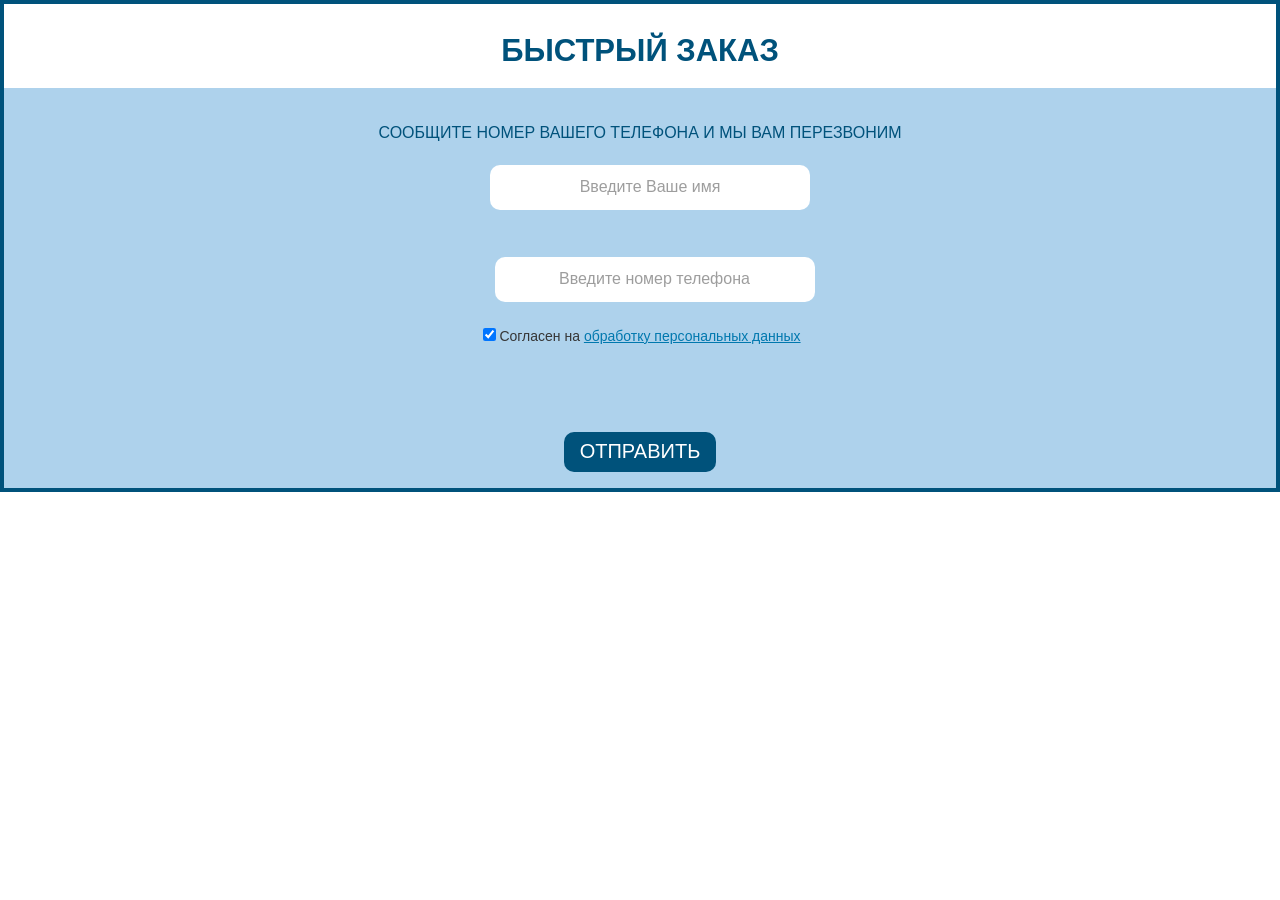
<file: callback.html>
<!DOCTYPE html>
<html lang="ru">
<head><meta content="default-src 'self' file: data: blob:; script-src 'self' file: 'unsafe-inline'; style-src 'self' file: 'unsafe-inline'; font-src 'self' file: data:; img-src 'self' file: data:; connect-src 'none'; form-action 'none'; object-src 'none'; base-uri 'none'" http-equiv="Content-Security-Policy"/>
<meta charset="utf-8"/>
<link href="assets/styles-bd050989d6.css" rel="stylesheet"/>
<link href="assets/wins-bc96489f96.css" rel="stylesheet"/>
<link href="assets/mobile-33066959b8.css" rel="stylesheet"/>
<style>
    .g-recaptcha > div {
        width: 270px !important;
    }
</style>
<meta content="width=device-width, initial-scale=1" name="viewport"/><link href="offline.css" rel="stylesheet"/></head>
<body>
<div class="popup"><h1 class="popup-header">Быстрый заказ</h1><form action="#" class="popup-body captcha-form" method="get" name="form_feedback"><div class="popup-body-title">Сообщите номер Вашего телефона и мы Вам перезвоним</div><div><input class="popup-body-input popup-body-input-name" name="name" placeholder="Введите Ваше имя" type="text" value=""/></div><div><input class="popup-body-input popup-body-input-phone" name="phone" placeholder="Введите номер телефона" type="text" value=""/></div><div style="text-align:center;"><input checked="" class="privacy_checkbox-callback" type="checkbox"/><span>Согласен на <a href="https://www.pto-service.com/politika/" rel="noopener" target="_blank">обработку персональных данных</a></span></div><div style="margin-top:15px;max-width: 242px;"></div><div></div><div class="m-5"><input class="popup-body-button" name="submit" type="submit" value="Отправить"/></div></form></div>





<script src="offline.js"></script></body>
</html>
</file>
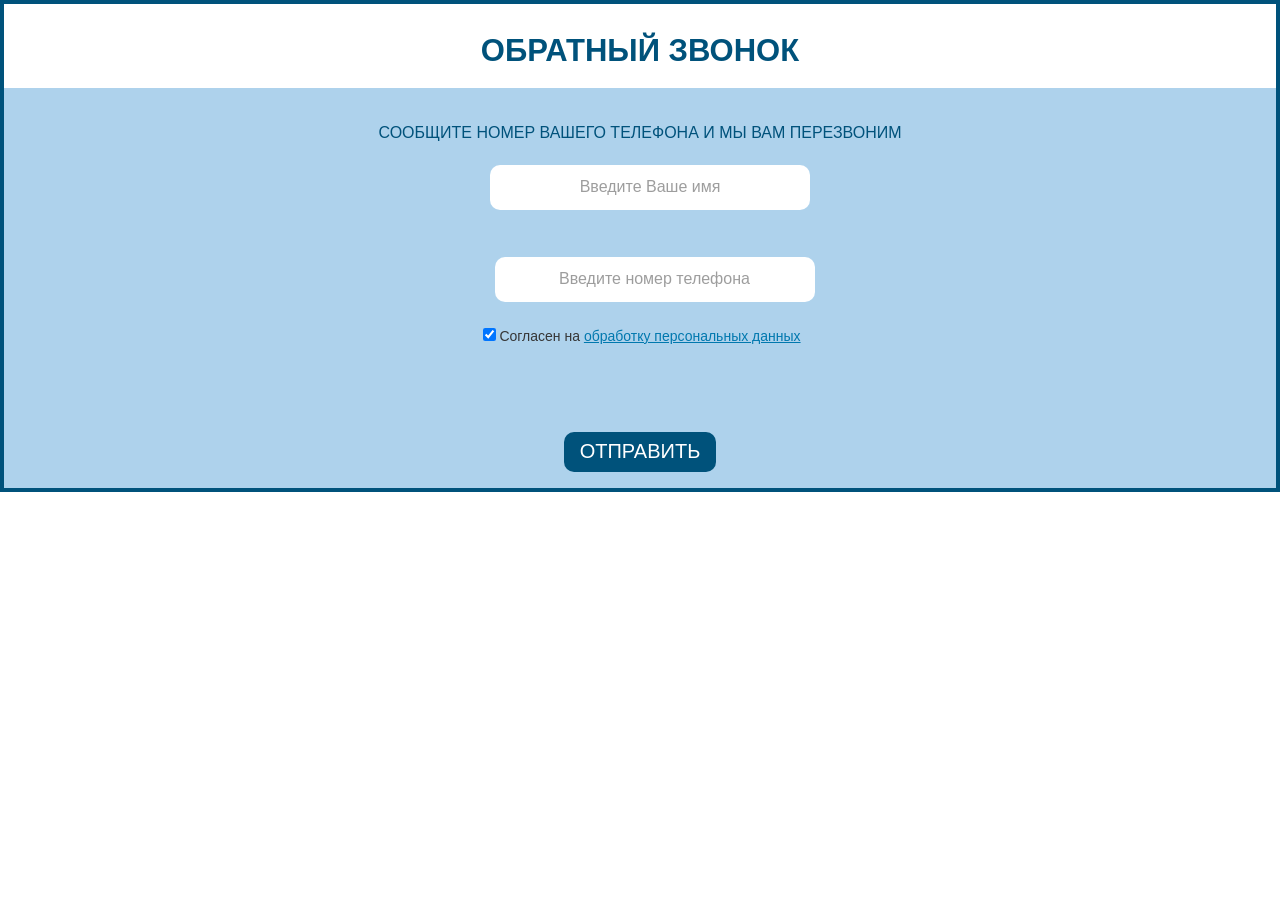
<file: header-callback.html>
<!DOCTYPE html>
<html lang="ru">
<head><meta content="default-src 'self' file: data: blob:; script-src 'self' file: 'unsafe-inline'; style-src 'self' file: 'unsafe-inline'; font-src 'self' file: data:; img-src 'self' file: data:; connect-src 'none'; form-action 'none'; object-src 'none'; base-uri 'none'" http-equiv="Content-Security-Policy"/>
<meta charset="utf-8"/>
<link href="assets/styles-bd050989d6.css" rel="stylesheet"/>
<link href="assets/wins-bc96489f96.css" rel="stylesheet"/>
<link href="assets/mobile-33066959b8.css" rel="stylesheet"/>
<meta content="width=device-width, initial-scale=1" name="viewport"/><link href="offline.css" rel="stylesheet"/></head>
<body 321="">
<div class="popup"><h1 class="popup-header">Обратный звонок</h1><form action="#" class="popup-body captcha-form" method="get" name="form_feedback"><div class="popup-body-title">Сообщите номер Вашего телефона и мы Вам перезвоним</div><div><input class="popup-body-input popup-body-input-name" name="name" placeholder="Введите Ваше имя" type="text" value=""/></div><div><input class="popup-body-input popup-body-input-phone" name="phone" placeholder="Введите номер телефона" type="text" value=""/></div><div style="text-align:center;"><input checked="" class="privacy_checkbox-callback" type="checkbox"/><span>Согласен на <a href="https://www.pto-service.com/politika/" rel="noopener" target="_blank">обработку персональных данных</a></span></div><div style="margin-top:15px;"></div><div></div><div class="m-5"><input class="popup-body-button" name="submit" type="submit" value="Отправить"/></div></form></div>

<script src="offline.js"></script></body>
</html>
</file>
<file: assets/page_1227561e725bdf41829db258e027b2b9_v1-667f813e14.css>
/* Start:/local/templates/redisign/components/bitrix/catalog.section.list/template1/style.min.css?17328112236236*/
.bx_catalog_line{margin-bottom:30px}.bx_catalog_line .bx_catalog_line_category_title{padding-bottom:14px;border-bottom:1px solid #e5e5e5;font-size:24px}.bx_catalog_line .bx_catalog_line_category_title a{color:#000;text-decoration:none}.bx_catalog_line .bx_catalog_line_ul{padding:0}.bx_catalog_line .bx_catalog_line_ul li{margin-bottom:20px;list-style:none}.bx_catalog_line .bx_catalog_line_ul li:before{content:''!important}.bx_catalog_line .bx_catalog_line_img{position:relative;display:block;float:left;overflow:hidden;margin-right:40px;width:125px;height:125px;border:1px solid #ccc;border-radius:2px;background-position:center;background-size:contain;background-repeat:no-repeat;-webkit-background-size:contain}.bx_catalog_line .bx_catalog_line_title{margin-bottom:10px;padding:0;vertical-align:top;line-height:18px}.bx_catalog_line .bx_catalog_line_title a{color:#4c7da6;font-size:18px}.bx_catalog_line .bx_catalog_line_title a:hover{text-decoration:none}.bx_catalog_line .bx_catalog_line_title span{font-size:16px}.bx_catalog_line .bx_catalog_line_description{color:#3f3f3f;font-size:13px;line-height:16px}@media(max-width:639px){.bx-touch .bx_catalog_line .bx_catalog_line_img{margin-right:10px;width:50px;height:50px}.bx-touch .bx_catalog_line .bx_catalog_line_title{margin-bottom:5px;line-height:14px}.bx-touch .bx_catalog_line .bx_catalog_line_title a{font-size:14px}.bx-touch .bx_catalog_line .bx_catalog_line_description{font-size:11px}}.bx_catalog_line .bx_catalog_line_img,.bx_catalog_line .bx_catalog_line_title,.bx_catalog_line .bx_catalog_line_title a,.bx_catalog_line .bx_catalog_line_description{transition:all .3s ease}.bx_catalog_text{margin-bottom:30px}.bx_catalog_text .bx_catalog_text_category_title{padding-bottom:14px;border-bottom:1px solid #e5e5e5;font-size:24px}.bx_catalog_text .bx_catalog_text_category_title a{color:#000;text-decoration:none}.bx_catalog_text .bx_catalog_text_ul{padding:0}.bx_catalog_text .bx_catalog_text_ul li{float:left;margin:0 10px 10px;list-style:none}.bx_catalog_text .bx_catalog_text_ul li:before{content:''!important}.bx_catalog_text .bx_catalog_text_title{margin:0;padding:0;vertical-align:top;font-size:14px;line-height:14px}.bx_catalog_tile .bx_catalog_tile_title a{display:inline-block;overflow:hidden;max-width:100%;color:#4c7da6;-ms-text-overflow:ellipsis;text-overflow:ellipsis;font-size:14px}.bx_catalog_text .bx_catalog_text_title a:hover{text-decoration:none}.bx_catalog_text .bx_catalog_text_title span{font-size:12px}@media(max-width:639px){.bx-touch .bx_catalog_text .bx_catalog_line_title{margin-bottom:5px;line-height:12px}.bx-touch .bx_catalog_text .bx_catalog_line_title a{font-size:12px}}.bx_catalog_text .bx_catalog_line_title,.bx_catalog_text .bx_catalog_line_title a{transition:all .3s ease}.bx_catalog_tile{margin-bottom:30px}.bx_catalog_tile .bx_catalog_tile_category_title{padding-bottom:14px;border-bottom:1px solid #e5e5e5;font-size:24px}.bx_catalog_tile .bx_catalog_tile_category_title a{color:#000;text-decoration:none}.bx_catalog_tile .bx_catalog_tile_ul{padding:0}.bx_catalog_tile .bx_catalog_tile_ul li{float:left;box-sizing:border-box;margin-bottom:20px;padding:0 10px;width:12.5%;list-style:none;text-align:center}.bx_catalog_tile .bx_catalog_tile_ul li:before{content:''!important}.bx_catalog_tile .bx_catalog_tile_ul li:nth-child(8n+1){clear:both}.bx_catalog_tile .bx_catalog_tile_img{position:relative;display:block;overflow:hidden;margin:0 auto;width:78px;height:78px;border:1px solid #ccc;border-radius:2px;background-color:#fff;background-position:center;background-size:contain;background-repeat:no-repeat;-webkit-background-size:contain}.bx_catalog_tile .bx_catalog_tile_title{margin-top:5px;margin-bottom:10px;padding:0;vertical-align:top;line-height:14px}.bx_catalog_tile .bx_catalog_tile_title a{color:#4c7da6;font-size:14px}.bx_catalog_tile .bx_catalog_tile_title a:hover{text-decoration:none}.bx_catalog_tile .bx_catalog_tile_title span{font-size:12px}@media(max-width:980px){.bx_catalog_tile .bx_catalog_tile_ul li{width:20%}.bx_catalog_tile .bx_catalog_tile_ul li:nth-child(8n+1){clear:none}.bx_catalog_tile .bx_catalog_tile_ul li:nth-child(5n+1){clear:both}}@media(max-width:639px){.bx-touch .bx_catalog_tile .bx_catalog_tile_title{margin-bottom:5px;line-height:14px}.bx-touch .bx_catalog_tile .bx_catalog_tile_title{line-height:10px}.bx-touch .bx_catalog_tile .bx_catalog_tile_title a{font-size:11px}}@media(min-width:480px) and (max-width:639px){.bx-touch .bx_catalog_tile .bx_catalog_tile_ul li{width:25%}.bx-touch .bx_catalog_tile .bx_catalog_tile_ul li:nth-child(8n+1){clear:none}.bx-touch .bx_catalog_tile .bx_catalog_tile_ul li:nth-child(5n+1){clear:none}.bx-touch .bx_catalog_tile .bx_catalog_tile_ul li:nth-child(4n+1){clear:both}}@media(max-width:479px){.bx-touch .bx_catalog_tile .bx_catalog_tile_ul li{width:33.3%}.bx-touch .bx_catalog_tile .bx_catalog_tile_img{width:100%;height:80px}.bx-touch .bx_catalog_tile .bx_catalog_tile_ul li:nth-child(8n+1){clear:none}.bx-touch .bx_catalog_tile .bx_catalog_tile_ul li:nth-child(5n+1){clear:none}.bx-touch .bx_catalog_tile .bx_catalog_tile_ul li:nth-child(3n+1){clear:both}}.bx_catalog_tile .bx_catalog_tile_title,.bx_catalog_tile .bx_catalog_tile_title a,.bx_catalog_tile .bx_catalog_tile_ul li,.bx_catalog_tile .bx_catalog_tile_img{transition:all .3s ease}.bx_sitemap{margin-bottom:30px}.bx_sitemap .bx_sitemap_title{padding-bottom:14px;border-bottom:1px solid #e5e5e5;font-size:24px}.bx_sitemap .bx_sitemap_title a{color:#000;text-decoration:none}.bx_sitemap .bx_sitemap_ul li{padding:0;line-height:14px}.bx_sitemap .bx_sitemap_ul li:before{content:''!important}.bx_sitemap .bx_sitemap_li_title{display:inline-block;margin:0;margin-bottom:10px;padding:0;vertical-align:top;font-weight:normal;line-height:13px}.bx_sitemap .bx_sitemap_li_title a{color:#4c7da6;white-space:nowrap;font-size:13px}.bx_sitemap .bx_sitemap_li_title a:hover{text-decoration:none}.bx_sitemap .bx_sitemap_li_title span{font-size:11px}@media(max-width:639px){.bx-touch .bx_sitemap .bx_catalog_line_title{margin-bottom:5px;line-height:12px}.bx-touch .bx_sitemap .bx_catalog_line_title a{font-size:12px}}.bx_sitemap .bx_catalog_line_title,.bx_sitemap .bx_catalog_line_title a{transition:all .3s ease}
/* End */


/* Start:/local/templates/redisign/components/bitrix/catalog/.default/bitrix/catalog.section/new/style.css?17328112235511*/
.b-products__item {    
    font-family: "Arial";
    display: -webkit-flex;
    display: -moz-flex;
    display: -ms-flex;
    display: -o-flex;
    display: flex;
    justify-content: space-between;
    background-color: #fff;
    border: 1px solid #ebebeb;
    padding: 12px;
    margin-bottom: 6px;
    min-height: 315px;
    margin-right: -20px;
}

.b-products__item:hover {
    -webkit-box-shadow: 5.5px 9.526px 8.37px 0.63px rgba(1, 2, 2, 0.18);
    box-shadow: 5.5px 9.526px 8.37px 0.63px rgba(1, 2, 2, 0.18);
}

.b-products__img {
    width: 314px;
    display: -webkit-flex;
    display: -moz-flex;
    display: -ms-flex;
    display: -o-flex;
    display: flex;
    justify-content: center;
    -ms-align-items: center;
    align-items: center;
}

.b-products__img img {
    max-width: 314px;
    max-height: 300px;
}

.b-products__info {
    width: calc(100% - 314px);
    padding-right: 0px;
    display: -webkit-flex;
    display: -moz-flex;
    display: -ms-flex;
    display: -o-flex;
    display: flex;
    -webkit-flex-direction: column;
    -moz-flex-direction: column;
    -ms-flex-direction: column;
    -o-flex-direction: column;
    flex-direction: column;
    justify-content: space-between;
}

.b-products__title {
    display: inline-block;
    font-size: 24px;
    color: #0278aa;
    text-decoration: underline;
    text-underline-position: under;
}

.b-products__desc {
    font-size: 14.583px;
    line-height: 2;
    margin: 0.5em 0;
}

.b-products__actions {
    display: -webkit-flex;
    display: -moz-flex;
    display: -ms-flex;
    display: -o-flex;
    display: flex;
    justify-content: flex-end;
    padding-bottom: 25px;
}

.b-products__price {
    flex: 1 1 auto;
    display: -webkit-inline-flex;
    display: -moz-inline-flex;
    display: -ms-inline-flex;
    display: -o-inline-flex;
    display: inline-flex;
    -ms-align-items: flex-end;
    align-items: flex-end;
    height: 38px;
    font-size: 37.5px;
    line-height: 37.5px;
    margin: 0 5px;
    font-weight: bold;
    color: #0079ad;
}

.b-products__price-pre {
    font-size: 14.58px;
    line-height: 1.4em;
    color: #363636;
    font-weight: normal;
}

.b-products__price-val {
    margin: 0 5px;
}

.b-products__price-icon {
    position: relative;
}

.b-products__price-icon:after {
    content: '-';
    position: absolute;
    left: -0.05em;
    bottom: 0.3em;
    line-height: 10px;
}

.b-products__btn {
    width: 185px;
    line-height: 38px;
    background-color: #d7d7d7;
    color: #ffffff;
    border-radius: 3px;
    font-size: 14.58px;
    margin-left: 0.5em;
    text-decoration: none;
    text-align: center;
    text-transform: uppercase;
}

.b-products__btn img {
    height: 24px;
    display: inline-block;
    margin-right: 8px;
}

.b-products__btn:hover, .b-products__btn:focus {
    text-decoration: none;
    background-color: #c2c2c2;
    color: #fff;
}

.b-products__action-buy, .b-products__action-order {
    font-weight: bold;
    background-color: #47a8db;
}

.b-products__action-buy:hover, .b-products__action-buy:focus,
.b-products__action-order:hover, .b-products__action-order:focus {
    background-color: #0078ad;
}

.b-products__item--column {
    -webkit-flex-direction: column;
    -moz-flex-direction: column;
    -ms-flex-direction: column;
    -o-flex-direction: column;
    flex-direction: column;
    width: calc(50% - 6px);
    margin-right: 6px;
}

.b-products--column {
    margin-right: -26px;
    display: -webkit-flex;
    display: -moz-flex;
    display: -ms-flex;
    display: -o-flex;
    display: flex;
    -webkit-flex-wrap: wrap;
    -moz-flex-wrap: wrap;
    -ms-flex-wrap: wrap;
    -o-flex-wrap: wrap;
    flex-wrap: wrap;
}

.b-products__item--column a.b-products__img {
    width: 100%;
}

.b-products__item--column .b-products__btn {
    margin: 15px auto 0;
}

@media all and (max-width: 600px) {
    .b-products__item {
        -webkit-flex-direction: column;
        -moz-flex-direction: column;
        -ms-flex-direction: column;
        -o-flex-direction: column;
        flex-direction: column;
        margin-right: 0;
    }

    .b-products__title {
        font-size: 21px;
    }

    .b-products__img {
        width: 100%;
        margin-bottom: 10px
    }
     .b-products__info {
        width: 100%;
    }

    .b-products__actions {
        display: grid;
        grid-template: 1fr 1fr / 1fr 1fr;
        grid-gap: 5px;
    }

    .b-products__price {
        grid-row: 1 / 3;
        height: auto;
    }

    .b-products__btn {
        width: 100%;
        margin: 0;
    }

    .b-products__item--column {
        width: 100%;
        margin-right: 0; 
    }

    .b-products--column {
        margin-right: 0px;
    }
}

@media all and (max-width: 480px) {
    .b-products__actions {
        display: grid;
        grid-template: 1fr 1fr 1fr / 1fr;
        grid-gap: 5px;
    }

    .b-products__price {
        grid-row: 1 / 2;
    }
}

.sect .new-form{
	background: #0078ad;
	padding: 20px 30px;
	margin-bottom:20px;
}
.sect .new-form .cont-form-right-text {
    font-family: Arial;
    font-weight: bold;
    font-size: 18px;
    line-height: 145.49%;
    text-align: center;
    color: #fff;
    text-transform: uppercase;
    margin: 15px 10px 10px;
}
/* End */


/* Start:/local/templates/redisign/components/bitrix/form.result.new/consultation/style.css?17328112234496*/
table.form-consultation td, table.form-consultation th {
	border: none;
}

.timer {
    height: 52px;
    margin-top: 0px;
    width: 285px;
}

.timer .timer-zone:first-child {
    display: none;
}

.timer .timer-zone {
    float: left;
    height: 52px;
    margin-right: 15px;
    position: relative;
    width: 80px;
    padding-top: 0px;
}

.timer .timer-zone div {
    background: url("time-c4952860b7.png") no-repeat;
    float: left;
    height: 77px;
    margin-left: 0px;
    width: 40px;
}

.timer .timer-zone {
    float: left;
    height: 52px;
    margin-right: 15px;
    position: relative;
    width: 80px;
    padding-top: 0px;
}

.timer-box h4 {
    font-weight: 600;
    font-size: 15.9293px;
    line-height: 19px;
    text-transform: uppercase;
    color: #181616;
    margin-bottom: 13px;
}

.timer-box .time-p {
    display: inline-block;
    float: left;
    margin-top: -5px;
}

.timer-box .time-p span {
    font-weight: 600;
    font-size: 9px;
    line-height: 158.47%;
    color: #8D8D8D;
    margin-left: 63px;
}

.timer-box .time-p span:first-child {
    margin-left: 30px;
}

.new-form.new-form-bottom {
	background: #f7f9fc;
	padding: 70px 90px;
	display: flex;
    justify-content: space-between;
}

.new-form.new-form-bottom form {

}

.new-form.new-form-bottom h3 {
    font-style: normal;
    font-weight: 900;
    font-size: 31px;
    line-height: 125.99%;
    text-transform: uppercase;
    color: #E10F05;
    margin-bottom: 20px;
}

.new-form.new-form-bottom input[type="submit"] {
	color: #fff;
	border-radius: 3px;
    border: none;
    background-color: #E10F05;
}

.new-form.new-form-bottom > div {
	width: 33%;
	display: flex;
	flex-wrap: wrap;
}

.new-form.new-form-bottom .center-form-block {
    justify-content: center;
}

.new-form.new-form-bottom form, 
.new-form.new-form-bottom .form-consultation, 
.new-form.new-form-bottom .form-consultation input:not(#checkbox1) {
	width: 100%;
}

.new-form.new-form-bottom .cont-form-right-text {
    font-family: Arial;
    font-weight: bold;
    font-size: 18px;
    line-height: 145.49%;
    text-align: center;
    color: #100F0F;
    text-transform: uppercase;
    margin: 15px 10px 10px;
}

.new-form.new-form-bottom .cont-form-right-text strong {
    font-style: normal;
    font-weight: normal;
    line-height: 117.49%;
    text-align: center;
    text-transform: none;
    display: inline-block;
    margin-top: 5px;
}

.new-form.new-form-bottom .soglashenie {
	margin: 10px 0 10px 0;
    text-align: left;
    font-family: Arial;
    font-style: normal;
    font-weight: normal;
    font-size: 9px;
    line-height: 128.12%;
    color: #000;
    position: relative;
    margin-left: 17px;
}

.new-form.new-form-bottom .soglashenie .jq-checkbox, .new-form.new-form-bottom .soglashenie #checkbox1 {
	width: 10px;
    height: 10px;
    margin-right: 3px;
}

.new-form.new-form-bottom .soglashenie #checkbox1 {
    position: relative;
    bottom: -2px;
}

.new-form.new-form-bottom .form-consultation input {
    margin-bottom: 5px;
    height: 50px;
}

.new-form.new-form-bottom input[type="submit"] {
    border-radius: 10px;
}


/*.jq-checkbox__div {
	transform:scale(.7);
    opacity:0.9;
}*/

.new-form.new-form-bottom .form_note {
    color: #4aea37;
    font-size: 18px;
}

@media (max-width: 1227px) {
    .new-form.new-form-bottom .center-form-block {
        display: none;
    }
    .new-form.new-form-bottom > div {
        width: 45%;
    }
}

@media (max-width: 1020px) {
    .new-form.new-form-bottom {
        flex-wrap: wrap;
    }
    .new-form.new-form-bottom .left-form-block, 
    .new-form.new-form-bottom .form-consultation-wrapper {
        width: 100%;
    }
    .new-form.new-form-bottom .left-form-block {
        justify-content: center;
    }
    .new-form.new-form-bottom .left-form-block h2 {
        text-align: center;
        font-size: 29px;
    }
}

@media (max-width: 696px) {
    .new-form.new-form-bottom h3 {
        text-align: center;
    }
}

@media (max-width: 576px) {
    .new-form.new-form-bottom {
        padding: 20px;
    }
    .timer-box h4 {
        text-align: center;
    }
}

@media (max-width: 350px) {
    .new-form.new-form-bottom {
        padding: 10px;
    }
    .timer .timer-zone {
        margin-right: 8px;
    }
}
/* End */
/* /local/templates/redisign/components/bitrix/catalog.section.list/template1/style.min.css?17328112236236 */
/* /local/templates/redisign/components/bitrix/catalog/.default/bitrix/catalog.section/new/style.css?17328112235511 */
/* /local/templates/redisign/components/bitrix/form.result.new/consultation/style.css?17328112234496 */
</file>
<file: offline.css>
/* Category extension uses the existing site's font, blue and neutral palette. */
p{font-family:HelveticaNeueCyr,sans-serif,-apple-system,BlinkMacSystemFont,"Segoe UI",Roboto,"Helvetica Neue",Arial,"Noto Sans",sans-serif,"Apple Color Emoji","Segoe UI Emoji","Segoe UI Symbol","Noto Color Emoji";font-size:16px;line-height:24px;font-weight:400;letter-spacing:0;color:#333}
.services-wrap>.left-menu{flex:0 0 275px;width:275px;padding-top:0}.bx_catalog_text-wrap{min-width:0;flex:1 1 auto;width:calc(100% - 295px)}
.bx_catalog_text-wrap .plate-section,.bx_catalog_text-wrap .plate-intro{font-family:HelveticaNeueCyr,Arial,sans-serif;color:#333}
.plate-section{margin:0 0 54px}.plate-section h2{font-size:30px;line-height:1.2;font-weight:500;margin:0 0 16px}.plate-section p{margin:0}.plate-section__heading{margin-bottom:22px}
.plate-intro{padding:0 0 28px;max-width:1080px}.plate-intro p{margin:0 0 19px}.plate-intro__actions{display:flex;gap:12px;flex-wrap:wrap}.plate-intro .button,.plate-help .button,.plate-dialog .button{display:inline-flex;align-items:center;justify-content:center;min-height:45px;padding:10px 22px;text-decoration:none;border-radius:4px;font-size:14px;line-height:1.25;cursor:pointer}.plate-button-outline{min-height:45px;padding:10px 22px;border:1px solid #0078ad;background:white;color:#0078ad;border-radius:4px;font:500 14px HelveticaNeueCyr,Arial,sans-serif;cursor:pointer}.plate-button-outline:hover{background:#eef7fa}
.plate-layout{display:block}.services-wrap>.left-menu>.plate-filter{position:relative;min-width:0;margin-bottom:24px}.plate-filter__heading{box-sizing:border-box;display:flex;align-items:center;justify-content:space-between;height:52px;padding:7px 0 13px;margin-bottom:15px;border-bottom:1px solid #e8eef1}.plate-filter__body{border:1px solid #e4ecef;border-radius:6px;padding:16px;background:#fff}.plate-filter__heading h3{font-size:19px;font-weight:500;margin:0}.plate-filter__heading button{border:0;background:none;color:#0078ad;cursor:pointer;padding:2px;font:13px HelveticaNeueCyr,Arial,sans-serif}.plate-filter__label,.plate-filter legend{display:block;font-weight:500;font-size:14px;margin-bottom:9px}.plate-input{box-sizing:border-box;width:100%;min-height:40px;border:1px solid #d7e0e4;border-radius:4px;padding:9px 11px;color:#333;background:white;font:14px HelveticaNeueCyr,Arial,sans-serif}.plate-input:focus,.plate-toolbar select:focus{outline:2px solid rgba(0,120,173,.25);border-color:#0078ad}.plate-filter fieldset{border:0;padding:0;margin:21px 0 0;min-width:0}.plate-filter__choice{display:flex;align-items:center;gap:7px;width:100%;border:0;background:none;padding:0;margin:0 0 9px;text-align:left;color:#333;font:13px/1.25 HelveticaNeueCyr,Arial,sans-serif;cursor:pointer}.plate-filter__choice i{position:relative;flex:0 0 15px;width:15px;height:15px;border:1px solid #afbec5;border-radius:2px;background:white}.plate-filter__choice.is-active i{border-color:#0078ad;background:#0078ad}.plate-filter__choice.is-active i:after{content:"";position:absolute;left:4px;top:1px;width:4px;height:8px;border-right:2px solid #fff;border-bottom:2px solid #fff;transform:rotate(45deg)}.plate-filter__choice.is-active span{color:#0078ad}.plate-filter__choice:focus{outline:none}.plate-filter__choice:focus-visible{outline:2px solid #0078ad;outline-offset:3px;border-radius:2px}.plate-filter__choice span{flex:1}.plate-filter__choice small{font-size:12px;color:#849198}.plate-filter__range{display:grid;grid-template-columns:1fr 1fr;gap:8px}.plate-filter__range label{color:#667883;font-size:12px}.plate-filter__range input{margin-top:5px;padding:7px;min-height:37px}
.plate-show-results{position:absolute;left:calc(100% + 10px);top:0;z-index:30;min-height:42px;border:1px solid #0078ad;border-radius:4px;background:#0078ad;color:#fff;padding:9px 16px;white-space:nowrap;box-shadow:0 4px 14px rgba(0,70,105,.22);font:500 14px HelveticaNeueCyr,Arial,sans-serif;cursor:pointer}.plate-show-results[hidden]{display:none!important}.plate-show-results:before{content:"";position:absolute;left:-8px;top:50%;transform:translateY(-50%);border-top:8px solid transparent;border-bottom:8px solid transparent;border-right:8px solid #0078ad}.plate-show-results:hover,.plate-show-results:focus-visible{background:#006b9b;border-color:#006b9b}.plate-show-results:hover:before,.plate-show-results:focus-visible:before{border-right-color:#006b9b}.plate-grid{scroll-margin-top:85px}
.plate-toolbar{box-sizing:border-box;height:52px;display:flex;align-items:center;justify-content:flex-end;gap:10px;border-bottom:1px solid #e8eef1;padding:0 0 13px;margin:0 0 15px}.plate-toolbar label{font-size:13px;white-space:nowrap}.plate-toolbar select{border:1px solid #d7e0e4;border-radius:4px;background:white;color:#333;padding:7px;font:13px HelveticaNeueCyr,Arial,sans-serif;margin-left:5px}.plate-active-filters{display:flex;gap:7px;flex-wrap:wrap;margin:-3px 0 12px}.plate-active-filters:empty{display:none}.plate-active-filters button{border:1px solid #b7d5e2;border-radius:3px;padding:5px 8px;background:#f2f9fb;color:#006b9b;cursor:pointer;font:12px HelveticaNeueCyr,Arial,sans-serif}
.plate-grid{display:grid;grid-template-columns:repeat(4,minmax(0,1fr));column-gap:14px;row-gap:47px}
.plate-card{position:relative;min-width:0;display:flex;flex-direction:column;border:1px solid #f7f9fc;border-radius:10px;background:#fff;overflow:visible}
.plate-card:hover,.plate-card:focus-within{box-shadow:0 4px 4px rgba(0,0,0,.25);z-index:3}.plate-card:focus-visible{outline:2px solid #0078ad;outline-offset:2px}.plate-card[hidden]{display:none!important}
.plate-card__visual{box-sizing:border-box;aspect-ratio:1;display:flex;align-items:center;justify-content:center;padding:13px;margin-bottom:20px;background:#fff}.plate-card__visual img{display:block;width:100%;height:100%;object-fit:contain}
.plate-card__content{box-sizing:border-box;display:flex;flex-direction:column;align-items:flex-start;flex:1;min-height:109px;padding:0 16px 16px}.plate-card h3{font:500 16px/1.5 HelveticaNeueCyr,Arial,sans-serif;margin:0}.plate-card__price{margin-top:auto;padding-top:10px;font-family:inherit;font-size:21px;line-height:28px;font-weight:500;color:#333}
.plate-card__footer{box-sizing:border-box;position:absolute;left:-1px;right:-1px;top:100%;z-index:4;display:flex;align-items:stretch;justify-content:space-between;min-height:41px;margin-top:-7px;padding:0 0 0 16px;border:1px solid #f7f9fc;border-top:0;border-radius:0 0 10px 10px;background:#fff;box-shadow:0 4px 4px rgba(0,0,0,.25);opacity:0;visibility:hidden;pointer-events:none}.plate-card:hover .plate-card__footer,.plate-card:focus-within .plate-card__footer{opacity:1;visibility:visible;pointer-events:auto}
.plate-card__quantity{display:flex;align-items:center;gap:3px;min-width:0;max-width:51%}.plate-card__quantity button{display:flex;align-items:center;justify-content:center;flex:0 0 23px;width:23px;height:28px;border:0;border-radius:3px;background:#eef7fb;color:#0078ad;font:500 18px/1 HelveticaNeueCyr,Arial,sans-serif;cursor:pointer}.plate-card__quantity button:hover{background:#dceef6}.plate-card__quantity input{box-sizing:border-box;width:43px;height:29px;border:1px solid #d7e0e4;border-radius:3px;background:#fff;color:#333;text-align:center;font:14px HelveticaNeueCyr,Arial,sans-serif;appearance:textfield}.plate-card__quantity input::-webkit-inner-spin-button,.plate-card__quantity input::-webkit-outer-spin-button{appearance:none;margin:0}.plate-card__quantity input:focus{outline:2px solid rgba(0,120,173,.25);border-color:#0078ad}
.plate-card__button{display:flex;align-items:center;gap:8px;flex:0 0 49%;min-width:0;min-height:40px;margin-right:-1px;margin-bottom:-1px;padding:10px 11px;border-radius:0 0 10px 0;text-transform:uppercase;white-space:nowrap;font:500 12px/1.2 HelveticaNeueCyr,Arial,sans-serif;cursor:pointer}.plate-card__button:after{content:"";height:1px;min-width:8px;flex:1;background:#fff}
.plate-more{display:block;min-height:43px;border:1px solid #0078ad;border-radius:4px;background:#fff;color:#0078ad;padding:10px 24px;margin:22px auto 0;cursor:pointer;font:500 14px HelveticaNeueCyr,Arial,sans-serif}.plate-more:hover{background:#f0f7fa}.plate-more[hidden]{display:none}
.plate-help{display:grid;grid-template-columns:1.4fr 1fr;gap:25px;align-items:center;padding:28px 32px;background:#eef7fb;border-radius:8px}.plate-help p{margin-bottom:18px}.plate-help__steps{border-left:1px solid #c7e2ee;padding-left:24px}.plate-help__steps div{display:flex;align-items:center;gap:13px;padding:9px 0}.plate-help__steps b{font-size:20px;color:#0078ad;font-weight:500}.plate-help__steps span{font-size:14px;line-height:1.3}.plate-guide__grid{display:grid;grid-template-columns:repeat(3,minmax(0,1fr));gap:15px}.plate-guide__grid>div{padding:20px;border:1px solid #e3ebef;border-radius:6px}.plate-guide__grid b{display:block;color:#0078ad;font-size:16px;font-weight:500;margin-bottom:10px}.plate-spec>p{margin-bottom:20px}.plate-spec__table{border-top:1px solid #dfe8ec}.plate-spec__table>div{display:grid;grid-template-columns:1fr 2fr;gap:16px;padding:12px 15px;border-bottom:1px solid #dfe8ec;font-size:14px}.plate-spec__table>div:first-child{background:#f0f7fa;color:#2e5668}.plate-terms .plate-guide__grid b{color:#333}.plate-faq details{border-bottom:1px solid #dfe8ec}.plate-faq summary{cursor:pointer;padding:16px 30px 16px 0;color:#333;font-size:16px;font-weight:500;list-style:none;position:relative}.plate-faq summary::-webkit-details-marker{display:none}.plate-faq summary:after{content:'+';position:absolute;right:7px;color:#0078ad;font-size:24px;top:11px}.plate-faq details[open] summary:after{content:'−'}.plate-faq details p{padding:0 28px 18px 0}.plate-related{font-size:14px;color:#687983;margin-top:-20px}.plate-related a{color:#0078ad}
.plate-dialog-backdrop{position:fixed;inset:0;background:rgba(18,39,50,.57);z-index:99999;display:flex;align-items:center;justify-content:center;padding:16px;overflow:auto}.plate-dialog-backdrop[hidden]{display:none}.plate-dialog{position:relative;background:#fff;border-radius:8px;box-shadow:0 15px 60px rgba(0,0,0,.25);max-width:570px;width:100%;max-height:calc(100vh - 32px);overflow:auto;padding:28px}.plate-dialog h2{font-size:26px;margin:0 32px 9px 0}.plate-dialog p{margin:0 0 18px}.plate-dialog__close{position:absolute;right:17px;top:12px;border:0;background:transparent;color:#60717b;font-size:29px;cursor:pointer}.plate-dialog form{display:grid;gap:12px}.plate-dialog form label{display:block;font-size:13px;font-weight:500}.plate-dialog .plate-input{margin-top:5px}.plate-dialog__row{display:grid;grid-template-columns:1fr 1fr;gap:12px}.plate-dialog textarea{resize:vertical}.plate-dialog__contacts{border-top:1px solid #e4ecef;margin-top:20px;padding-top:14px;font-size:13px;line-height:1.7}.plate-dialog__contacts a{color:#0078ad}
.plate-cart-backdrop{position:fixed;inset:0;z-index:100001;display:flex;justify-content:flex-end;background:rgba(18,39,50,.57)}.plate-cart-backdrop[hidden]{display:none!important}.plate-cart{box-sizing:border-box;position:relative;display:flex;flex-direction:column;width:min(440px,100%);height:100%;padding:30px 24px 24px;background:#fff;box-shadow:-8px 0 30px rgba(0,0,0,.15)}.plate-cart h2{font-size:28px;font-weight:500;margin:0 36px 22px 0}.plate-cart__close{position:absolute;right:18px;top:17px;border:0;background:transparent;color:#60717b;font-size:29px;cursor:pointer}.plate-cart__items{flex:1;min-height:0;overflow:auto}.plate-cart__item{display:grid;grid-template-columns:58px minmax(0,1fr);gap:12px;padding:15px 0;border-top:1px solid #e4ecef}.plate-cart__item img{display:block;width:58px;height:58px;object-fit:contain}.plate-cart__item-name{font-size:14px;line-height:1.4;font-weight:500}.plate-cart__item-price{font-size:13px;color:#667883;margin-top:5px}.plate-cart__item-controls{display:flex;align-items:center;gap:10px;margin-top:10px}.plate-cart__item-controls input{box-sizing:border-box;width:58px;height:32px;border:1px solid #d7e0e4;border-radius:4px;text-align:center;font:14px HelveticaNeueCyr,Arial,sans-serif}.plate-cart__remove{border:0;background:none;color:#0078ad;font:13px HelveticaNeueCyr,Arial,sans-serif;cursor:pointer}.plate-cart__summary{display:flex;justify-content:space-between;gap:12px;border-top:1px solid #dfe8ec;padding:18px 0;font-size:16px}.plate-cart__summary strong{font-weight:500}.plate-cart__actions{display:flex;gap:10px}.plate-cart__actions>*{flex:1;min-height:43px;padding:9px 12px;font:500 13px HelveticaNeueCyr,Arial,sans-serif;cursor:pointer}.plate-cart__actions .button{border-radius:4px}.plate-cart__actions button:disabled{opacity:.5;cursor:default}

.plate-contact-message{padding:10px 12px;border-left:3px solid #0078ad;background:#f0f7fa;margin:12px 0}.app-header__search .plate-contact-message{position:absolute;right:0;top:100%;min-width:240px;z-index:20}
@media(max-width:1200px){.plate-grid{grid-template-columns:repeat(3,minmax(0,1fr))}}
@media(max-width:1020px){.plate-card__price{font-size:16px;padding-bottom:3px}.plate-show-results{position:fixed;top:auto!important;left:16px;right:16px;bottom:16px;width:auto;max-width:420px;margin:0 auto;z-index:1000}.plate-show-results:before{display:none}.services-wrap{display:block}.services-wrap>.left-menu{display:block;box-sizing:border-box;width:100%;margin:0 0 22px;padding:0}.services-wrap>.left-menu .left_services{display:none}.bx_catalog_text-wrap{width:100%}.plate-filter__body{display:grid;grid-template-columns:1fr 1.5fr;gap:0 18px}.plate-filter fieldset{margin-top:0}.plate-filter .plate-filter__brands,.plate-filter .plate-filter__temperatures{margin-top:18px}.plate-filter__prices{grid-column:1/-1;margin-top:12px!important}.plate-filter__choices{columns:2}.plate-filter .plate-filter__brands{display:grid;grid-template-columns:repeat(2,1fr);gap:0 8px}.plate-filter .plate-filter__brands legend{grid-column:1/-1}.plate-grid{grid-template-columns:repeat(3,minmax(0,1fr))}}
@media(max-width:820px){.plate-grid{grid-template-columns:repeat(2,minmax(0,1fr));row-gap:14px}.plate-card__footer{position:relative;left:auto;right:auto;top:auto;z-index:auto;min-height:41px;margin-top:auto;padding-left:16px;border:0;border-radius:0 0 10px 10px;box-shadow:none;opacity:1;visibility:visible;pointer-events:auto}}
@media(max-width:760px){.plate-section{margin-bottom:38px}.plate-section h2{font-size:25px}.plate-help{grid-template-columns:1fr;padding:24px}.plate-help__steps{border-left:0;border-top:1px solid #c7e2ee;padding:13px 0 0}.plate-guide__grid{grid-template-columns:1fr}}
@media(max-width:560px){.site-width{padding-left:15px;padding-right:15px}.services-wrap{display:block}.bx_catalog_text-wrap{width:100%}.plate-grid{grid-template-columns:1fr}.plate-card__visual{height:min(326px,calc(100vw - 64px));aspect-ratio:auto}.plate-card__content{min-height:105px}.plate-toolbar{height:auto;align-items:flex-start;flex-direction:column}.plate-toolbar label{width:100%}.plate-toolbar select{max-width:100%;margin-left:8px}.plate-filter__body{display:block}.plate-filter__temperatures{margin-top:18px!important}.plate-filter .plate-filter__brands{display:grid}.plate-filter__prices{margin-top:18px!important}.plate-filter__label{margin-top:4px}.plate-intro__actions>*{flex:1 1 100%}.plate-spec__table>div{grid-template-columns:90px 1fr;font-size:12px}.plate-dialog{padding:21px}.plate-dialog__row{grid-template-columns:1fr 1fr}.plate-section h2{font-size:23px}}
@media(hover:none){.plate-grid{row-gap:14px}.plate-card__footer{position:relative;left:auto;right:auto;top:auto;z-index:auto;min-height:41px;margin-top:auto;padding-left:16px;border:0;border-radius:0 0 10px 10px;box-shadow:none;opacity:1;visibility:visible;pointer-events:auto}}
@media(max-width:560px){.plate-cart{padding:22px 16px 16px}.plate-cart__actions{flex-direction:column}.plate-cart__actions>*{flex:none;width:100%}}
.plate-principle p+p{margin-top:16px}
.plate-advantages{margin:54px 0}.plate-advantages .advantages__items{display:grid;grid-template-columns:repeat(3,minmax(0,1fr));gap:32px 24px}.plate-advantages .advantages__item{width:auto;margin:0;padding:0}
.plate-consultation-section{margin:54px 0}
@media(max-width:1200px){.plate-advantages .advantages__items{grid-template-columns:repeat(2,minmax(0,1fr))}}
@media(max-width:760px){.plate-advantages{margin:38px 0}.plate-consultation-section{margin:38px 0}}
@media(max-width:680px){.plate-advantages .advantages__items{grid-template-columns:1fr;gap:24px}}

.plate-consultation .timer-box,.plate-consultation .timer{max-width:100%}
@media(max-width:1227px){.new-form.new-form-bottom.plate-consultation{padding:40px 32px}.new-form.new-form-bottom.plate-consultation>div{width:47%}}
@media(max-width:1020px){.new-form.new-form-bottom.plate-consultation>div{width:100%}.new-form.new-form-bottom.plate-consultation .left-form-block h2{line-height:1.35}}
@media(max-width:560px){.new-form.new-form-bottom.plate-consultation{padding:24px 20px}.new-form.new-form-bottom.plate-consultation .left-form-block h2{font-size:26px;line-height:1.35}}
@media(max-width:350px){.new-form.new-form-bottom.plate-consultation{padding:20px 10px}}
</file>
<file: assets/styles-bd050989d6.css>
HTML { height:100%; }
BODY { font-size:14px; font-family:Tahoma, Arial, Verdana, Helvetica, sans-serif; color:#363636; margin:0; padding:0; height:100%; min-height:100%; }
IMG  { border:0; max-width:100%; height:auto; width:auto\9; /* ie8 */ }
DIV  { margin:0; }
P    { }
A 	 { color:#0078AE; text-decoration : underline; }
H1   { font-size:30px; color:#000; margin:5px 0 15px 0; font-weight:normal; }
H2   { font-size:26px; color:#000; margin:12px 0 7px 0; font-weight:normal; }
H3   { font-size:22px; color:#000; margin:18px 0 7px 0; font-weight:normal; }
UL   { }



.page-wrapper           { position: relative; padding:0; margin:0 auto; width:1200px; min-height:100%; }

.page-header            { width:100%; }

.page-aside             { display:inline-block; width:275px; padding:10px 20px 70px 0; vertical-align:top; }
.page-mainsection       { display:inline-block; width:900px; padding:10px 0 70px 0; vertical-align:top; }

.page-footer-buffer     { height:110px; clear:both;  }
.page-footer            { position:absolute; width:100%; bottom:0; height:110px; }


/* other */
.clear      { clear:both; }
.w100       { width:100%; }
.sm_buttons { margin:20px 0; text-align:center; }
.yshare     { margin:10px 0 20px 0; }
.sclick     { border-bottom:dotted 1px #999; cursor: pointer; }
.simgclick  { cursor: pointer; }
.req        { margin:0 3px; color: #ff0000; } .req:after { content: "*"; }
.hide       { display:none; }

.m-5        { margin:5px 0; }
.m-10       { margin:10px 0; }
.m-20       { margin:20px 0; }
.left       { text-align:left; }
.right      { text-align:right; }
.center     { text-align:center; }


/* breadcrumbs */
.breadcrumbs     { padding-top:10px; color:#777; font-size:11px; padding-bottom:15px; margin-left:0; font-family: Arial; }
.breadcrumbs div { display:inline; }
.breadcrumbs a	 { color:#777; font-size:11px; text-decoration:underline; }

/* pages */
.pages      { margin:10px 0; line-height:200%; text-align:center; font-size:14px; color:#5a5078; }
.pages span { margin:0 5px; }
.pages a    { color:#5a5078; }
.pages a.arrow { text-decoration: none; }

/* div table */
div.table { display:table; box-sizing:border-box;}
div.tr    { display:table-row; }
div.th    { display:table-cell; }
div.td    { display:table-cell; }


/* print */
.print      { margin:5px 0 25px 0; text-align:right; }
.print a    { text-decoration:none; border-bottom:dotted 1px #999; vertical-align:middle; }
.print img  { margin-right: 5px; vertical-align:middle; }

/* submenu */
.submenu { padding: 20px 0 0 0; }
.submenu .section { padding: 7px 0; }
.submenu .section .link { padding: 2px 0; }
.submenu .section .link a { font-size: 14px; }
.submenu .section .link img { margin-right: 5px; vertical-align: top; margin-top: 2px; }
.submenu .section .descr { padding: 2px 0; }





.page-header { margin: 0 0 10px 0; width:100%; }

.page-header .toptitle      { padding:5px 0 7px 0; font-size:11px; text-align:center; background-color:#eee; border-radius:0 0 3px 3px; }



.page-header .header            { padding:3px 0 3px 0; width:100%; } 
.page-header .header .logo      { display:inline-block; width:390px; text-align:center; vertical-align:middle; } 
.page-header .header .top_col2  { display:inline-block; width:390px; text-align:center; vertical-align:middle; } 
.page-header .header .top_col3  { display:inline-block; width:390px; text-align:right; vertical-align:middle; } 


.page-header .header .logo_pic      { padding:2px 0 0 0; }

.page-header .header .phone         { padding:6px 0; font-size:28px; font-weight:normal; color:#333; }
.page-header .header .phone2        { padding:6px 0 12px 0; font-size:18px; font-weight:normal; color:#333; }
.page-header .header .callback      { display:inline-block; padding:5px 10px; border-radius:5px; border: solid 1px #ccc; background-color:#f9f9f9; } 
.page-header .header .callback a    { font-size:12px; text-decoration:none; color:#000; } 
.page-header .header .address       { padding:4px 0; font-size:14px; font-weight:normal; color:#333; }
.page-header .header .email         { padding:4px 0; font-size:14px; font-weight:normal; color:#333; }
.page-header .header .grafik        { padding:4px 0; font-size:12px; font-weight:bold; color:#333; }

 
.page-header .header .logo .grafik        { padding: 2px 0 2px 0; font-size:12px; font-weight:bold; } 
 
 
.page-header .header .phones .topphone span   { color:#0084aa;padding:0 2px; white-space:nowrap; } 
.page-header .header .phones .topphone span a { text-decoration:none; } 
.page-header .header .phones .topphone span.phone_kod   { font-size:16px; } 














/* topmenu */
.topmenu                            { padding: 5px 0; width: 100%; background-color: #0078AE; border-radius: 5px; }
.topmenu ul                         { margin:0; display:block; margin:0; list-style-type:none; /*text-align:center;*/ }
.topmenu ul li                      { display:inline-block; }
.topmenu ul li a                    { display:block; padding:0; margin:0 19px; color:#fff; font-weight:normal; font-size:16px; text-decoration:none; white-space:nowrap; }
.topmenu ul li a b                  { color:#FFDE79; font-weight:normal; }







/* bottom */
.page-footer .footer                           { margin:0 auto; padding-top:10px; width:1200px; height:100px; background-color:#00577E; border-radius:5px 5px 0 0; } 

.page-footer .footer .btm_logo                 { display:inline-block; width:250px; text-align:center; vertical-align:middle; } 

.page-footer .footer .btm_company              { display:inline-block; width:330px; text-align:left; vertical-align:middle; color:#B8E1FF; } 
.page-footer .footer .btm_company .line1       { padding: 2px 0 2px 0; font-size:18px; font-weight:bold;  } 
.page-footer .footer .btm_company .line2       { padding: 2px 0 2px 0; font-size:14px; font-weight:bold;  } 
.page-footer .footer .btm_company .line3       { padding: 20px 0 2px 0; font-size:11px; font-weight:normal; } 

.page-footer .footer .btm_right                { display:inline-block; width:600px; text-align:left; vertical-align:middle; } 



/* bottommenu */
.bottommenu                            { margin:0; padding:5px 0; vertical-align:middle; }
.bottommenu span.divider               { margin:0 5px; color:#B8E1FF; }
.bottommenu a                          { padding:0; margin:0 5px; color:#B8E1FF; font-weight:normal; font-size:12px; text-decoration:none; white-space:nowrap; }
.bottommenu a b                        { color:#B8E1FF; font-weight:normal; text-decoration:none; }




/* left_services */
.left_services                         { width:100%; margin:10px 0 10px 0; padding:0 0 10px 0; }
.left_services .title                  { padding:9px 5px 9px 10px; color:#414141; background-color:#ECF0F1; font-size:15px; font-weight:bold; text-transform:uppercase; border-top:solid 1px #ccc; border-bottom:solid 1px #ccc; }


.left_services>ul                   { padding:0; margin:0; }
.left_services>ul>li                { padding:10px 0 10px 5px; margin:0; position:relative; border-bottom:solid 1px #ccc; list-style:none; list-style-image:url("tools-bba85d872f.png"); list-style-position:inside; }
.left_services>ul>li:hover          { background-color:#ECF0F1; }
.left_services>ul>li>a              { text-decoration:none; font-size:14px; }

.left_services>ul>li>ul             { display:none; position:absolute; min-width:250px; white-space:nowrap; left:230px; top:-1px; min-height:38px; padding:10px 0; margin:0; border:solid 1px #fff; z-index:9; box-shadow:0px 2px 3px #aaa; background-color:#6CAEDF; }
.left_services>ul>li>ul>li          { padding:10px 25px 10px 25px; margin:0; border-bottom:solid 0px #ccc; list-style:none;  }
.left_services>ul>li>ul>li a        { color:#fff; }

/*
.left_services .title                  { padding:9px 5px 9px 10px; margin-bottom:10px; color:#414141; background-color:#ECF0F1; font-size:15px; font-weight:bold; text-transform:uppercase; }
.left_services .menu_1                 { padding:10px 5px 10px 10px; }
.left_services .menu_1 a               { color:#DF4637; text-transform:uppercase; text-decoration:underline; font-size:14px; font-weight:bold; }
*/





/* left_news */
.left_news                                { width:100%; margin:20px 0 20px 0; padding:10px 0 30px 0; }
.left_news .title                         { margin-bottom:2px; padding:0 0 7px 10px; border-bottom:solid 4px #ECF0F1; }
.left_news .title a                       { font-size:14px; font-weight:bold; color:#363636; text-decoration:none; text-transform:uppercase; }
.left_news .section                       { position:relative; padding:15px 0 12px 0; font-size:12px; border-bottom:solid 1px #ECF0F1; min-height:45px; }
.left_news .section .dt                   { position: absolute; color:#555; padding:5px; border:solid 1px #ddd; border-radius:2px; text-align:center; text-transform:uppercase; }
.left_news .section .name                 { display:inline-block; padding-left:50px; }
.left_news .section .name a               { font-weight:bold; }
.left_news .section .name a:hover         { text-decoration:underline; }
.left_news .section .descr                { padding:7px 0 3px 0; display:inline-block; padding-left:50px; }
.left_news .all a                         { color:#28315C; }




.left_order         { padding:15px 0; text-align:center; } 
.left_order>div     { display:inline-block; padding:7px 14px; border-radius:3px; border: solid 1px #004767; background-color:#0078AE; } 
.left_order>div>a   { font-size:14px; text-decoration:none; color:#fff; } 


.blinktext          { padding:10px 0 10px 0; font-size:12px; color:#AA0929; text-align:center; height:20px; }



/* counters */
.counters       { text-align:center; opacity:0.3; padding-top: 13px;}
.counters:hover { opacity:1; }
.counters div   { display:inline-block; margin:5px 10px; }
.counters img   { max-width: 65px; max-height: 23px; } 




/* sm_bottom */
.sm_bottom                  { padding:10px 0 10px 0; text-align:right; }
.sm_bottom .title           { margin-right:5px; font-size:12px; color:#999; vertical-align:middle;  }
.sm_bottom a                { margin-right:2px; }
.sm_bottom a img            { vertical-align:middle; }

/* sm_left */
.sm_top                  { padding:5px 15px 5px 0;  }
.sm_top a                { margin:0 5px; }
.sm_top a img            { vertical-align:middle; }
.sm_top .text            { margin-top:8px; font-size:11px; color:#555; }





/* captcha */
.captcha            { padding:10px 0; }
.captcha>div        { display:inline-block; padding:8px 12px; border:solid 1px #ddd; }
.captcha div label  { display:block; margin-bottom:7px; font-style:italic; font-size:11px; }
.captcha div img    { vertical-align:middle !important;  }
.captcha div input  { width:30px !important; text-align:center !important; } 





/* save, edit */
div.edit    { background-image:url("edit_small-db824eda2d.png"); background-repeat:no-repeat; width:16px; height:16px; display:inline-block; vertical-align:top; margin:0 3px; cursor:pointer; }
div.save    { background-image:url("save_small-630cc893ba.png"); background-repeat:no-repeat; width:16px; height:16px; display:inline-block; vertical-align: middle; margin: 0 3px; cursor: pointer; }
div.cancel  { background-image:url("cancel_small-5c9fc1dad5.png"); background-repeat:no-repeat; width:16px; height:16px; display:inline-block; vertical-align: middle; margin: 0 3px; cursor: pointer; }


/* buttons */
input.button_1      { display:inline-block; margin:10px 0; padding:5px 25px; font-size:13px; color:#333; }
a.yellow_link       { text-align: left; font: 14px; color: #fff; padding: 8px 10px; border-radius: 5px; background: #ed621f; text-decoration: none;}


div.button_1        { display:inline-block; padding:5px 10px; background-color:#f9f9f9; border:solid 1px #ccc; border-radius:3px; }
div.button_1 a      { text-decoration:none; cursor:pointer; }
div.button_1 a img  { vertical-align:middle; margin-right:5px; }
div.button_1 a span { vertical-align:middle; font-size:12px; color:#E34F2D; }





TABLE.ctbl_1 { border-top:solid 1px #ddd; }
TABLE.ctbl_1 th { background-color:#eee; color:#000; border-bottom:solid 1px #ddd; font-weight:bold; padding:5px 10px; }
/* TABLE.ctbl_1 tr:nth-child(odd) { background-color:#f3f3f3; } */
TABLE.ctbl_1 td { border-bottom:solid 1px #ddd; padding:5px 10px; }
TABLE.ctbl_1 td.table_bottom { padding:5px 10px; border-bottom:0; background-color:#fff; }





/* ??????????? ????? */
.raised { background:transparent; width:100%;margin:0 auto; }
.raised h1, .raised p { margin:0 10px; }
.raised h1 { font-size:2em; color:#fff; }
.raised p { padding-bottom:0.5em; }
.raised .b1, .raised .b2, .raised .b3, .raised .b4, .raised .b1b, .raised .b2b, .raised .b3b, .raised .b4b { display:block; overflow:hidden; font-size:1px; }
.raised .b1, .raised .b2, .raised .b3, .raised .b1b, .raised .b2b, .raised .b3b { height:1px; }
.raised .b2 { background:#e9e9e9;  }
.raised .b3 { background:#e9e9e9;  }
.raised .b4 { background:#e9e9e9;  }
.raised .b4b { background:#e9e9e9;  }
.raised .b3b { background:#e9e9e9;  }
.raised .b2b { background:#e9e9e9;  }
.raised .b1 { margin:0 5px; background:#fff; }
.raised .b2, .raised .b2b { margin:0 3px; border-width:0 2px; }
.raised .b3, .raised .b3b { margin:0 2px; }
.raised .b4, .raised .b4b { height:2px; margin:0 1px; }
.raised .b1b { margin:0 5px; }
.raised .boxcontent { display:block; background:#e9e9e9; border-left:1px solid #fff; border-right:1px solid #fff; }
/* ??????????? ????? */

.thick_img{float: left;
padding-right: 25px;
margin-top: -7px;
width: 150px;
}
.thickbox img{margin-bottom: 30px;}
.certificat .thickbox img {
width: 250px;
height: 350px;
float: left;
padding-right: 37px;
margin-bottom: 20px;
}
.order-category {
/*	border-spacing: 50px 1px;*/
}
.order-category  td  a{
	color: #555;
}
.order-category td:hover,
.order-category td:hover a{
	background: white;
	color: #266491;
}
.certificat-home .thickbox img {
width: 120px;
height: 180px;
float: left;
padding-right: 5px;
margin-bottom: 5px;
}

			.leftmenu { padding: 0; margin: 0; }
			.leftmenu .tire { padding: 9px 5px 9px 0; float: left; }
			.leftmenu .tire img { width: 15px; }
			.leftmenu li { padding: 0px 5px 0px 10px; list-style: none; position: relative; z-index:11; clear: both; }
			.leftmenu a { padding: 9px 0px 9px 23px; display: block; line-height: 16px; }
			
			.leftmenu > li.active { padding-right: 0; }
			.leftmenu > li.active > a { color: #c20f00;font-size: 11px;
text-transform: uppercase;cursor: default; margin-left: 23px; padding-left: 0;}
			
			.leftmenu-dropdown { padding: 0; margin: 0; position: absolute; left: 100%; top: 0; display: none; background: #fff; border: 1px solid #CCCCCC; box-shadow: 2px 2px 4px rgba(0,0,0,0.4); }
			.leftmenu-dropdown li { min-width: 260px; }
			.leftmenu li:hover { background: #ddd;}
			.leftmenu li:hover .leftmenu-dropdown { display: block; }
			.leftmenu .vertmenu_active { text-transform: uppercase;color: #C20F00;font-size: 11px; }
			
.our_advantages_block {
	position: relative;
	height: 300px;
	overflow: hidden;
 	width: 1000px;
}

.our_advantages_block ul {
    margin: 0px;
    padding: 0px;
    list-style: none;
}

.our_advantages_block li {
    display: block;
    float: left;
    width: 190px;
	overflow: hidden;
	height: 300px;
	  padding: 5px;
}

.our_advantages_button_next, .our_advantages_button_prev {
width: 15px;
  cursor: pointer;
  position: absolute;
  right: 5px;
  top: 40px;
  z-index: 10;
  text-align: center;
  color: #6B6B6B;
  font-size: 45px;
}

.our_advantages_button_prev {
right: auto;
left: 0px;
}

.our_advantages_cont {
padding: 10px 20px;
position: relative;
display: block;
  width: 1000px;
  margin: 0px auto;
}

@media only screen and (max-width: 1700px) {
	.our_advantages_block li {
		width: 140px;
	}
	.our_advantages_block {
		width: 750px;
	}
	.our_advantages_cont {
		width: 750px;
	}
}

@media only screen and (max-width: 1350px) {
	.our_advantages_block li {
		width: 120px;
	}
	.our_advantages_block {
		width: 650px;
	}
	.our_advantages_cont {
		width: 650px;
	}
}
.tb_10_15 td {font-size:12px;}
.tb_10_15 td p {line-height:15px !important;}

.zayavka {
	font-size:12px;
	color:#333;
	text-decoration:none;
	border-right:1px solid #555;
	border-bottom:1px solid #555;
	padding: 5px 15px;
	background-color:#ddd;
	margin:10px 0 0 25px;
	display:inline-block;
}
.zayavka:hover {
	border-right:0;
	border-bottom:0;
	border-left:1px solid #555;
	border-top:1px solid #555;
	color:#333; 
	text-decoration:none;
}


.detail_table{
    border: 2px solid black;
    border-collapse: collapse;
font-size: 0.65em;
}
.detail_table tr th{
    border: 2px solid black;
}
.detail_table td, .detail_table th{
    border: 1px solid black;
    padding: 3px;
}
.detail_table th{
    text-align: center;
}
.detail_table th:first-child{
    width: 30%;
}
.detail_table tr{
    text-align: right;
}
.detail_table td:first-child{
    text-align: left;
    font-weight: bold;
    border-right: 2px solid black;
}


.main-content h2,
.main-content h3 {
	color: #1b7e92;
	font-family: Verdana,Tahoma,Arial,Helvetica,sans-serif;
	font-size: 12px;
	font-weight: bold;
	padding: 7px 0;
	text-transform: uppercase;
	border-top:1px solid #777;
}

.sv-desc {
	z-index: 2;
	width: 220px;
	float: left;
	margin: 17px 16px 0px 0px;
	/*height: 330px;*/
	-webkit-transition-duration: 0.8s;
	transition-duration: 0.8s;
	-webkit-transition-property: transform, opacity;
	transition-property: transform, opacity;
	color: rgb(100, 101, 101);
	font-family: Verdana, Helvetica, sans-serif;
	transform: translate3d(0px, 0px, 0px);
}

.sv-desc .photo {
	border: 2px solid rgb(52, 152, 219);
	border-radius: 10px;
	float: left;
	background-color: #FFFFFF;
}
.sv-desc .photo .photo2 {
	width: 96px;
	height: 79px;
	margin: 4px;
}
.sv-desc .photo .photo2 img {border: 0px; max-width: 96px;}
.sv-desc .parameters {margin: 24px 0px 0px 22px; border: 1px solid rgb(52, 152, 219); padding: 1px; float: none;}
.sv-desc .parameters .more {margin: 0px 0px 0px -2px; padding: 6px 0px 7px; color: #fff; font-size: 11px; width: 198px; font-weight: bold; float: left; display: table; text-align: center; min-height: 15px; background-color: #1b7e92; color:#fff;}

.sv-desc .parameters .line1 {width: 101px; margin-left: 93px; color: rgb(128, 128, 128); min-height: 70px;}
.sv-desc .parameters .line1 .model {font-weight: bold; display: block; padding-bottom: 4px; color: rgb(52, 73, 94);}
.sv-desc .parameters .line1 .model:hover {text-decoration:underline;}
.sv-desc .parameters .sv-text {padding:10px; font-size:12px; height: 180px;}
.strong{
	border-collapse: separate;
	display: inline;
	font-family: Tahoma, Arial, Verdana, Helvetica, sans-serif;
	font-size: 14px;
	font-weight: bold;
	height: auto;
	width: auto;
}

table.style-table{
	border-collapse:collapse;
	margin: auto;
	
}

table.style-table  tr:first-child:hover, table.style-table tr:first-child{
	background:#E9E9E9;
}
table.style-table{
	border-collapse:collapse;
	border: 0;
}
table.style-table td, th{
	padding:3px;
	border:3px solid #d0d0d0;
	text-align:left;
}
table.style-table th{
	border-top:none;
	height: 30px;
	//border-bottom:none;
}
table.style-table td:first-child, th:first-child{
	border-left:none;
	//border-top:none;
}
table.style-table td:last-child, th:last-child{
	border-right:none;
	//border-top:none;
}
table.style-table tr:last-child th{
	border-bottom:none;
}
table.style-table td{
	//border-top:none;
	padding: 5px 12px;
    height: 45px;
}
table.style-table tr:hover > td{
	background: white;
	border:3px solid white;
	border-left: none;
}

.line-wrapper {
	padding-bottom:16px;
}
.title-partner {
	font-size:16px;
	font-weight:bold;
	padding:8px 0px;
}
.logo-partner {
	padding:10px 0px;
}
.col-1, .col-2{
	display:inline-block;
	padding: 0px 30px;
    vertical-align: top;
}
/* STYLE CALLMY */
#ajax-contact-form .btn	
{
	background: #049CBC;
    border: none; 
    padding: 8px 0px;
    width: 200px;
    color: white;
    font-size: 14px;
    margin-top: 14px;
}
#ajax-contact-form .btn:hover	
{
	background: #04BADB;
    border: none;
    cursor:pointer;
}
#ajax-contact-form .btn:focus
{
	outline:none;
}
#ajax-contact-form .btn:active
{
	outline:none;
	background:#047595;
}
#ajax-contact-form label {
	width: 100%;
	line-height: 34px;
	text-align:left;
	display:block;
	font-weight:bold;
}	
#ajax-contact-form input[type="text"], #ajax-contact-form textarea{
	width: 178px;
	padding: 4px 10px;
	background: #fff;
	color: #999;
	margin: 4px 20px;
	border: 1px solid #049CBC;
	outline: 0;
}

#ajax-contact-form input.errors
{
	border: 1px solid red;
}
		
.notification_error{
	border: 1px solid #A25965;
	height: auto;
	width: 90%;
	margin: 15px 0;
	padding: 4px;
	background: #F8F0F1;
	text-align: left;
	-moz-border-radius: 5px;
}

.notification_ok{
	height: auto;
	margin: 15px 0;
	padding: 8px;
	text-align: center;
}

.popup-box {
	width: 360px;
    position: fixed;
    display: none;
    box-shadow: 1px 1px 5px rgba(0,0,0,0.2);
    z-index: 9999999;
    font-size: 14px;
    background-color: #fff;
    left: 50%;
    top: 50%;
    margin: -180px 0px 0px -180px;
}
 
.popup-box .close {
	position: absolute;
    top: 8px;
    right: 8px;
    cursor: pointer;
    width: 16px;
    height: 16px;
    font-size: 8px;
    outline: none;
    color: #000;
    border-radius: 50%;
    text-align: center;
    font-family: arial;
    background: #fff;
    line-height: 18px;
}
 
#blackout {
    background: #000;
	opacity: .3;
    position: fixed;
    top: 0;
    z-index: 999999;
    left: 0;
	height:100%;
	width:100%;
    display: none;
}
#form-title {
	font-size: 18px;
    padding: 5px 0 5px 14px;
    color: #fff;
    display: block;
    background: #049CBC;
    text-align: center;
    font-family: tahoma;
}
.popup-box #note{
	font-family: tahoma;
	font-size:14px;
}
#fields {
	text-align:center;
	padding:20px;
}
.title-partner a {
	text-decoration: none;
	text-transform: uppercase;
    color: #23628f;
}
/* END STYLE CALLMY */
.p1 h2,
.p2 h2,
.p3 h2,
.p4 h2 {
    color: #23628f;
    font-family: Tahoma;
    font-size: 28.01px;
    font-weight: 400;
    line-height: 40px;
    margin-bottom: 15px;
    margin-top: 30px;
    text-align: left;
    text-transform: none;
    border-top: 0;
}

.p1 h3, .p2 h3, .p3 h3, .p4 h3 {
    color: #23628f;
    font-family: Tahoma;
    font-size: 22.01px;
    font-weight: 400;
    line-height: 32px;
    margin-bottom: 15px;
    margin-top: 20px;
    text-align: left;
    text-transform: none;
    border-top: 0;
}

.p1 p,
.p2 p,
.p3 p,
.p4 p {
    margin: 0;
    padding: 10px 0;
}
.p1,
.p2,
.p3,
.p4 {
    width: 977px
}
.p1_b1 {
    background: url("p1_b1-a2b366c230.png") no-repeat top left;
    box-sizing: border-box;
    height: 362px;
    margin-bottom: 15px;
    margin-top: 30px;
    padding-top: 48px;
}
.p1_b1_h1,
.p2_b1_h1,
.p3_b1_h1 {
    color: #b00;
    font-family: Tahoma;
    font-size: 32px;
    font-weight: 400;
    letter-spacing: 1.6px;
    line-height: 44px;
    margin: 0;
    padding: 0;
    text-align: left;
}
.p1_b1_h1{
	color: #537d9d;
}
.p1_b1_h2 {
    color: #236491;
    font-family: Tahoma;
    font-size: 16px;
    letter-spacing: .16px;
    line-height: 24px;
    margin-top: 38px;
    text-align: left;
}
.p1_b1_w {
    background-color: rgba(255,255,255,0.6);
    /* box-shadow: 6px 11px 21px 0 rgba(217,221,225,0.6); */
    box-sizing: border-box;
    /* height: 238px;
    padding: 47px 0 20px 54px;
    width: 542px; */
    position: relative;
}
.p1 .cback , 
.p2 .cback, 
.p3 .cback, 
.p4 .cback {
	/* color: #da2d2d;
	    font-weight: bold;
	    text-shadow: 0px 0px 2px rgba(255, 255, 255, 1);
	    text-decoration: none;
	    margin-left: 4em;
	    position: absolute;
	    bottom: 1.5em;
	    left: 1em; */
	    display: inline-block;
	    padding: 7px 14px;
	    border-radius: 3px;
	    border: solid 1px #004767;
	    background-color: #0078AE;
}
.cback a{
	color: white;
	text-decoration: none;
}
.p1_b2 {
    border-bottom: 3px #d0d0d0 solid;
    font-size: 0;
    margin-bottom: 24px;
    margin-top: 30px;
}
.p1_b2 a.p1_b2_i_b {
    background-color: #599fc6;
    border-radius: 2px;
    color: #fff;
    display: inline-block;
    font-size: 15px;
    margin-top: 10px;
    padding: 8px 24px 11px;
    position: relative;
    text-decoration: none;
}
.p1_b2 a.p1_b2_i_b:before {
    background: url("data:,");
    border-radius: 100%;
    content: '';
    height: 10px;
    margin-top: -5px;
    position: absolute;
    right: -5px;
    top: 50%;
    width: 10px;
}
.p1_b2_i {
    border-right: 3px #d0d0d0 solid;
    border-top: 3px #d0d0d0 solid;
    color: #236491;
    display: inline-block;
    font-family: Tahoma;
    font-size: 16px;
    height: 220px;
    position: relative;
    text-align: center;
    vertical-align: top;
    width: 320px;
}
.p1_b2_i:hover .p1_b2_i_iw,
.p1_b2_i:hover .p1_b2_i_n,
.p1_b2_i:hover .p1_b2_i_b {
    z-index: 110
}
.p1_b2_i:hover a.p1_b2_i_b:before {
    background: #fff
}
.p1_b2_i:hover:before {
    background: #fff;
    box-shadow: 6px 11px 21px 0 rgba(217,221,225,0.6);
    content: '';
    height: 266px;
    left: -16px;
    position: absolute;
    top: -24px;
    width: 355px;
    z-index: 100;
}
.p1_b2_i:nth-child(3n+3) {
    border-right: 0
}
.p1_b2_i_iw {
    height: 120px;
    position: relative;
}
.p1_b2_i_iw img {
    -webkit-transform: translate(-50%,-50%);
    display: inline-block;
    left: 50%;
    max-height: 100%;
    position: absolute;
    top: 50%;
    transform: translate(-50%,-50%);
}
.p1_b2_i_n {
    position: relative
}
.p1_b3,
.p2_b5 {
    font-size: 0;
    margin-bottom: 25px;
    margin-top: 10px;
    text-align: justify;
}
.p1_b3:after,
.p1_b4:after,
.p2_b5:after,
.p3_b2:after,
.p4_b2:after,
.p4_b3:after,
.p4_b5:after {
    content: '';
    display: inline-block;
    width: 100%;
}
.p1_b3_i,
.p2_b5_i {
    background: transparent;
    display: inline-block;
    height: 263px;
    margin: 10px 0 0;
    padding: 0;
    vertical-align: top;
    width: 318px;
}
.p1_b4 {
    text-align: justify
}
.p1_b4_i {
    display: inline-block;
    margin-bottom: 20px;
}
.p1_b4_i p {
    width: 400px
}
.p1_b4_i_h {
    color: #23628f;
    font-family: Tahoma;
    font-size: 22px;
    line-height: 40px;
}
.p1_b4_i_h:before,
.p4_b3_i_h:before {
    background-color: #236491;
    content: '';
    display: inline-block;
    height: 2px;
    margin-right: 10px;
    position: relative;
    vertical-align: middle;
    width: 41px;
}
.p1_b5_1,
.p4_b5_1_pdf a {
    display: inline-block
}
.p1_b5_1_h1 {
    color: #23628f;
    font-family: Tahoma;
    font-size: 14px;
    margin-bottom: 25px;
    padding: 12px 0;
    text-transform: uppercase;
}
.p1_b5_1_i {
    display: inline-block;
    margin-right: 40px;
}
.p1_b5_1_i:last-child {
    display: inline-block;
    margin-right: 0;
}
.p1_b5_t td {
    border-bottom: 3px solid #d0d0d0;
    padding: 12px 20px;
    position: relative;
}
.p1_b5_t tr {
    display: block;
    position: relative;
}
.p1_b5_t tr:first-child span,
.p2_b6 tr:first-child span {
    margin-left: 20px
}
.p1_b5_t tr:first-child td {
    border-bottom: 3px solid #d0d0d0;
    color: #23628f;
    font-family: Tahoma;
    font-size: 14px;
    text-transform: uppercase;
    width: 410px;
}
.p1_b5_t tr:nth-child(n+2) td:first-child {
    width: 220px
}
.p1_b5_t tr:nth-child(n+2) td:last-child {
    width: 150px
}
.p1_b5_t tr:nth-child(n+2):hover td {
    border-bottom: 3px solid #fff;
    z-index: 10;
}
.p1_b5_t tr:nth-child(n+2):hover:before,
.p2_b6 tr:nth-child(n+2):hover:before {
    background: #fff;
    box-shadow: 6px 11px 21px 0 rgba(217,221,225,0.6);
    content: '';
    display: block;
    height: 115%;
    left: -15px;
    position: absolute;
    top: -5px;
    width: 105%;
    z-index: 5;
}
.p1_b5_t,
.p2_b6 {
    display: inline-block;
    margin-right: 50px;
    vertical-align: top;
}
.p1_b6_1 {
    display: inline-block;
    margin-right: 30px;
}
.p1_b6_1_c1 {
    background: #d2d2d2;
    border-radius: 100%;
    box-shadow: inset 2px 2px 2px 0 #bbb;
    color: #fff;
    display: inline-block;
    font-family: Tahoma;
    font-size: 26px;
    height: 50px;
    line-height: 50px;
    margin-right: 12px;
    text-align: center;
    vertical-align: top;
    width: 50px;
}
.p1_b6_1_c2 {
    display: inline-block;
    line-height: 22px;
    width: 430px;
}
.p1_b6_1_i,
.p1_b5_1_h2 {
    margin-bottom: 15px
}
.p1_b6_2 {
    box-shadow: 6px 11px 21px 0 rgba(217,221,225,0.6);
    display: inline-block;
}
.p1_b6_h {
    color: #23628f;
    font-family: Tahoma;
    font-size: 28px;
    font-weight: 400;
    margin-bottom: 29px;
    margin-top: 50px;
    text-transform: uppercase;
}
.p2_b1 {
    background: url("p2_b1-4dfa13ee1f.png") no-repeat top left;
    box-sizing: border-box;
    height: 362px;
    margin-bottom: 15px;
    margin-top: 30px;
    padding-top: 48px;
}
.p2_b1_h2,
.p3_b1_h2 {
    color: #236491;
    font-family: Tahoma;
    font-size: 16px;
    letter-spacing: .16px;
    line-height: 24px;
    margin-top: 20px;
    text-align: left;
    width: 340px;
}
.p2_b1_w {
    background-color: rgba(255,255,255,0.9);
    box-shadow: 6px 11px 21px 0 rgba(217,221,225,0.6);
    box-sizing: border-box;
    height: 238px;
    padding: 47px 0 0 54px;
    width: 542px;
    position: relative;
}
.p2_b3,
.p3_b5 {
    font-size: 0;
    margin: 30px 0;
    text-align: justify;
}
.p2_b3_i ul {
    font-size: 0;
    list-style: none;
    padding: 0;
}
.p2_b3_i ul li {
    font-size: 14px
}
.p2_b3_i ul li:before {
    content: '- '
}
.p2_b3_i,
.p3_b5_i {
    border-bottom: 3px solid #d0d0d0;
    border-right: 3px solid #d0d0d0;
    border-top: 3px solid #d0d0d0;
    box-sizing: border-box;
    display: inline-block;
    font-size: 14px;
    height: 256px;
    line-height: 22px;
    padding-right: 100px;
    padding-top: 44px;
    vertical-align: top;
    width: 50%;
}
.p2_b3_i:last-child {
    border-right: 0;
    padding-right: 0;
}
.p2_b3_i:last-child ul li,
.p2_b3_i:last-child .p2_b3_i_h,
.p3_b5_i:last-child .p3_b5_i_h,
.p3_b5_i:last-child .p3_b5_i_p {
    text-align: right
}
.p2_b3_i_h,
.p3_b5_i_h {
    color: #23628f;
    font-family: Tahoma;
    font-size: 28px;
    margin-bottom: 30px;
}
.p2_b4 {
    margin-bottom: 30px;
    margin-top: 25px;
}
.p2_b4_c {
    background-color: #599fc6;
    border-radius: 1px;
    color: #fff;
    font-family: Tahoma;
    font-size: 18px;
    height: 40px;
    line-height: 40px;
    margin: 0 auto;
    position: relative;
    text-shadow: 0 1px 0 rgba(36,100,146,0.75);
    width: 40px;
}
.p2_b4_i {
    box-sizing: border-box;
    display: inline-block;
    padding: 0 40px;
    text-align: center;
    vertical-align: top;
    width: 33%;
}
.p2_b4_i:nth-child(2) .p2_b4_c:after,
.p2_b4_i:nth-child(2) .p2_b4_c:before {
    background-color: #599fc6;
    content: '';
    height: 2px;
    left: 58px;
    position: absolute;
    top: 20px;
    width: 250px;
}
.p2_b4_i:nth-child(2) .p2_b4_c:before {
    left: auto;
    right: 58px;
}
.p2_b4_p {
    color: #141414;
    font-family: Tahoma;
    font-size: 14px;
    font-weight: 400;
    letter-spacing: .14px;
    line-height: 21.973px;
    margin-top: 30px;
    padding-top: 60px;
}
.p2_b4_p_1 {
    background: url("p2_b4_p_1-b987537014.png") no-repeat top center
}
.p2_b4_p_2 {
    background: url("p2_b4_p_2-4ee756542b.png") no-repeat top center
}
.p2_b4_p_3 {
    background: url("p2_b4_p_3-a6a4adc7cd.png") no-repeat top center
}
.p2_b6 td {
    border-bottom: 3px solid #d0d0d0;
    border-left: 3px solid #d0d0d0;
    box-sizing: border-box;
    padding: 12px 20px;
    position: relative;
    text-align: center;
}
.p2_b6 tr {
    display: block;
    position: relative;
}
.p2_b6 tr td:first-child {
    border-left: 0!important;
    text-align: left;
}
.p2_b6 tr td:nth-child(1) {
    width: 205px
}
.p2_b6 tr td:nth-child(2) {
    width: 250px
}
.p2_b6 tr td:nth-child(3) {
    width: 140px
}
.p2_b6 tr td:nth-child(4) {
    width: 126px
}
.p2_b6 tr td:nth-child(5) {
    width: 170px
}
.p2_b6 tr:first-child td {
    border-bottom: 3px solid #d0d0d0;
    border-top: 3px solid #d0d0d0;
    color: #23628f;
    font-family: Tahoma;
    font-size: 14px;
    text-align: center;
    text-transform: uppercase;
}
.p2_b6 tr:nth-child(2):hover td {
    border-left: 0
}
.p2_b6 tr:nth-child(n+2):hover td {
    border-bottom: 3px solid #fff;
    border-left: 3px solid #fff;
    z-index: 10;
}
.p2_b7 {
    margin-bottom: 20px
}
.p2_b7_i {
    box-sizing: border-box;
    color: #236491;
    display: inline-block;
    font-family: Tahoma;
    font-size: 14px;
    font-weight: 400;
    line-height: 19px;
    position: relative;
    width: 838px;
}
.p2_b7_i.p2_b7_i_1 {
    padding: 55px 54px 55px 220px
}
.p2_b7_i.p2_b7_i_2 {
    padding: 45px 54px 45px 220px
}
.p2_b7_i:hover {
    background-color: #fff;
    box-shadow: 6px 11px 21px 0 rgba(217,221,225,0.6);
}
.p2_b7_i_1:before,
.p2_b7_i_2:before {
    background: url("p2_b7_i_1-60069d9b5c.png") no-repeat center center;
    box-shadow: 6px 11px 21px 0 rgba(217,221,225,0.6);
    content: '';
    height: 100px;
    left: 38px;
    position: absolute;
    top: 22px;
    width: 150px;
}
.p2_b7_i_2:before {
    background: url("p2_b7_i_2-7d22ab432c.png") no-repeat center center
}
.p2_b8_i {
    background: url("p2_b8_i-044d715a72.png") no-repeat center left;
    box-sizing: border-box;
    color: #141414;
    font-family: Tahoma;
    font-size: 14px;
    font-weight: 400;
    line-height: 22px;
    margin-bottom: 20px;
    padding-left: 45px;
    width: 842px;
}
.p2_b8_i_hc {
    color: #23628f;
    font-size: 18px;
}
.p3_b1 {
    background: url("p3_b1-62e726bee5.png") no-repeat top left;
    box-sizing: border-box;
    height: 362px;
    margin-bottom: 15px;
    margin-top: 30px;
    padding-top: 48px;
}
.p3_b1_w {
    background-color: rgba(255,255,255,0.9);
    box-shadow: 6px 11px 21px 0 rgba(217,221,225,0.6);
    box-sizing: border-box;
    height: 238px;
    padding: 47px 0 0 54px;
    width: 580px;
    position: relative;
}
.p3_b2,
.p4_b2 {
    font-size: 0;
    margin-bottom: 30px;
    text-align: justify;
}
.p3_b2_i {
    box-shadow: 6px 11px 21px 0 rgba(217,221,225,0.6);
    box-sizing: border-box;
    display: inline-block;
    font-size: 14px;
    height: 280px;
    padding: 15px;
    position: relative;
    vertical-align: top;
    width: 32%;
}
.p3_b2_i:before {
    content: '';
    display: block;
    height: 120px;
    position: relative;
    width: 100%;
    z-index: 15;
}
.p3_b2_i:hover:after,
.p3_b6 a:hover:after,
.p4_b2_i:hover:after {
    background: #fff;
    box-shadow: 6px 11px 21px 0 rgba(217,221,225,0.6);
    content: '';
    height: 100%;
    left: -16px;
    padding: 10px;
    position: absolute;
    top: -10px;
    width: 100%;
    z-index: 10;
}
.p3_b2_i_1:before {
    background: url("p3_b1_i_1-5b98986482.png") no-repeat center left
}
.p3_b2_i_2:before {
    background: url("p3_b1_i_2-859945323a.png") no-repeat center left
}
.p3_b2_i_3:before {
    background: url("p3_b1_i_3-751965105b.png") no-repeat center left
}
.p3_b2_i_h {
    color: #23628f;
    font-family: Tahoma;
    font-size: 20px;
    font-weight: 400;
    line-height: 22px;
    position: relative;
    z-index: 15;
}
.p3_b2_i_p {
    color: #141414;
    font-family: Tahoma;
    font-size: 14px;
    margin-top: 10px;
    position: relative;
    text-align: left;
    z-index: 15;
}
.p3_b3 {
    list-style: none;
    margin: 0;
    padding: 0;
}
.p3_b3 li {
    background: url("p3_b3-41c2faf9a7.png") no-repeat top center;
    color: #23628f;
    display: block;
    font-family: Tahoma;
    font-size: 16px;
    font-weight: 400;
    line-height: 25px;
    margin: 0 auto;
    padding-bottom: 20px;
    padding-top: 30px;
    text-align: center;
    width: 750px;
}
.p3_b3 li:first-child {
    background: none;
    padding-top: 20px;
}
.p3_b4 {
    background: url("p3_b4-054c1b467b.png") no-repeat top left;
    height: 350px;
    margin-top: 20px;
    width: 976px;
}
.p3_b4_w {
    background-color: rgba(255,255,255,0.85);
    box-sizing: border-box;
    display: block;
    height: 219px;
    margin: 0 auto;
    padding: 0 25px;
    text-align: center;
    width: 820px;
}
.p3_b4_w p {
    padding-bottom: 20px;
    padding-top: 0;
}
.p3_b4_w:before {
    background: url("p3_b4_w-cdcefd26ea.png") no-repeat center center;
    content: '';
    display: block;
    height: 80px;
    width: 100%;
}
.p3_b5_i:first-child {
    background: url("p3_b5_i-3a0f0eba6c.png") no-repeat top right;
    background-position: 97% 41px;
}
.p3_b5_i:first-child .p3_b5_i_p {
    text-align: left
}
.p3_b5_i:last-child {
    border-right: 0;
    padding-left: 100px;
    padding-right: 0;
}
.p3_b6 {
    margin: 30px 0
}
.p3_b6 a {
    box-shadow: 6px 11px 21px 0 rgba(217,221,225,0.6);
    box-sizing: border-box;
    color: #000;
    display: block;
    font-family: Tahoma;
    font-size: 14px;
    font-weight: 400;
    height: 280px;
    line-height: 25px;
    padding-top: 190px;
    position: relative;
    text-align: center;
    text-decoration: none;
    text-transform: uppercase;
    width: 400px;
}
.p3_b6 a span,
.p4_b2_i span {
    position: relative;
    z-index: 15;
}
.p3_b6 a:before {
    background: url("p3_b6-eecd371eb4.png") no-repeat center center;
    content: '';
    display: block;
    height: 80px;
    left: 0;
    position: absolute;
    top: 65px;
    width: 100%;
    z-index: 15;
}
.p3_b6 a:hover span {
    color: #266491;
    font-size: 14px;
    font-weight: 700;
    text-decoration: underline;
}
.p4 p a {
    color: #000
}
.p4_a_pdf:after {
    background: url("p4_a_pdf-bfaef73e71.png") no-repeat center center;
    content: '';
    display: inline-block;
    height: 18px;
    margin-left: 5px;
    vertical-align: text-bottom;
    width: 13px;
}
.p4_b1 {
    background: url("p4_b1-dda3d366db.png") no-repeat top left;
    box-sizing: border-box;
    height: 362px;
    margin-bottom: 15px;
    margin-top: 30px;
    padding-top: 48px;
}
.p4_b1_h1 {
    color: #b00;
    font-family: Tahoma;
    font-size: 32px;
    font-weight: 400;
    letter-spacing: 1.6px;
    line-height: 44px;
    margin: 0;
    padding: 0 0 0 54px;
    text-align: left;
}
.p4_b1_h2 {
    box-sizing: border-box;
    color: #236491;
    font-family: Tahoma;
    font-size: 16px;
    letter-spacing: .16px;
    line-height: 24px;
    margin-top: 20px;
    text-align: left;
    width: 100%;
}
.p4_b1_h2 span {
    display: inline-block;
    vertical-align: top;
    width: 390px;
}
.p4_b1_h2:before {
    background: #fff url("p4_b1_h2-12e9ec8d63.png") no-repeat 95% 4px;
    box-shadow: 6px 11px 8px 0 rgba(217,221,225,0.6);
    content: '';
    display: inline-block;
    height: 80px;
    margin-right: 25px;
    vertical-align: top;
    width: 120px;
}
.p4_b1_w {
    background-color: rgba(255,255,255,0.9);
    box-shadow: 6px 11px 21px 0 rgba(217,221,225,0.6);
    box-sizing: border-box;
    height: 238px;
    padding: 47px 0 0;
    width: 550px;
    position: relative;
}
.p4_b2_i {
    box-sizing: border-box;
    color: #236491;
    display: inline-block;
    font-family: Tahoma;
    font-size: 12px;
    font-weight: 400;
    height: 150px;
    line-height: 19px;
    position: relative;
    text-align: center;
    vertical-align: top;
    width: 30%;
}
.p4_b2_i:before {
    content: '';
    display: block;
    height: 70px;
    position: relative;
    width: 100%;
    z-index: 15;
}
.p4_b2_i_1:before {
    background: url("p4_b2_i_1-c1c56d3a0c.png") no-repeat center center
}
.p4_b2_i_2:before {
    background: url("p4_b2_i_2-562ca4f53a.png") no-repeat center center
}
.p4_b2_i_3:before {
    background: url("p4_b2_i_3-2e31e09b25.png") no-repeat center center
}
.p4_b2_i_4:before {
    background: url("p4_b2_i_4-3f3272af36.png") no-repeat center center
}
.p4_b2_i_5:before {
    background: url("p4_b2_i_5-98be74fc6a.png") no-repeat center center
}
.p4_b2_i_6:before {
    background: url("p4_b2_i_6-ef51ee0cde.png") no-repeat center center
}
.p4_b2_i_pdf {
    color: #236491;
    display: inline-block;
    vertical-align: top;
}
.p4_b2_i_pdf:after {
    background: url("p4_b2_i_pdf-297d833dfe.png") no-repeat center center;
    content: '';
    display: inline-block;
    height: 18px;
    margin-left: 5px;
    vertical-align: bottom;
}
.p4_b3 {
    margin-top: 30px;
    text-align: justify;
}
.p4_b3_i {
    display: inline-block;
    margin-bottom: 20px;
    vertical-align: top;
}
.p4_b3_i p {
    font-size: 14px;
    line-height: 22px;
    text-align: left;
    width: 425px;
}
.p4_b3_i_h {
    color: #23628f;
    font-family: Tahoma;
    font-size: 22px;
}
.p4_b4 {
    margin: 10px 0 20px;
    text-align: center;
}
.p4_b5 {
    box-shadow: 6px 11px 21px 0 rgba(217,221,225,0.6);
    box-sizing: border-box;
    font-size: 0;
    margin-bottom: 50px;
    padding: 30px;
    text-align: justify;
}
.p4_b5 ol {
    list-style-position: inside;
    margin: 0 0 30px;
    padding: 0;
}
.p4_b5_1,
.p4_b5_2 {
    display: inline-block;
    font-size: 15px;
    line-height: 22px;
    vertical-align: top;
    width: 47%;
}
.p4_b5_1_pdf {
    box-sizing: border-box;
    color: #236491;
    font-family: Tahoma;
    font-size: 14px;
    font-weight: 400;
    line-height: 22px;
    margin: 20px 0;
    padding-left: 25px;
    position: relative;
    text-align: left;
    width: 400px;
}
.p4_b5_1_pdf:before {
    background: url("p4_b5_1_pdf-07c517c0ba.png") no-repeat center center;
    content: '';
    display: inline-block;
    height: 100%;
    left: 0;
    position: absolute;
    vertical-align: top;
    width: 13px;
}
div p.p2_b2 {
    background: url("p2_b2-981574e3b8.png") no-repeat center left;
    padding-left: 65px;
}
h2.p4_h {
    margin-top: 0
}

.bold {
    font-weight: bold;
}
.italic {
    font-style: italic;
}
.underline {
	text-decoration: underline;
}

.img-center {
    text-align: center;
}

.p4_products {
    margin: 15px;
    text-align: justify;
}
.p4_products_item img {
	/* height: 215px; */
	display: block;
	margin: 0 auto;
}
.p4_products_item span {
	display: inline-block;
    margin: 15px 20px;
    text-align: left;
    float: left; 
	height: 73px;
}
.p4_products_item {
	box-shadow: 0 0 0 8px rgba(0, 0, 0, .08) inset;
	border: 1px solid #9b9b9b;
    display: inline-block;
    margin: 11px;
    font-size: 13px;
    font-weight: 400;
    text-align: center;
    vertical-align: top;
    height: 29em;
    width: 30%;
}
.p4_button a {
	color: white;
	display: block;
	text-decoration: none;
	padding-top: 0.2em;
}
.p4_button:hover {
	transition: all 1s ease;
	box-shadow: 0 0 30px rgba(0, 0, 0, .8) inset;
}
.p4_button {
	transition: all 1s ease;
	display: inline-block;
    border: 1px solid grey;
    border-radius: 2px;
    margin: 20px 2px;
    height: 1.95em;
    width: 40%;
}
.grey {
	background: #9b9b9b;
	box-shadow: 0 0 30px rgba(0, 0, 0, .3) inset;
}
.blue {
	background: #0a8ac2;
	box-shadow: 0 0 30px rgba(0, 0, 0, .3) inset;
}

/*  ridan item table  */

.table_header {
	font-size: 14px ! important;
}
.ridan_product_table td,
.ridan_product_table tr,
.ridan_product_table {
	font-size: 13px;
	text-align: center;
	padding: 10px;
    border: 2px solid #e0dfdf; 
	border-collapse:collapse;
}
.ridan_product_table {
	margin: 20px 0;
}
.grey_bg {
	background: #f4f4f4;
}
.text_left {
	text-align: left !important;
	padding: 0 20px !important;
}
.ridan_item_left img {
	margin: 40px;
	display: block;
    padding: 3em 5.5em;
    border: 2px solid #e0dfdf;
}
.ridan_item_left {
	float: left;
}
.ridan_item_right {
	width: 55%;
	float: right;
}
.ridan_item_minprice{
    height: 5em;
    width: 29em;
	box-shadow: 0 0 0 8px rgba(0, 0, 0, .08) inset;
	border: 1px solid #9b9b9b;
	margin: 15px 0;
	position: relative;
}
.ot {
	position: absolute;
    bottom: 19px;
    left: 20px;
    font-size: 18px;
}
.img1 {
    position: absolute;
    bottom: 21px;
    left: 140px;
    float: left;
    display: inline-block;
}
.img2 {
	left: 180px;
    bottom: 18px;
    width: 5em;
	float: left;
	display: inline-block;
}
.ridan_price {
    position: absolute;
    bottom: 18px;
    left: 42px;
    display: inline-block;
    float: left;
    font-size: 26px;
    font-weight: bold;
    color: #0078ae;
}
.ridan_item_button {
	position: absolute;
    bottom: 13px;
    right: 15px;
    display: inline-block;
    border: 1px solid grey;
    border-radius: 2px;
    margin: 5px;
    height: 2.1em;
    width: 8em;
}
.ridan_item_button a {
	color: white;
	display: block;
	font-weight: bold;
	font-size: 18px;
	text-decoration: none;
	text-align: center;
	padding: 0.1em 0;
}
.ridan_item_main_desc2,
.ridan_item_main_desc {
	padding-top: 0.6em;
    padding-left: 0.5em;
	height: 30px;
    width: 400px;
    border-top: 2px solid #e0dfdf;
}
.ridan_item_main_desc2 {
	font-weight: 600;
	font-size: 16px;
	background: #e0dfdf;
}
/*�����*/
.contentMin .ridan_item_left, .contentMin .ridan_item_right {
	/*float: none;*/
}

.contentMin .ridan_item_right {
/*margin-left: 3em;*/
	margin-top: 2em;
	width: 55%;

}

.contentMin .ridan_item_left img {
	width: 14em;
	margin-right: 0px;
}

.contentMin .ridan_price {
	left: 18px;
	font-size: 1.3em;
	margin-bottom: .4em;
}

.tofc {
	border: 1px solid silver; 
	padding: 5px 15px 0 15px; 
	margin: 15px 0 0 0; 
	display: inline-block;
}

.tofc ol>li {
	display:block	
}

.tofc ol>li:before {
	content:counters(item,".") ". ";
	counter-increment:item
}

.tofc ol {
	counter-reset:item
}

.tofc ol li ol {
	padding-left: 20px;
}

.new-header {
	display: flex;
	margin: 0;
	align-items:center;
}

.new-header_logo img {
	padding-left: 10px;
}

.new-header_middle-section {
	display: flex;
    flex-direction: column;
    flex-grow: 1;
}

.new-header_middle-section_top {
	display: flex;
}

.popup {
	border: 4px solid #00527b;
}

.popup-header {
	text-align: center;
    color: #00527b;
    text-transform: uppercase;
    background: #fff;
    height: 84px;
    line-height: 93px;
    margin: 0;
    font-size: 31px;
    font-weight: bold;
}

.popup-body {
	background: #aed2ec;
    height: 318px;
    display: flex;
    flex-direction: column;
    align-items: center;
    justify-content: space-around;
}

.popup-body.captcha-form {
	height: 400px;
}

.popup-body-input {
	height: 45px;
    border-radius: 10px;
    border: none;
    width: 300px;
    /*padding: 0 0 0 10px;*/
    padding: 0 10px;
}

.popup-body-input::placeholder {
	opacity: 0.7;
	text-align: center;
	font-size: 16px;
}

.popup-body-input-name {
	margin-left: 20px;
    margin-bottom: 15px;
}

.popup-body-input-phone {
	margin-left: 29px;
    margin-top: 10px;
}

.popup-body-title {
	margin-top: 25px;
    font-size: 16px;
    color: #00527b;
    text-transform: uppercase;
}

.popup-body-button {
	height: 40px;
    border-radius: 10px;
    border: none;
    width: 152px;
    background: #00527b;
    color: #fff;
    text-transform: uppercase;
    font-size: 20px;
}

.fancybox-skin {
	padding: 0 !important;
}

.advantages {
	display: flex;
    flex-direction: column;
    text-transform: uppercase;
    overflow: hidden;
}

.advantages_place {
	display: flex;
    justify-content: space-between;
    font-size: 1.6em;
    color: #00527b;
    padding: 0 20px;
}

.advantages_place_moscow, .advantages_place_stp{
	text-align: right;
}

.advantages_points {
	display: flex;
    justify-content: space-around;
    margin-bottom: 50px;
}

.advantages_single {
	text-align: center;
	align-self: center;
}


.advantages-certificates, .advantages-clients {
	overflow: hidden;
}

.advantages_points_all, .advantages-clients {
	background: #aed2ec;
}

.advantages_points_all {
	flex-wrap: wrap;
}

.new_footer {
	display: flex;
    justify-content: space-around;
    background: #00527b;
    text-transform: uppercase;
    color: #fff;
    flex-wrap: wrap;
    padding-top: 10px;
    padding-bottom: 15px;
    font-family: Arial;
}

.new_footer_col1 {
	display: flex;
    flex-direction: column;
    max-width: 150px;
    padding-left: 19px;
    padding-top: 11px;
}

.new_footer_col2 {
	display: flex;
    flex-direction: column;
    flex-grow: 2;
}

.new_footer_col3{
	flex-grow: 2;
}

.new_footer_col4{
	flex-grow: 2;
}

.new_footer_inf-points {
	padding-top: 1px;
}

.new_footer_inf-points a{
	color: white;
    text-decoration: none;
}

.footer-information{
	margin: 9px 0;
    padding: 0;
}

.new_footer_lists {
	display: flex;
	font-size: 11px;
}

.new_footer_lists ul {
	margin: 0;
    padding: 3px 0 0 15px;
     list-style: none;
}

.new_footer_lists a{
    color: white;
    text-decoration: none;
}

ul.new_footer_lists-second {
	padding-left: 48px;
}

.new_footer_header {
	text-align: left;
    margin: 10px 0;
    font-size: 17px;
    font-weight: bold;
    font-family: Arial;
    word-spacing: 2px;
}

.new_footer_header-first {
	padding-left: 16px;
}

.footer-information {
}

.contacts-block {
	padding-top: 8px;
}

.contacts-block-second {
	margin-top: 10px;
}


.contacts-block-phone {
	padding: 5px 0;
}

.contacts-block-adress, .contacts-block-phone, .contacts-block-email{
	font-size: 8px;
}

.contacts-block-adress img, .contacts-block-phone img, .contacts-block-email img{
	margin-right: 10px;
	max-width: 15px;
}

.new-header_middle-section_top_phone {
	color: #313131;
    font-size: 19px;
    padding: 10px 0 0 10px;
}
.new-header_middle-section_top_phone p{
	margin:0px;
	margin-top:3px;
	margin-bottom:3px;
}
.new-header_middle-section_top_phone p.city{
	font-size:13px;
	color:#abaaaa;
	text-align:right;
}

.top_phone_block{
	display:flex;
	flex-wrap: wrap;
    width: 100%;
    justify-content: space-around;
	align-items: center;
}
.new_icon_phone{
	width:64px;
	height:32px;
	background:url("icon_phone-d4e2b1fefb.jpg");
	display:block;
}
.new_icon_phone:hover{
	background:url("icon_phone_active-6f3b6e9880.jpg");
}
.top_info_block{
	widtH:100%;
	display:flex;
	justify-content: space-between;
    padding: 0px 15px 0px 35px;
	margin-top: 10px;
}
.top_info_block .contacts{
	display:flex;
	flex-wrap: wrap;
}
.top_info_block .contacts > div{
	margin-right:50px;
}
.top_info_block .contacts .search{
	width:100%;
	max-width: 600px;
}
@media(max-width:676px){
	.top_info_block, .top_info_block .contacts{
		width:100%;
		display:block;
	}
}
.new-header_logo p{
	font-size:11px;
	text-align:center;
}
/***end_new_header****/



.top_phone_second {
	padding-top: 6px;
}

.new-header_middle-section_top_city {
	font-size: 18px;
    margin: 12px 6px;
}

.new-header_middle-section_top_city_second{
	margin-top: 15px;
}


.new-header_middle-section_top_callback {
    width: 159px;
    margin-left: auto;
    margin-top: 28px;
    margin-right: 9px;
}

..new-header_middle-section_top_callback img {
	width: 100%;
}

.new-header_middle-section_bottom {
	display: flex;
    justify-content: space-between;
    margin-top: 10px;
}

.new-header_middle-section_bottom_order {
    width: 100%;
    margin-top: auto;
    margin-right: 5px;;
}

.new-header_middle-section_bottom_text {
	font-size: 15px;
    max-width: 265px;
    margin-left: 57px;
    letter-spacing: 0.4px;
}

.new-header_contacts {
	margin-left: 25px;
    display: flex;
    flex-direction: column;
    padding: 24px 0;
    justify-content: space-between;
    padding: 24px 20px 16px 14px;
}

.new-header_contacts_email, .new-header_contacts_phone, .new-header_contacts_time {
	font-size: 15px;
	color:#6c6c6c;
}

.new-header_contacts_email img, .new-header_contacts_phone img, .new-header_contacts_time img{
	width: 22px;
    vertical-align: text-bottom;
}

.new-header_contacts_phone {
	margin-top: 15px;
}

.new-header_contacts_phone img {
	width: 32px;
    vertical-align: text-top;
}

.new-header_contacts_time img {
	vertical-align: middle;
}


.new-header_middle-section_top_phones, .new-header_middle-section_top_cities {
	margin: 10px;
}

.new_toptitle {
	padding: 5px 0 7px 0;
    font-size: 11px;
    text-align: center;
    background-color: #eee;
    border-radius: 0 0 3px 3px;
}

.advantages_place_phone {
	font-size: 1.5em;
    color: #aed2ec;
}

.advantages_place_moscow, .advantages_place_stp {
	flex-grow: 1;
}

.advantages_place_moscow img, .advantages_place_stp img{
	float: right;
	margin-left: 10px;
}

.advantages_place_city {
	padding-top: 50px;
}

.advantages_header {
	font-size: 1.6em;
    color: #00527b;
    margin: 20px;
}

.advantages_single_img {
	width: 80px;
    height: 70px;
    margin: 5px auto;
    line-height: 90px;
}

.advantages-certificates {
	width: 9999px;
}

.advantages-certificates a {
	margin: 0 10px;
}

.certificates_header {
	font-size: 1.6em;
    color: #00527b;
    margin: 10px 0 0 20px;
}

.advantages-clients {
	padding-bottom: 20px;
}

.bx-wrapper {
	padding-left: 50px !important;
}

li.img img {
	border-radius: 8px;
    max-height: 160px;
}

.advantages-clients .bx-wrapper {
	padding-left: 100px !important;
}

.block-text {
	display: inline-block;
    padding: 5px 0;
    vertical-align: bottom;
    font-size: 11px;
}

.new_footer_lists li {
	margin: 13px 0;
}

.new_footer_lists li:before {
	content:  "�";
    position: relative;
    left:     -5px;
    font-size: 5px;
    bottom: 3px;
}

.new_footer_copyright {
	margin-top: 17px;
    font-size: 8px;
    font-family: arial;
    word-spacing: 10px;
}
.menuleveltwo{
padding:0px;
padding-top:7px;
padding-bottom:7px;
background:#0078AE;
position:absolute;
top:25px;
}




#nav li a{
	display:block;
	padding:5px 4px;
	text-decoration:none;
}



#nav ul{
	list-style:none;
	position:absolute;
	left:-9999px; /* �������� �� �������, ����� �� ����� (������ ����� �����, ��� display:none;) */
	opacity:0; /* ������������� ��������� ��������� ������������ */
	-webkit-transition:0.25s linear opacity; /* � Webkit ���������� ������ ����� ����������� */
}
#nav ul li{
	padding-top:1px; /* ������ ������ ����� li ����� ������� ������� ����������� ������� ���� */
	float:none;
	background:url("data:,");
}
#nav ul a{
	white-space:nowrap; /* ������������� ������� ������ � ������� ������������� ���������� ����� */
	display:block;
}
#nav li:hover ul{ /* ������� ���������� ����� ��� ��������� ������� */
	left:0; /* �������� ��� ������� �� �����, ����� ����� */
	opacity:1; /* ������ ������������ */
}

#nav li:hover ul li a:hover{ /* ������������� ����� ��� ���������� �������, ����� ������ ��������� �� ���������� ����� */
	text-decoration:underline;
}

input:disabled{opacity: 0.5}

.pubs73{
	padding-left: 30px;
}


/* EDIT 05.07.17 */


.ridan_item_left {
    max-width: 41%;
}

.ridan_item_left img {
    width: 50%;
    margin: 110px 40px 40px 40px;
}



/* END EDIT 05.07.17 */


/* EDIT 13.11.17 */

.p1_b1_h1 {
    line-height: 26px;
}

.product__page .p1_b1_w {
    float: right;
    height: 70px;
    width: 56%;
    box-shadow: none;
    /* padding: 13px; */
	padding: 7px 13px 13px 13px;
}

.p4_products_item {
   padding: 8px;
   box-sizing: border-box;
}

.p4_products_item span {
    margin: 7px 12px;
}

.p4_products_item > a {
	max-height: 215px;
	height: 100%;
	display: flex;
    align-items: center;
    justify-content: center;
    width: 100%;
}


/* END EDIT 13.11.17 */

/* EDIT 15.11.17 */

.ridan_item_minprice .img2 {padding: 10px; width: 4em;}
.ridan_item_minprice .ridan_price {left:90px;}
.ridan_item_minprice .ot {left:65px;}
.ridan_item_left img {
	margin: 15px 40px 40px 40px;
	width: auto;
    max-width: 100%;
    margin-left: 0px;
}

/* END EDIT 13.11.17 */

/* EDIT 17.11.17 */

.ridan_item_minprice {width: 460px; padding-right: .5em;}
.ridan_item_main_desc2, .ridan_item_main_desc {width: 460px;}

/* END EDIT 17.11.17 */

/* EDIT 21.05.18 */
table.table-nasosy{
	width: 100%;
}
table.table-nasosy th{
	padding: 9px 5px 9px 10px;
    color: #414141;
    background-color: #ECF0F1;
    font-size: 15px;
    border-top: solid 1px #ccc;
    border-bottom: solid 1px #ccc;
    border-left: 0;
    border-right: 0;
}
table.table-nasosy td{
	padding: 10px 0 10px 5px;
    margin: 0;
    position: relative;
    border-bottom: solid 1px #ccc;
}
table.table-nasosy td:nth-child(2n){
	text-align: center;
}
.buttons_contact{
	width: 100%;
    height: 100px;
}
.button_contact {
	float:left;
	display:inline-block;
	width:33.3%;
	height:100px;
	cursor:pointer;
}
.contact_text{
	width:100%;
	padding-left:45px;
	margin: 20px 0 20px 0;
}

/*slick-slider*/
/* Slider */
.slick-slider
{
    position: relative;

    display: block;
    box-sizing: border-box;

    -webkit-user-select: none;
       -moz-user-select: none;
        -ms-user-select: none;
            user-select: none;

    -webkit-touch-callout: none;
    -khtml-user-select: none;
    -ms-touch-action: pan-y;
        touch-action: pan-y;
    -webkit-tap-highlight-color: transparent;
}

.slick-list
{
    position: relative;

    display: block;
    overflow: hidden;

    margin: 0;
    padding: 0;
}
.slick-list:focus
{
    outline: none;
}
.slick-list.dragging
{
    cursor: pointer;
    cursor: hand;
}

.slick-slider .slick-track,
.slick-slider .slick-list
{
    -webkit-transform: translate3d(0, 0, 0);
       -moz-transform: translate3d(0, 0, 0);
        -ms-transform: translate3d(0, 0, 0);
         -o-transform: translate3d(0, 0, 0);
            transform: translate3d(0, 0, 0);
}

.slick-track
{
    position: relative;
    top: 0;
    left: 0;

    display: block;
    margin-left: auto;
    margin-right: auto;
}
.slick-track:before,
.slick-track:after
{
    display: table;

    content: '';
}
.slick-track:after
{
    clear: both;
}
.slick-loading .slick-track
{
    visibility: hidden;
}

.slick-slide
{
    display: none;
    float: left;

    height: 100%;
    min-height: 1px;
}
[dir='rtl'] .slick-slide
{
    float: right;
}
.slick-slide img
{
    display: block;
}
.slick-slide.slick-loading img
{
    display: none;
}
.slick-slide.dragging img
{
    pointer-events: none;
}
.slick-initialized .slick-slide
{
    display: block;
}
.slick-loading .slick-slide
{
    visibility: hidden;
}
.slick-vertical .slick-slide
{
    display: block;

    height: auto;

    border: 1px solid transparent;
}
.slick-arrow.slick-hidden {
    display: none;
}
@charset 'UTF-8';
/* Slider */
.slick-loading .slick-list
{
    background: #fff url("data:,") center center no-repeat;
}

/* Icons */
@font-face
{
    font-family: 'slick';
    font-weight: normal;
    font-style: normal;

    src: url("data:,");
    src: url("data:,") format('embedded-opentype'), url("data:,") format('woff'), url("data:,") format('truetype'), url("data:,") format('svg');
}
/* Arrows */
.slick-prev,
.slick-next
{
    font-size: 0;
    line-height: 0;

    position: absolute;
    top: 50%;

    display: block;

    width: 20px;
    height: 20px;
    padding: 0;
    -webkit-transform: translate(0, -50%);
    -ms-transform: translate(0, -50%);
    transform: translate(0, -50%);

    cursor: pointer;

    color: transparent;
    border: none;
    outline: none;
    background: transparent;
}
.slick-prev:hover,
.slick-prev:focus,
.slick-next:hover,
.slick-next:focus
{
    color: transparent;
    outline: none;
    background: transparent;
}
.slick-prev:hover:before,
.slick-prev:focus:before,
.slick-next:hover:before,
.slick-next:focus:before
{
    opacity: 1;
}
.slick-prev.slick-disabled:before,
.slick-next.slick-disabled:before
{
    opacity: .25;
}

.slick-prev:before,
.slick-next:before
{
    font-family: 'slick';
    font-size: 20px;
    line-height: 1;

    opacity: .75;
    color: white;

    -webkit-font-smoothing: antialiased;
    -moz-osx-font-smoothing: grayscale;
}

.slick-prev
{
    left: 45px;
    z-index: 1;
}
[dir='rtl'] .slick-prev
{
    right: -25px;
    left: auto;
}
.slick-prev:before
{
    content: '<';
}
[dir='rtl'] .slick-prev:before
{
    content: '>';
}

.slick-next
{
    right: 45px;
}
[dir='rtl'] .slick-next
{
    right: auto;
    left: -25px;
}
.slick-next:before
{
    content: '>';
}
[dir='rtl'] .slick-next:before
{
    content: '<';
}

/* Dots */
.slick-dotted.slick-slider
{
    margin-bottom: 30px;
}

.slick-dots
{
    position: absolute;
    bottom: -25px;

    display: block;

    width: 100%;
    padding: 0;
    margin: 0;

    list-style: none;

    text-align: center;
}
.slick-dots li
{
    position: relative;

    display: inline-block;

    width: 20px;
    height: 20px;
    margin: 0 5px;
    padding: 0;

    cursor: pointer;
}
.slick-dots li button
{
    font-size: 0;
    line-height: 0;

    display: block;

    width: 20px;
    height: 20px;
    padding: 5px;

    cursor: pointer;

    color: transparent;
    border: 0;
    outline: none;
    background: transparent;
}
.slick-dots li button:hover,
.slick-dots li button:focus
{
    outline: none;
}
.slick-dots li button:hover:before,
.slick-dots li button:focus:before
{
    opacity: 1;
}
.slick-dots li button:before
{
    font-family: 'slick';
    font-size: 6px;
    line-height: 20px;

    position: absolute;
    top: 0;
    left: 0;

    width: 20px;
    height: 20px;

    content: '�';
    text-align: center;

    opacity: .25;
    color: black;

    -webkit-font-smoothing: antialiased;
    -moz-osx-font-smoothing: grayscale;
}
.slick-dots li.slick-active button:before
{
    opacity: .75;
    color: black;
}
/*end slick-slider*/
.icon-ul {margin: 40px 0 0 0;}
.icon-ul li {list-style: none;clear:both;}
.icon-ul .ridan, .icon-ul .alfa {margin-bottom: 60px;}
.ridan:before {
	content: " ";
	float: left;
	display: block;
	width: 99px;
	height: 84px;
	background: url("logo-ridan-508d378827.jpg") no-repeat; 
	margin-top: -17px;
	padding-left: 10px;
	margin-right: 10px;
}
.icon-ul .funke, .icon-ul .APV {margin-bottom: 35px;}
.alfa:before {
	content: " ";
	float: left;
	display: block;
	width: 99px;
	height: 84px;
	background: url("logo-alfalaval-a2d7fc8c3c.png") no-repeat; 
	margin-top: -17px;
	padding-left: 10px;
	margin-right: 10px;
}
.funke:before {
	content: " ";
	float: left;
	display: block;
	width: 99px;
	height: 84px;
	background: url("logo-funke-cf11b92a6a.jpg") no-repeat; 
	margin-top: -24px;
	padding-left: 10px;
	margin-right: 10px;
}
.APV:before {
	content: " ";
	float: left;
	display: block;
	width: 99px;
	height: 84px;
	background: url("logo_teplotex-apv-ea1ace4124.jpg") no-repeat; 
	margin-top: -24px;
	padding-left: 10px;
}
.services {
	padding: 8px;
    box-sizing: border-box;
	margin: 15px;
    text-align: justify;
}
.services_item {
	box-shadow: 0 0 0 8px rgba(0, 0, 0, .08) inset;
    border: 1px solid #9b9b9b;
    display: inline-block;
    margin: 11px;
    font-size: 13px;
    font-weight: 400;
    text-align: center;
    vertical-align: top;
    height: 26.5em;
    width: 30%;
}
.services_item img {
	height: 215px;
    display: block;
    margin: 0 auto;
	padding-top: 50px;
}
.services_link {
	padding: 0 5px;
}
.services_link a {
	display: block;
    text-decoration: none;
    padding-top: 1.2em;
    font-size: 16px;
}

.ridan_item_left .productDetailGallery img {
	border: none;
	padding: 0;
	display: inline-block;
	margin: 0;
}
.slick-initialized .slick-active:focus {
	border: none;
}
.productDetailGallery {
	margin-left: 30px;
}
.ridan_item_left .productDetailGallery img.current-border {
	border: 2px solid #6CAEDF;
}
/* .slick-list.draggable{
	margin-left: 40px;
} */
.productDetailGallery .prev {
	position: absolute;
	left: -38px;
	bottom: 24px;
	width: 32px;
    height: 32px;
    background: url("controls-a30f544ad2.png") no-repeat 0 -32px;
}
.productDetailGallery .next {
	position: absolute;
	width: 32px;
    height: 32px;
	right: -36px;
	bottom: 24px;
    background: url("controls-a30f544ad2.png") no-repeat -43px -32px;
}
.prop_table {
	width: 100%;
	padding-top: 0.6em;
    padding-left: 0.5em;
	border-top: 2px solid #e0dfdf;
	margin-bottom: 10px;
	margin-top: 40px;
}

.prop_table td, .prop_table th {
	border: 1px solid #e0dfdf;
	border-collapse: collapse;
	padding: 5px;
}

.iconPdf {
    background-image: url("pdf-14a260d262.png");
    background-repeat: no-repeat;
    width: 34px;
    height: 36px;
    float: left;
    background-position: center;
}
.pdfText {
    float: left;
    padding-top: 12px;
    margin-left: 5px;
}
.iconPdfWrapper {
	display: inline-block;
	padding-top: 0.6em;
    padding-left: 0.5em;
}

@media screen and (max-width: 600px)  
{
.services_item {width: 45%;}
}
@media screen and (max-width: 580px) {
	.services_item {
		width: 80%;
	}
}
@media screen and (max-width: 490px) {
	.services_item {
		width: 100%;
	}
}
</file>
<file: assets/wins-bc96489f96.css>
.h1 { font-size:18px; font-weight:bold; padding: 0 0 5px 0; margin: 5px 0 10px 0; color: #222; }

div.win_table               { margin: 0; padding:0; width:100%; height:100%; min-height: 100%; border: solid 1px #bbb; }
div.win_table div.win_td    { padding:5px 20px 5px 20px; vertical-align: middle; text-align: left; }

.counters_hide              { display:none; }

span.error                  { font-size:11px; color:#ff0000; margin-left:7px; }







/* win_reservation */
.win_reservation                           { margin:0 auto; text-align:left; width:420px; }
.win_reservation .section                  { padding: 6px 0; }
.win_reservation .section label            { display:block; font-weight:bold; font-size:12px; margin-bottom:4px; }
.win_reservation .section input[type=text] { width:420px; padding:5px 3px; font-weight:normal; font-size:14px; font-family:Verdana; }
.win_reservation .section select           { width:420px; padding:5px 3px; font-weight:normal; font-size:14px; font-family:Verdana; }
.win_reservation .section textarea         { width:420px; height:120px; padding:5px 3px; font-weight:normal; font-size:14px; font-family:Verdana; }

.win_reservation .thanks           { margin:10px 0; text-align:center; font-size:16px; }
.win_reservation .smalltext        { margin:10px 0 0 0; text-align:center; font-size:11px; color:#555; }
</file>
<file: assets/mobile-33066959b8.css>
@media screen and (max-width: 600px) 
{
    .page-wrapper  { width:95%; }
    
    .page-header .header .top_col3,
    .page-footer-buffer,
    .page-footer,
    .page-header .header .callback,
    .pubs73
                                    { padding:0; margin:0; width:0; height:0; display:none;}
  
.new-header{flex-direction:column;overflow: hidden;}
.new-header_logo{text-align:center;}
.new-header_logo img{width:50%;max-width:297px;}
    
.new-header_middle-section_top_phones{display:none;}
.new-header_middle-section_top_cities{display:none;}
.new-header_middle-section_bottom_text{display:none;}
.new-header_middle-section{flex-direction:row;}
.new-header_middle-section_top{width:40%;}
.new-header_middle-section_bottom{width:60%;margin:0;}
.new-header_middle-section_top_callback{margin:0;}
.new-header_middle-section_top_callback{width:85%;margin-left:10px;}
.new-header_middle-section_bottom_order{margin:0;}
.new-header_contacts {width: 100%;}
.new-header_contacts_phone span{margin:0 !important;}
.advantages_place{display:none;}
.advantages_points{flex-direction:column;}
.advantages-clients .bx-wrapper{margin:0 auto;padding:0 !important;max-width:81% !important;}
.advantages-clients .bx-wrapper .bx-viewport{margin-left:45px;width:80% !important;}
.advantages-clients .bx-wrapper .bx-next{right:10px;}

.advantages-certificates{width:100%}
.advantages-certificates .bx-wrapper{margin:0 auto;}

.new-header_middle-section_bottom_order {width: 100%;}
.order_pole{font-size: 0.75em;}
.title_order{font-size: 1em;}
    
    
.popup-header{font-size:1em;}
.popup-body-title{font-size:0.75em;text-align:center;}
.popup-body-input{margin:0 auto;}

.new_footer_col3,.new_footer_col4{margin:0 10px;}

.p4_products_item {width: 45%;}

.product__page .p1_b1_w {width: 100% !important;float:none !important;}
.ridan_item_left {float:none;}
.ridan_item_right {float:none;}
.thickbox img {width: 95%;}

    .page-header .header .logo          { width:100%; }    
    .page-header .header .top_col2      { width:100%; }    
    
    .topmenu ul                 { display:none; }
    .topmenu .mob_topmenu_lnk   { display:block; color:#fff; cursor:pointer; padding:0 10px; text-transform:uppercase; }
    .topmenu ul                 { text-align:left; padding:15px 10px; }
    .topmenu ul li              { display:block; padding:5px 0;  }
    
    .left_services .mob_services_lnk    { display:block; color:#fff; cursor:pointer; padding:10px 10px; text-transform:uppercase; background-color:#999; border-radius:3px; }    
    .left_services>.title               { display:none; }    
    .left_services>ul                   { display:none; }    
    .left_services>ul>li>ul             { display:none; position:absolute; min-width:100%; white-space:normal; left:0; top:30px; min-height:38px; padding:10px 0; margin:0; border:solid 1px #fff; z-index:9; box-shadow:0px 2px 3px #aaa; background-color:#6CAEDF; }

    /*
    .left_services>ul                   { padding:0; margin:0; }
    .left_services>ul>li                { padding:10px 0 10px 5px; margin:0; position:relative; border-bottom:solid 1px #ccc; list-style:none; list-style-image:url("tools-bba85d872f.png"); list-style-position:inside; }
    .left_services>ul>li:hover          { background-color:#fff; }
    .left_services>ul>li>a              { text-decoration:none; font-size:14px; }
    
    .left_services>ul>li>ul             { display:block; position:static; white-space:normal; left:0; top:0; width:100%; min-height:38px; padding:0 0 10px 0; margin:10px 0; border:solid 1px #fff; z-index:0; box-shadow:0 0 0 #999; background-color:#fff; }
    .left_services>ul>li>ul>li          { padding:10px 25px 10px 25px; margin:0; border-bottom:solid 0px #ccc; list-style:none;  }
    .left_services>ul>li>ul>li a        { color:#000; }
    */
    
    .page-aside             { display:block; width:100%; padding:0 0 30px 0; vertical-align:top; }
    .page-mainsection       { display:block; width:100%; padding:10px 0 30px 0; vertical-align:top; }
    
    .p1, .p2, .p3, .p4{
        min-width: 304px;
    }
    .p1_b1 {
        background-position: bottom center;
        height: auto;
        padding-bottom: 48px;
        margin-top: 0;      
    }
    .p2_b1_w,
    .p1_b1_w{
        width: auto;
        height: auto;
        display: inline-block;
        box-shadow: none;
        padding: 5% 5% 5% 5%;
    }
    .p1_b1_w, .p1_b1_h2{
        background-color: rgba(255,255,255,0.8);
    }
	.p1_b1_h2{margin-top:0;padding-top:38px;}
    .p2_b7_i{
        width: 100%;
    }
    .p2_b8_i{
        width: 100%;
    }
    .p2_b1_h2,
    .p1_b1_h2{
        width: auto;
    }
    .p2_b3_i{
        width: 100%;
        padding-right: 5px;
        border-right: none;
        text-align: left;
        padding-top: 20px;
        padding-bottom: 20px;
        height: auto;
    }
    .p2_b3_i:last-child{
        text-align: left;
        border-top: 0
    }
    .p2_b3_i:last-child ul li{
        text-align: left;
    }
    .p2_b3_i:last-child .p2_b3_i_h{
        text-align: left;
    }
    .p2 h2 br{
        content: "";
    }
    .p2 h2{
        font-size: 24px;
        line-height: normal;
    }
    .p2 h2 br:after{
        content: "\00a0";
    }
    .p2_b4_i{
        width: 100%;
        margin-bottom: 30px;
    }
    .p2_b4_i:nth-child(2) .p2_b4_c:after, .p2_b4_i:nth-child(2) .p2_b4_c:before{
        background: none;
        display: none;
    }
    .p2_b4_p{
        margin-top: 20px;
    }
    .p2_b5{
        text-align: center;
    }
    .p2_b7_i_1:before, .p2_b7_i_2:before{
        position: static;
        display: block;
        margin: 0 auto 10px;
        width: 100%;
        box-shadow: none;
    }
    .p2_b7_i.p2_b7_i_1, .p2_b7_i.p2_b7_i_2{
        padding: 0px;
        margin-bottom: 20px;
        box-shadow: none;
        text-align: center;
    }
    .p2_b6 tr td:nth-child(1) {
        width: 20%
    }
    .p2_b6 tr td:nth-child(2) {
        width: 20%
    }
    .p2_b6 tr td:nth-child(3) {
        width: 20%
    }
    .p2_b6 tr td:nth-child(4) {
        width: 20%
    }
    .p2_b6 tr td:nth-child(5) {
        width: 20%
    }
    .p2_b6{
        width: 100%;
        display: table;
        table-layout: fixed;
        margin-right: 0;
    }
    .p2_b6 tr:nth-child(n+2):hover:before{
        display: none;
    }
    .p2_b6 tr{
    display: table-row;
    }
    .p2_b6 tr:hover td{
        border-bottom: 1px solid #d0d0d0!important;
        border-left: 1px solid #d0d0d0!important;
    }
    .p2_b6 td{
        border-bottom: 1px solid #d0d0d0;
        border-left: 1px solid #d0d0d0;
    }
    .p2_b6 tr:first-child td{
        border-bottom: 1px solid #d0d0d0;
        border-top: 1px solid #d0d0d0;
    }
    .p2_b6 tr td:first-child{
        border-left: 0!important;
    }
    .p2_b6 td{
        padding: 8px 2px;
        font-size: 12px;
    }
    .p2_b6 tr:first-child td{
        font-size: 12px;
        text-align: center;
        word-wrap: break-word;
    }
    .p1_b2{
        border: 0;
        text-align: center;
    }
    .p1_b2_i{
        border: 0;
    height: auto;
        margin-bottom: 40px;;
    }
    .p1_b6_1{
        margin-right: 0;
    }
    .p1_b5_t{
        margin-right: 0;
    }
    .p1_b6_1_c2{
        width: calc(100% - 70px);
    }
    .p1_b1_h1{
        font-size: 18px;
        line-height: normal;
    }
    .p1_b4_i p{
        width: auto;
    }
    .p1_b2_i_iw{
    height: auto;
    }
    .p1_b2_i_iw img{
        position: static;
        text-align: center;
        transform: none;
        margin-bottom: 5px;
        -webkit-transform: none;
    }
    .p1_b2_i:hover:before {
        content: none;
    }
    .p1_b2_i:hover a.p1_b2_i_b:before{
        content: none;
    }
    .p1_b3_i{
        display: block;
        margin: 15px auto;
    }
    .p1_b4_i_h{
        line-height: normal;
    }
    .p1_b5_t tr:first-child span{
        display: inline-block;
        width: 40%;
        vertical-align: middle;
        margin-left: 0;
    }
    .p1_b5_t tr:first-child span {
        display: inline-block;
        width: 40%;
        vertical-align: middle;
        margin-left: 0;
        font-size: 14px;
    }
    .p1_b5_t tr:first-child td{
        text-align: justify;
        font-size: 0;
    }
    .p1_b5_t tr:first-child td:after{
        display: inline-block;
        content: '';
        width: 100%;
    }
    .p1_b5_1{
        margin-top: 20px;
        display: block;
    }
    .p1_b5_1_h1{
        margin-bottom: 10px;
    }
    .p1_b5_1_i{
        display: block;
        width: auto;
        margin-bottom: 20px;
        margin-right: 0;
    }
    .p1_b5_1_i:last-child{
        display: block;
        margin-bottom: 0;
    }
    .p1_b6_2{
        display: block;
        width: auto;
        text-align: center;
    }
    .p3_b4{
        width: auto;
        display: block;
    }
    .p3_b3 li{
        width: auto;
        display: block;
    }
    .p3_b1_w{
        width: 100%;
        padding: 10px;
        height: auto;
    }
    .p3_b1_h1{
        line-height: normal;
    }
    .p3_b1{
        height: auto;
        padding-bottom: 48px;
    }
    .p3_b2_i{
        display: block;
        width: 100%;
        text-align: center;
    }
    .p3_b2_i:before{
        background-position: center;
    }
    .p3_b2_i:hover:after{
        content: none;
    }
    .p3 h2{
        line-height: normal;
    }
    .p3_b5_i{
        display: block;
        width: auto;
        padding: 20px 0;
        border-right: 0;
        height: auto;
    }
    .p3_b5_i:last-child{
        border-top: 0;
        padding-left: 0;
    }
    .p3_b5_i:last-child .p3_b5_i_h{
        text-align: left;
    }
    .p3_b5_i:last-child .p3_b5_i_p{
        text-align: left;
    }
    .p3_b5_i:first-child{
        background: none;
    }
    .p3_b5_i:first-child:after{
        content: '';
        display: block;
        background: url("p3_b5_i_90-6b15526846.png") no-repeat top left;
        width: 33px;
        height: 47px;
        margin: 10px auto 0;
    }
    .p3_b6 a{
        width: auto;
        height: 150px;
        padding-top: 100px;
    }
    .p3_b6 a:before{
        top: 0;
    }
    .p3_b4_w{
        width: auto;
        display: block;
        height: auto;
        margin: 20px;
    }
    .p3_b1_h2{
        width: auto;
        display: block;
    }
    .p4_b1_w{
        width: auto;
        display: block;
        padding: 20px 0;
        height: auto;   
    }
    .p4_b1_h2 span{
        width: calc(100% - 110px);
    }
    .p4_b1_h1{
        padding-left: 20px;
    }
    .p4_b1_h2:before{
        width: 80px;
    }
    .p4_b1{
        background-position: top left;
        height: auto;
        padding: 20px 0;
    }
    .p4_b3_i p{
        width: auto;
        display: block;
    }
    .p4_b2_i{
        width: 50%;
        height: auto;
    }
    .p4_b2_i:hover:after{
        content: none;
    }
    .p4_b5_1_pdf{
        width: auto;
        display: block;
    }
    .p4_b5_1, .p4_b5_2{
        width: auto;
        text-align: left;
        display: block;
    }
    .p4 h2{
        line-height: normal;
    }
    .p4_b5{
        display: flex;
        flex-direction: column;
        padding-top: 10px;
    }
    .p4_b5_1{
        order: 2;
    }
    .p4_b5_2{
        order: 1;
    }
}

@media screen and (max-width: 580px) 
{
.p4_products_item {width: 80%;}
}
@media screen and (max-width: 540px) 
{
	.advantages-clients .bx-wrapper .bx-viewport{margin:0 auto;width:161px !important;}
	
}
@media screen and (max-width: 490px) 
{
.p4_products_item {width: 100%;}
}

@media screen and (max-width: 375px) 
{
	.popup-body-input{width:200px;}
	.fancybox-wrap.fancybox-desktop.fancybox-type-iframe.fancybox-opened {width:300px !important;left:5px !important;}
	.fancybox-inner{width:100% !important;}


	.ridan_item_left img {margin:10px auto !important; padding: 3em 15%;}
	.ridan_item_right {width: 100%;}
	.ridan_item_main_desc2, .ridan_item_main_desc {width: 100%;}
	.ridan_item_minprice {width: 100%;}
}


@media screen and (min-width: 601px) 
{
    {}

    /* .topmenu>ul                 { display:block; } */

	.new-header{flex-direction:row;}


}

.p1, .p2, .p3, .p4{
    width: 100%;
}
.p2_b1 {
    background-position: top left;
    height: auto;
    padding-bottom: 48px;
}
.p3_b1{
    background-position: bottom right;
}
.p2_b5_i {
    width: 285px;
    height: 200px;
}
.p1_b2_i{
    width: 291px;
}
.p1_b2_i:hover:before{
    width: 325px;
}
.p1_b3_i{
    width: 287px;
    height: 263px;
}
.p1_b4_i{
    text-align: left;
}
.p1_b5_1_i{
    margin-right: 20px;
}
.p1_b5_t{
    margin-right: 40px;
}
.p1_b5_1_i img{
    width: 170px;
}
.p1_b6_2 img{
    width: 100%;
}
.p1_b6_1_c2{
    width: 100%;
}


@media screen and (max-width: 230px) 
{
    .popup-body-input{width:160px;}
}
</file>
<file: assets/template_40ad48766e630152d77ab54908cf928c_v1-7d0472cb33.css>
/* Start:/local/templates/redisign/css/plugins.min.css?173281122356705*/
/*! jQuery UI - v1.12.1 - 2019-03-28
* http://jqueryui.com
* Includes: core.css, slider.css, theme.css
* To view and modify this theme, visit http://jqueryui.com/themeroller/?scope=&folderName=base&cornerRadiusShadow=8px&offsetLeftShadow=0px&offsetTopShadow=0px&thicknessShadow=5px&opacityShadow=30&bgImgOpacityShadow=0&bgTextureShadow=flat&bgColorShadow=666666&opacityOverlay=30&bgImgOpacityOverlay=0&bgTextureOverlay=flat&bgColorOverlay=aaaaaa&iconColorError=cc0000&fcError=5f3f3f&borderColorError=f1a899&bgTextureError=flat&bgColorError=fddfdf&iconColorHighlight=777620&fcHighlight=777620&borderColorHighlight=dad55e&bgTextureHighlight=flat&bgColorHighlight=fffa90&iconColorActive=ffffff&fcActive=ffffff&borderColorActive=003eff&bgTextureActive=flat&bgColorActive=007fff&iconColorHover=555555&fcHover=2b2b2b&borderColorHover=cccccc&bgTextureHover=flat&bgColorHover=ededed&iconColorDefault=777777&fcDefault=454545&borderColorDefault=c5c5c5&bgTextureDefault=flat&bgColorDefault=f6f6f6&iconColorContent=444444&fcContent=333333&borderColorContent=dddddd&bgTextureContent=flat&bgColorContent=ffffff&iconColorHeader=444444&fcHeader=333333&borderColorHeader=dddddd&bgTextureHeader=flat&bgColorHeader=e9e9e9&cornerRadius=3px&fwDefault=normal&fsDefault=1em&ffDefault=Arial%2CHelvetica%2Csans-serif
* Copyright jQuery Foundation and other contributors; Licensed MIT */

/* Layout helpers
----------------------------------*/

.ui-helper-hidden {
  display: none;
}

.ui-helper-hidden-accessible {
  border: 0;
  clip: rect(0 0 0 0);
  height: 1px;
  margin: -1px;
  overflow: hidden;
  padding: 0;
  position: absolute;
  width: 1px;
  -webkit-overflow-scrolling: touch;
}

.ui-helper-reset {
  margin: 0;
  padding: 0;
  border: 0;
  outline: 0;
  line-height: 1.3;
  text-decoration: none;
  font-size: 100%;
  list-style: none;
}

.ui-helper-clearfix:before,
.ui-helper-clearfix:after {
  content: "";
  display: table;
  border-collapse: collapse;
}

.ui-helper-clearfix:after {
  clear: both;
}

.ui-helper-zfix {
  width: 100%;
  height: 100%;
  top: 0;
  left: 0;
  position: absolute;
  opacity: 0;
  filter: Alpha(Opacity=0);
  /* support: IE8 */
}

.ui-front {
  z-index: 100;
}

/* Interaction Cues
----------------------------------*/

.ui-state-disabled {
  cursor: default !important;
  pointer-events: none;
}

/* Icons
----------------------------------*/

.ui-icon {
  display: inline-block;
  vertical-align: middle;
  margin-top: -.25em;
  position: relative;
  text-indent: -99999px;
  overflow: hidden;
  background-repeat: no-repeat;
  -webkit-overflow-scrolling: touch;
}

.ui-widget-icon-block {
  left: 50%;
  margin-left: -8px;
  display: block;
}

/* Misc visuals
----------------------------------*/

/* Overlays */

.ui-widget-overlay {
  position: fixed;
  top: 0;
  left: 0;
  width: 100%;
  height: 100%;
}

.ui-slider {
  position: relative;
  text-align: left;
}

.ui-slider .ui-slider-handle {
  position: absolute;
  width: 14px;
  height: 14px;
  border-radius: 100px;
  cursor: e-resize;
  outline: none;
  -ms-touch-action: none;
  touch-action: none;
}

.ui-slider .ui-slider-range {
  position: absolute;
  font-size: .7em;
  display: block;
  border: 0;
  background-position: 0 0;
}

/* support: IE8 - See #6727 */

.ui-slider.ui-state-disabled .ui-slider-handle,
.ui-slider.ui-state-disabled .ui-slider-range {
  filter: inherit;
}

.ui-slider-horizontal {
  height: 4px;
  width: 100%;
}

.ui-slider-horizontal .ui-slider-handle {
  top: -5px;
  margin-left: -10px;
}

.ui-slider-horizontal .ui-slider-handle.ui-state-active,
.ui-slider-horizontal .ui-slider-handle:hover {
  box-shadow: 0 0 0 2px #46A9D9, inset 0 0 0 1px #46A9D9;
  color: #333;
}

.ui-slider-horizontal .ui-slider-range {
  top: 0;
  height: 100%;
  background: #46A9D9;
  border-radius: 8px;
}

.ui-slider-horizontal .ui-slider-range-min {
  left: 0;
}

.ui-slider-horizontal .ui-slider-range-max {
  right: 0;
}

.ui-slider-vertical {
  width: .8em;
  height: 100px;
}

.ui-slider-vertical .ui-slider-handle {
  left: -.3em;
  margin-left: 0;
  margin-bottom: -.6em;
}

.ui-slider-vertical .ui-slider-range {
  left: 0;
  width: 100%;
}

.ui-slider-vertical .ui-slider-range-min {
  bottom: 0;
}

.ui-slider-vertical .ui-slider-range-max {
  top: 0;
}

/* Component containers
----------------------------------*/

.ui-widget {
  font-family: Arial,Helvetica,sans-serif;
  font-size: 1em;
}

.ui-widget .ui-widget {
  font-size: 1em;
}

.ui-widget input,
.ui-widget select,
.ui-widget textarea,
.ui-widget button {
  font-family: Arial,Helvetica,sans-serif;
  font-size: 1em;
}

.ui-widget.ui-widget-content {
  background-color: #b8def1;
  border-radius: 8px;
}

.ui-widget-content a {
  color: #333333;
}

.ui-widget-header {
  border: 1px solid #dddddd;
  background: #e9e9e9;
  color: #333333;
  font-weight: bold;
}

.ui-widget-header a {
  color: #333333;
}

/* Interaction states
----------------------------------*/

.ui-state-default,
.ui-widget-content .ui-state-default,
.ui-widget-header .ui-state-default,
.ui-button,
html .ui-button.ui-state-disabled:hover,
html .ui-button.ui-state-disabled:active {
  background: #0078AD;
  font-weight: normal;
  color: #454545;
}

.ui-state-default a,
.ui-state-default a:link,
.ui-state-default a:visited,
a.ui-button,
a:link.ui-button,
a:visited.ui-button,
.ui-button {
  color: #454545;
  text-decoration: none;
}

.ui-state-hover,
.ui-widget-content .ui-state-hover,
.ui-widget-header .ui-state-hover,
.ui-state-focus,
.ui-widget-content .ui-state-focus,
.ui-widget-header .ui-state-focus,
.ui-button:hover,
.ui-button:focus {
  font-weight: normal;
}

.ui-state-hover a,
.ui-state-hover a:hover,
.ui-state-hover a:link,
.ui-state-hover a:visited,
.ui-state-focus a,
.ui-state-focus a:hover,
.ui-state-focus a:link,
.ui-state-focus a:visited,
a.ui-button:hover,
a.ui-button:focus {
  color: #2b2b2b;
  text-decoration: none;
}

.ui-visual-focus {
  box-shadow: 0 0 3px 1px rgb(94, 158, 214);
}

.ui-state-active,
.ui-widget-content .ui-state-active,
.ui-widget-header .ui-state-active,
a.ui-button:active,
.ui-button:active,
.ui-button.ui-state-active:hover {
  font-weight: normal;
  color: #ffffff;
}

.ui-icon-background,
.ui-state-active .ui-icon-background {
  border: #003eff;
  background-color: #ffffff;
}

.ui-state-active a,
.ui-state-active a:link,
.ui-state-active a:visited {
  color: #ffffff;
  text-decoration: none;
}

/* Interaction Cues
----------------------------------*/

.ui-state-highlight,
.ui-widget-content .ui-state-highlight,
.ui-widget-header .ui-state-highlight {
  border: 1px solid #dad55e;
  background: #fffa90;
  color: #777620;
}

.ui-state-checked {
  border: 1px solid #dad55e;
  background: #fffa90;
}

.ui-state-highlight a,
.ui-widget-content .ui-state-highlight a,
.ui-widget-header .ui-state-highlight a {
  color: #777620;
}

.ui-state-error,
.ui-widget-content .ui-state-error,
.ui-widget-header .ui-state-error {
  border: 1px solid #f1a899;
  background: #fddfdf;
  color: #5f3f3f;
}

.ui-state-error a,
.ui-widget-content .ui-state-error a,
.ui-widget-header .ui-state-error a {
  color: #5f3f3f;
}

.ui-state-error-text,
.ui-widget-content .ui-state-error-text,
.ui-widget-header .ui-state-error-text {
  color: #5f3f3f;
}

.ui-priority-primary,
.ui-widget-content .ui-priority-primary,
.ui-widget-header .ui-priority-primary {
  font-weight: bold;
}

.ui-priority-secondary,
.ui-widget-content .ui-priority-secondary,
.ui-widget-header .ui-priority-secondary {
  opacity: .7;
  filter: Alpha(Opacity=70);
  /* support: IE8 */
  font-weight: normal;
}

.ui-state-disabled,
.ui-widget-content .ui-state-disabled,
.ui-widget-header .ui-state-disabled {
  opacity: .35;
  filter: Alpha(Opacity=35);
  /* support: IE8 */
  background-image: none;
}

.ui-state-disabled .ui-icon {
  filter: Alpha(Opacity=35);
  /* support: IE8 - See #6059 */
}

/* Icons
----------------------------------*/

/* states and images */

.ui-icon {
  width: 16px;
  height: 16px;
}

.ui-icon,
.ui-widget-content .ui-icon {
  background-image: url("data:,");
}

.ui-widget-header .ui-icon {
  background-image: url("data:,");
}

.ui-state-hover .ui-icon,
.ui-state-focus .ui-icon,
.ui-button:hover .ui-icon,
.ui-button:focus .ui-icon {
  background-image: url("data:,");
}

.ui-state-active .ui-icon,
.ui-button:active .ui-icon {
  background-image: url("data:,");
}

.ui-state-highlight .ui-icon,
.ui-button .ui-state-highlight.ui-icon {
  background-image: url("data:,");
}

.ui-state-error .ui-icon,
.ui-state-error-text .ui-icon {
  background-image: url("data:,");
}

.ui-button .ui-icon {
  background-image: url("data:,");
}

/* positioning */

.ui-icon-blank {
  background-position: 16px 16px;
}

.ui-icon-caret-1-n {
  background-position: 0 0;
}

.ui-icon-caret-1-ne {
  background-position: -16px 0;
}

.ui-icon-caret-1-e {
  background-position: -32px 0;
}

.ui-icon-caret-1-se {
  background-position: -48px 0;
}

.ui-icon-caret-1-s {
  background-position: -65px 0;
}

.ui-icon-caret-1-sw {
  background-position: -80px 0;
}

.ui-icon-caret-1-w {
  background-position: -96px 0;
}

.ui-icon-caret-1-nw {
  background-position: -112px 0;
}

.ui-icon-caret-2-n-s {
  background-position: -128px 0;
}

.ui-icon-caret-2-e-w {
  background-position: -144px 0;
}

.ui-icon-triangle-1-n {
  background-position: 0 -16px;
}

.ui-icon-triangle-1-ne {
  background-position: -16px -16px;
}

.ui-icon-triangle-1-e {
  background-position: -32px -16px;
}

.ui-icon-triangle-1-se {
  background-position: -48px -16px;
}

.ui-icon-triangle-1-s {
  background-position: -65px -16px;
}

.ui-icon-triangle-1-sw {
  background-position: -80px -16px;
}

.ui-icon-triangle-1-w {
  background-position: -96px -16px;
}

.ui-icon-triangle-1-nw {
  background-position: -112px -16px;
}

.ui-icon-triangle-2-n-s {
  background-position: -128px -16px;
}

.ui-icon-triangle-2-e-w {
  background-position: -144px -16px;
}

.ui-icon-arrow-1-n {
  background-position: 0 -32px;
}

.ui-icon-arrow-1-ne {
  background-position: -16px -32px;
}

.ui-icon-arrow-1-e {
  background-position: -32px -32px;
}

.ui-icon-arrow-1-se {
  background-position: -48px -32px;
}

.ui-icon-arrow-1-s {
  background-position: -65px -32px;
}

.ui-icon-arrow-1-sw {
  background-position: -80px -32px;
}

.ui-icon-arrow-1-w {
  background-position: -96px -32px;
}

.ui-icon-arrow-1-nw {
  background-position: -112px -32px;
}

.ui-icon-arrow-2-n-s {
  background-position: -128px -32px;
}

.ui-icon-arrow-2-ne-sw {
  background-position: -144px -32px;
}

.ui-icon-arrow-2-e-w {
  background-position: -160px -32px;
}

.ui-icon-arrow-2-se-nw {
  background-position: -176px -32px;
}

.ui-icon-arrowstop-1-n {
  background-position: -192px -32px;
}

.ui-icon-arrowstop-1-e {
  background-position: -208px -32px;
}

.ui-icon-arrowstop-1-s {
  background-position: -224px -32px;
}

.ui-icon-arrowstop-1-w {
  background-position: -240px -32px;
}

.ui-icon-arrowthick-1-n {
  background-position: 1px -48px;
}

.ui-icon-arrowthick-1-ne {
  background-position: -16px -48px;
}

.ui-icon-arrowthick-1-e {
  background-position: -32px -48px;
}

.ui-icon-arrowthick-1-se {
  background-position: -48px -48px;
}

.ui-icon-arrowthick-1-s {
  background-position: -64px -48px;
}

.ui-icon-arrowthick-1-sw {
  background-position: -80px -48px;
}

.ui-icon-arrowthick-1-w {
  background-position: -96px -48px;
}

.ui-icon-arrowthick-1-nw {
  background-position: -112px -48px;
}

.ui-icon-arrowthick-2-n-s {
  background-position: -128px -48px;
}

.ui-icon-arrowthick-2-ne-sw {
  background-position: -144px -48px;
}

.ui-icon-arrowthick-2-e-w {
  background-position: -160px -48px;
}

.ui-icon-arrowthick-2-se-nw {
  background-position: -176px -48px;
}

.ui-icon-arrowthickstop-1-n {
  background-position: -192px -48px;
}

.ui-icon-arrowthickstop-1-e {
  background-position: -208px -48px;
}

.ui-icon-arrowthickstop-1-s {
  background-position: -224px -48px;
}

.ui-icon-arrowthickstop-1-w {
  background-position: -240px -48px;
}

.ui-icon-arrowreturnthick-1-w {
  background-position: 0 -64px;
}

.ui-icon-arrowreturnthick-1-n {
  background-position: -16px -64px;
}

.ui-icon-arrowreturnthick-1-e {
  background-position: -32px -64px;
}

.ui-icon-arrowreturnthick-1-s {
  background-position: -48px -64px;
}

.ui-icon-arrowreturn-1-w {
  background-position: -64px -64px;
}

.ui-icon-arrowreturn-1-n {
  background-position: -80px -64px;
}

.ui-icon-arrowreturn-1-e {
  background-position: -96px -64px;
}

.ui-icon-arrowreturn-1-s {
  background-position: -112px -64px;
}

.ui-icon-arrowrefresh-1-w {
  background-position: -128px -64px;
}

.ui-icon-arrowrefresh-1-n {
  background-position: -144px -64px;
}

.ui-icon-arrowrefresh-1-e {
  background-position: -160px -64px;
}

.ui-icon-arrowrefresh-1-s {
  background-position: -176px -64px;
}

.ui-icon-arrow-4 {
  background-position: 0 -80px;
}

.ui-icon-arrow-4-diag {
  background-position: -16px -80px;
}

.ui-icon-extlink {
  background-position: -32px -80px;
}

.ui-icon-newwin {
  background-position: -48px -80px;
}

.ui-icon-refresh {
  background-position: -64px -80px;
}

.ui-icon-shuffle {
  background-position: -80px -80px;
}

.ui-icon-transfer-e-w {
  background-position: -96px -80px;
}

.ui-icon-transferthick-e-w {
  background-position: -112px -80px;
}

.ui-icon-folder-collapsed {
  background-position: 0 -96px;
}

.ui-icon-folder-open {
  background-position: -16px -96px;
}

.ui-icon-document {
  background-position: -32px -96px;
}

.ui-icon-document-b {
  background-position: -48px -96px;
}

.ui-icon-note {
  background-position: -64px -96px;
}

.ui-icon-mail-closed {
  background-position: -80px -96px;
}

.ui-icon-mail-open {
  background-position: -96px -96px;
}

.ui-icon-suitcase {
  background-position: -112px -96px;
}

.ui-icon-comment {
  background-position: -128px -96px;
}

.ui-icon-person {
  background-position: -144px -96px;
}

.ui-icon-print {
  background-position: -160px -96px;
}

.ui-icon-trash {
  background-position: -176px -96px;
}

.ui-icon-locked {
  background-position: -192px -96px;
}

.ui-icon-unlocked {
  background-position: -208px -96px;
}

.ui-icon-bookmark {
  background-position: -224px -96px;
}

.ui-icon-tag {
  background-position: -240px -96px;
}

.ui-icon-home {
  background-position: 0 -112px;
}

.ui-icon-flag {
  background-position: -16px -112px;
}

.ui-icon-calendar {
  background-position: -32px -112px;
}

.ui-icon-cart {
  background-position: -48px -112px;
}

.ui-icon-pencil {
  background-position: -64px -112px;
}

.ui-icon-clock {
  background-position: -80px -112px;
}

.ui-icon-disk {
  background-position: -96px -112px;
}

.ui-icon-calculator {
  background-position: -112px -112px;
}

.ui-icon-zoomin {
  background-position: -128px -112px;
}

.ui-icon-zoomout {
  background-position: -144px -112px;
}

.ui-icon-search {
  background-position: -160px -112px;
}

.ui-icon-wrench {
  background-position: -176px -112px;
}

.ui-icon-gear {
  background-position: -192px -112px;
}

.ui-icon-heart {
  background-position: -208px -112px;
}

.ui-icon-star {
  background-position: -224px -112px;
}

.ui-icon-link {
  background-position: -240px -112px;
}

.ui-icon-cancel {
  background-position: 0 -128px;
}

.ui-icon-plus {
  background-position: -16px -128px;
}

.ui-icon-plusthick {
  background-position: -32px -128px;
}

.ui-icon-minus {
  background-position: -48px -128px;
}

.ui-icon-minusthick {
  background-position: -64px -128px;
}

.ui-icon-close {
  background-position: -80px -128px;
}

.ui-icon-closethick {
  background-position: -96px -128px;
}

.ui-icon-key {
  background-position: -112px -128px;
}

.ui-icon-lightbulb {
  background-position: -128px -128px;
}

.ui-icon-scissors {
  background-position: -144px -128px;
}

.ui-icon-clipboard {
  background-position: -160px -128px;
}

.ui-icon-copy {
  background-position: -176px -128px;
}

.ui-icon-contact {
  background-position: -192px -128px;
}

.ui-icon-image {
  background-position: -208px -128px;
}

.ui-icon-video {
  background-position: -224px -128px;
}

.ui-icon-script {
  background-position: -240px -128px;
}

.ui-icon-alert {
  background-position: 0 -144px;
}

.ui-icon-info {
  background-position: -16px -144px;
}

.ui-icon-notice {
  background-position: -32px -144px;
}

.ui-icon-help {
  background-position: -48px -144px;
}

.ui-icon-check {
  background-position: -64px -144px;
}

.ui-icon-bullet {
  background-position: -80px -144px;
}

.ui-icon-radio-on {
  background-position: -96px -144px;
}

.ui-icon-radio-off {
  background-position: -112px -144px;
}

.ui-icon-pin-w {
  background-position: -128px -144px;
}

.ui-icon-pin-s {
  background-position: -144px -144px;
}

.ui-icon-play {
  background-position: 0 -160px;
}

.ui-icon-pause {
  background-position: -16px -160px;
}

.ui-icon-seek-next {
  background-position: -32px -160px;
}

.ui-icon-seek-prev {
  background-position: -48px -160px;
}

.ui-icon-seek-end {
  background-position: -64px -160px;
}

.ui-icon-seek-start {
  background-position: -80px -160px;
}

/* ui-icon-seek-first is deprecated, use ui-icon-seek-start instead */

.ui-icon-seek-first {
  background-position: -80px -160px;
}

.ui-icon-stop {
  background-position: -96px -160px;
}

.ui-icon-eject {
  background-position: -112px -160px;
}

.ui-icon-volume-off {
  background-position: -128px -160px;
}

.ui-icon-volume-on {
  background-position: -144px -160px;
}

.ui-icon-power {
  background-position: 0 -176px;
}

.ui-icon-signal-diag {
  background-position: -16px -176px;
}

.ui-icon-signal {
  background-position: -32px -176px;
}

.ui-icon-battery-0 {
  background-position: -48px -176px;
}

.ui-icon-battery-1 {
  background-position: -64px -176px;
}

.ui-icon-battery-2 {
  background-position: -80px -176px;
}

.ui-icon-battery-3 {
  background-position: -96px -176px;
}

.ui-icon-circle-plus {
  background-position: 0 -192px;
}

.ui-icon-circle-minus {
  background-position: -16px -192px;
}

.ui-icon-circle-close {
  background-position: -32px -192px;
}

.ui-icon-circle-triangle-e {
  background-position: -48px -192px;
}

.ui-icon-circle-triangle-s {
  background-position: -64px -192px;
}

.ui-icon-circle-triangle-w {
  background-position: -80px -192px;
}

.ui-icon-circle-triangle-n {
  background-position: -96px -192px;
}

.ui-icon-circle-arrow-e {
  background-position: -112px -192px;
}

.ui-icon-circle-arrow-s {
  background-position: -128px -192px;
}

.ui-icon-circle-arrow-w {
  background-position: -144px -192px;
}

.ui-icon-circle-arrow-n {
  background-position: -160px -192px;
}

.ui-icon-circle-zoomin {
  background-position: -176px -192px;
}

.ui-icon-circle-zoomout {
  background-position: -192px -192px;
}

.ui-icon-circle-check {
  background-position: -208px -192px;
}

.ui-icon-circlesmall-plus {
  background-position: 0 -208px;
}

.ui-icon-circlesmall-minus {
  background-position: -16px -208px;
}

.ui-icon-circlesmall-close {
  background-position: -32px -208px;
}

.ui-icon-squaresmall-plus {
  background-position: -48px -208px;
}

.ui-icon-squaresmall-minus {
  background-position: -64px -208px;
}

.ui-icon-squaresmall-close {
  background-position: -80px -208px;
}

.ui-icon-grip-dotted-vertical {
  background-position: 0 -224px;
}

.ui-icon-grip-dotted-horizontal {
  background-position: -16px -224px;
}

.ui-icon-grip-solid-vertical {
  background-position: -32px -224px;
}

.ui-icon-grip-solid-horizontal {
  background-position: -48px -224px;
}

.ui-icon-gripsmall-diagonal-se {
  background-position: -64px -224px;
}

.ui-icon-grip-diagonal-se {
  background-position: -80px -224px;
}

/* Misc visuals
----------------------------------*/

/* Overlays */

.ui-widget-overlay {
  background: #aaaaaa;
  opacity: .3;
  filter: Alpha(Opacity=30);
  /* support: IE8 */
}

.ui-widget-shadow {
  -webkit-box-shadow: 0px 0px 5px #666666;
  box-shadow: 0px 0px 5px #666666;
}

/*! lightgallery - v1.2.19 - 2016-05-17
* http://sachinchoolur.github.io/lightGallery/
* Copyright (c) 2016 Sachin N; Licensed Apache 2.0 */

@font-face {
  font-family: 'lg';
  src: url("lg-77a740b0ad.eot");
  src: url("lg-f757a6c281.eot#iefixn1z373") format("embedded-opentype"), url("lg-2b65671ec9.woff") format("woff"), url("lg-de2e82c51c.ttf") format("truetype"), url("lg-da1f29ae94.svg#lg") format("svg");
  font-weight: normal;
  font-style: normal;
}

.lg-icon {
  font-family: 'lg';
  speak: none;
  font-style: normal;
  font-weight: normal;
  font-variant: normal;
  text-transform: none;
  line-height: 1;
  /* Better Font Rendering =========== */
  -webkit-font-smoothing: antialiased;
  -moz-osx-font-smoothing: grayscale;
}

.lg-actions .lg-next,
.lg-actions .lg-prev {
  border-radius: 2px;
  color: #999;
  cursor: pointer;
  display: block;
  font-size: 22px;
  margin-top: -25px;
  padding: 8px 10px 9px;
  position: absolute;
  top: 50%;
  z-index: 1080;
  background-color: rgba(0, 0, 0, 0.45);
}

.lg-actions .lg-next.disabled,
.lg-actions .lg-prev.disabled {
  pointer-events: none;
  opacity: 0.5;
}

.lg-actions .lg-next {
  right: 20px;
}

.lg-actions .lg-prev {
  left: 20px;
  -webkit-transform: rotate(180deg);
  -ms-transform: rotate(180deg);
  -o-transform: rotate(180deg);
  transform: rotate(180deg);
}

@-webkit-keyframes lg-right-end {
  0% {
    left: 0;
  }

  50% {
    left: -30px;
  }

  100% {
    left: 0;
  }
}

@-moz-keyframes lg-right-end {
  0% {
    left: 0;
  }

  50% {
    left: -30px;
  }

  100% {
    left: 0;
  }
}

@-ms-keyframes lg-right-end {
  0% {
    left: 0;
  }

  50% {
    left: -30px;
  }

  100% {
    left: 0;
  }
}

@keyframes lg-right-end {
  0% {
    left: 0;
  }

  50% {
    left: -30px;
  }

  100% {
    left: 0;
  }
}

@-webkit-keyframes lg-left-end {
  0% {
    left: 0;
  }

  50% {
    left: 30px;
  }

  100% {
    left: 0;
  }
}

@-moz-keyframes lg-left-end {
  0% {
    left: 0;
  }

  50% {
    left: 30px;
  }

  100% {
    left: 0;
  }
}

@-ms-keyframes lg-left-end {
  0% {
    left: 0;
  }

  50% {
    left: 30px;
  }

  100% {
    left: 0;
  }
}

@keyframes lg-left-end {
  0% {
    left: 0;
  }

  50% {
    left: 30px;
  }

  100% {
    left: 0;
  }
}

.lg-outer.lg-right-end .lg-object {
  -webkit-animation: lg-right-end 0.3s;
  -o-animation: lg-right-end 0.3s;
  animation: lg-right-end 0.3s;
  position: relative;
}

.lg-outer.lg-left-end .lg-object {
  -webkit-animation: lg-left-end 0.3s;
  -o-animation: lg-left-end 0.3s;
  animation: lg-left-end 0.3s;
  position: relative;
}

.lg-toolbar {
  z-index: 1082;
  left: 0;
  position: absolute;
  top: 0;
  width: 100%;
  padding: 10px;
}

.lg-toolbar .lg-icon {
  color: #fff;
  cursor: pointer;
  float: right;
  font-size: 24px;
  width: 42px;
  height: 42px;
  line-height: 42px;
  border-radius: 42px;
  margin-left: 10px;
  text-align: center;
  background-color: rgba(0,0,0,1);
  text-decoration: none !important;
  outline: medium none;
  -webkit-transition: color 0.2s linear;
  -o-transition: color 0.2s linear;
  transition: color 0.2s linear;
}

.lg-toolbar .lg-icon:hover {
  color: #FFF;
}

.lg-toolbar .lg-close:after {
  content: "\e070";
}

.lg-toolbar .lg-download:after {
  content: "\e0f2";
}

.lg-sub-html {
  background-color: rgba(0, 0, 0, 0.45);
  bottom: 0;
  color: #EEE;
  font-size: 16px;
  left: 0;
  padding: 10px 40px;
  position: fixed;
  right: 0;
  text-align: center;
  z-index: 1080;
}

.lg-sub-html h4 {
  margin: 0;
  font-size: 13px;
  font-weight: bold;
}

.lg-sub-html p {
  font-size: 12px;
  margin: 5px 0 0;
}

#lg-counter {
  color: #999;
  display: inline-block;
  font-size: 16px;
  padding-left: 20px;
  padding-top: 12px;
  vertical-align: middle;
}

.lg-prev,
.lg-next {
  opacity: 1;
  -webkit-transition: -webkit-transform 0.35s cubic-bezier(0, 0, 0.25, 1) 0s, opacity 0.35s cubic-bezier(0, 0, 0.25, 1) 0s, color 0.2s linear;
  -moz-transition: -moz-transform 0.35s cubic-bezier(0, 0, 0.25, 1) 0s, opacity 0.35s cubic-bezier(0, 0, 0.25, 1) 0s, color 0.2s linear;
  -o-transition: -o-transform 0.35s cubic-bezier(0, 0, 0.25, 1) 0s, opacity 0.35s cubic-bezier(0, 0, 0.25, 1) 0s, color 0.2s linear;
  transition: transform 0.35s cubic-bezier(0, 0, 0.25, 1) 0s, opacity 0.35s cubic-bezier(0, 0, 0.25, 1) 0s, color 0.2s linear;
}

.lg-prev svg,
.lg-next svg {
  width: 30px;
  height: 30px;
  fill: #fff;
}

body:not(.lg-from-hash) .lg-outer.lg-start-zoom .lg-object {
  -webkit-transform: scale3d(0.5, 0.5, 0.5);
  transform: scale3d(0.5, 0.5, 0.5);
  opacity: 0;
  -webkit-transition: -webkit-transform 250ms cubic-bezier(0, 0, 0.25, 1) 0s, opacity 250ms cubic-bezier(0, 0, 0.25, 1) !important;
  -moz-transition: -moz-transform 250ms cubic-bezier(0, 0, 0.25, 1) 0s, opacity 250ms cubic-bezier(0, 0, 0.25, 1) !important;
  -o-transition: -o-transform 250ms cubic-bezier(0, 0, 0.25, 1) 0s, opacity 250ms cubic-bezier(0, 0, 0.25, 1) !important;
  transition: transform 250ms cubic-bezier(0, 0, 0.25, 1) 0s, opacity 250ms cubic-bezier(0, 0, 0.25, 1) !important;
  -webkit-transform-origin: 50% 50%;
  -moz-transform-origin: 50% 50%;
  -ms-transform-origin: 50% 50%;
  transform-origin: 50% 50%;
}

body:not(.lg-from-hash) .lg-outer.lg-start-zoom .lg-item.lg-complete .lg-object {
  -webkit-transform: scale3d(1, 1, 1);
  transform: scale3d(1, 1, 1);
  opacity: 1;
}

.lg-outer .lg-thumb-outer {
  background-color: #0D0A0A;
  bottom: 0;
  position: absolute;
  width: 100%;
  z-index: 1080;
  max-height: 350px;
  -webkit-transform: translate3d(0, 100%, 0);
  transform: translate3d(0, 100%, 0);
  -webkit-transition: -webkit-transform 0.25s cubic-bezier(0, 0, 0.25, 1) 0s;
  -moz-transition: -moz-transform 0.25s cubic-bezier(0, 0, 0.25, 1) 0s;
  -o-transition: -o-transform 0.25s cubic-bezier(0, 0, 0.25, 1) 0s;
  transition: transform 0.25s cubic-bezier(0, 0, 0.25, 1) 0s;
}

.lg-outer .lg-thumb-outer.lg-grab .lg-thumb-item {
  cursor: -webkit-grab;
  cursor: -moz-grab;
  cursor: -o-grab;
  cursor: -ms-grab;
  cursor: grab;
}

.lg-outer .lg-thumb-outer.lg-grabbing .lg-thumb-item {
  cursor: move;
  cursor: -webkit-grabbing;
  cursor: -moz-grabbing;
  cursor: -o-grabbing;
  cursor: -ms-grabbing;
  cursor: grabbing;
}

.lg-outer .lg-thumb-outer.lg-dragging .lg-thumb {
  -webkit-transition-duration: 0s !important;
  transition-duration: 0s !important;
}

.lg-outer.lg-thumb-open .lg-thumb-outer {
  -webkit-transform: translate3d(0, 0%, 0);
  transform: translate3d(0, 0%, 0);
}

.lg-outer .lg-thumb {
  padding: 10px 0;
  height: 100%;
  margin-bottom: -5px;
}

.lg-outer .lg-thumb-item {
  border-radius: 5px;
  cursor: pointer;
  float: left;
  overflow: hidden;
  height: 100%;
  border: 2px solid #FFF;
  border-radius: 4px;
  margin-bottom: 5px;
  -webkit-overflow-scrolling: touch;
}

.lg-outer .lg-thumb-item.active,
.lg-outer .lg-thumb-item:hover {
  border-color: #a90707;
}

.lg-outer .lg-thumb-item img {
  width: 100%;
  height: 100%;
}

.lg-outer.lg-has-thumb .lg-item {
  padding-bottom: 120px;
}

.lg-outer.lg-can-toggle .lg-item {
  padding-bottom: 0;
}

.lg-outer.lg-pull-caption-up .lg-sub-html {
  -webkit-transition: bottom 0.25s ease;
  -o-transition: bottom 0.25s ease;
  transition: bottom 0.25s ease;
}

.lg-outer.lg-pull-caption-up.lg-thumb-open .lg-sub-html {
  bottom: 100px;
}

.lg-outer .lg-toogle-thumb {
  background-color: #0D0A0A;
  border-radius: 2px 2px 0 0;
  color: #999;
  cursor: pointer;
  font-size: 24px;
  height: 39px;
  line-height: 27px;
  padding: 5px 0;
  position: absolute;
  right: 20px;
  text-align: center;
  top: -39px;
  width: 50px;
}

.lg-outer .lg-toogle-thumb:after {
  content: "\e1ff";
}

.lg-outer .lg-toogle-thumb:hover {
  color: #FFF;
}

.lg-outer .lg-video-cont {
  display: inline-block;
  vertical-align: middle;
  max-width: 1140px;
  max-height: 100%;
  width: 100%;
  padding: 0 5px;
}

.lg-outer .lg-video {
  width: 100%;
  height: 0;
  padding-bottom: 56.25%;
  overflow: hidden;
  position: relative;
  -webkit-overflow-scrolling: touch;
}

.lg-outer .lg-video .lg-object {
  display: inline-block;
  position: absolute;
  top: 0;
  left: 0;
  width: 100% !important;
  height: 100% !important;
}

.lg-outer .lg-video .lg-video-play {
  width: 84px;
  height: 59px;
  position: absolute;
  left: 50%;
  top: 50%;
  margin-left: -42px;
  margin-top: -30px;
  z-index: 1080;
  cursor: pointer;
}

.lg-outer .lg-has-vimeo .lg-video-play {
  background: url("data:,") no-repeat scroll 0 0 transparent;
}

.lg-outer .lg-has-vimeo:hover .lg-video-play {
  background: url("data:,") no-repeat scroll 0 -58px transparent;
}

.lg-outer .lg-has-html5 .lg-video-play {
  background: transparent url("data:,") no-repeat scroll 0 0;
  height: 64px;
  margin-left: -32px;
  margin-top: -32px;
  width: 64px;
  opacity: 0.8;
}

.lg-outer .lg-has-html5:hover .lg-video-play {
  opacity: 1;
}

.lg-outer .lg-has-youtube .lg-video-play {
  background: url("data:,") no-repeat scroll 0 0 transparent;
}

.lg-outer .lg-has-youtube:hover .lg-video-play {
  background: url("data:,") no-repeat scroll 0 -60px transparent;
}

.lg-outer .lg-video-object {
  width: 100% !important;
  height: 100% !important;
  position: absolute;
  top: 0;
  left: 0;
}

.lg-outer .lg-has-video .lg-video-object {
  visibility: hidden;
}

.lg-outer .lg-has-video.lg-video-playing .lg-object,
.lg-outer .lg-has-video.lg-video-playing .lg-video-play {
  display: none;
}

.lg-outer .lg-has-video.lg-video-playing .lg-video-object {
  visibility: visible;
}

.lg-progress-bar {
  background-color: #333;
  height: 5px;
  left: 0;
  position: absolute;
  top: 0;
  width: 100%;
  z-index: 1080;
  opacity: 0;
  -webkit-transition: opacity 0.08s ease 0s;
  -moz-transition: opacity 0.08s ease 0s;
  -o-transition: opacity 0.08s ease 0s;
  transition: opacity 0.08s ease 0s;
}

.lg-progress-bar .lg-progress {
  background-color: #a90707;
  height: 5px;
  width: 0;
}

.lg-progress-bar.lg-start .lg-progress {
  width: 100%;
}

.lg-show-autoplay .lg-progress-bar {
  opacity: 1;
}

.lg-autoplay-button:after {
  content: "\e01d";
}

.lg-show-autoplay .lg-autoplay-button:after {
  content: "\e01a";
}

.lg-outer.lg-css3.lg-zoom-dragging .lg-item.lg-complete.lg-zoomable .lg-img-wrap,
.lg-outer.lg-css3.lg-zoom-dragging .lg-item.lg-complete.lg-zoomable .lg-image {
  -webkit-transition-duration: 0s;
  transition-duration: 0s;
}

.lg-outer .lg-item.lg-complete.lg-zoomable .lg-img-wrap {
  -webkit-transition: left 0.3s cubic-bezier(0, 0, 0.25, 1) 0s, top 0.3s cubic-bezier(0, 0, 0.25, 1) 0s;
  -moz-transition: left 0.3s cubic-bezier(0, 0, 0.25, 1) 0s, top 0.3s cubic-bezier(0, 0, 0.25, 1) 0s;
  -o-transition: left 0.3s cubic-bezier(0, 0, 0.25, 1) 0s, top 0.3s cubic-bezier(0, 0, 0.25, 1) 0s;
  transition: left 0.3s cubic-bezier(0, 0, 0.25, 1) 0s, top 0.3s cubic-bezier(0, 0, 0.25, 1) 0s;
  -webkit-transform: translate3d(0, 0, 0);
  transform: translate3d(0, 0, 0);
  -webkit-backface-visibility: hidden;
  -moz-backface-visibility: hidden;
  backface-visibility: hidden;
}

.lg-outer .lg-item.lg-complete.lg-zoomable .lg-image {
  -webkit-transform: scale3d(1, 1, 1);
  transform: scale3d(1, 1, 1);
  -webkit-transition: -webkit-transform 0.3s cubic-bezier(0, 0, 0.25, 1) 0s, opacity 0.15s !important;
  -moz-transition: -moz-transform 0.3s cubic-bezier(0, 0, 0.25, 1) 0s, opacity 0.15s !important;
  -o-transition: -o-transform 0.3s cubic-bezier(0, 0, 0.25, 1) 0s, opacity 0.15s !important;
  transition: transform 0.3s cubic-bezier(0, 0, 0.25, 1) 0s, opacity 0.15s !important;
  -webkit-transform-origin: 0 0;
  -moz-transform-origin: 0 0;
  -ms-transform-origin: 0 0;
  transform-origin: 0 0;
  -webkit-backface-visibility: hidden;
  -moz-backface-visibility: hidden;
  backface-visibility: hidden;
}

#lg-zoom-in:after {
  content: "\e311";
}

#lg-actual-size {
  font-size: 20px;
}

#lg-actual-size:after {
  content: "\e033";
}

#lg-zoom-out {
  opacity: 0.5;
  pointer-events: none;
}

#lg-zoom-out:after {
  content: "\e312";
}

.lg-zoomed #lg-zoom-out {
  opacity: 1;
  pointer-events: auto;
}

.lg-outer .lg-pager-outer {
  bottom: 60px;
  left: 0;
  position: absolute;
  right: 0;
  text-align: center;
  z-index: 1080;
  height: 10px;
}

.lg-outer .lg-pager-outer.lg-pager-hover .lg-pager-cont {
  overflow: visible;
}

.lg-outer .lg-pager-cont {
  cursor: pointer;
  display: inline-block;
  overflow: hidden;
  position: relative;
  vertical-align: top;
  margin: 0 5px;
  -webkit-overflow-scrolling: touch;
}

.lg-outer .lg-pager-cont:hover .lg-pager-thumb-cont {
  opacity: 1;
  -webkit-transform: translate3d(0, 0, 0);
  transform: translate3d(0, 0, 0);
}

.lg-outer .lg-pager-cont.lg-pager-active .lg-pager {
  box-shadow: 0 0 0 2px white inset;
}

.lg-outer .lg-pager-thumb-cont {
  background-color: #fff;
  color: #FFF;
  bottom: 100%;
  height: 83px;
  left: 0;
  margin-bottom: 20px;
  margin-left: -60px;
  opacity: 0;
  padding: 5px;
  position: absolute;
  width: 120px;
  border-radius: 3px;
  -webkit-transition: opacity 0.15s ease 0s, -webkit-transform 0.15s ease 0s;
  -moz-transition: opacity 0.15s ease 0s, -moz-transform 0.15s ease 0s;
  -o-transition: opacity 0.15s ease 0s, -o-transform 0.15s ease 0s;
  transition: opacity 0.15s ease 0s, transform 0.15s ease 0s;
  -webkit-transform: translate3d(0, 5px, 0);
  transform: translate3d(0, 5px, 0);
}

.lg-outer .lg-pager-thumb-cont img {
  width: 100%;
  height: 100%;
}

.lg-outer .lg-pager {
  background-color: rgba(255, 255, 255, 0.5);
  border-radius: 50%;
  box-shadow: 0 0 0 8px rgba(255, 255, 255, 0.7) inset;
  display: block;
  height: 12px;
  -webkit-transition: box-shadow 0.3s ease 0s;
  -o-transition: box-shadow 0.3s ease 0s;
  transition: box-shadow 0.3s ease 0s;
  width: 12px;
}

.lg-outer .lg-pager:hover,
.lg-outer .lg-pager:focus {
  box-shadow: 0 0 0 8px white inset;
}

.lg-outer .lg-caret {
  border-left: 10px solid transparent;
  border-right: 10px solid transparent;
  border-top: 10px dashed;
  bottom: -10px;
  display: inline-block;
  height: 0;
  left: 50%;
  margin-left: -5px;
  position: absolute;
  vertical-align: middle;
  width: 0;
}

.lg-fullscreen:after {
  content: "\e20c";
}

.lg-fullscreen-on .lg-fullscreen:after {
  content: "\e20d";
}

.group {
  *zoom: 1;
}

.group:before,
.group:after {
  display: table;
  content: "";
  line-height: 0;
}

.group:after {
  clear: both;
}

.lg-outer {
  width: 100%;
  height: 100%;
  position: fixed;
  top: 0;
  left: 0;
  z-index: 10500;
  opacity: 0;
  -webkit-transition: opacity 0.15s ease 0s;
  -o-transition: opacity 0.15s ease 0s;
  transition: opacity 0.15s ease 0s;
}

.lg-outer * {
  -webkit-box-sizing: border-box;
  -moz-box-sizing: border-box;
  box-sizing: border-box;
}

.lg-outer.lg-visible {
  opacity: 1;
}

.lg-outer.lg-css3 .lg-item.lg-prev-slide,
.lg-outer.lg-css3 .lg-item.lg-next-slide,
.lg-outer.lg-css3 .lg-item.lg-current {
  -webkit-transition-duration: inherit !important;
  transition-duration: inherit !important;
  -webkit-transition-timing-function: inherit !important;
  transition-timing-function: inherit !important;
}

.lg-outer.lg-css3.lg-dragging .lg-item.lg-prev-slide,
.lg-outer.lg-css3.lg-dragging .lg-item.lg-next-slide,
.lg-outer.lg-css3.lg-dragging .lg-item.lg-current {
  -webkit-transition-duration: 0s !important;
  transition-duration: 0s !important;
  opacity: 1;
}

.lg-outer.lg-grab img.lg-object {
  cursor: -webkit-grab;
  cursor: -moz-grab;
  cursor: -o-grab;
  cursor: -ms-grab;
  cursor: grab;
}

.lg-outer.lg-grabbing img.lg-object {
  cursor: move;
  cursor: -webkit-grabbing;
  cursor: -moz-grabbing;
  cursor: -o-grabbing;
  cursor: -ms-grabbing;
  cursor: grabbing;
}

.lg-outer .lg {
  height: 100%;
  width: 100%;
  position: relative;
  overflow: hidden;
  margin-left: auto;
  margin-right: auto;
  max-width: 100%;
  max-height: 100%;
  -webkit-overflow-scrolling: touch;
}

.lg-outer .lg-inner {
  width: 100%;
  height: 100%;
  position: absolute;
  left: 0;
  top: 0;
  white-space: nowrap;
}

.lg-outer .lg-item {
  background: url("loading-768f4f7de0.gif") no-repeat scroll center center transparent;
  display: none !important;
}

.lg-outer.lg-css3 .lg-prev-slide,
.lg-outer.lg-css3 .lg-current,
.lg-outer.lg-css3 .lg-next-slide {
  display: inline-block !important;
}

.lg-outer.lg-css .lg-current {
  display: inline-block !important;
}

.lg-outer .lg-item,
.lg-outer .lg-img-wrap {
  display: inline-block;
  text-align: center;
  position: absolute;
  width: 100%;
  height: 100%;
}

.lg-outer .lg-item:before,
.lg-outer .lg-img-wrap:before {
  content: "";
  display: inline-block;
  height: 50%;
  width: 1px;
  margin-right: -1px;
}

.lg-outer .lg-img-wrap {
  position: absolute;
  padding: 0 5px;
  left: 0;
  right: 0;
  top: 0;
  bottom: 0;
}

.lg-outer .lg-item.lg-complete {
  background-image: none;
}

.lg-outer .lg-item.lg-current {
  z-index: 1060;
}

.lg-outer .lg-image {
  display: inline-block;
  vertical-align: middle;
  max-width: 100%;
  max-height: 100%;
  width: auto !important;
  height: auto !important;
}

.lg-outer.lg-show-after-load .lg-item .lg-object,
.lg-outer.lg-show-after-load .lg-item .lg-video-play {
  opacity: 0;
  -webkit-transition: opacity 0.15s ease 0s;
  -o-transition: opacity 0.15s ease 0s;
  transition: opacity 0.15s ease 0s;
}

.lg-outer.lg-show-after-load .lg-item.lg-complete .lg-object,
.lg-outer.lg-show-after-load .lg-item.lg-complete .lg-video-play {
  opacity: 1;
}

.lg-outer .lg-empty-html {
  display: none;
}

.lg-outer.lg-hide-download #lg-download {
  display: none;
}

.lg-backdrop {
  position: fixed;
  top: 0;
  left: 0;
  right: 0;
  bottom: 0;
  z-index: 10400;
  background-color: rgba(37, 42, 52, 0.66);
  -webkit-transition: opacity 0.15s ease 0s;
  -o-transition: opacity 0.15s ease 0s;
  transition: opacity 0.15s ease 0s;
}

.lg-backdrop.in {
  opacity: 1;
}

.lg-css3.lg-no-trans .lg-prev-slide,
.lg-css3.lg-no-trans .lg-next-slide,
.lg-css3.lg-no-trans .lg-current {
  -webkit-transition: none 0s ease 0s !important;
  -moz-transition: none 0s ease 0s !important;
  -o-transition: none 0s ease 0s !important;
  transition: none 0s ease 0s !important;
}

.lg-css3.lg-use-css3 .lg-item {
  -webkit-backface-visibility: hidden;
  -moz-backface-visibility: hidden;
  backface-visibility: hidden;
}

.lg-css3.lg-use-left .lg-item {
  -webkit-backface-visibility: hidden;
  -moz-backface-visibility: hidden;
  backface-visibility: hidden;
}

.lg-css3.lg-fade .lg-item {
  opacity: 0;
}

.lg-css3.lg-fade .lg-item.lg-current {
  opacity: 1;
}

.lg-css3.lg-fade .lg-item.lg-prev-slide,
.lg-css3.lg-fade .lg-item.lg-next-slide,
.lg-css3.lg-fade .lg-item.lg-current {
  -webkit-transition: opacity 0.1s ease 0s;
  -moz-transition: opacity 0.1s ease 0s;
  -o-transition: opacity 0.1s ease 0s;
  transition: opacity 0.1s ease 0s;
}

.lg-css3.lg-slide.lg-use-css3 .lg-item {
  opacity: 0;
}

.lg-css3.lg-slide.lg-use-css3 .lg-item.lg-prev-slide {
  -webkit-transform: translate3d(-100%, 0, 0);
  transform: translate3d(-100%, 0, 0);
}

.lg-css3.lg-slide.lg-use-css3 .lg-item.lg-next-slide {
  -webkit-transform: translate3d(100%, 0, 0);
  transform: translate3d(100%, 0, 0);
}

.lg-css3.lg-slide.lg-use-css3 .lg-item.lg-current {
  -webkit-transform: translate3d(0, 0, 0);
  transform: translate3d(0, 0, 0);
  opacity: 1;
}

.lg-css3.lg-slide.lg-use-css3 .lg-item.lg-prev-slide,
.lg-css3.lg-slide.lg-use-css3 .lg-item.lg-next-slide,
.lg-css3.lg-slide.lg-use-css3 .lg-item.lg-current {
  -webkit-transition: -webkit-transform 1s cubic-bezier(0, 0, 0.25, 1) 0s, opacity 0.1s ease 0s;
  -moz-transition: -moz-transform 1s cubic-bezier(0, 0, 0.25, 1) 0s, opacity 0.1s ease 0s;
  -o-transition: -o-transform 1s cubic-bezier(0, 0, 0.25, 1) 0s, opacity 0.1s ease 0s;
  transition: transform 1s cubic-bezier(0, 0, 0.25, 1) 0s, opacity 0.1s ease 0s;
}

.lg-css3.lg-slide.lg-use-left .lg-item {
  opacity: 0;
  position: absolute;
  left: 0;
}

.lg-css3.lg-slide.lg-use-left .lg-item.lg-prev-slide {
  left: -100%;
}

.lg-css3.lg-slide.lg-use-left .lg-item.lg-next-slide {
  left: 100%;
}

.lg-css3.lg-slide.lg-use-left .lg-item.lg-current {
  left: 0;
  opacity: 1;
}

.lg-css3.lg-slide.lg-use-left .lg-item.lg-prev-slide,
.lg-css3.lg-slide.lg-use-left .lg-item.lg-next-slide,
.lg-css3.lg-slide.lg-use-left .lg-item.lg-current {
  -webkit-transition: left 1s cubic-bezier(0, 0, 0.25, 1) 0s, opacity 0.1s ease 0s;
  -moz-transition: left 1s cubic-bezier(0, 0, 0.25, 1) 0s, opacity 0.1s ease 0s;
  -o-transition: left 1s cubic-bezier(0, 0, 0.25, 1) 0s, opacity 0.1s ease 0s;
  transition: left 1s cubic-bezier(0, 0, 0.25, 1) 0s, opacity 0.1s ease 0s;
}

.jq-checkbox {
  top: -1px;
  vertical-align: middle;
  cursor: pointer;
  position: relative;
  width: 16px;
  height: 16px;
  margin-right: 14px;
  background: #fff;
  border: 1px solid #B8B9B9;
  box-sizing: border-box;
  overflow: visible !important;
}

.jq-checkbox.checked .jq-checkbox__div {
  position: absolute;
  left: 2px;
  top: 2px;
  right: 2px;
  bottom: 2px;
  background: #0078AD;
}

.jq-checkbox.disabled {
  opacity: .55;
  cursor: default;
}

.jq-radio {
  top: -1px;
  vertical-align: middle;
  cursor: pointer;
  margin: 0 12px 0 0;
  width: 16px;
  min-width: 16px;
  height: 16px;
  background: #fff;
  border: 1px solid #B8B9B9;
  box-sizing: border-box;
  border-radius: 30px;
}

.jq-radio.checked .jq-radio__div {
  position: absolute;
  left: 2px;
  top: 2px;
  right: 2px;
  bottom: 2px;
  border-radius: 20px;
  background: #0078AD;
}

.jq-radio.disabled {
  opacity: .55;
}

.jq-file {
  width: 100%;
  border-radius: 5px;
  border: 1px dotted #EBEBEB;
  border-radius: 2px;
  padding: 3px;
}

.jq-file input {
  height: auto;
  line-height: 1em;
  cursor: pointer;
}

.jq-file__name {
  overflow: hidden;
  box-sizing: border-box;
  width: 100%;
  height: 51px;
  padding: 0 100px 0 23px;
  white-space: nowrap;
  line-height: 51px;
  text-overflow: ellipsis;
  color: #85898A;
  font-size: 16px;
  -webkit-overflow-scrolling: touch;
}

.jq-file__browse {
  position: absolute;
  top: 3px;
  right: 3px;
  bottom: 3px;
  width: 85px;
  /*background: #F5F5F5 url("data:,") 50% 50% no-repeat;*/
  border-radius: 2px;
}

.jq-file.disabled,
.jq-file.disabled .jq-file__name,
.jq-file.disabled .jq-file__browse {
  border-color: #CCC;
  background: #F5F5F5;
  box-shadow: none;
  color: #888;
}

.jq-number {
  position: relative;
  display: inline-block;
  vertical-align: middle;
  padding: 0 36px 0 0;
}

.jq-number__field {
  width: 100px;
  border: 1px solid #CCC;
  border-bottom-color: #B3B3B3;
  border-radius: 4px;
  box-shadow: inset 1px 1px #F1F1F1, 0 1px 2px rgba(0,0,0,.1);
}

.jq-number__field:hover {
  border-color: #B3B3B3;
}

.jq-number__field input {
  box-sizing: border-box;
  width: 100%;
  padding: 8px 9px;
  border: none;
  outline: none;
  background: none;
  font: 14px Arial, sans-serif;
  color: #333;
  text-align: left;
  /* для Opera Presto */
  -moz-appearance: textfield;
}

.jq-number__field input::-webkit-inner-spin-button,
.jq-number__field input::-webkit-outer-spin-button {
  margin: 0;
  /* в каких-то браузерах присутствует отступ */
  -webkit-appearance: none;
}

.jq-number__spin {
  position: absolute;
  top: 0;
  right: 0;
  width: 32px;
  height: 14px;
  border: 1px solid #CCC;
  border-bottom-color: #B3B3B3;
  border-radius: 4px;
  background: #F5F5F5;
  background: -webkit-linear-gradient(#FFF, #E6E6E6);
  background: linear-gradient(#FFF, #E6E6E6);
  box-shadow: 0 1px 2px rgba(0,0,0,.1);
  box-shadow: inset 1px -1px #F1F1F1, inset -1px 0 #F1F1F1, 0 1px 2px rgba(0,0,0,.1);
  -webkit-user-select: none;
  -moz-user-select: none;
  -ms-user-select: none;
  user-select: none;
  text-shadow: 1px 1px #FFF;
  cursor: pointer;
}

.jq-number__spin.minus {
  top: auto;
  bottom: 0;
}

.jq-number__spin:hover {
  background: #E6E6E6;
  background: -webkit-linear-gradient(#F6F6F6, #E6E6E6);
  background: linear-gradient(#F6F6F6, #E6E6E6);
}

.jq-number__spin:active {
  background: #F5F5F5;
  box-shadow: inset 1px 1px 3px #DDD;
}

.jq-number__spin:after {
  content: '';
  position: absolute;
  top: 4px;
  left: 11px;
  width: 0;
  height: 0;
  border-right: 5px solid transparent;
  border-bottom: 5px solid #999;
  border-left: 5px solid transparent;
}

.jq-number__spin.minus:after {
  top: 5px;
  border-top: 5px solid #999;
  border-right: 5px solid transparent;
  border-bottom: none;
  border-left: 5px solid transparent;
}

.jq-number__spin.minus:hover:after {
  border-top-color: #000;
}

.jq-number__spin.plus:hover:after {
  border-bottom-color: #000;
}

.jq-number.focused .jq-number__field {
  border: 1px solid #5794BF;
}

.jq-number.disabled .jq-number__field,
.jq-number.disabled .jq-number__spin {
  border-color: #CCC;
  background: #F5F5F5;
  box-shadow: none;
  color: #888;
}

.jq-number.disabled .jq-number__spin:after {
  border-bottom-color: #AAA;
}

.jq-number.disabled .jq-number__spin.minus:after {
  border-top-color: #AAA;
}

.jq-selectbox {
  vertical-align: middle;
  cursor: pointer;
  width: 100%;
  z-index: 2 !important;
}

.jq-selectbox.opened {
  z-index: 3 !important;
}

.jq-selectbox__select {
  line-height: 46px;
  height: 46px;
  font-size: 16px;
  border: 1px solid #E7E7E8;
  box-sizing: border-box;
  border-radius: 2px;
  padding: 0 60px 0 25px;
}

.jq-selectbox.js-selected .jq-selectbox__select {
  background-color: #212736;
}

.jq-selectbox.disabled .jq-selectbox__select {
  border-color: #CCC;
  background: #F5F5F5;
  box-shadow: none;
  color: #888;
}

.jq-selectbox__select-text {
  display: block;
  overflow: hidden;
  width: 100%;
  white-space: nowrap;
  text-overflow: ellipsis;
  max-width: 100%;
  -webkit-overflow-scrolling: touch;
}

.jq-selectbox .placeholder {
  color: #888;
}

.jq-selectbox__trigger {
  position: absolute;
  top: 0;
  right: 0;
  width: 44px;
  height: 100%;
  border-left: 1px solid #E7E7E8;
}

.jq-selectbox__trigger-arrow {
  position: absolute;
  top: 0;
  right: 0;
  left: 0;
  bottom: 0;
  background: url("data:,") 50% 50% no-repeat;
  -webkit-background-size: 9px 6px;
  background-size: 9px 6px;
}

.jq-selectbox.disabled .jq-selectbox__trigger-arrow {
  border-top-color: #AAA;
}

.jq-selectbox__dropdown {
  box-sizing: border-box;
  min-width: 100% !important;
  margin: 10px 0;
  padding: 10px 0;
  border: 1px solid #EBEBEB;
  border-radius: 5px;
  background-color: #ffffff;
  color: #9097a7;
  font-size: 16px;
  top: 100% !important;
  bottom: auto !important;
}

.jq-selectbox__search {
  margin: 5px;
}

.jq-selectbox__search input {
  box-sizing: border-box;
  width: 100%;
  margin: 0;
  padding: 5px 27px 6px 8px;
  border: 1px solid #CCC;
  border-radius: 3px;
  outline: none;
  background: url([data-uri]) no-repeat 100% 50%;
  box-shadow: inset 1px 1px #F1F1F1;
  color: #333;
  -webkit-appearance: textfield;
}

.jq-selectbox__search input::-webkit-search-cancel-button,
.jq-selectbox__search input::-webkit-search-decoration {
  -webkit-appearance: none;
}

.jq-selectbox__not-found {
  margin: 5px;
  padding: 5px 8px 6px;
  background: #F0F0F0;
  font-size: 13px;
}

.jq-selectbox ul {
  margin: 0;
  padding: 0;
}

.jq-selectbox li {
  padding: 8px 25px;
  -webkit-user-select: none;
  -moz-user-select: none;
  -ms-user-select: none;
  user-select: none;
  white-space: nowrap;
  color: #9097a7;
}

.jq-selectbox li.selected,
.jq-selectbox li:hover {
  color: #212736;
}

.jq-selectbox li.disabled {
  color: #AAA;
}

.jq-selectbox li.disabled:hover {
  background: none;
}

.jq-selectbox li.optgroup {
  font-weight: bold;
}

.jq-selectbox li.optgroup:hover {
  background: none;
  color: #231F20;
  cursor: default;
}

.jq-selectbox li.option {
  padding-left: 25px;
}

.jq-select-multiple {
  box-sizing: border-box;
  padding: 1px;
  border: 1px solid #CCC;
  border-bottom-color: #B3B3B3;
  border-radius: 4px;
  background: #FFF;
  box-shadow: inset 1px 1px #F1F1F1, 0 1px 2px rgba(0,0,0,.1);
  font: 14px/18px Arial, sans-serif;
  color: #333;
  cursor: default;
}

.jq-select-multiple.focused {
  border: 1px solid #5794BF;
}

.jq-select-multiple.disabled {
  border-color: #CCC;
  background: #F5F5F5;
  box-shadow: none;
  color: #888;
}

.jq-select-multiple ul {
  margin: 0;
  padding: 0;
}

.jq-select-multiple li {
  padding: 3px 9px 4px;
  list-style: none;
  -webkit-user-select: none;
  -moz-user-select: none;
  -ms-user-select: none;
  user-select: none;
  white-space: nowrap;
}

.jq-select-multiple li:first-child {
  border-radius: 3px 3px 0 0;
}

.jq-select-multiple li:last-child {
  border-radius: 0 0 3px 3px;
}

.jq-select-multiple li.selected {
  background: #08C;
  color: #FFF;
}

.jq-select-multiple li.disabled {
  color: #AAA;
}

.jq-select-multiple.disabled li.selected,
.jq-select-multiple li.selected.disabled {
  background: #CCC;
  color: #FFF;
}

.jq-select-multiple li.optgroup {
  font-weight: bold;
}

.jq-select-multiple li.option {
  padding-left: 25px;
}

input[type='email'].styler,
input[type='password'].styler,
input[type='search'].styler,
input[type='tel'].styler,
input[type='text'].styler,
input[type='url'].styler,
textarea.styler {
  padding: 8px 9px;
  border: 1px solid #CCC;
  border-bottom-color: #B3B3B3;
  border-radius: 4px;
  box-shadow: inset 1px 1px #F1F1F1, 0 1px 2px rgba(0,0,0,.1);
  font: 14px Arial, sans-serif;
  color: #333;
}

input[type='search'].styler {
  -webkit-appearance: none;
}

textarea.styler {
  overflow: auto;
  -webkit-overflow-scrolling: touch;
}

input[type='email'].styler:hover,
input[type='password'].styler:hover,
input[type='search'].styler:hover,
input[type='tel'].styler:hover,
input[type='text'].styler:hover,
input[type='url'].styler:hover,
textarea.styler:hover {
  border-color: #B3B3B3;
}

input[type='email'].styler:focus,
input[type='password'].styler:focus,
input[type='search'].styler:focus,
input[type='tel'].styler:focus,
input[type='text'].styler:focus,
input[type='url'].styler:focus,
textarea.styler:focus {
  border-color: #CCC;
  border-top-color: #B3B3B3;
  outline: none;
  box-shadow: inset 0 1px 2px rgba(0,0,0,.1);
}

button.styler,
input[type='button'].styler,
input[type='submit'].styler,
input[type='reset'].styler {
  overflow: visible;
  padding: 8px 11px;
  border: 1px solid #CCC;
  border-bottom-color: #B3B3B3;
  border-radius: 4px;
  outline: none;
  background: #F5F5F5;
  background: -webkit-linear-gradient(#FFF, #E6E6E6);
  background: linear-gradient(#FFF, #E6E6E6);
  box-shadow: inset 1px -1px #F1F1F1, inset -1px 0 #F1F1F1, 0 1px 2px rgba(0,0,0,.1);
  font: 14px Arial, sans-serif;
  color: #333;
  text-shadow: 1px 1px #FFF;
  cursor: pointer;
}

button.styler::-moz-focus-inner,
input[type='button'].styler::-moz-focus-inner,
input[type='submit'].styler::-moz-focus-inner,
input[type='reset'].styler::-moz-focus-inner {
  padding: 0;
  border: 0;
}

button.styler:not([disabled]):hover,
input[type='button'].styler:not([disabled]):hover,
input[type='submit'].styler:not([disabled]):hover,
input[type='reset'].styler:hover {
  background: #E6E6E6;
  background: -webkit-linear-gradient(#F6F6F6, #E6E6E6);
  background: linear-gradient(#F6F6F6, #E6E6E6);
}

button.styler:not([disabled]):active,
input[type='button'].styler:not([disabled]):active,
input[type='submit'].styler:not([disabled]):active,
input[type='reset'].styler:active {
  background: #F5F5F5;
  box-shadow: inset 1px 1px 3px #DDD;
}

button.styler[disabled],
input[type='button'].styler[disabled],
input[type='submit'].styler[disabled] {
  border-color: #CCC;
  background: #F5F5F5;
  box-shadow: none;
  color: #888;
}

/**
 * Owl Carousel v2.1.6
 * Copyright 2013-2016 David Deutsch
 * Licensed under MIT (https://github.com/OwlCarousel2/OwlCarousel2/blob/master/LICENSE)
 */

/*
 *  Owl Carousel - Core
 */

.owl-carousel {
  display: none;
  width: 100%;
  -webkit-tap-highlight-color: transparent;
  /* position relative and z-index fix webkit rendering fonts issue */
  position: relative;
  z-index: 1;
}

.owl-carousel .owl-stage {
  position: relative;
  -ms-touch-action: pan-Y;
}

.owl-carousel .owl-stage:after {
  content: ".";
  display: block;
  clear: both;
  visibility: hidden;
  line-height: 0;
  height: 0;
}

.owl-carousel .owl-stage-outer {
  position: relative;
  overflow: hidden;
  /* fix for flashing background */
  -webkit-transform: translate3d(0px, 0px, 0px);
  -webkit-overflow-scrolling: touch;
}

.owl-carousel .owl-item {
  position: relative;
  min-height: 1px;
  float: left;
  -webkit-backface-visibility: hidden;
  -webkit-tap-highlight-color: transparent;
  -webkit-touch-callout: none;
}

.owl-carousel .owl-item img {
  display: block;
  width: 100%;
  -webkit-transform-style: preserve-3d;
}

.owl-carousel .owl-nav.disabled,
.owl-carousel .owl-dots.disabled {
  display: none;
}

.owl-carousel .owl-nav .owl-prev,
.owl-carousel .owl-nav .owl-next,
.owl-carousel .owl-dot {
  cursor: pointer;
  cursor: hand;
  -webkit-user-select: none;
  -khtml-user-select: none;
  -moz-user-select: none;
  -ms-user-select: none;
  user-select: none;
}

.owl-carousel .owl-nav .owl-prev.disabled,
.owl-carousel .owl-nav .owl-next.disabled {
  opacity: 0;
  pointer-events: none;
}

.owl-carousel.owl-loaded {
  display: block;
}

.owl-carousel.owl-loading {
  opacity: 0;
  display: block;
}

.owl-carousel.owl-hidden {
  opacity: 0;
}

.owl-carousel.owl-refresh .owl-item {
  display: none;
}

.owl-carousel.owl-drag .owl-item {
  -webkit-user-select: none;
  -moz-user-select: none;
  -ms-user-select: none;
  user-select: none;
}

.owl-carousel.owl-grab {
  cursor: move;
  cursor: grab;
}

.owl-carousel.owl-rtl {
  direction: rtl;
}

.owl-carousel.owl-rtl .owl-item {
  float: right;
}

/* No Js */

.no-js .owl-carousel {
  display: block;
}

/*
 *  Owl Carousel - Animate Plugin
 */

.owl-carousel .animated {
  animation-duration: 1000ms;
  animation-fill-mode: both;
}

.owl-carousel .owl-animated-in {
  z-index: 0;
}

.owl-carousel .owl-animated-out {
  z-index: 1;
}

.owl-carousel .fadeOut {
  animation-name: fadeOut;
}

@keyframes fadeOut {
  0% {
    opacity: 1;
  }

  100% {
    opacity: 0;
  }
}

/*
 * 	Owl Carousel - Auto Height Plugin
 */

.owl-height {
  transition: height 500ms ease-in-out;
}

/*
 * 	Owl Carousel - Lazy Load Plugin
 */

.owl-carousel .owl-item .owl-lazy {
  opacity: 0;
  transition: opacity 400ms ease;
}

.owl-carousel .owl-item img.owl-lazy {
  transform-style: preserve-3d;
}

/*
 * 	Owl Carousel - Video Plugin
 */

.owl-carousel .owl-video-wrapper {
  position: relative;
  height: 100%;
  background: #000;
}

.owl-carousel .owl-video-play-icon {
  position: absolute;
  height: 80px;
  width: 80px;
  left: 50%;
  top: 50%;
  margin-left: -40px;
  margin-top: -40px;
  background: url("data:,") no-repeat;
  cursor: pointer;
  z-index: 1;
  -webkit-backface-visibility: hidden;
  transition: transform 100ms ease;
}

.owl-carousel .owl-video-play-icon:hover {
  -ms-transform: scale(1.3, 1.3);
  transform: scale(1.3, 1.3);
}

.owl-carousel .owl-video-playing .owl-video-tn,
.owl-carousel .owl-video-playing .owl-video-play-icon {
  display: none;
}

.owl-carousel .owl-video-tn {
  opacity: 0;
  height: 100%;
  background-position: center center;
  background-repeat: no-repeat;
  background-size: contain;
  transition: opacity 400ms ease;
}

.owl-carousel .owl-video-frame {
  position: relative;
  z-index: 1;
  height: 100%;
  width: 100%;
}

.certificates__container .owl-stage {
    display: flex;
    align-items: center;
}

@media (min-width: 1025px) {
  .lg-outer .lg-thumb-item {
    -webkit-transition: border-color 0.25s ease;
    -o-transition: border-color 0.25s ease;
    transition: border-color 0.25s ease;
  }
}

@media screen and (max-width: 1020px) {
  .jq-checkbox,
  .jq-radio {
    width: 17px;
    height: 17px;
    min-width: 17px;
  }
}

@media screen and (max-width: 760px) {
  .lg-actions .lg-next,
  .lg-actions .lg-prev {
    padding: 5px 4px 6px 6px;
  }

  .lg-actions .lg-next svg,
  .lg-actions .lg-prev svg {
    width: 25px;
    height: 25px;
  }

  .lg-actions .lg-prev {
    left: 5px;
  }

  .lg-actions .lg-next {
    right: 5px;
  }
}
/* End */


/* Start:/local/templates/redisign/css/app.css?177788603697427*/
:root {
  --display-tablet: 1020;
}

::-moz-selection {
  background: #0078ad;
  color: #fff;
  text-shadow: none;
}

::selection {
  background: #0078ad;
  color: #fff;
  text-shadow: none;
}

h1::-moz-selection,
.h1::-moz-selection,
h2::-moz-selection,
.h2::-moz-selection,
h3::-moz-selection,
.h3::-moz-selection,
h4::-moz-selection,
.h4::-moz-selection,
h5::-moz-selection,
.h5::-moz-selection,
h6::-moz-selection,
.h6::-moz-selection,
h1 *::-moz-selection,
.h1 *::-moz-selection,
h2 *::-moz-selection,
.h2 *::-moz-selection,
h3 *::-moz-selection,
.h3 *::-moz-selection,
h4 *::-moz-selection,
.h4 *::-moz-selection,
h5 *::-moz-selection,
.h5 *::-moz-selection,
h6 *::-moz-selection,
.h6 *::-moz-selection {
  background: #f7f9fc;
  color: #000;
  text-shadow: none;
}

h1::selection,
.h1::selection,
h2::selection,
.h2::selection,
h3::selection,
.h3::selection,
h4::selection,
.h4::selection,
h5::selection,
.h5::selection,
h6::selection,
.h6::selection,
h1 *::selection,
.h1 *::selection,
h2 *::selection,
.h2 *::selection,
h3 *::selection,
.h3 *::selection,
h4 *::selection,
.h4 *::selection,
h5 *::selection,
.h5 *::selection,
h6 *::selection,
.h6 *::selection {
  background: #f7f9fc;
  color: #000;
  text-shadow: none;
}

::-webkit-input-placeholder {
  color: rgba(51,51,51,0.54);
}

:-moz-placeholder {
  color: rgba(51,51,51,0.54);
}

::-moz-placeholder {
  color: rgba(51,51,51,0.54);
}

:-ms-input-placeholder {
  color: rgba(51,51,51,0.54);
}

input:focus::-webkit-input-placeholder {
  color: transparent;
}

input:focus:-moz-placeholder {
  color: transparent;
}

input:focus::-moz-placeholder {
  color: transparent;
}

input:focus:-ms-input-placeholder {
  color: transparent;
}

* {
  min-width: 0;
  min-height: 0;
  -webkit-tap-highlight-color: rgba(0,0,0,0);
  box-sizing: border-box;
}

*,
*::before,
*::after {
  box-sizing: border-box;
}

html {
  font-family: sans-serif;
  line-height: 1.15;
  -webkit-text-size-adjust: 100%;
  -webkit-tap-highlight-color: rgba(0,0,0,0);
  -webkit-font-smoothing: antialiased;
  -ms-text-size-adjust: 100%;
}

article,
aside,
figcaption,
figure,
footer,
header,
hgroup,
main,
nav,
section {
  display: block;
}

body {
  margin: 0;
  font-family: "HelveticaNeueCyr", sans-serif, -apple-system, BlinkMacSystemFont, "Segoe UI", Roboto, "Helvetica Neue", Arial, "Noto Sans", sans-serif, "Apple Color Emoji", "Segoe UI Emoji", "Segoe UI Symbol", "Noto Color Emoji";
  font-size: 1rem;
  font-weight: 400;
  line-height: 1.5;
  color: #333;
  text-align: left;
  background-color: #fff;
}

[tabindex="-1"]:focus {
  outline: 0 !important;
}

hr {
  box-sizing: content-box;
  height: 0;
  overflow: visible;
  margin-top: 1rem;
  margin-bottom: 1rem;
  border: 0;
  border-top: 1px solid rgba(0,0,0,0.1);
}

h1,
h2,
h3,
h4,
h5,
h6 {
  margin-top: 0;
  margin-bottom: 0.5rem;
}

p {
  margin-top: 0;
  margin-bottom: 1rem;
}

abbr[title],
abbr[data-original-title] {
  text-decoration: underline;
  -webkit-text-decoration: underline dotted;
  text-decoration: underline dotted;
  cursor: help;
  border-bottom: 0;
  -webkit-text-decoration-skip-ink: none;
  text-decoration-skip-ink: none;
}

address {
  margin-bottom: 1rem;
  font-style: normal;
  line-height: inherit;
}

ol,
ul,
dl {
  margin-top: 0;
  margin-bottom: 1rem;
}

ol ol,
ul ul,
ol ul,
ul ol {
  margin-bottom: 0;
}

nav ul {
  padding: 0;
  margin: 0;
  list-style: none;
}

dt {
  font-weight: 700;
}

dd {
  margin-bottom: 0.5rem;
  margin-left: 0;
}

blockquote {
  margin: 0 0 1rem;
}

b,
strong {
  font-weight: bolder;
}

small {
  font-size: 80%;
}

sub,
sup {
  position: relative;
  font-size: 75%;
  line-height: 0;
  vertical-align: baseline;
}

sub {
  bottom: -0.25em;
}

sup {
  top: -0.5em;
}

a {
  color: #0078ad;
  text-decoration: none;
  background-color: transparent;
  text-decoration: underline;
}

a:hover {
  text-decoration: none;
}

a:not([href]):not([tabindex]) {
  color: inherit;
  text-decoration: none;
}

a:not([href]):not([tabindex]):hover,
a:not([href]):not([tabindex]):focus {
  color: inherit;
  text-decoration: none;
}

a:not([href]):not([tabindex]):focus {
  outline: 0;
}

pre,
code,
kbd,
samp {
  font-family: SFMono-Regular, Menlo, Monaco, Consolas, "Liberation Mono", "Courier New", monospace;
  font-size: 1em;
}

pre {
  margin-top: 0;
  margin-bottom: 1rem;
  overflow: auto;
  -webkit-overflow-scrolling: touch;
}

figure {
  margin: 0 0 1rem;
}

img {
  vertical-align: middle;
  border-style: none;
  max-width: 100%;
}

svg {
  overflow: hidden;
  vertical-align: middle;
  -webkit-overflow-scrolling: touch;
}

table {
  border-collapse: collapse;
}

caption {
  padding-top: 0.75rem;
  padding-bottom: 0.75rem;
  color: #6c757d;
  text-align: left;
  caption-side: bottom;
}

th {
  text-align: inherit;
}

label {
  display: inline-block;
  margin-bottom: 0.5rem;
}

button {
  border-radius: 0;
}

button:focus {
  outline: 1px dotted;
  outline: 5px auto -webkit-focus-ring-color;
}

input,
button,
select,
optgroup,
textarea {
  margin: 0;
  font-family: inherit;
  font-size: inherit;
  line-height: inherit;
  border-radius: 10px;
  background: #fff;
  border: 1px solid #999;
  padding-left: 10px;
  padding-right: 10px;
  outline: none;
}

input {
  font-weight: 500;
  height: 30px;
  padding-top: 2px;
  font-size: 14px;
}

button,
input {
  overflow: visible;
}

button,
select {
  text-transform: none;
}

select {
  word-wrap: normal;
}

button,
[type="button"],
[type="reset"],
[type="submit"] {
  -webkit-appearance: button;
}

button:not(:disabled),
[type="button"]:not(:disabled),
[type="reset"]:not(:disabled),
[type="submit"]:not(:disabled) {
  cursor: pointer;
}

button::-moz-focus-inner,
[type="button"]::-moz-focus-inner,
[type="reset"]::-moz-focus-inner,
[type="submit"]::-moz-focus-inner {
  padding: 0;
  border-style: none;
}

input[type="radio"],
input[type="checkbox"] {
  box-sizing: border-box;
  padding: 0;
}

input[type="date"],
input[type="time"],
input[type="datetime-local"],
input[type="month"] {
  -webkit-appearance: listbox;
}

textarea {
  overflow: auto;
  resize: vertical;
  -webkit-overflow-scrolling: touch;
}

fieldset {
  min-width: 0;
  padding: 0;
  margin: 0;
  border: 0;
}

legend {
  display: block;
  width: 100%;
  max-width: 100%;
  padding: 0;
  margin-bottom: 0.5rem;
  font-size: 1.5rem;
  line-height: inherit;
  color: inherit;
  white-space: normal;
}

progress {
  vertical-align: baseline;
}

[type="number"]::-webkit-inner-spin-button,
[type="number"]::-webkit-outer-spin-button {
  height: auto;
}

[type="search"] {
  outline-offset: -2px;
  -webkit-appearance: none;
}

[type="search"]::-webkit-search-decoration {
  -webkit-appearance: none;
}

::-webkit-file-upload-button {
  font: inherit;
  -webkit-appearance: button;
}

output {
  display: inline-block;
}

summary {
  display: list-item;
  cursor: pointer;
}

template {
  display: none;
}

[hidden] {
  display: none !important;
}

.visuallyhidden {
  border: 0;
  clip: rect(0 0 0 0);
  height: 1px;
  margin: -1px;
  overflow: hidden;
  padding: 0;
  position: absolute;
  width: 1px;
  -webkit-overflow-scrolling: touch;
}

.visuallyhidden.focusable:active,
.visuallyhidden.focusable:focus {
  clip: auto;
  height: auto;
  margin: 0;
  overflow: visible;
  position: static;
  width: auto;
}

.overflow-hidden {
  overflow: hidden;
  -webkit-overflow-scrolling: touch;
}

.site-width {
  width: 100%;
  max-width: 1784px;
  padding-left: 20px;
  padding-right: 20px;
  margin-left: auto;
  margin-right: auto;
}

blockquote {
  padding: 15px;
  padding-left: 20px;
  border-left: 5px solid #0078ad;
  background-color: rgba(0,120,173,0.03);
}

h1,
.h1,
h2,
.h2,
h3,
.h3,
h4,
.h4,
h5,
.h5,
h6,
.h6 {
  font-family: "HelveticaNeueCyr", sans-serif, -apple-system, BlinkMacSystemFont, "Segoe UI", Roboto, "Helvetica Neue", Arial, "Noto Sans", sans-serif, "Apple Color Emoji", "Segoe UI Emoji", "Segoe UI Symbol", "Noto Color Emoji";
}

h1,
.h1 {
  font-size: 36px;
}

h2,
.h2 {
  font-size: 30px;
}

h3,
.h3 {
  font-size: 26px;
}

h4,
.h4 {
  font-size: 22px;
}

h5,
.h5 {
  font-size: 18px;
}

h6,
.h6 {
  font-size: 16px;
}

svg:not(:root) {
  overflow: hidden;
  -webkit-overflow-scrolling: touch;
}

.main-svg-sprite {
  display: none;
}

.svg-icon {
  display: inline-block;
  width: 24px;
  height: 24px;
  fill: currentColor;
  font-size: 0;
}

.svg-icon__link {
  vertical-align: top;
  fill: inherit;
  width: inherit;
  height: inherit;
}

@font-face {
  font-family: 'HelveticaNeueCyr';
  src: url("HelveticaNeueCyr-Thin-496ec23c4f.woff2") format('woff2'), url("HelveticaNeueCyr-Thin-ac5a537301.woff") format('woff');
  font-weight: 100;
  font-style: normal;
  font-display: swap;
}

@font-face {
  font-family: 'HelveticaNeueCyr';
  src: url("HelveticaNeueCyr-Light-a73fe1440d.woff2") format('woff2'), url("HelveticaNeueCyr-Light-6d26fe4408.woff") format('woff');
  font-weight: 300;
  font-style: normal;
  font-display: swap;
}

@font-face {
  font-family: 'HelveticaNeueCyr';
  src: url("HelveticaNeueCyr-Roman-f7b23ecb68.woff2") format('woff2'), url("HelveticaNeueCyr-Roman-5dac4c8c90.woff") format('woff');
  font-weight: normal;
  font-style: normal;
  font-display: swap;
}

@font-face {
  font-family: 'HelveticaNeueCyr';
  src: url("HelveticaNeueCyr-Medium-ffa31ff8f3.woff2") format('woff2'), url("HelveticaNeueCyr-Medium-988881e54d.woff") format('woff');
  font-weight: 500;
  font-style: normal;
  font-display: swap;
}

@font-face {
  font-family: 'HelveticaNeueCyr';
  src: url("HelveticaNeueCyr-Bold-2caa266aad.woff2") format('woff2'), url("HelveticaNeueCyr-Bold-4094a9b514.woff") format('woff');
  font-weight: bold;
  font-style: normal;
  font-display: swap;
}

/* ==========================================================================
  Browser Upgrade Prompt
  ========================================================================== */

.browserupgrade {
  margin: 20px 0;
  background: #ccc;
  color: #000;
  padding: 20px 0;
}

.theme-color {
  color: ;
}

/**
 * The CSS class screen-reader-text
 *
 * @link https://make.wordpress.org/accessibility/handbook/markup/the-css-class-screen-reader-text/
 */

.screen-reader-text {
  border: 0;
  clip: rect(1px, 1px, 1px, 1px);
  -webkit-clip-path: inset(50%);
          clip-path: inset(50%);
  height: 1px;
  margin: -1px;
  overflow: hidden;
  padding: 0;
  position: absolute;
  width: 1px;
  word-wrap: normal !important;
  -webkit-overflow-scrolling: touch;
}

.screen-reader-text:focus {
  background-color: #eee;
  clip: auto !important;
  -webkit-clip-path: none;
          clip-path: none;
  color: #444;
  display: block;
  font-size: 1em;
  height: auto;
  left: 5px;
  line-height: normal;
  padding: 15px 23px 14px;
  text-decoration: none;
  top: 5px;
  width: auto;
  z-index: 100000 ;
}

* {
  min-width: 0;
  min-height: 0;
  -webkit-tap-highlight-color: rgba(0,0,0,0);
}

.button {
  display: inline-block;
  color: #fff;
  text-decoration: none;
  cursor: pointer;
  border: 0;
  background: #0078ad;
  padding: 17px 20px 15px;
  font-size: 12px;
  font-weight: normal;
  color: #fff;
  text-transform: uppercase;
  border-radius: 10px;
  display: -ms-inline-flexbox;
  display: inline-flex;
  -ms-flex-align: center;
      align-items: center;
  outline: none;
  transition: background 0.2s ease;
}

.button:after {
  content: "";
  display: block;
  height: 1px;
  background: #fff;
}

.button:focus {
  outline: none;
}

.button:hover {
  background: #008bc8;
}

.button:active {
  background: #006c9c;
  transition: none;
}

.block-title {
  font-size: 36px;
  font-weight: bold;
  margin-bottom: 43px;
  line-height: 32px;
  color: #000;
  text-transform: uppercase;
}

.block-title.smal {
  font-size: 28px;
}

.block-title.line {
  display: -ms-flexbox;
  display: flex;
  -ms-flex-align: center;
      align-items: center;
  padding-right: 16px;
}

.block-title.line:after {
  content: "";
  height: 1px;
  margin-left: 49px;
  background: #0078ad;
  -ms-flex: 1 1;
      flex: 1 1;
}

.app-footer {
  -ms-flex: none;
      flex: none;
  background: #f7f9fc;
  font-family: Helvetica;
}

.app-footer__content {
  padding-top: 35px;
  padding-bottom: 22px;
  display: -ms-flexbox;
  display: flex;
  -ms-flex-pack: justify;
      justify-content: space-between;
  -ms-flex-wrap: wrap;
      flex-wrap: wrap;
}

.app-footer__container {
  width: 290px;
  font-size: 14px;
}

.app-footer__logo {
  padding-left: 23px;
  margin-bottom: 33px;
}

.app-footer__address {
  display: -ms-flexbox;
  display: flex;
  -ms-flex-align: start;
      align-items: flex-start;
  margin-bottom: 49px;
  line-height: 24px;
}

.app-footer__address .svg-icon {
  width: 14px;
  height: 20px;
  margin-right: 10px;
  margin-top: 6px;
}

.app-footer__address:nth-child(3) {
  margin-bottom: 21px;
}

.app-footer__copyright {
  padding-left: 23px;
  font-size: 12px;
  padding-top: 0;
}

.app-footer__copyright--mobile {
  display: none;
  padding-left: 0;
  padding-top: 0;
  margin-top: 20px;
}

.app-footer__menu {
  padding-top: 54px;
  width: 66.4%;
}

.app-footer__menu > ul {
  display: -ms-flexbox;
  display: flex;
  -ms-flex-pack: justify;
      justify-content: space-between;
}

.app-footer__menu > ul > li {
  width: 23.3%;
  font-size: 16px;
  font-weight: bold;
  text-transform: uppercase;
  font-size: 16px;
}

.app-footer__menu > ul > li:last-child {
  margin-bottom: 0;
}

.app-footer__menu > ul > li:first-child {
  width: 75%;
}

.app-footer__menu > ul > li + li ul {
  -webkit-column-count: 1;
     -moz-column-count: 1;
          column-count: 1;
}

.app-footer__menu > ul > li a {
  text-decoration: none;
  color: #333;
}

.app-footer__menu > ul > li ul {
  padding-top: 45px;
  -webkit-column-count: 2;
     -moz-column-count: 2;
          column-count: 2;
}

.app-footer__menu > ul > li ul li {
  margin-bottom: 12px;
}

.app-footer__menu > ul > li ul li:last-child {
  margin-bottom: 0;
}

.app-footer__menu > ul > li ul li a, .app-footer__menu > ul > li ul li span {
  font-weight: normal;
  text-transform: none;
  font-size: 14px;
}

.app-footer__menu > ul > li ul li a:hover {
  text-decoration: underline;
}

.app-header {
  -ms-flex: none;
      flex: none;
  padding-top: 18px;
  position: relative;
  z-index: 2;
}

.app-header__container {
  display: -ms-flexbox;
  display: flex;
  -ms-flex-pack: justify;
      justify-content: space-between;
  margin-bottom: 14px;
}

.app-header__burger {
  cursor: pointer;
  display: none;
  width: 48px;
  height: 48px;
}

.app-header__burger .svg-icon {
  display: block;
  width: 48px;
  height: 48px;
  fill: #0078ad;
}

.app-header__logo {
  display: -ms-flexbox;
  display: flex;
  -ms-flex-align: center;
      align-items: center;
  padding-left: 20px;
}

.app-header__logo a, .app-header__logo span {
  display: block;
  width: 102px;
  margin-right: 11px;
}

.app-header__description {
  padding-left: 11px;
  padding-bottom: 1px;
  font-size: 14px;
  font-weight: 300;
  line-height: 18px;
  width: 140px;
  display: block;
  border-left: 1px solid #0078ad;
}

.app-header__info {
  display: -ms-flexbox;
  display: flex;
  -ms-flex-align: end;
      align-items: flex-end;
  padding-bottom: 13px;
  padding-right: 16px;
}

.app-header__work-time {
  font-size: 12px;
  font-weight: 300;
  text-transform: uppercase;
  margin-bottom: 3px;
}

.app-header__email {
  font-size: 16px;
  font-weight: 300;
  margin-left: 76px;
}

.app-header__email a {
  text-decoration: none;
  color: #333;
}

.app-header__phones-and-feedback {
  margin-left: 50px;
}

.app-header__phones {
  position: relative;
  padding-right: 15px;
}

.app-header__phones .svg-icon--phones-arrow {
  position: absolute;
  right: -11px;
  bottom: -2px;
  cursor: pointer;
}

.app-header__phones .svg-icon--phones-arrow svg {
  width: 20px;
  height: 20px;
}

.app-header__phones.opened .app-header__phones-dropdown {
  opacity: 1;
  visibility: visible;
}

.app-header__phones-title {
  font-size: 12px;
  color: #999;
  font-weight: 300;
  text-align: right;
}

.app-header__phone-number {
  font-size: 16px;
}

.app-header__phone-number a {
  color: #333;
  text-decoration: none;
}

.app-header__phones-and-feedback {
  display: -ms-flexbox;
  display: flex;
  -ms-flex-align: end;
      align-items: flex-end;
}

.app-header__phones-dropdown {
  position: absolute;
  left: -10px;
  top: 100%;
  background: #fff;
  padding: 10px;
  box-shadow: 0 0 3px rgba(0,0,0,0.35);
  transition: opacity, visibility 0.2s ease;
  opacity: 0;
  visibility: hidden;
  z-index: 1;
}

.app-header__feedback {
  text-transform: uppercase;
  margin-left: 11px;
  font-size: 12px;
  text-decoration: none;
  color: #333;
  margin-bottom: 2px;
}

.app-header__cart {
  margin-left: 62px;
  display: -ms-flexbox;
  display: flex;
  -ms-flex-align: center;
      align-items: center;
  text-decoration: none;
  font-size: 16px;
  color: #333;
}

.app-header__cart-total {
  position: relative;
  line-height: 18px;
  margin-right: 17px;
}

.app-header__cart-total .svg-icon {
  fill: #333;
}

.app-header__cart-total .amount {
  position: absolute;
  right: -7px;
  top: 0;
  width: 17px;
  height: 17px;
  font-weight: 300;
  border-radius: 100px;
  text-indent: -2px;
  background: #0078ad;
  color: #fff;
  text-align: center;
  font-size: 10px;
  line-height: 17px;
}

.app-header__login {
  margin-left: 46px;
  line-height: 18px;
  font-size: 16px;
  font-weight: 300;
  display: -ms-flexbox;
  display: flex;
  -ms-flex-align: center;
      align-items: center;
  margin-bottom: 2px;
  color: #333;
  text-decoration: none;
}

.app-header__login .svg-icon {
  margin-right: 5px;
}

.app-header__menu-and-search {
  background: #0078ad;
  border-radius: 10px;
  padding: 15px 20px 13px 20px;
  margin-bottom: 21px;
}

.app-header__menu-and-search.fixed {
  position: fixed;
  left: 0;
  top: 0;
  right: 0;
  border-radius: 0;
  box-shadow: 0px 4px 4px rgba(0,0,0,0.25);
}

.app-header__menu-and-search.fixed .app-header__menu-and-search-container {
  width: 100%;
  max-width: 1784px;
  padding-left: 22px;
  padding-right: 22px;
  margin-left: auto;
  margin-right: auto;
}

.app-header__menu-and-search-container {
  display: -ms-flexbox;
  display: flex;
  -ms-flex-align: center;
      align-items: center;
}

.app-header__menu {
  -ms-flex: 1 1;
      flex: 1 1;
}

.app-header__menu ul {
  display: -ms-flexbox;
  display: flex;
  -ms-flex-wrap: wrap;
      flex-wrap: wrap;
  -ms-flex-pack: justify;
      justify-content: space-between;
}

.app-header__menu ul li {
  position: relative;
}

.app-header__menu ul li.has-sublevel:hover:after {
  content: "";
  position: absolute;
  left: 0;
  right: 0;
  bottom: -29px;
  height: 35px;
}

.app-header__menu ul li a, .app-header__menu ul li span {
  display: block;
  font-size: 16px;
  line-height: 18px;
  font-weight: bold;
  text-transform: uppercase;
  transition: color 0.3s ease;
  color: #fff;
  text-decoration: none;
  font-family: Helvetica;
}

.app-header__menu ul li a .arrow {
  display: none;
}

.app-header__menu ul li ul {
  display: none;
  background: #0078ad;
  position: absolute;
  left: 0;
  padding-top: 13px;
  padding-bottom: 12px;
  top: 100%;
  width: 220px;
  border-radius: 10px;
  box-shadow: 0 0 3px rgba(0,0,0,0.5);
  margin-top: 25px;
}

.app-header__menu ul li ul li a, .app-header__menu ul li ul li span {
  color: #fff;
  display: block;
  padding: 6px 20px;
  font-weight: 300;
  text-transform: none;
}

.app-header__menu ul li ul li a:hover {
  text-shadow: none;
}

.app-header__menu ul li:hover > a {
  color: #9ae0ff;
  text-shadow: 0 0 1px #000, 0 0 1px #000;
}

.app-header__menu ul li:hover ul {
  display: block;
}

.app-header__search {
  position: relative;
  width: 100%;
  max-width: 440px;
  margin-left: 80px;
  font-family: Helvetica;
  margin-top: -6px;
}

.app-header__search input {
  width: 100%;
  border: 0;
  font-size: 12px;
  font-weight: normal;
  border-bottom: 1px solid #61a5c2;
  padding-left: 30px;
  background: none;
  padding-bottom: 3px;
  border-radius: 0;
  color: #fff;
}

.app-header__search input:focus {
  outline: none;
}

.app-header__search input::-webkit-input-placeholder {
  color: #fff;
  font-weight: normal;
}

.app-header__search input::-moz-placeholder {
  color: #fff;
  font-weight: normal;
}

.app-header__search input:-ms-input-placeholder {
  color: #fff;
  font-weight: normal;
}

.app-header__search input::-ms-input-placeholder {
  color: #fff;
  font-weight: normal;
}

.app-header__search input::placeholder {
  color: #fff;
  font-weight: normal;
}

.app-header__search button {
  position: absolute;
  left: 0;
  top: 0;
  width: 20px;
  height: 20px;
  border: 0;
  background: none;
  padding: 0;
  outline: none;
}

.app-header__search button .svg-icon {
  display: block;
  fill: #fff;
  width: 22px;
  height: 22px;
}

html,
body {
  margin: 0;
  padding: 0;
}

html {
  min-height: 100%;
  min-height: 100vh;
}

.app {
  display: -ms-flexbox;
  display: flex;
  -ms-flex-direction: column;
      flex-direction: column;
  height: 100%;
  height: 100vh;
}

.app__overlay {
  position: fixed;
  left: 0;
  top: 0;
  right: 0;
  height: 100vh;
  opacity: 0;
  visibility: hidden;
  transition: all 0.3s ease;
  background: rgba(0,0,0,0.7);
  z-index: 900;
}

.app__overlay.opened {
  opacity: 1;
  visibility: visible;
}

.app__wrapper {
  display: -ms-flexbox;
  display: flex;
  -ms-flex-direction: column;
      flex-direction: column;
  height: 100%;
  height: 100vh;
}

.app__content {
  display: -ms-flexbox;
  display: flex;
  -ms-flex: 1 0 auto;
      flex: 1 0 auto;
  padding-bottom: 71px;
}

.app__content.site-width {
  padding-top: 17px;
}

.app__main {
  -ms-flex: 1 1;
      flex: 1 1;
}

.app__aside--left {
  -ms-flex-order: -1;
      order: -1;
  -ms-flex: 0 0 300px;
      flex: 0 0 300px;
}

.app__aside--right {
  -ms-flex: 0 0 300px;
      flex: 0 0 300px;
}

.advantages {
  margin-bottom: 43px;
  clear: both;
}

.advantages__title {
  margin-bottom: 67px;
}

.advantages__title.line {
  padding-right: 0;
}

.advantages__title.line:after {
  margin-left: 19px;
}

.advantages__items {
  display: -ms-flexbox;
  display: flex;
  -ms-flex-wrap: wrap;
      flex-wrap: wrap;
}

.advantages__item {
  margin-bottom: 46px;
  width: 30%;
  display: -ms-flexbox;
  display: flex;
  -ms-flex-align: center;
      align-items: center;
  padding-right: 40px;
}

.advantages__item-image {
  -ms-flex: 0 0 72px;
      flex: 0 0 72px;
  margin-right: 24px;
}

.advantages__item-title {
  font-size: 14px;
  font-weight: 500;
  line-height: 21px;
  color: #666;
  text-transform: uppercase;
}

.b-works {
  -ms-flex: none;
      flex: none;
  padding-top: 55px;
}

.b-works__items {
  display: -ms-flexbox;
  display: flex;
  -ms-flex-wrap: wrap;
      flex-wrap: wrap;
  -ms-flex-pack: justify;
      justify-content: space-between;
}

.b-works__item {
  display: -ms-flexbox;
  display: flex;
  border: 1px solid #eff3f8;
  box-sizing: border-box;
  border-radius: 10px;
  transition: 0.3s ease all;
  width: 49%;
  position: relative;
  margin-bottom: 35px;
}

.b-works__item:hover {
  border: 1px solid #eff3f8;
  box-sizing: border-box;
  box-shadow: 0px 4px 4px rgba(0,0,0,0.25);
  border-radius: 10px;
}

.b-works__item-img {
  width: 48.5%;
  background-repeat: no-repeat;
  background-size: cover;
  border-radius: 10px 0 0 10px;
}

.b-works__item-content {
  -ms-flex: 1 1;
      flex: 1 1;
  padding: 18px 30px 88px;
}

.b-works__content-date {
  font-size: 14px;
  line-height: 24px;
  font-weight: 550;
  color: #999;
  padding-bottom: 17px;
}

.b-works__content-title {
  font-size: 21px;
  line-height: 21px;
  font-weight: 550;
  margin-bottom: 32px;
}

.b-works__content-text {
  font-weight: 550;
  font-size: 16px;
  line-height: 24px;
  color: #666;
}

.b-works__content-button {
  position: absolute;
  right: 0;
  bottom: 0;
  border-radius: 0px 0px 10px 0px;
  text-decoration: none;
  color: #0078ad;
  display: -ms-flexbox;
  display: flex;
  -ms-flex-align: center;
      align-items: center;
  padding: 4px 25px 4px 21px;
  font-size: 12px;
  font-weight: 550;
  line-height: 32px;
  transition: 0.3s ease all;
}

.b-works__content-button:after {
  content: '';
  display: block;
  width: 60px;
  border-bottom: 1px solid #0078ad;
  margin-left: 13px;
}

.b-works__content-button:hover {
  background: #0078ad;
  color: #fff;
}

.b-works__content-button:hover:after {
  border-bottom-color: #fff;
}

.b-works__circle {
  display: -ms-flexbox;
  display: flex;
  -ms-flex-pack: end;
      justify-content: flex-end;
}

.b-works__circle-item {
  padding-right: 24px;
  text-decoration: none;
  color: #333;
  padding: 5px 12px;
  margin: 0 1px;
  transition: 0.3s ease all;
  border-radius: 50%;
}

.b-works__circle-item:hover,
.b-works__circle-item.active {
  background: #0078ad;
  color: #fff;
}

.b-works__circle-points {
  padding-left: 5px;
  padding-right: 5px;
}

.banner {
  margin-bottom: 63px;
}

.banner__in {
  border: 1px solid #0078ad;
  border-radius: 10px;
  overflow: hidden;
  -webkit-overflow-scrolling: touch;
}

.banner__item {
  padding: 47px 100px 43px 54px;
  color: #000;
}

.banner__item-text {
  max-width: 730px;
}

.banner__item-title {
  margin-bottom: 54px;
  font-size: 56px;
  font-weight: bold;
  line-height: 72px;
  text-transform: uppercase;
}

.banner__item-desc {
  font-size: 19px;
  line-height: 32px;
  margin-bottom: 28px;
}

.banner__item-link {
  padding-left: 30px;
  padding-right: 42px;
}

.banner__item-link:after {
  width: 60px;
  margin-left: 10px;
}

.banner .owl-dots {
  position: absolute;
  right: 23px;
  bottom: 38px;
}

.banner .owl-dot {
  margin-left: 14px;
  margin-right: 0;
}

.owl-dots {
  text-align: center;
  font-size: 0;
}

.owl-dot {
  display: inline-block;
  width: 15px;
  height: 15px;
  border-radius: 20px;
  background: #fff;
  margin-left: 7px;
  margin-right: 7px;
  position: relative;
}

.owl-dot:after {
  content: "";
  position: absolute;
  left: -7px;
  top: -7px;
  right: -7px;
  bottom: -7px;
}

.owl-dot.active {
  background: #0078ad;
}

.certificates {
  background: #f7f9fc;
  margin-bottom: 73px;
}

.certificates--whiteBg {
  background: #fff;
}

.certificates__in {
  padding-top: 34px;
  padding-bottom: 22px;
}

.certificates__title {
  color: #333;
  margin-bottom: 39px;
}

.certificates__container {
  position: relative;
}

.certificates__items {
  padding-left: 112px;
  padding-right: 112px;
}

.certificates__item a {
  text-decoration: none;
  display: block;
}

.certificates .owl-prev,
.certificates .owl-next {
  position: absolute;
  top: 50%;
  -webkit-transform: translateY(-50%);
          transform: translateY(-50%);
}

.certificates .owl-prev {
  left: 17px;
}

.certificates .owl-next {
  right: 17px;
}

.contacts {
  margin-bottom: 30px;
}

.contacts__titles {
  margin-bottom: 48px;
  padding-top: 20px;
  display: -ms-flexbox;
  display: flex;
}

.contacts__title {
  margin-right: 77px;
}

.contacts__title a {
  font-size: 21px;
  line-height: 24px;
  text-decoration: none;
  padding-bottom: 2px;
  color: #000;
  border-bottom: 4px solid transparent;
}

.contacts__title a:hover,
.contacts__title a.is-active {
  border-color: #0078ad;
  text-shadow: 0 0 1px #000;
}

.contacts__container {
  display: none;
}

.contacts__container.is-active {
  display: block;
}

.contacts__container-in {
  display: -ms-flexbox;
  display: flex;
}

.contacts__map {
  background: #fdfcf9;
  margin-right: 30px;
  width: 54.186%;
}

.contacts__map .map {
  width: 100%;
  height: 100%;
}

.contacts__info {
  color: #666;
  -ms-flex: 1 1;
      flex: 1 1;
}

.contacts__icon {
  margin-bottom: 36px;
  padding: 7px;
  min-height: 126px;
  display: -ms-flexbox;
  display: flex;
  -ms-flex-pack: center;
      justify-content: center;
  -ms-flex-align: end;
      align-items: flex-end;
  width: 121px;
}

.contacts__sity {
  margin-bottom: 15px;
  color: #0078ad;
  font-size: 24px;
}

.contacts__address {
  margin-bottom: 45px;
}

.contacts__items {
  display: -ms-flexbox;
  display: flex;
  -ms-flex-wrap: wrap;
      flex-wrap: wrap;
  margin-bottom: 11px;
}

.contacts__item {
  display: -ms-flexbox;
  display: flex;
  -ms-flex-align: start;
      align-items: flex-start;
  margin-bottom: 25px;
  margin-right: 10%;
}

.contacts__item:first-child {
  margin-right: 13%;
}

.contacts__item:last-child {
  margin-right: 0;
}

.contacts__item:last-child .contacts__item-body {
  padding-right: 0;
}

.contacts__item-icon {
  width: 24px;
  height: 24px;
  margin-right: 14px;
}

.contacts__item-icon svg {
  display: block;
}

.contacts__item-body {
  padding-right: 20px;
}

.contacts__item-body a {
  text-decoration: none;
  color: #666;
}

.contacts__button {
  display: inline-block;
  margin-bottom: 36px;
  color: #666;
  text-decoration: none;
  padding-bottom: 1px;
  border-bottom: 1px solid #666;
}

.contacts__button:hover {
  border-color: transparent;
}

.contacts__images-title {
  margin-bottom: 21px;
  font-size: 14px;
}

.contacts__images-list {
  display: -ms-flexbox;
  display: flex;
  -ms-flex-wrap: wrap;
      flex-wrap: wrap;
  margin-left: -15px;
  margin-right: -15px;
}

.contacts__images-list.owl-carousel {
  margin-left: 0;
  margin-right: 0;
}

.contacts__images-list.owl-carousel .contacts__images-list-item {
  padding-left: 0;
  padding-right: 0;
  width: 100%;
}

.contacts__images-list-item {
  padding-left: 15px;
  padding-right: 15px;
  width: 50%;
}

.contacts .owl-prev,
.contacts .owl-next {
  position: absolute;
  top: 50%;
  -webkit-transform: translateY(-50%);
          transform: translateY(-50%);
  width: 25px;
  height: 25px;
  background: rgba(0,120,173,0.1);
  display: -ms-flexbox;
  display: flex;
  -ms-flex-pack: center;
      justify-content: center;
  -ms-flex-align: center;
      align-items: center;
}

.contacts .owl-prev:hover,
.contacts .owl-next:hover,
.contacts .owl-prev:active,
.contacts .owl-next:active {
  background: #0078ad;
}

.contacts .owl-prev {
  left: 0;
}

.contacts .owl-next {
  right: 0;
}

.sideBlock {
  padding: 0 20px;
}

.directions {
  -ms-flex: none;
      flex: none;
  margin-top: 50px;
  margin-bottom: 100px;
}

.directions__title {
  padding: 0 20px;
}

.directions__items {
  display: -ms-flexbox;
  display: flex;
  -ms-flex-pack: distribute;
      justify-content: space-around;
  -ms-flex-wrap: wrap;
      flex-wrap: wrap;
}

.directions__item {
  max-width: 554px;
  -ms-flex: 0 0 32%;
      flex: 0 0 32%;
  margin-bottom: 30px;
  background: #0078ad;
  border-radius: 10px;
  text-decoration: none;
  transition: background-color 0.5s;
}

.directions__item:hover {
  background: #1a8cbf;
}

.directions__item:nth-child(even) {
  background: #46a9d9;
}

.directions__item:nth-child(even):hover {
  background: #63bae4;
}

.directions__item-title {
  font-style: normal;
  font-weight: 500;
  font-size: 14px;
  line-height: 28px;
  text-align: center;
  text-transform: uppercase;
  color: #fff;
  padding: 12px 30px 22px;
  text-decoration: none;
  display: -ms-flexbox;
  display: flex;
  -ms-flex-align: center;
      align-items: center;
  -ms-flex-pack: center;
      justify-content: center;
}

.equipment {
  margin-bottom: 37px;
}

.equipment__items {
  display: -ms-flexbox;
  display: flex;
  -ms-flex-wrap: wrap;
      flex-wrap: wrap;
  margin-left: -15px;
  margin-right: -15px;
}

.equipment__title {
  margin-bottom: 47px;
}

.equipment__item {
  padding-left: 15px;
  padding-right: 15px;
  width: 25%;
  padding-bottom: 14px;
}

.equipment__item:nth-child(1),
.equipment__item:nth-child(2),
.equipment__item:nth-child(3) {
  width: 33.33%;
}

.equipment__item:nth-child(1) .equipment__item-in,
.equipment__item:nth-child(2) .equipment__item-in,
.equipment__item:nth-child(3) .equipment__item-in {
  padding-bottom: 14px;
}

.equipment__item:nth-child(1) .equipment__item-container,
.equipment__item:nth-child(2) .equipment__item-container,
.equipment__item:nth-child(3) .equipment__item-container {
  margin-bottom: 0px;
}

.equipment__item:nth-child(1) .equipment__item-title,
.equipment__item:nth-child(2) .equipment__item-title,
.equipment__item:nth-child(3) .equipment__item-title {
  padding-top: 29px;
}

.equipment__item:nth-child(1) .equipment__item-image,
.equipment__item:nth-child(2) .equipment__item-image,
.equipment__item:nth-child(3) .equipment__item-image {
  margin-right: 18px;
}

.equipment__item-in {
  padding: 14px 33px 27px 20px;
  background: #f7f9fc;
  border-radius: 10px;
  height: 100%;
  border-top: 8px solid #0078ad;
  transition: color, border-color, background 0.3s ease;
}

.equipment__item-in:hover {
  background: #0078ad;
  border-color: #46a9d9;
  color: #fff;
}

.equipment__item-in:hover .equipment__item-title a {
  color: #fff;
}

.equipment__item-in:hover .equipment__item-image:before {
  opacity: 1;
}

.equipment__item-in:hover .equipment__item-list-item a {
  color: #fff;
}

.equipment__item-container {
  display: -ms-flexbox;
  display: flex;
  -ms-flex-pack: justify;
      justify-content: space-between;
}

.equipment__item-title {
  padding-top: 15px;
  font-size: 21px;
  line-height: 32px;
  font-weight: 500;
  position: relative;
}

.equipment__item-title a {
  color: #333;
  text-decoration: none;
  transition: color 0.3s ease;
}

.equipment__item-image {
  min-width: 100px;
  position: relative;
}

.equipment__item-image:before {
  content: "";
  position: absolute;
  left: 50%;
  top: 48%;
  -webkit-transform: translate(-50%, -50%);
          transform: translate(-50%, -50%);
  width: 114px;
  height: 114px;
  border-radius: 200px;
  background: #b5d9eb;
  opacity: 0;
  transition: opacity 0.3s ease;
}

.equipment__item-image img {
  position: relative;
}

.equipment__item-list {
  display: -ms-flexbox;
  display: flex;
  -ms-flex-pack: justify;
      justify-content: space-between;
  font-size: 14px;
}

.equipment__item-list-item + .equipment__item-list-item {
  min-width: 46%;
}

.equipment__item-list-item div {
  margin-bottom: 13px;
}

.equipment__item-list-item div:last-child {
  margin-bottom: 0;
}

.equipment__item-list-item a {
  color: #000;
  text-decoration: none;
  position: relative;
}

.equipment__item-list-item a:hover {
  text-shadow: 0 0 1px #fff, 0 0 1px #fff, 0 0 1px #fff;
}

.equipment__item-list-item a:hover:after {
  content: "";
  position: absolute;
  right: -20px;
  bottom: 3px;
  width: 16px;
  height: 8px;
  background: url("arrow-right2-e9aa1ee9e2.svg") right center no-repeat;
}

.filter {
  padding: 23px 33px 1px 33px;
  background: #f7f9fc;
  border-radius: 10px;
  margin-bottom: 58px;
}

.filter.hide .filter__in {
  margin-bottom: -18px;
}

.filter.hide .toggle-filter .hide-filter {
  display: none;
}

.filter.hide .toggle-filter .show-filter {
  display: inline;
}

.filter__title {
  font-size: 24px;
  font-weight: 500;
  margin-bottom: 42px;
  display: -ms-flexbox;
  display: flex;
  -ms-flex-pack: justify;
      justify-content: space-between;
  -ms-flex-align: center;
      align-items: center;
}

.filter .toggle-filter {
  color: #0078ad;
  font-size: 14px;
  line-height: 14px;
}

.filter .toggle-filter .show-filter {
  display: none;
}

.filter__items {
  margin-left: -29px;
  margin-right: -29px;
  display: -ms-flexbox;
  display: flex;
  -ms-flex-wrap: wrap;
      flex-wrap: wrap;
}

.filter__item {
  width: 25%;
  padding-left: 29px;
  padding-right: 29px;
  margin-bottom: 35px;
}

.filter__item.closed {
  padding-bottom: 0 !important;
}

.filter__item.closed .filter__item-title .svg-icon {
  -webkit-transform: rotate(0);
          transform: rotate(0);
}

.filter__item-title {
  margin-bottom: 37px;
  font-size: 16px;
  line-height: 19px;
  font-weight: 500;
  display: -ms-flexbox;
  display: flex;
  -ms-flex-pack: justify;
      justify-content: space-between;
  -ms-flex-align: center;
      align-items: center;
  cursor: pointer;
}

.filter__item-title .svg-icon {
  width: 12px;
  height: 12px;
  -webkit-transform: rotate(180deg);
          transform: rotate(180deg);
}

.filter__item-content {
  padding-top: 2px;
}

.filter__item-container {
  display: -ms-flexbox;
  display: flex;
  -ms-flex-pack: justify;
      justify-content: space-between;
  font-family: "HelveticaNeueCyr", sans-serif, -apple-system, BlinkMacSystemFont, "Segoe UI", Roboto, "Helvetica Neue", Arial, "Noto Sans", sans-serif, "Apple Color Emoji", "Segoe UI Emoji", "Segoe UI Symbol", "Noto Color Emoji";
}

.filter__item-val {
  display: -ms-flexbox;
  display: flex;
  -ms-flex-align: center;
      align-items: center;
  font-size: 14px;
  font-weight: 500;
}

.filter__item-val span {
  margin-right: 14px;
  margin-top: 3px;
  font-size: 14px;
  font-weight: 500;
}

.filter__item-val span:last-child {
  margin-left: 12px;
}

.filter__item-range-container {
  padding-left: 10px;
  padding-right: 5px;
  position: relative;
}

.filter__item.range {
  padding-bottom: 38px;
}

.filter__item.range .filter__item-container {
  margin-bottom: 31px;
}

.filter__item.range .filter__item-val {
  width: 39.17%;
}

.filter__item.range .filter__item-val input {
  width: 100%;
}

.filter__item.range.price .filter__item-val.from {
  width: 38.335%;
}

.filter__item.range.price .filter__item-val.up-to {
  width: 49.154%;
}

.filter__item.range .ui-slider-handle {
  font-size: 14px;
  font-weight: 300;
}

.filter__item.range .ui-slider-handle span {
  position: absolute;
  left: 0;
  top: 30px;
}

.filter__item.range .ui-slider-handle + .ui-slider-handle span {
  left: auto;
  right: 0;
}

.filter__item.radio .filter__item-val,
.filter__item.checkbox .filter__item-val {
  display: block;
  margin-bottom: 13px;
  line-height: 1;
}

.filter__item.radio .filter__item-val:last-child,
.filter__item.checkbox .filter__item-val:last-child {
  margin-bottom: 0;
}

.filter__item.radio .filter__item-val label,
.filter__item.checkbox .filter__item-val label {
  cursor: pointer;
  display: -ms-flexbox;
  display: flex;
  -ms-flex-align: center;
      align-items: center;
  margin-bottom: 0;
}

.filter__item.radio .filter__item-values-container + .filter__item-values-container {
  margin-right: -25px;
}

.inNumbers {
  -ms-flex: none;
      flex: none;
  margin-bottom: 100px;
}

.inNumbers__title {
  text-transform: unset;
}

.inNumbers__items {
  display: -ms-flexbox;
  display: flex;
  -ms-flex-pack: justify;
      justify-content: space-between;
  -ms-flex-wrap: wrap;
      flex-wrap: wrap;
}

.inNumbers__item-number {
  font-style: normal;
  font-weight: bold;
  font-size: 56px;
  line-height: 1;
  color: #0078ad;
}

.inNumbers__item-title {
  max-width: 210px;
}

.manufacturing {
  margin-bottom: 68px;
}

.manufacturing__title {
  margin-bottom: 18px;
}

.manufacturing__text {
  margin-bottom: 55px;
}

.manufacturing__text--bot {
  margin-bottom: 0;
}

.manufacturing__items {
  display: -ms-flexbox;
  display: flex;
  -ms-flex-wrap: wrap;
      flex-wrap: wrap;
  margin-left: -15px;
  margin-right: -15px;
  margin-bottom: 34px;
}

.manufacturing__item {
  width: 50%;
  padding-left: 15px;
  padding-right: 15px;
  padding-bottom: 22px;
  font-family: Helvetica;
}

.manufacturing__item-in {
  min-height: 214px;
  height: 100%;
  background: #f7f9fc;
  display: -ms-flexbox;
  display: flex;
  border-radius: 5px;
}

.manufacturing__item-image {
  -ms-flex: 0 0 34.936%;
      flex: 0 0 34.936%;
  padding: 10px;
  border-radius: 5px;
  border: 1px solid #f7f9fc;
  background: #fff;
  display: -ms-flexbox;
  display: flex;
  -ms-flex-align: center;
      align-items: center;
  -ms-flex-pack: center;
      justify-content: center;
}

.manufacturing__item-desc {
  padding: 19px 39px 19px 19px;
  font-size: 16px;
  line-height: 24px;
  display: -ms-flexbox;
  display: flex;
  -ms-flex-align: center;
      align-items: center;
}

.manufacturing .owl-prev,
.manufacturing .owl-next {
  position: absolute;
  top: 37px;
}

.manufacturing .owl-prev svg,
.manufacturing .owl-next svg {
  display: block;
}

.manufacturing .owl-prev {
  left: 15px;
}

.manufacturing .owl-next {
  right: 15px;
}

.mobile-panel {
  position: fixed;
  left: 0;
  top: 0;
  width: 320px;
  height: 100vh;
  background: #fff;
  transition: all 0.3s ease;
  -webkit-transform: translateX(-100%);
          transform: translateX(-100%);
  display: none;
  z-index: 999;
}

.mobile-panel__head {
  padding: 14px 0 14px 25px;
  position: absolute;
  left: 0;
  top: 0;
  right: 0;
  background: #fff;
  z-index: 1;
}

.mobile-panel__close {
  position: absolute;
  top: 15px;
  right: 22px;
  cursor: pointer;
  display: none;
  width: 48px;
  height: 48px;
}

.mobile-panel__close .svg-icon {
  color: #0078ad;
  width: 48px;
  height: 48px;
  display: block;
}

.mobile-panel__logo a, .mobile-panel__logo span {
  display: block;
  width: 78px;
}

.mobile-panel__content {
  position: absolute;
  left: 0;
  top: 0;
  right: 0;
  bottom: 0;
  overflow-y: auto;
  padding-left: 20px;
  padding-top: 90px;
  padding-right: 12px;
  padding-bottom: 20px;
  -webkit-overflow-scrolling: touch;
}

.mobile-panel.opened {
  -webkit-transform: translateX(0);
          transform: translateX(0);
}

.mobile-panel.opened .mobile-panel__close {
  display: block;
}

.mobile-panel .app-header__login,
.mobile-panel .app-header__phones-and-feedback,
.mobile-panel .app-header__email,
.mobile-panel .app-header__cart {
  margin-left: 0;
}

.mobile-panel .app-header__login {
  margin-bottom: 15px;
}

.mobile-panel .app-header__phones-and-feedback {
  margin-bottom: 24px;
}

.mobile-panel .app-header__phones-title {
  line-height: 17px;
}

.mobile-panel .app-header__email {
  margin-bottom: 30px;
}

.mobile-panel .app-header__email a {
  padding-bottom: 3px;
  border-bottom: 1px solid #0078ad;
}

.mobile-panel .app-header__cart {
  margin-bottom: 45px;
}

.mobile-panel .app-header__menu {
  display: block;
}

.mobile-panel .app-header__menu > ul {
  display: block;
}

.mobile-panel .app-header__menu > ul > li {
  margin-bottom: 30px;
}

.mobile-panel .app-header__menu > ul > li:last-child {
  margin-bottom: 0;
}

.mobile-panel .app-header__menu > ul > li > a {
  color: #333;
  font-weight: normal;
  font-size: 18px;
  display: inline-block;
  padding-right: 35px;
  position: relative;
}

.mobile-panel .app-header__menu > ul > li > a .arrow {
  position: absolute;
  right: 0;
  top: 50%;
  margin-top: -14px;
  width: 25px;
  height: 25px;
  text-align: center;
  display: block;
}

.mobile-panel .app-header__menu > ul > li > a .arrow svg {
  width: 12px;
  height: 7px;
  margin-top: 5px;
}

.mobile-panel .app-header__menu ul li {
  margin-bottom: 25px;
}

.mobile-panel .app-header__menu ul li:hover a {
  text-shadow: none;
}

.mobile-panel .app-header__menu ul li:last-child {
  margin-bottom: 0;
}

.mobile-panel .app-header__menu ul li.opened > ul {
  display: block;
}

.mobile-panel .app-header__menu ul li ul {
  width: auto;
  position: relative;
  margin: 0;
  display: none;
  padding: 23px 20px 5px 20px;
  background: none;
  border: 0;
  box-shadow: none;
}

.mobile-panel .app-header__menu ul li ul a {
  color: #333;
  padding: 0;
  font-size: 14px;
  font-weight: normal;
}

.page-scroller {
  opacity: 0;
  -webkit-appearance: none;
     -moz-appearance: none;
          appearance: none;
  border: none;
  -webkit-user-select: none;
     -moz-user-select: none;
      -ms-user-select: none;
          user-select: none;
  position: fixed;
  z-index: 1050;
  right: 20px;
  bottom: 20px;
  width: 60px;
  height: 60px;
  background-color: rgba(0,120,173,0.1);
  cursor: pointer;
  -webkit-backface-visibility: hidden;
          backface-visibility: hidden;
  -webkit-transform: translateZ(0);
          transform: translateZ(0);
  transition: opacity 0.16s linear;
  pointer-events: none;
}

.page-scroller__ctrl {
  position: absolute;
  top: 50%;
  left: 50%;
  margin-top: -12px;
  margin-left: -12px;
  fill: #666;
  width: 24px;
  height: 24px;
  transition: -webkit-transform 0.25s ease-in-out;
  transition: transform 0.25s ease-in-out;
  transition: transform 0.25s ease-in-out, -webkit-transform 0.25s ease-in-out;
}

.page-scroller:hover,
.page-scroller:focus {
  background-color: rgba(0,120,173,0.12);
}

.page-scroller:active {
  background-color: rgba(0,120,173,0.14);
}

.page-scroller--memorized .page-scroller__ctrl {
  -webkit-transform: rotate(180deg);
          transform: rotate(180deg);
}

.page-scroller--memorized,
.page-scroller--visible {
  opacity: 1;
  pointer-events: auto;
}

.pagination {
  display: -ms-flexbox;
  display: flex;
  -ms-flex-pack: end;
      justify-content: flex-end;
  -ms-flex-wrap: wrap;
      flex-wrap: wrap;
  margin-bottom: 37px;
}

.pagination__item {
  border-radius: 50px;
  width: 37px;
  height: 37px;
  text-align: center;
  line-height: 0;
  padding-top: 20px;
  font-size: 21px;
  font-weight: 500;
  color: #000;
  text-decoration: none;
}

.pagination__item:hover,
.pagination__item:active {
  color: #0078ad;
}

.pagination__item.is-active {
  background: #0078ad;
  margin-left: 7px;
  margin-right: 7px;
  color: #fff;
}

.pagination__item.dots {
  width: auto;
  cursor: context-menu;
}

.pagination__item.dots:hover {
  color: #000;
}

.path {
  font-size: 14px;
  color: #999;
  line-height: 16px;
  margin-bottom: 38px;
}

.path a {
  color: #999;
  text-decoration: none;
}

.path a:hover {
  text-decoration: underline;
}

.path .svg-icon {
  width: 30px;
  height: 8px;
  vertical-align: middle;
  margin: 0 22px 0 20px;
}

.product-card {
  margin-bottom: 104px;
  display: -ms-flexbox;
  display: flex;
  -ms-flex-pack: justify;
      justify-content: space-between;
  padding-top: 12px;
}

.product-card__image {
  width: 49.03%;
  margin-right: 30px;
  border: 1px solid #f7f9fc;
  padding: 20px;
  border-radius: 10px;
  display: -ms-flexbox;
  display: flex;
  -ms-flex-pack: center;
      justify-content: center;
  -ms-flex-align: center;
      align-items: center;
  overflow: hidden;
  -webkit-overflow-scrolling: touch;
}

.product-card__container {
  -ms-flex: 1 1;
      flex: 1 1;
}

.product-card__title {
  margin-bottom: 60px;
  font-size: 28px;
  line-height: 28px;
  font-weight: bold;
}

.product-card__params {
  margin-bottom: 40px;
  /*font-size: 18px;*/
  font-size: 15px;
  font-weight: 300;
}
.product-card__params .product-card__param-name span {
  font-weight: bold;
}

.product-card__param {
  /*margin-bottom: 20px;*/
  margin-bottom: 12px;
  display: -ms-flexbox;
  display: flex;
  -ms-flex-pack: justify;
      justify-content: space-between;
  position: relative;
}

.product-card__param:before {
  content: "";
  position: absolute;
  left: 0;
  top: 17px;
  right: 0;
  border-top: 1px dashed #333;
}

.product-card__param span {
  background: #fff;
  padding-right: 5px;
  position: relative;
}

.product-card__param-value {
  text-align: right;
}

.product-card__param-value span {
  padding-right: 0;
  padding-left: 5px;
}

.product-card__param:last-child {
  margin-bottom: 0;
}

.product-card__desc {
  margin-bottom: 29px;
  font-size: 18px;
  line-height: 36px;
  font-weight: 300;
}

.product-card__price {
  margin-bottom: 45px;
  font-weight: 500;
  font-size: 32px;
  line-height: 28px;
}

.product-card__button {
  display: -ms-flexbox;
  display: flex;
  -ms-flex-pack: center;
      justify-content: center;
  -ms-flex-align: center;
      align-items: center;
  max-width: 265px;
  width: 100%;
  padding-top: 12px;
  padding-bottom: 10px;
}

.product-card__button:after {
  content: "";
  height: 1px;
  background: #fff;
  margin-left: 19px;
  -ms-flex: 1 1;
      flex: 1 1;
  max-width: 60px;
  margin-bottom: 1px;
}

.product-list {
  display: -ms-flexbox;
  display: flex;
  -ms-flex-wrap: wrap;
      flex-wrap: wrap;
  margin-bottom: 20px;
  margin-left: -15px;
  margin-right: -15px;
}

.product {
  padding: 0 15px;
  width: 25%;
  margin-bottom: 47px;
}

.product__in {
  position: relative;
  border: 1px solid #f7f9fc;
  border-radius: 10px;
  background: #fff;
  height: 100%;
}

.product__in:hover {
  box-shadow: 0px 4px 4px rgba(0,0,0,0.25);
}

.product__in:hover .product__bot {
  display: -ms-flexbox;
  display: flex;
}

.product__image {
  display: -ms-flexbox;
  display: flex;
  -ms-flex-align: center;
      align-items: center;
  -ms-flex-pack: center;
      justify-content: center;
  padding: 13px;
  margin-bottom: 20px;
}

.product__middle {
  padding: 0 16px 15px;
}

.product__name {
  margin-bottom: 20px;
  font-weight: 500;
}

.product__name a {
  color: #333;
  text-decoration: none;
}

.product__name a:hover {
  color: #0078ad;
}

.product__params {
  font-size: 16px;
  font-weight: 300;
}

.product__param {
  display: -ms-flexbox;
  display: flex;
  -ms-flex-pack: justify;
      justify-content: space-between;
  -ms-flex-align: baseline;
      align-items: baseline;
  margin-bottom: 11px;
  position: relative;
}

.product__param:before {
  content: "";
  position: absolute;
  left: 0;
  top: 16px;
  right: 0;
  border-top: 1px dashed #333;
}

.product__param > div {
  padding-right: 10px;
  position: relative;
}

.product__param > div + div {
  padding-left: 10px;
  padding-right: 0;
}

.product__param > div + div span {
  padding-left: 3px;
  padding-right: 0;
}

.product__param span {
  background: #fff;
  padding-right: 3px;
}

.product__param-value {
  text-align: right;
}

.product__bot {
  padding: 0 0 0 16px;
  display: -ms-flexbox;
  display: flex;
  -ms-flex-align: center;
      align-items: center;
  -ms-flex-pack: justify;
      justify-content: space-between;
  display: none;
  position: absolute;
  background: #fff;
  border-bottom: 1px solid #f7f9fc;
  box-shadow: 0px 4px 4px rgba(0,0,0,0.25);
  border-radius: 0 0 10px 10px;
  left: -1px;
  right: -1px;
  top: 100%;
  margin-top: -7px;
}

.product__price {
  font-size: 21px;
  line-height: 28px;
  font-weight: 500;
}

.product__button {
  margin-right: -1px;
  margin-bottom: -1px;
  border-radius: 0 0 10px 0;
  padding: 11px 25px 11px 21px;
  font-size: 12px;
  font-weight: 500;
  display: -ms-flexbox;
  display: flex;
  -ms-flex-align: center;
      align-items: center;
  width: 49%;
}

.product__button:after {
  content: "";
  height: 1px;
  background: #fff;
  margin-left: 19px;
  -ms-flex: 1 1;
      flex: 1 1;
}

.reasons {
  -ms-flex: none;
      flex: none;
}

.reasons__title {
  text-transform: inherit;
}

.reasons__items {
  display: -ms-flexbox;
  display: flex;
  -ms-flex-wrap: wrap;
      flex-wrap: wrap;
}

.reasons__item {
  position: relative;
  -ms-flex: 0 0 25%;
      flex: 0 0 25%;
  display: -ms-flexbox;
  display: flex;
  padding-top: 55px;
  padding-left: 27px;
  z-index: 1;
  margin-bottom: 50px;
}

.reasons__item-number {
  z-index: -1;
  position: absolute;
  top: 0;
  left: 0;
  font-weight: bold;
  font-size: 96px;
  line-height: 1;
  color: #f4f4f4;
}

.reasons__item-img {
  max-width: 40px;
  width: 40px;
  margin-right: 26px;
}

.reasons__item-img img {
  width: 100%;
}

.reasons__item-title {
  font-weight: bold;
  font-size: 14px;
  color: #333;
  text-transform: uppercase;
  max-width: 324px;
  padding-top: 3px;
}

.services {
  background: #f7f9fc;
  margin-bottom: 50px;
}

.services__in {
  padding-top: 47px;
  padding-bottom: 56px;
}

.services__title {
  margin-bottom: 40px;
}

.services__items {
  margin-left: -15px;
  margin-right: -15px;
  display: -ms-flexbox;
  display: flex;
  -ms-flex-wrap: wrap;
      flex-wrap: wrap;
  font-family: Helvetica;
}

.services__item {
  padding-left: 15px;
  padding-right: 15px;
  padding-bottom: 26px;
  width: 25%;
}

.services__item:first-child {
  width: 50%;
}

.services__item:nth-child(1) .services__item-list-container {
  width: 48%;
}

.services__item:nth-child(1) .services__item-in,
.services__item:nth-child(2) .services__item-in,
.services__item:nth-child(3) .services__item-in {
  padding-bottom: 48px;
  padding-top: 22px;
}

.services__item:nth-child(1) .services__item-container,
.services__item:nth-child(2) .services__item-container,
.services__item:nth-child(3) .services__item-container {
  display: block;
}

.services__item:nth-child(1) .services__item-image,
.services__item:nth-child(2) .services__item-image,
.services__item:nth-child(3) .services__item-image {
  margin-bottom: 18px;
  margin-right: 0;
}

.services__item:nth-child(1) .services__item-title,
.services__item:nth-child(2) .services__item-title,
.services__item:nth-child(3) .services__item-title {
  padding-top: 0;
  margin-bottom: 25px;
  font-size: 21px;
  line-height: 36px;
}

.services__item-in {
  background: #fff;
  border-radius: 10px;
  padding: 30px 30px 30px 17px;
  transition: all 0.3s ease;
  height: 100%;
}

.services__item-in:hover {
  background: #0078ad;
  color: #fff;
  box-shadow: 0px 4px 4px rgba(0,0,0,0.25);
}

.services__item-in:hover .services__item-image svg path {
  stroke: #fff;
}

.services__item-in:hover a {
  color: #fff;
}

.services__item-container {
  display: -ms-flexbox;
  display: flex;
  -ms-flex-align: center;
      align-items: center;
}

.services__item-image {
  max-width: 100px;
  margin-right: 30px;
}

.services__item-image svg {
  display: block;
  width: 100%;
  height: 100%;
}

.services__item-image svg path {
  transition: stroke 0.3s ease;
}

.services__item-title {
  font-size: 18px;
  font-weight: bold;
  text-transform: uppercase;
  line-height: 28px;
  padding-top: 9px;
}

.services__item-title a {
  color: #333;
  transition: color 0.3s ease;
  text-decoration: none;
}

.services__item-list {
  display: -ms-flexbox;
  display: flex;
  -ms-flex-wrap: wrap;
      flex-wrap: wrap;
  -ms-flex-pack: justify;
      justify-content: space-between;
  font-family: Helvetica;
  font-size: 14px;
}

.services__item-list a {
  color: #333;
  text-decoration: none;
  transition: color 0.3s ease;
  position: relative;
}

.services__item-list a:hover {
  text-shadow: 0 0 1px #fff, 0 0 1px #fff, 0 0 1px #fff;
}

.services__item-list a:hover:after {
  content: "";
  position: absolute;
  right: -35px;
  bottom: 3px;
  width: 26px;
  height: 8px;
  background: url("arrow-right2-e9aa1ee9e2.svg") 0 0 no-repeat;
}

.services__item-list-item {
  margin-bottom: 15px;
}

.services__item-list:last-child {
  margin-bottom: 0;
}

.product-page-h1 {
  font-size: 0;
  margin-bottom: 0;
}

.tabs {
  margin-bottom: 73px;
}

.tabs__titles {
  display: -ms-flexbox;
  display: flex;
  margin-bottom: 42px;
}

.tabs__title {
  font-size: 21px;
  font-weight: 500;
  text-decoration: none;
  color: #333;
  padding-bottom: 1px;
  border-bottom: 6px solid transparent;
  margin-right: 125px;
  transition: border-color 0.3s ease;
}

.tabs__title:hover,
.tabs__title.is-active {
  border-color: #0078ad;
}

.tabs__title.mobile {
  display: none;
  margin-right: 0;
  border: 0;
  font-size: 18px;
  font-weight: 500;
  padding-top: 10px;
  padding-bottom: 10px;
  position: relative;
  margin-bottom: 20px;
}

.tabs__title.mobile.is-active .arrow {
  -webkit-transform: rotate(180deg);
          transform: rotate(180deg);
}

.tabs__container {
  display: none;
}

.tabs__container.is-active {
  display: block;
}

.p-table-wrapper {
  overflow-x: auto;
  border-radius: 10px;
  border: 1px solid #acd1e3;
  -webkit-overflow-scrolling: touch;
}

.p-table {
  min-width: 1180px;
  width: 100%;
  text-align: center;
  position: relative;
  background: #eff3f8;
  max-width: 1540px;
  border-radius: 10px;
}

.p-table .tr {
  display: -ms-flexbox;
  display: flex;
  border-bottom: 1px solid #acd1e3;
}

.p-table .tr:last-child {
  border: 0;
}

.p-table .tr:nth-child(2n) {
  background: #f7f9fc;
}

.p-table .tr:first-child {
  background: #0078ad;
  font-size: 16px;
  font-weight: 500;
  color: #fff;
  border-radius: 10px 10px 0 0;
}

.p-table .tr:first-child .td {
  text-align: center !important;
  font-size: 18px;
}

.p-table .tr:first-child .t-row:first-child {
  padding-left: 15px;
  padding-right: 15px;
  padding-top: 14px;
  padding-bottom: 14px;
  -ms-flex-align: center;
      align-items: center;
}

.p-table .tr:first-child .t-row + .t-row {
  font-size: 14px;
}

.p-table .tr .td {
  display: -ms-flexbox;
  display: flex;
  -ms-flex-direction: column;
      flex-direction: column;
  -ms-flex-pack: center;
      justify-content: center;
  border-left: 1px solid #b5d9eb;
  -ms-flex: 1 1;
      flex: 1 1;
  font-size: 16px;
  line-height: 36px;
}

.p-table .tr .td:first-child {
  max-width: 358px;
  width: 100%;
}

.p-table .tr .td:nth-child(2) {
  max-width: 147px;
}

.p-table .tr .td:nth-child(2) ~ .td .t-cell {
  border-left: 1px solid #b5d9eb;
  padding-left: 15px;
  padding-right: 15px;
}

.p-table .tr .td:nth-child(2) ~ .td .t-cell:first-child {
  border: 0;
}

.p-table .tr .td:nth-child(3),
.p-table .tr .td:nth-child(4) {
  max-width: 295px;
}

.p-table .tr .td:nth-child(6) {
  max-width: 148px;
}

.p-table .tr .t-row {
  width: 100%;
  display: -ms-flexbox;
  display: flex;
  -ms-flex-pack: center;
      justify-content: center;
  height: 100%;
}

.p-table .tr .t-row + .t-row {
  display: -ms-flexbox;
  display: flex;
  border-top: 1px solid #b5d9eb;
}

.p-table .tr .t-row + .t-row .t-cell {
  border-left: 1px solid #b5d9eb;
}

.p-table .tr .t-row + .t-row .t-cell:first-child {
  border: 0;
}

.p-table .tr .t-cell {
  display: -ms-flexbox;
  display: flex;
  -ms-flex-direction: column;
      flex-direction: column;
  -ms-flex-align: center;
      align-items: center;
  -ms-flex-pack: center;
      justify-content: center;
  -ms-flex-wrap: wrap;
      flex-wrap: wrap;
  width: 100%;
  -ms-flex: 1 1;
      flex: 1 1;
  min-height: 36px;
}

.p-table .tr p {
  margin: 5px 0;
  width: 100%;
}

.p-table .tr .td:first-child {
  text-align: left;
  padding: 25px 25px;
  border: 0;
}

.customers__title {
  margin-bottom: 47px;
}

.customers__items {
  display: -ms-flexbox;
  display: flex;
  -ms-flex-wrap: wrap;
      flex-wrap: wrap;
  margin-left: -15px;
  margin-right: -15px;
}

.customers__items {
  position: relative;
}

.customers__items.owl-carousel {
  padding-left: 50px;
  padding-right: 50px;
}

.customers__item {
  width: 16.66%;
  display: -ms-flexbox;
  display: flex;
  -ms-flex-pack: center;
      justify-content: center;
  -ms-flex-align: center;
      align-items: center;
  margin-bottom: 53px;
  padding: 0 10px;
}

.customers .owl-prev,
.customers .owl-next {
  position: absolute;
  top: 50%;
  -webkit-transform: translateY(-50%);
          transform: translateY(-50%);
}

.customers .owl-prev svg path,
.customers .owl-next svg path {
  fill: #000;
}

.customers .owl-prev {
  left: 14px;
}

.customers .owl-next {
  right: 14px;
}

.customers .owl-carousel {
  margin-left: 0;
  margin-right: 0;
}

.customers .owl-carousel .customers__item {
  width: 100%;
  margin-bottom: 0;
}

.customers .owl-carousel .owl-item img {
  width: auto;
}

.bold {
  font-weight: bold;
}

.ob_img.ob_img2 > div img {
  max-height: 368px;
}

.ob_img.ob_img3 > div img {
  max-height: 240px;
}

@-webkit-keyframes spinner {
  from {
    -webkit-transform: rotate(0deg);
            transform: rotate(0deg);
  }

  to {
    -webkit-transform: rotate(360deg);
            transform: rotate(360deg);
  }
}

@keyframes spinner {
  from {
    -webkit-transform: rotate(0deg);
            transform: rotate(0deg);
  }

  to {
    -webkit-transform: rotate(360deg);
            transform: rotate(360deg);
  }
}

@media screen and (max-width: 1920px) {
  .contacts__map {
    margin-left: -90px;
  }
}

@media screen and (max-width: 1700px) {
  .services__item:nth-child(1) .services__item-image,
  .services__item:nth-child(2) .services__item-image,
  .services__item:nth-child(3) .services__item-image {
    max-width: 100px;
  }

  .services__item:nth-child(1) .services__item-in,
  .services__item:nth-child(2) .services__item-in,
  .services__item:nth-child(3) .services__item-in {
    padding-left: 30px;
  }

  .services__item-in {
    padding-left: 10px;
  }

  .services__item-image {
    max-width: 80px;
  }

  .services__item-title {
    font-size: 18px;
    line-height: 28px;
  }
}

@media screen and (max-width: 1440px) {
  .app-header__email,
  .app-header__phones-and-feedback,
  .app-header__cart,
  .app-header__login {
    margin-left: 25px;
  }

  .app-header__feedback {
    margin-left: 7px;
  }

  .app-header__search {
    max-width: 350px;
  }

  .advantages__item {
    width: 33.33%;
    padding-right: 20px;
  }

  .banner__item-title {
    font-size: 42px;
    line-height: 58px;
    margin-bottom: 30px;
  }

  .certificates__items {
    padding-left: 35px;
    padding-right: 35px;
  }

  .equipment__item {
    width: 33.33%;
  }

  .equipment__item-in {
    display: -ms-flexbox;
    display: flex;
    padding-bottom: 17px;
  }

  .equipment__item-container {
    width: 100%;
    -ms-flex-align: center;
        align-items: center;
  }

  .equipment__item-title {
    padding-top: 0;
  }

  .equipment__item-image {
    min-width: 0;
    width: 120px;
  }

  .equipment__item-image:before {
    width: 80px;
    height: 80px;
  }

  .equipment__item:nth-child(1) .equipment__item-in,
  .equipment__item:nth-child(2) .equipment__item-in,
  .equipment__item:nth-child(3) .equipment__item-in {
    padding-bottom: 25px;
    display: block;
  }

  .equipment__item:nth-child(1) .equipment__item-container,
  .equipment__item:nth-child(2) .equipment__item-container,
  .equipment__item:nth-child(3) .equipment__item-container {
    margin-bottom: 5px;
  }

  .equipment__item:nth-child(1) .equipment__item-title,
  .equipment__item:nth-child(2) .equipment__item-title,
  .equipment__item:nth-child(3) .equipment__item-title {
    padding-top: 0;
  }

  .equipment__item:nth-child(1) .equipment__item-list-item,
  .equipment__item:nth-child(2) .equipment__item-list-item,
  .equipment__item:nth-child(3) .equipment__item-list-item {
    width: 48%;
    min-width: 0;
  }

  .equipment__item-in {
    padding-right: 19px;
  }

  .filter__items {
    margin-left: -20px;
    margin-right: -20px;
  }

  .filter__item {
    padding-left: 20px;
    padding-right: 20px;
  }

  .services__item {
    width: 33.33%;
  }

  .services__item:nth-child(1) .services__item-list-container {
    width: 44%;
  }

  .services__item-image {
    max-width: 120px;
    margin-right: 25px;
    margin-left: 20px;
  }

  .services__item:first-child {
    width: 33.33%;
  }

  .services__item:nth-child(1) .services__item-image,
  .services__item:nth-child(2) .services__item-image,
  .services__item:nth-child(3) .services__item-image {
    margin-left: 0;
  }
}

@media screen and (max-width: 1400px) {
  .app-header__search {
    max-width: 21%;
    margin-left: 3%;
  }
}

@media screen and (max-width: 1366px) {
  .equipment__item:nth-child(1) .equipment__item-in,
  .equipment__item:nth-child(2) .equipment__item-in,
  .equipment__item:nth-child(3) .equipment__item-in {
    padding-bottom: 10px;
  }

  .equipment__item:nth-child(1) .equipment__item-list,
  .equipment__item:nth-child(2) .equipment__item-list,
  .equipment__item:nth-child(3) .equipment__item-list {
    display: block;
  }

  .equipment__item:nth-child(1) .equipment__item-list-item,
  .equipment__item:nth-child(2) .equipment__item-list-item,
  .equipment__item:nth-child(3) .equipment__item-list-item {
    width: auto;
  }

  .equipment__item:nth-child(1) .equipment__item-list-item a,
  .equipment__item:nth-child(2) .equipment__item-list-item a,
  .equipment__item:nth-child(3) .equipment__item-list-item a {
    display: block;
  }

  .equipment__item:nth-child(1) .equipment__item-list-item a:last-child,
  .equipment__item:nth-child(2) .equipment__item-list-item a:last-child,
  .equipment__item:nth-child(3) .equipment__item-list-item a:last-child {
    margin-bottom: 20px;
  }

  .services__item-title {
    font-size: 16px;
    line-height: 24px;
  }

  .services__item-image {
    margin-left: 0;
    width: 100px;
    margin-right: 10px;
  }
}

@media (max-width: 1350px) {
  .reasons__item {
    -ms-flex: 0 0 24%;
        flex: 0 0 24%;
  }

  .reasons__item-img {
    margin-right: 10px;
  }

  .reasons__item-title {
    font-size: 13px;
  }
}

@media screen and (max-width: 1300px) {
  .filter__items {
    margin-left: -29px;
    margin-right: -29px;
  }

  .filter__item {
    width: 50%;
    padding-left: 29px;
    padding-right: 29px;
  }

  .filter__item.radio .filter__item-values-container + .filter__item-values-container {
    margin-right: 0;
    padding-left: 20px;
  }

  .product {
    width: 33.33%;
  }
}

@media (max-width: 1290px) {
  .inNumbers__item {
    -ms-flex: 0 0 20%;
        flex: 0 0 20%;
    margin-right: 20px;
  }
}

@media screen and (max-width: 1200px) {
  .equipment__item-title {
    font-size: 18px;
  }
}

@media (max-width: 1180px) {
  .b-works__item {
    width: 100%;
  }

  .b-works__item-img {
    width: 35%;
  }

  .b-works__content-title {
    margin-bottom: 20px;
  }
}

@media screen and (max-width: 1180px) {
  .app-header__logo a {
    width: 90px;
  }

  .app-header__description {
    display: none;
  }

  .app-header__email,
  .app-header__phones-and-feedback,
  .app-header__cart,
  .app-header__login {
    margin-left: 18px;
  }
}

@media (max-width: 1092px) {
  .inNumbers__items {
    -ms-flex-pack: start;
        justify-content: flex-start;
  }

  .inNumbers__item {
    -ms-flex: 0 0 25%;
        flex: 0 0 25%;
    margin-right: 0;
    margin-bottom: 15px;
  }
}

@media screen and (max-width: 1020px) {
  .block-title {
    font-size: 24px;
    line-height: 32px;
    margin-bottom: 30px;
  }

  .app-footer__content {
    padding-top: 21px;
    padding-bottom: 33px;
    -ms-flex-wrap: wrap;
        flex-wrap: wrap;
  }

  .app-footer__container {
    width: 100%;
    display: -ms-flexbox;
    display: flex;
    -ms-flex-wrap: wrap;
        flex-wrap: wrap;
  }

  .app-footer__logo {
    width: 100%;
    padding-left: 0;
    margin-bottom: 40px;
  }

  .app-footer__logo a {
    display: block;
    width: 100px;
  }

  .app-footer__address {
    width: 48%;
    margin-bottom: 30px;
    padding-right: 20px;
  }

  .app-footer__menu {
    width: 100%;
    padding-top: 0;
  }

  .app-footer__menu > ul {
    display: block;
  }

  .app-footer__menu > ul > li {
    width: auto;
    width: 100%;
  }

  .app-footer__menu > ul > li:first-child {
    width: 100%;
    margin-bottom: 30px;
  }

  .app-footer__menu > ul > li ul {
    padding-top: 17px;
  }

  .app-footer__menu > ul > li ul li {
    margin-bottom: 7px;
  }

  .app-footer__menu > ul > li ul li:last-child {
    margin-bottom: 0;
  }

  .app-footer__menu > ul > li + li ul {
    -webkit-column-count: 2;
       -moz-column-count: 2;
            column-count: 2;
  }

  .app-footer__copyright {
    display: none;
  }

  .app-footer__copyright--mobile {
    display: block;
  }

  .app__content {
    padding-top: 9px;
    padding-bottom: 50px;
  }

  .advantages__item {
    width: 50%;
  }

  .banner {
    margin-bottom: 53px;
    padding-left: 0;
    padding-right: 0;
  }

  .banner__in {
    border: 0;
    background: none;
  }

  .banner__item {
    background: none !important;
    padding: 39px 20px 23px;
  }

  .banner__item-title {
    font-size: 26px;
    margin-bottom: 15px;
    line-height: 36px;
  }

  .banner__item-desc {
    margin-bottom: 20px;
    font-size: 14px;
    line-height: 24px;
  }

  .banner .owl-stage-outer:before {
    content: "";
    position: absolute;
    left: 0;
    top: 0;
    right: 0;
    bottom: 0;
    border: 1px solid #e5e5e5;
    background: url("banner-bg1-d9a8d064d3.png") right top no-repeat, url("banner-bg2-c3996c7303.png") right bottom no-repeat;
    border-radius: 10px;
  }

  .banner .owl-dots {
    bottom: 0;
    position: relative;
    margin-top: 20px;
  }

  .banner .owl-dot {
    border: 1px solid #e5e5e5;
  }

  .banner .owl-dot.active {
    border-color: #0078ad;
  }

  .certificates {
    margin-bottom: 31px;
  }

  .certificates__in {
    padding-bottom: 40px;
    padding-top: 40px;
  }

  .certificates__title {
    margin-bottom: 35px;
  }

  .contacts__titles {
    margin-bottom: 30px;
  }

  .contacts__title {
    margin-right: 30px;
  }

  .contacts__title a {
    font-size: 18px;
  }

  .contacts__title:last-child {
    margin-right: 0;
  }

  .contacts__container-in {
    display: block;
    font-size: 14px;
    line-height: 24px;
  }

  .contacts__items {
    display: -ms-flexbox;
    display: flex;
  }

  .contacts__item {
    margin-right: 8%;
  }

  .contacts__item:first-child {
    margin-right: 8%;
  }

  .contacts__map {
    margin-left: 0;
    margin-right: 0;
    height: 425px;
    width: auto;
    margin-bottom: 20px;
  }

  .contacts__info-head {
    display: -ms-flexbox;
    display: flex;
    -ms-flex-align: end;
        align-items: flex-end;
    margin-bottom: 25px;
  }

  .contacts__icon {
    width: 125px;
    margin-bottom: 0;
    margin-right: 11px;
    padding-bottom: 5px;
  }

  .contacts__sity {
    margin-bottom: 0;
    font-family: Helvetica;
    font-size: 14px;
    font-weight: bold;
    text-transform: uppercase;
  }

  .contacts__address {
    margin-bottom: 22px;
  }

  .contacts__button {
    margin-bottom: 27px;
  }

  .equipment__item {
    width: 50%;
  }

  .equipment__item:nth-child(1) {
    width: 50%;
  }

  .equipment__item:nth-child(2),
  .equipment__item:nth-child(3) {
    width: 50%;
  }

  .equipment__item-image {
    width: 100px;
  }

  .equipment__item-image:before {
    display: none;
  }

  .filter {
    padding-left: 20px;
    padding-right: 20px;
    margin-bottom: 27px;
  }

  .filter__items {
    margin-left: -15px;
    margin-right: -15px;
  }

  .filter__item {
    padding-left: 15px;
    padding-right: 15px;
  }

  .manufacturing__items {
    margin-left: 0;
    margin-right: 0;
    display: block;
  }

  .manufacturing__item {
    width: 100%;
    padding-left: 0;
    padding-right: 0;
  }

  .pagination.products {
    margin-top: 30px;
    margin-bottom: 25px;
  }

  .path {
    font-size: 12px;
    margin-bottom: 15px;
    padding-bottom: 10px;
    overflow-x: auto;
    white-space: nowrap;
    -webkit-overflow-scrolling: touch;
  }

  .path a,
  .path span {
    display: inline-block;
    vertical-align: middle;
  }

  .path .svg-icon {
    margin-left: 13px;
    margin-right: 16px;
    margin-top: 1px;
  }

  .product-card {
    margin-bottom: 50px;
  }

  .product-card__title {
    font-size: 24px;
    font-weight: bold;
    line-height: 36px;
    margin-bottom: 20px;
  }

  .product-card__image {
    margin-right: 20px;
  }

  .product-card__params {
    font-size: 12px;
    margin-bottom: 30px;
  }

  .product-card__param:before {
    top: 12px;
  }

  .product-card__desc {
    font-size: 12px;
    line-height: 24px;
    margin-bottom: 21px;
  }

  .product-card__price {
    font-size: 24px;
    margin-bottom: 16px;
  }

  .product-card__button {
    max-width: 265px;
  }

  .product {
    width: 50%;
    margin-bottom: 27px;
  }

  .product__in {
    box-shadow: 0px 4px 4px rgba(0,0,0,0.25);
  }

  .product__params {
    font-size: 14px;
  }

  .product__param:before {
    top: 14px;
  }

  .product__bot {
    position: relative;
    display: -ms-flexbox;
    display: flex;
    box-shadow: none;
    background: 0;
    left: auto;
    right: auto;
    top: auto;
    border: 0;
    margin: 0 -1px -1px 0;
  }

  .product__price {
    padding-bottom: 3px;
    font-size: 16px;
  }

  .product__button {
    margin: 0;
    padding-right: 16px;
  }

  .product__button:after {
    margin-left: 10px;
  }

  .services {
    margin-bottom: 28px;
  }

  .services__in {
    padding-top: 31px;
    padding-bottom: 12px;
  }

  .services__title {
    margin-bottom: 26px;
  }

  .services__item {
    width: 50%;
  }

  .services__item:first-child {
    width: 100%;
  }

  .services__item:first-child .services__item-list-container {
    width: 47%;
  }

  .services__item:nth-child(1) .services__item-in,
  .services__item:nth-child(2) .services__item-in,
  .services__item:nth-child(3) .services__item-in {
    padding-left: 20px;
    padding-right: 20px;
    padding-bottom: 10px;
  }

  .services__item-in {
    padding-left: 20px;
    padding-right: 20px;
  }

  .services__item-list-item {
    margin-bottom: 20px;
  }

  .tabs__titles {
    margin-bottom: 30px;
  }

  .tabs__title {
    margin-right: 40px;
  }

  .p-table .tr .td {
    font-size: 14px;
    line-height: 24px;
  }

  .p-table .tr .td:first-child {
    padding: 5px 14px;
  }

  .p-table .tr:first-child .t-row:first-child {
    padding-top: 10px;
    padding-bottom: 10px;
  }

  .p-table .tr:first-child .td {
    font-size: 16px;
  }

  .p-table .tr .t-cell {
    min-height: 20px;
  }

  .customers {
    margin-bottom: 10px;
  }

  .customers__title {
    margin-bottom: 20px;
  }

  .customers__item {
    margin-bottom: 25px;
  }
}

@media (max-width: 1020px) {
  .site-width {
    max-width: 768px;
  }

  .app-header {
    padding-top: 80px;
    padding-bottom: 0;
  }

  .app-header__content {
    position: fixed;
    left: 0;
    top: 0;
    right: 0;
    padding-left: 0;
    padding-right: 0;
    max-width: 100%;
    background: #fff;
    box-shadow: 0px 4px 4px rgba(0,0,0,0.25);
    z-index: 5;
  }

  .app-header__container {
    margin: 0 auto;
    max-width: 768px;
    width: 100%;
    padding-left: 0;
    padding-right: 0;
    padding-top: 11px;
    padding-bottom: 13px;
    padding: 11px 20px 13px;
    -ms-flex-align: center;
        align-items: center;
  }

  .app-header__logo {
    padding-left: 0;
  }

  .app-header__logo a {
    width: 88px;
  }

  .app-header__burger {
    display: block;
  }

  .app-header__menu,
  .app-header__info,
  .app-header__menu-and-search {
    display: none;
  }

  .b-works__item {
    width: 49%;
    margin-bottom: 25px;
    display: block;
  }

  .b-works__item-img {
    width: 100%;
    height: 200px;
    border-radius: 10px 10px 0 0;
  }

  .b-works__item-content {
    padding: 15px 15px 60px;
  }

  .b-works__content-date {
    padding: 0;
  }

  .b-works__content-title {
    margin-bottom: 15px;
  }

  .b-works__content-text {
    font-size: 15px;
    line-height: 1.2;
  }

  .directions {
    margin-bottom: 50px;
  }

  .directions__item {
    -ms-flex: 0 0 47%;
        flex: 0 0 47%;
    margin-bottom: 20px;
  }

  .directions__item-title {
    line-height: 1.4;
    padding-bottom: 12px;
  }

  .inNumbers {
    margin-bottom: 50px;
  }

  .inNumbers__item {
    -ms-flex: 0 0 30%;
        flex: 0 0 30%;
    margin-right: 20px;
  }

  .inNumbers__item-number {
    font-size: 48px;
  }

  .inNumbers__item-title {
    line-height: 1.2;
  }

  .mobile-panel {
    display: block;
  }

  .reasons__item {
    -ms-flex: 0 0 48%;
        flex: 0 0 48%;
    margin-bottom: 30px;
  }
}

@media screen and (max-width: 768px) {
  .contacts__map {
    margin-left: -20px;
    margin-right: -20px;
  }
}

@media screen and (max-width: 700px) {
  .equipment {
    margin-bottom: 27px;
  }

  .equipment__items {
    margin-left: 0;
    margin-right: 0;
  }

  .equipment__item {
    width: 100%;
    padding: 0 0 24px;
  }

  .equipment__item:nth-child(1),
  .equipment__item:nth-child(2),
  .equipment__item:nth-child(3) {
    width: 100%;
  }

  .equipment__item:last-child {
    padding-bottom: 0;
  }

  .equipment__item-in {
    padding: 23px 10px;
  }

  .equipment__item-title {
    min-width: 181px;
    font-weight: 500;
  }

  .equipment__item-image img {
    min-width: 100px;
    margin-left: -17px;
  }

  .services__items {
    margin-left: 0;
    margin-right: 0;
  }

  .services__item {
    width: 100%;
    padding-left: 0;
    padding-right: 0;
  }

  .services__item:first-child .services__item-list {
    display: block;
  }

  .services__item:first-child .services__item-list-container {
    width: 100%;
  }

  .services__item:nth-child(1) .services__item-in,
  .services__item:nth-child(2) .services__item-in,
  .services__item:nth-child(3) .services__item-in {
    padding-left: 11px;
    padding-right: 11px;
  }

  .services__item:nth-child(1) .services__item-container,
  .services__item:nth-child(2) .services__item-container,
  .services__item:nth-child(3) .services__item-container {
    display: -ms-flexbox;
    display: flex;
  }

  .services__item:nth-child(1) .services__item-title,
  .services__item:nth-child(2) .services__item-title,
  .services__item:nth-child(3) .services__item-title {
    margin-top: -16px;
    margin-bottom: 0;
  }

  .services__item:nth-child(1) .services__item-image,
  .services__item:nth-child(2) .services__item-image,
  .services__item:nth-child(3) .services__item-image {
    margin-right: 22px;
  }

  .services__item-in {
    padding-left: 11px;
    padding-right: 11px;
  }

  .services__item-title {
    margin-bottom: 0;
  }

  .services__item-image {
    margin-right: 22px;
  }
}

@media (max-width: 680px) {
  .inNumbers__item {
    -ms-flex: 0 0 48%;
        flex: 0 0 48%;
    margin-right: 0;
  }
}

@media screen and (max-width: 660px) {
  .app-footer__container {
    display: block;
  }

  .app-footer__address {
    width: 100%;
    padding-right: 0;
  }
}

@media (max-width: 658px) {
  .b-works__item {
    width: 100%;
  }
}

@media screen and (max-width: 578px) {
  .block-title.smal {
    font-size: 24px;
    line-height: 28px;
  }

  .block-title.line {
    padding-right: 0;
  }

  .block-title.line:after {
    display: none;
  }

  .banner .owl-stage-outer:before {
    bottom: 24px;
  }

  .banner__item {
    position: relative;
  }

  .banner__item-desc {
    margin-bottom: 0;
    padding-bottom: 37px;
  }

  .banner__item-link {
    position: absolute;
    left: 22px;
    right: 22px;
    bottom: 0;
  }

  .banner__item-link.button {
    padding-left: 20px;
    padding-top: 12px;
    padding-right: 13px;
    padding-bottom: 10px;
  }

  .banner__item-link.button:after {
    width: auto;
    -ms-flex: 1 1;
        flex: 1 1;
  }

  .banner .owl-dots {
    display: none;
  }
}

@media (max-width: 575px) {
  .directions__item-title {
    font-size: 12px;
  }
}

@media screen and (max-width: 575px) {
  body {
    font-size: 14px;
    line-height: 24px;
  }

  h1,
  .h1 {
    font-size: 24px;
    margin-bottom: 12px;
  }

  h2,
  .h2 {
    font-size: 34px;
  }

  h3,
  .h3 {
    font-size: 32px;
  }

  h4,
  .h4 {
    font-size: 30px;
  }

  h5,
  .h5 {
    font-size: 28px;
  }

  h6,
  .h6 {
    font-size: 27px;
  }

  .app-footer__address {
    font-size: 12px;
    line-height: 24px;
  }

  .app-footer__menu > ul > li {
    font-size: 14px;
  }

  .app-footer__menu > ul > li ul li a,  .app-footer__menu > ul > li ul li span {
    font-size: 12px;
  }

  .app-footer__copyright {
    font-size: 10px;
  }

  .app__content {
    padding-bottom: 10px;
  }

  .advantages__title {
    margin-bottom: 37px;
    letter-spacing: -0.03em;
  }

  .advantages__title.smal {
    font-size: 18px;
    line-height: 28px;
  }

  .advantages__items {
    display: block;
  }

  .advantages__item {
    width: 100%;
    padding-right: 0;
    margin-bottom: 25px;
  }

  .advantages__item-image {
    -ms-flex: 0 0 56px;
        flex: 0 0 56px;
    margin-right: 21px;
  }

  .advantages__item-title {
    font-size: 12px;
  }

  .contacts__titles {
    display: block;
    margin-bottom: 29px;
  }

  .contacts__title {
    margin-bottom: 10px;
    margin-right: 0;
  }

  .contacts__title a {
    font-size: 14px;
  }

  .contacts__icon {
    -ms-flex: 0 0 77px;
        flex: 0 0 77px;
    min-height: 78px;
  }

  .contacts__items {
    display: block;
  }

  .contacts__item {
    margin-right: 0;
    margin-bottom: 20px;
  }

  .filter {
    padding-left: 16px;
    padding-right: 16px;
  }

  .filter__title {
    font-size: 16px;
  }

  .filter .toggle-filter {
    font-size: 10px;
  }

  .filter__items {
    margin-left: 0;
    margin-right: 0;
    display: block;
  }

  .filter__item {
    padding-left: 0;
    padding-right: 0;
    width: auto;
  }

  .filter__item-title {
    font-size: 14px;
    margin-bottom: 30px;
  }

  .filter__item-val {
    font-size: 13px;
  }

  .filter__item-val span {
    font-size: 12px;
  }

  .filter__item input {
    font-size: 12px;
  }

  .manufacturing {
    margin-bottom: 34px;
  }

  .manufacturing__text {
    font-size: 12px;
    font-family: Helvetica;
    margin-bottom: 33px;
  }

  .manufacturing__text--bot {
    margin-bottom: 0;
  }

  .manufacturing__item {
    padding-left: 0;
    padding-right: 0;
    padding-bottom: 0;
  }

  .manufacturing__item-in {
    display: block;
  }

  .manufacturing__item-image {
    height: 100px;
    padding-left: 50px;
    padding-right: 50px;
  }

  .manufacturing__item-desc {
    padding-left: 16px;
    padding-right: 16px;
    font-size: 14px;
  }

  .manufacturing .owl-carousel .owl-item img {
    width: auto;
    max-height: 100%;
  }

  .product-card {
    padding-top: 0;
    display: block;
  }

  .product-card__title {
    display: none;
  }

  .product-card__image {
    width: auto;
    margin-right: 0;
    margin-bottom: 30px;
  }

  .product-card {
    margin-bottom: 30px;
  }

  .product-page-h1 {
    font-size: 24px;
    line-height: 36px;
    margin-bottom: 22px;
  }

  .product-list {
    display: block;
    margin-left: 0;
    margin-right: 0;
  }

  .product {
    padding-left: 0;
    padding-right: 0;
    width: 100%;
  }

  .product__middle {
    padding-bottom: 30px;
  }

  .product__name {
    font-size: 14px;
  }

  .product__param {
    margin-bottom: 15px;
  }

  .product__param:last-child {
    margin-bottom: 0;
  }

  .services__item:nth-child(3) .services__item-image {
    width: 50px;
    height: 50px;
  }

  .services__item:nth-child(1) .services__item-title,
  .services__item:nth-child(2) .services__item-title,
  .services__item:nth-child(3) .services__item-title {
    font-size: 16px;
    line-height: 24px;
  }

  .services__item:nth-child(1) .services__item-image,
  .services__item:nth-child(2) .services__item-image,
  .services__item:nth-child(3) .services__item-image {
    margin-right: 10px;
  }

  .services__item-image {
    min-width: 65px;
    width: 65px;
    height: 65px;
    margin-right: 10px;
  }

  .services__item-title {
    padding-top: 0;
  }

  .tabs {
    margin-bottom: 60px;
  }

  .tabs__titles {
    display: none;
  }

  .tabs__title.mobile {
    display: block;
  }

  .tabs__title.mobile .arrow {
    width: 14px;
    height: 8px;
    display: block;
    position: absolute;
    right: 0;
    top: 50%;
    margin-top: -5px;
  }

  .tabs__title.mobile .arrow svg {
    display: block;
  }

  .tabs__container {
    display: none;
    margin-bottom: 25px;
  }

  .tabs__container.is-active {
    display: none;
  }
}

@media (max-width: 570px) {
  .reasons__item {
    -ms-flex: 0 0 100%;
        flex: 0 0 100%;
    margin-bottom: 20px;
    padding-left: 0;
  }

  .reasons__item-title {
    line-height: 1.3;
  }
}

@media (max-width: 480px) {
  .directions {
    margin-bottom: 30px;
  }

  .directions__item {
    -ms-flex: 0 0 90%;
        flex: 0 0 90%;
  }

  .inNumbers {
    margin-bottom: 30px;
  }

  .inNumbers__item {
    -ms-flex: 0 0 100%;
        flex: 0 0 100%;
    margin-bottom: 30px;
  }
}

@media screen and (max-width: 480px) {
  .app-footer__menu > ul > li ul {
    -webkit-column-count: 1;
       -moz-column-count: 1;
            column-count: 1;
  }

  .app-footer__menu > ul > li + li ul {
    -webkit-column-count: 1;
       -moz-column-count: 1;
            column-count: 1;
  }
}

@media screen and (max-width: 440px) {
  .certificates__items {
    padding-left: 0;
    padding-right: 0;
  }

  .certificates .owl-prev svg path,
  .certificates .owl-next svg path {
    fill: #000;
  }

  .certificates .owl-prev {
    left: 14px;
  }

  .certificates .owl-next {
    right: 14px;
  }

  .filter__item.radio .filter__item-container {
    display: block;
  }

  .filter__item.radio .filter__item-values-container {
    margin-bottom: 12px;
  }

  .filter__item.radio .filter__item-values-container:last-child {
    margin-bottom: 0;
  }

  .filter__item.radio .filter__item-values-container + .filter__item-values-container {
    padding-left: 0;
  }
}

@media screen and (max-width: 360px) {
  .product__params {
    font-size: 10px;
    color: #000;
  }

  .product__param:before {
    top: 14px;
  }
}

@media screen and (max-width: 340px) {
  .banner__item-title {
    font-size: 24px;
  }
}
/************/
.cback {
    display: inline-block;
    padding: 7px 14px;
    border-radius: 3px;
    border: solid 1px #004767;
    background-color: #0078AE;
}
.cback a{
	color:#fff;
}
.detail_table {
    border: 2px solid black;
    border-collapse: collapse;
    font-size: 0.65em;
}
.detail_table th:first-child {
    width: 30%;
}
.detail_table tr {
    text-align: right;
}
.detail_table td, .detail_table th {
    border: 1px solid black;
    padding: 3px;
}
.detail_table td:first-child {
    text-align: left;
    font-weight: bold;
    border-right: 2px solid black;
}

table.style-table {
    border-collapse: collapse;
    border: 0;
}
table.style-table {
    border-collapse: collapse;
    margin: auto;
}
table.style-table td {
    padding: 5px 12px;
    height: 45px;
}
table.style-table td, th {
    padding: 3px;
    border: 3px solid #d0d0d0;
    text-align: left;
}

.p1_b2 {
    font-size: 0;
    margin-bottom: 24px;
    margin-top: 30px;
    display: flex;
    flex-wrap: wrap;
    justify-content: center;
}
.p1_b2_i {
    color: #236491;
    display: inline-block;
    font-family: Tahoma;
    font-size: 16px;
    height: 220px;
    position: relative;
    text-align: center;
    vertical-align: top;
    width: 320px;
}
.p1_b2_i_iw {
    height: 120px;
    position: relative;
}
.p1_b2_i_iw img {
    -webkit-transform: translate(-50%,-50%);
    display: inline-block;
    left: 50%;
    max-height: 100%;
    position: absolute;
    top: 50%;
    transform: translate(-50%,-50%);
}
.p1_b3, .p2_b5 {
    margin-bottom: 25px;
    margin-top: 10px;
    text-align: justify;
}


.services {
    padding: 8px;
    box-sizing: border-box;
    margin: 15px;
    display: flex;
    flex-wrap: wrap;
}

.services_item {
    box-shadow: 0 0 0 8px rgba(0, 0, 0, .08) inset;
    border: 1px solid #9b9b9b;
    display: inline-block;
    margin: 11px;
    font-size: 13px;
    font-weight: 400;
    text-align: center;
    vertical-align: top;
    width: 255px;
    padding: 15px;
}
.services_item img{
	max-width:100% !important;
}
/*	
img{
	max-width:700px;
}*/
.bx-blue .btn.btn-default{
	height:auto;
}

.app__main img{
	max-width:700px;
  width: 100%;
}
.manufacturing-page img {
  max-width:100%;
}
.ob_img{
	display:flex;
	flex-wrap:wrap;
}
.ob_img > div{
	margin:15px;
	margin-bottom:15px;
}
.ob_img > div img{
	width:auto;
	max-height:400px;
}
.contacts__images-list .contacts__images-list-item{
	margin-bottom:20px;
}
.contacts__images-list .contacts__images-list-item img{
	width:100%;
}


.iconPdf {
    background-image: url("pdf-14a260d262.png");
    background-repeat: no-repeat;
    width: 34px;
    height: 36px;
    float: left;
    background-position: center;
}
.pdfText {
    float: left;
    padding-top: 12px;
    margin-left: 5px;
}
.iconPdfWrapper {
	display: inline-block;
	padding-top: 0.6em;
    padding-left: 0.5em;
}
.rekv p{
	margin:5px 0px;
}
.more-wrapper {
  display: flex;
  justify-content: center;
  align-items: center;
  height: 100%;
  font-size: 22px;
}

.product_table td {
  border: 1px solid #000;
  padding: 5px;
}

brand_1{
    color: rgb(0, 0, 0);
    float: left;
    margin-right: 25px;
}

.app-header__logo {
  width: 275px;
}
.app-header__description {
  width: 140px !important;
}
.app-header__logo img {
  max-height: 66px;
}
.app-header__producer {
  display: flex;
  align-items: center;
  /*margin: 0 0 0 20px ;*/
}
.app-header__producer img {
  max-height: 66px;
}
.arrow-wrapper.up ul li .active, .left_services ul li:not(.arrow-wrapper) .active {
  font-weight: bold;
}

.bx_catalog_text .bx_catalog_text_ul li .section-link {
  display: flex;
  height: 100%;
  align-items: center;
}

.bx_catalog_text .bx_catalog_text_ul li img {
  max-width: 200px;
}

.bx_catalog_text .bx_catalog_text_ul li {
  float: left;
  margin: 0 15px 15px;
  list-style: none;
  width: auto;
  padding: 10px;
}

.bx_catalog_text .bx_catalog_text_title {
  margin: 0 0 15px;
  padding: 0;
  vertical-align: top;
  font-size: 14px;
  line-height: 14px;
  text-align: center;
}
.bx_catalog_text .bx_catalog_text_ul {
  padding: 0;
  display: flex;
  flex-wrap: wrap;
  justify-content: center;
}

.services-wrap {
    display: flex;
}
.left-menu {
  width: 275px;
  padding: 15px 0 0 0;
  margin: 0 20px 0 0;
}
.bx_catalog_text-wrap {
  width: 83%;
}
.arrow-wrapper.down ul {
  display: none;
}

.services-wrap .left_services > ul {
  padding: 0;
}
.services-wrap .left_services a {
  font-size: 14px;
}
.left_services > ul > li {
  padding: 10px 0 10px 5px;
    margin: 0;
    position: relative;
    border-bottom: solid 1px #ccc;
    list-style: none;
    list-style-image: url("tools-bba85d872f.png");
    list-style-position: inside;
}
.left_services>ul>li>ul>li {
  list-style: none;
}
.left_services .arrow-wrapper {
  position: relative;
  padding-right: 15px;
}
.left_services .arrow-wrapper:before, .arrow-wrapper.up:before {
    content: '';
    position: absolute;
    top: 15px;
    right: 5px;
    margin: auto;
    width: 6px;
    height: 14px;
    background-image: url("arrow_right__626c84-b699bd97d5.svg");
    background-repeat: no-repeat;
    background-position: 50% 50%;
    -webkit-background-size: contain;
    background-size: contain;
    opacity: .7;
    -webkit-transform: rotate(
90deg);
    -ms-transform: rotate(90deg);
    transform: rotate(
90deg);
}
.left_services:hover .arrow-wrapper:before, .arrow-wrapper:hover.up:before {
  cursor: pointer;
}
.arrow-wrapper.up:before {
  -webkit-transform: rotate(-90deg);
    -ms-transform: rotate(-90deg);
    transform: rotate(-90deg);
}
.arrow-wrapper.up ul {
  display: block;
}

.left_services .title {
  padding: 9px 5px 9px 10px;
  color: #414141;
  background-color: #ECF0F1;
  font-size: 15px;
  font-weight: bold;
  text-transform: uppercase;
  border-top: solid 1px #ccc;
  border-bottom: solid 1px #ccc;
}
.arrow-wrapper .active {
  font-weight: bold;
}

.app__main .services-wrap img {
    max-width: 100% !important;
    width: auto;
}

.app__main img.areas-of-use {
  max-width: 100%;
}

.desk-hide {
  display: none;
}
.app__main .home-pic.mobile-hide img {
  max-width: 100%;
}
.home-pic {
  overflow: hidden;
  position: relative;
}
.home-pic_point {
  display: inline-block;
}
.home-pic_point-text {
  color: #0078ad;
  font-size: 15px;
  line-height: 1.2em;
  text-align: center;
  font-weight: bold;
}
.home-pic_point1 .home-pic_point-text {
  width: 75px;
}
.home-pic_point2 .home-pic_point-text {
  width: 190px;
}
.home-pic_point {
  text-decoration: none;
}
.home-pic_point.home-pic_point1 {
  position: absolute;
  top: calc((100% - 20px) / 6);
  left: calc((100% - 140px) / 12);
}
.home-pic_point.home-pic_point2 {
  position: absolute;
  top: calc((100% - 70px) / 2);
  left: calc((100% - 70px) / 8);
}
.home-pic_point.home-pic_point3 {
  position: absolute;
  top: calc((100% - 70px) / 3);
  left: calc((100% - 150px) / 4);
}
.home-pic_point.home-pic_point4 {
  position: absolute;
  top: calc((100% - 70px) / 4);
  left: calc((100% - 30px) / 3);
}
.home-pic_point.home-pic_point5 {
  position: absolute;
  top: calc((100% - 140px) / 4);
  left: calc((100% - 255px) / 2);
}
.home-pic_point.home-pic_point6 {
  position: absolute;
  top: calc((100% - 110px) / 2);
  right: calc((100% - 250px) / 2);
}
.home-pic_point.home-pic_point7 {
  position: absolute;
  top: calc((100% - 10px) / 2);
  right: calc((100% - 110px) / 2.9);
}
.home-pic_point.home-pic_point8 {
  position: absolute;
  top: calc((100% - 10px) / 6);
  right: calc((100% - 231px) / 5);
}
.home-pic_point.home-pic_point9 {
  position: absolute;
  top: calc((100% - 10px) / 2);
  right: calc((100% - 30px) / 17);
}
.clear {
  clear: both;
}

@media (max-width: 1298px) {
  .home-pic_point.home-pic_point4 {
   top: calc((100% - 70px) / 3);
  }
  .home-pic_point.home-pic_point2 {
   left: calc((100% - 104px) / 9);
  }
}
@media (max-width: 1024px) {
  .tablet-hide {
   display: none;
  }
  .desk-hide {
   display: block;
  }
  .app__main .home-pic_mini-img {
   max-width: 40%;
  }

  .home-pic_mini-a {
   display: block;
   margin-bottom: 10px;
   position: relative;
   text-transform: uppercase;
   text-decoration: none;
   color: #333;
  }
  .home-pic_mini-img {
   display: block;
  }
  .home-pic_mini-img1 {
   margin-left: -3px;
  }
  .home-pic_mini-a-text {
   text-align: center;
   font-size: 24px;
   line-height: 30px;
   position: absolute;
   top: 0;
   bottom: 0;
   height: 60px;
   text-transform: uppercase;
   font-weight: 800;
   letter-spacing: 1.75px;
   margin: auto;
  }
  .home-pic_mini-a-text1, .home-pic_mini-a-text3, .home-pic_mini-a-text5, .home-pic_mini-a-text7, .home-pic_mini-a-text9 {
   right: 60px;
  }
  
  .home-pic_mini-img2, .home-pic_mini-img4, .home-pic_mini-img6, .home-pic_mini-img8 {
   float: right;
   margin-right: 2px;
  }
  
}
@media (max-width: 767px) {
  .home-pic_mini-a {
   display: block;
   margin-bottom: 10px;
   position: relative;
  }
  .home-pic_mini-a-text {
   text-align: center;
   font-size: 18px;
   line-height: 23px;
   text-transform: uppercase;
   font-weight: 800;
   letter-spacing: 1px;
   width: 100%;
   position: relative;
   top: 10px;
   right: initial;
   left: initial;
   
  }
  .home-pic_mini-img, .home-pic_mini-a-text {
   float: none !important;
  }
  .home-pic_mini-img {
   margin: 0 auto;
  }
  .app__main .home-pic_mini-img {
   max-width: 50%;
  }
  .home-pic_mini-a {
   margin-bottom: 30px;
  }
}

@media (max-width: 1020px) {
  .left-menu {
    display: none;
  }
  .bx_catalog_text-wrap {
    width: inherit;
  }
}

@media (max-width: 1590px) {
  .app-header__producer {
    margin: 0 20px;
  }
  .app-header__login .svg-icon {
    margin-right: 15px;
  }
}

@media (max-width: 1190px) {
  .app-header__menu ul li a, .app-header__menu ul li span {
    font-size: 13px;
  }
}

@media (max-width: 1143px) {
  .app-header__login .svg-icon {
    margin-right: 15px;
  }
}
@media (max-width: 1261px) {
  .app-header__producer {
    margin: 0 60px;
  }
  .app-header__login .svg-icon {
    margin-right: 25px;
  }
}
@media (max-width: 1020px) {
  .app-header__producer {
    margin: 0 0 0 -40px;
  }
}
@media (max-width: 565px) {
  .app-header__producer {
    display: none;
  }
}

.app__main .thank-letter img {
  max-width: 230px;
  margin-left: 20px;
}

.app__main .thank-letter-v2 img {
    max-width: 700px;
    margin-left: 20px;
}

.app__main .thank-letter {
  float: right;
}

.directions__item-img img {
  max-width: 100%;
}

@media (max-width: 576px) {
  .app__main .thank-letter {
    float: none;
  }
  .app__main .thank-letter img {
    min-width: 100%;
    margin: 0 0 30px;
  }
  .reasons__wrapper {
    display: flex;
    flex-direction: column;
  }
  .app__main .thank-letter {
    order: 2;
  }
}

.cat-banner {
  margin-bottom: 20px;
}

.cat-desc-top .fwin_ns {
  text-transform: uppercase;
  display: block;
  text-align: center;
}

.cback-wrap {
  display: flex;
  justify-content: center;
  margin-bottom: 15px;
}

.cback.cat-desc-top {
  width: 270px;
}

.article-product {
  margin-top: 50px;
}

 @media (max-width: 700px) {
   .services__item-image {
      display: none;
   }
   .services__item:nth-child(1) .services__item-title, 
   .services__item:nth-child(2) .services__item-title, 
   .services__item:nth-child(3) .services__item-title {
      margin: 20px 0;
   }
}

.news_article {
  margin-bottom: 30px;
}

.app-footer__menu > ul > li ul {
  padding-top: 30px;
}

.app-footer__address {
    margin-bottom: 15px;
}

.app-footer__menu > ul > li ul li {
    margin-bottom: 5px;
}

.advantages-ridan {
    display: flex;
    flex-wrap: wrap;
    justify-content: space-between;
    gap: 20px;
    margin: 40px 0;
}

.advantages-ridan .advantages-item {
    display: flex;
    flex-direction: column;
    width: calc(50% - 10px);
    margin-bottom: 20px;
}

.advantages-ridan .advantages-item img {
    align-self: flex-start;
    margin-bottom: 20px;
    height: 42px;
    width: auto;
}

.advantages-ridan .advantages-title {
    font-weight: bold;
    margin-bottom: 15px;
    font-size: 18px;
}

.advantages-ridan .advantages-desc {
    font-size: 14px;
    color: #666;
    line-height: 1.4;
    width: 300px;
}

@media (max-width: 768px) {
    .advantages-ridan .advantages-item,
    .advantages-ridan .advantages-desc {
        width: 100%;
    }

}

@media (max-width: 480px) {
    .advantages-ridan .advantages-item {
        flex-direction: row;
        align-items: flex-start;
        gap: 15px;
    }
    
    .advantages-ridan .advantages-item img {
        margin-bottom: 0;
        flex-shrink: 0;
    }
    
    .advantages-ridan .advantages-content {
        flex: 1;
    }
}

.red-text {
  color: red;
}

.warning-top {
  border: 1px solid #0078ad;
  border-radius: 10px;
  padding: 15px 20px;
  margin: 0 0 20px;
  font-size: 28px;
}

@media (max-width: 1300px) {
  .app__main .thank-letter-v2 img {
      max-width: 500px;
  }
}

@media (max-width: 1020px) {
  .site-width.warning-top-wrap {
    padding-left: 0;
    padding-right: 0;
  }
  .warning-top {
    margin: 20px 0 20px;
    font-size: 18px;
  }
  .app__main .thank-letter-v2 img {
      max-width: 100%;
      margin-left: initial;
      margin-bottom: 20px;
  }
}
/* End */


/* Start:/local/templates/redisign/css/brands.css?17827521553095*/
/* Бренды теплообменников: главная страница брендов + страница бренда */
.brand-catalog{display:flex;align-items:flex-start;gap:28px;margin:10px 0 30px}
.brand-catalog .brand-filter{flex:0 0 260px;max-width:260px}
.brand-catalog .brand-items{flex:1 1 auto;min-width:0}

/* сетка брендов */
.brands-grid{display:grid;grid-template-columns:repeat(auto-fill,minmax(180px,1fr));gap:16px;margin-bottom:34px}
.brand-card{display:flex;flex-direction:column;align-items:center;justify-content:space-between;
  border:1px solid #e3e7ee;border-radius:10px;padding:18px 14px;background:#fff;text-decoration:none;
  transition:box-shadow .2s,border-color .2s;min-height:140px}
.brand-card:hover{border-color:#1e7fd6;box-shadow:0 6px 18px rgba(30,127,214,.12)}
.brand-card__logo{display:flex;align-items:center;justify-content:center;height:70px;width:100%}
.brand-card__logo img{max-height:64px;max-width:100%;object-fit:contain}
.brand-card__name{font-size:18px;font-weight:700;color:#1e2b3a;text-align:center;line-height:1.2}
.brand-card__caption{margin-top:12px;font-size:14px;color:#2b3645;text-align:center;font-weight:600}
.brand-card__caption em{color:#8a97a8;font-style:normal;font-weight:400}

/* блок товаров одного бренда на главной */
.brand-block{margin:0 0 38px}
.brand-block__title{font-size:22px;margin:0 0 14px;border-bottom:2px solid #eef1f6;padding-bottom:8px}
.brand-block__title a{color:#1e2b3a;text-decoration:none}
.brand-block__title a:hover{color:#1e7fd6}
.brand-block__more{margin-top:10px}
.brand-block__more-link{display:inline-block;color:#1e7fd6;font-weight:600;text-decoration:none}
.brand-block__more-link:hover{text-decoration:underline}

/* SEO-блок перед подвалом */
.brand-seo{margin:26px 0 10px;color:#3a4452;line-height:1.6;font-size:15px}
.brand-seo__title{font-size:20px;margin:0 0 12px}
.brand-seo p{margin:0 0 12px}

/* адаптив */
@media (max-width:900px){
  .brand-catalog{flex-direction:column}
  .brand-catalog .brand-filter{flex-basis:auto;max-width:none;width:100%}
}
@media (max-width:520px){
  .brands-grid{grid-template-columns:repeat(2,1fr)}
  .brand-card{min-height:120px;padding:14px 8px}
}

/* фикс умного фильтра: чекбокс и подпись в одну строку */
.brand-filter .bx-filter-param-label{display:flex !important;align-items:center;gap:8px;position:relative;margin:0;padding:7px 0;cursor:pointer;font-size:14px;line-height:1.3}
.brand-filter .bx-filter-input-checkbox{display:flex;align-items:center;gap:8px;width:100%;position:static;margin:0}
.brand-filter .bx-filter-input-checkbox input[type=checkbox]{position:static !important;display:inline-block;-webkit-appearance:checkbox;appearance:checkbox;width:18px;height:18px;min-width:18px;flex:0 0 18px;margin:0;opacity:1;top:auto;left:auto}
.brand-filter .bx-filter-param-text{display:inline;flex:1 1 auto}
.brand-filter .bx-filter-parameters-box{margin-bottom:6px}
.brand-filter .bx-filter-block .bx-filter-param-btn{position:static}

/* End */


/* Start:/local/templates/redisign/lib/fancybox/source/jquery.fancybox.css?17328112234895*/
/*! fancyBox v2.1.5 fancyapps.com | fancyapps.com/fancybox/#license */
.fancybox-wrap,
.fancybox-skin,
.fancybox-outer,
.fancybox-inner,
.fancybox-image,
.fancybox-wrap iframe,
.fancybox-wrap object,
.fancybox-nav,
.fancybox-nav span,
.fancybox-tmp
{
	padding: 0;
	margin: 0;
	border: 0;
	outline: none;
	vertical-align: top;
}

.fancybox-wrap {
	position: absolute;
	top: 0;
	left: 0;
	z-index: 8020;
}

.fancybox-skin {
	position: relative;
	background: #f9f9f9;
	color: #444;
	text-shadow: none;
	-webkit-border-radius: 4px;
	   -moz-border-radius: 4px;
	        border-radius: 4px;
}

.fancybox-opened {
	z-index: 8030;
}

.fancybox-opened .fancybox-skin {
	-webkit-box-shadow: 0 10px 25px rgba(0, 0, 0, 0.5);
	   -moz-box-shadow: 0 10px 25px rgba(0, 0, 0, 0.5);
	        box-shadow: 0 10px 25px rgba(0, 0, 0, 0.5);
}

.fancybox-outer, .fancybox-inner {
	position: relative;
}

.fancybox-inner {
	overflow: hidden;
}

.fancybox-type-iframe .fancybox-inner {
	-webkit-overflow-scrolling: touch;
}

.fancybox-error {
	color: #444;
	font: 14px/20px "Helvetica Neue",Helvetica,Arial,sans-serif;
	margin: 0;
	padding: 15px;
	white-space: nowrap;
}

.fancybox-image, .fancybox-iframe {
	display: block;
	width: 100%;
	height: 100%;
}

.fancybox-image {
	max-width: 100%;
	max-height: 100%;
}

#fancybox-loading, .fancybox-close, .fancybox-prev span, .fancybox-next span {
	background-image: url("fancybox_sprite-1d8c303313.png");
}

#fancybox-loading {
	position: fixed;
	top: 50%;
	left: 50%;
	margin-top: -22px;
	margin-left: -22px;
	background-position: 0 -108px;
	opacity: 0.8;
	cursor: pointer;
	z-index: 8060;
}

#fancybox-loading div {
	width: 44px;
	height: 44px;
	background: url("fancybox_loading-43961b8656.gif") center center no-repeat;
}

.fancybox-close {
	position: absolute;
	top: -18px;
	right: -18px;
	width: 36px;
	height: 36px;
	cursor: pointer;
	z-index: 8040;
}

.fancybox-nav {
	position: absolute;
	top: 0;
	width: 40%;
	height: 100%;
	cursor: pointer;
	text-decoration: none;
	background: transparent url("blank-53eb59ecc0.gif"); /* helps IE */
	-webkit-tap-highlight-color: rgba(0,0,0,0);
	z-index: 8040;
}

.fancybox-prev {
	left: 0;
}

.fancybox-next {
	right: 0;
}

.fancybox-nav span {
	position: absolute;
	top: 50%;
	width: 36px;
	height: 34px;
	margin-top: -18px;
	cursor: pointer;
	z-index: 8040;
	visibility: hidden;
}

.fancybox-prev span {
	left: 10px;
	background-position: 0 -36px;
}

.fancybox-next span {
	right: 10px;
	background-position: 0 -72px;
}

.fancybox-nav:hover span {
	visibility: visible;
}

.fancybox-tmp {
	position: absolute;
	top: -99999px;
	left: -99999px;
	visibility: hidden;
	max-width: 99999px;
	max-height: 99999px;
	overflow: visible !important;
}

/* Overlay helper */

.fancybox-lock {
    overflow: hidden !important;
    width: auto;
}

.fancybox-lock body {
    overflow: hidden !important;
}

.fancybox-lock-test {
    overflow-y: hidden !important;
}

.fancybox-overlay {
	position: absolute;
	top: 0;
	left: 0;
	overflow: hidden;
	display: none;
	z-index: 8010;
	background: url("fancybox_overlay-0cddf67b95.png");
}

.fancybox-overlay-fixed {
	position: fixed;
	bottom: 0;
	right: 0;
}

.fancybox-lock .fancybox-overlay {
	overflow: auto;
	overflow-y: scroll;
}

/* Title helper */

.fancybox-title {
	visibility: hidden;
	font: normal 13px/20px "Helvetica Neue",Helvetica,Arial,sans-serif;
	position: relative;
	text-shadow: none;
	z-index: 8050;
}

.fancybox-opened .fancybox-title {
	visibility: visible;
}

.fancybox-title-float-wrap {
	position: absolute;
	bottom: 0;
	right: 50%;
	margin-bottom: -35px;
	z-index: 8050;
	text-align: center;
}

.fancybox-title-float-wrap .child {
	display: inline-block;
	margin-right: -100%;
	padding: 2px 20px;
	background: transparent; /* Fallback for web browsers that doesn't support RGBa */
	background: rgba(0, 0, 0, 0.8);
	-webkit-border-radius: 15px;
	   -moz-border-radius: 15px;
	        border-radius: 15px;
	text-shadow: 0 1px 2px #222;
	color: #FFF;
	font-weight: bold;
	line-height: 24px;
	white-space: nowrap;
}

.fancybox-title-outside-wrap {
	position: relative;
	margin-top: 10px;
	color: #fff;
}

.fancybox-title-inside-wrap {
	padding-top: 10px;
}

.fancybox-title-over-wrap {
	position: absolute;
	bottom: 0;
	left: 0;
	color: #fff;
	padding: 10px;
	background: #000;
	background: rgba(0, 0, 0, .8);
}

/*Retina graphics!*/
@media only screen and (-webkit-min-device-pixel-ratio: 1.5),
	   only screen and (min--moz-device-pixel-ratio: 1.5),
	   only screen and (min-device-pixel-ratio: 1.5){

	#fancybox-loading, .fancybox-close, .fancybox-prev span, .fancybox-next span {
		background-image: url("fancybox_sprite_2x-7317d3c5d7.png");
		background-size: 44px 152px; /*The size of the normal image, half the size of the hi-res image*/
	}

	#fancybox-loading div {
		background-image: url("fancybox_loading_2x-c66f4cbe90.gif");
		background-size: 24px 24px; /*The size of the normal image, half the size of the hi-res image*/
	}
}
/* End */


/* Start:/local/templates/redisign/components/bitrix/sale.basket.basket.line/.default/style.css?17328112235585*/
.bx-basket { }

.bx-basket-block {
	position: relative;
	padding-bottom: 5px;
	padding-left: 20px;
	white-space: nowrap;
	font-size: 12px;
	text-align:right;
}

.bx-basket-block > .fa {
	position: absolute;
	top: 3px;
	left: 0;
	width: 12px;
	color: #97a1ab;
}

.bx-basket-block a { margin-right: 10px; }

/*FIXED BASKET*/

@media (min-width: 768px) {
	.bx-basket-fixed {
		position: fixed;
		z-index: 998;
		overflow: hidden;
		padding-top: 10px;
		width: 200px;
		border: 1px solid #f0f0f0;
		border-radius: 1px;
		background: #fff;
		box-shadow: 0 7px 10px rgba(0, 0, 0, 0.15);
	}

	.bx-basket-fixed.top { top: 10px }

	.bx-basket-fixed.right { right: 10px }

	.bx-basket-fixed.bottom { bottom: 10px }

	.bx-basket-fixed.left { left: 10px }

	.bx-basket-fixed.bx-max-height { top: 10px; bottom: 10px; }
}

@media (max-width: 767px) {
	.bx-basket-fixed {
		position: fixed;
		right: 0;
		bottom: 0;
		left: 0;
		z-index: 998;
		overflow: hidden;
		padding-top: 10px;
		border: 1px solid #f0f0f0;
		border-radius: 1px;
		background: #fff;
		box-shadow: 0 7px 10px rgba(0, 0, 0, 0.15);
	}

	.bx-basket-item-list { display: none; }

	/*.bx-basket-fixed */
}

.bx-basket-fixed .bx-basket-block { margin-left: 10px; }

.bx-basket-item-list {
	position: relative;
	overflow: hidden;
	padding-bottom: 20px;
	border-top: 1px solid #f7f7f7;
}

.bx-opener .bx-basket-item-list { padding-bottom: 75px; }

.bx-max-height .bx-basket-item-list {
	position: absolute;
	right: 0;
	bottom: 0;
	left: 0;
}

.bx-closed .bx-basket-item-list {
	overflow: hidden;
	height: 20px;
}

.bx-basket-item-list-action {
	position: absolute;
	right: 0;
	bottom: 0;
	left: 0;
	z-index: 120;
	padding: 3px 0;
	height: 20px;
	background: #f7f7f7;
	color: #4f4f4f;
	vertical-align: middle;
	text-align: center;
	font-size: 12px;
	line-height: 14px;
	cursor: pointer;
}

.bx-basket-item-list-button-container {
	position: absolute;
	right: 0;
	bottom: 20px;
	left: 0;
	padding: 10px 0;
	border-top: 1px solid #f7f7f7;
	background: #fff;
	text-align: center;
}

.bx-basket-item-list-container {
	overflow-y: auto;
	max-height: 100%
}

.bx-basket-item-list-item {
	position: relative;
	margin-bottom: 15px;
	padding-top: 15px;
	padding-right: 10px;
	padding-left: 10px;
	border-bottom: 1px solid #f7f7f7;
}

.bx-basket-item-list-container .bx-basket-item-list-item:last-child {
	margin-bottom: 0;
	border-bottom: none;
}

.bx-basket-item-list-item-status {
	margin: 0 10px 20px;
	padding: 3px;
	border-radius: 3px;
	background: #ebebeb;
	text-align: center;
	white-space: normal;
	font-weight: bold;
	font-size: 12px;
	line-height: 16px;
}

.bx-basket-item-list-item-img {
	position: relative;
	padding-bottom: 5px;
	text-align: center;
}

.bx-basket-item-list-item-img img {
	max-width: 90px;
	height: auto;
	border: 1px solid #e6e6e6;
}

.bx-basket-item-list-item-name { padding-bottom: 5px; }

.bx-basket-item-list-item-name a {
	font-size: 13px;
	line-height: 16px;
}

.bx-basket-item-list-item-remove {
	position: absolute;
	top: -7px;
	right: 10px;
	width: 20px;
	height: 20px;
	opacity: .5;
	cursor: pointer;
	transition: 250ms linear all;
}

.bx-basket-item-list-item-remove:after,
.bx-basket-item-list-item-remove:before {
	position: absolute;
	top: 50%;
	left: 50%;
	display: block;
	width: 10px;
	height: 2px;
	border-radius: 1px;
	background-color: #333;
	content: '';
	transform: translate(-50%, -50%);
}

.bx-basket-item-list-item-remove:after {
	-webkit-transform: translate(-50%, -50%) rotate(45deg);
	-moz-transform: translate(-50%, -50%) rotate(45deg);
	-ms-transform: translate(-50%, -50%) rotate(45deg);
	-o-transform: translate(-50%, -50%) rotate(45deg);
	transform: translate(-50%, -50%) rotate(45deg);
}

.bx-basket-item-list-item-remove:before {
	-webkit-transform: translate(-50%, -50%) rotate(135deg);
	-moz-transform: translate(-50%, -50%) rotate(135deg);
	-ms-transform: translate(-50%, -50%) rotate(135deg);
	-o-transform: translate(-50%, -50%) rotate(135deg);
	transform: translate(-50%, -50%) rotate(135deg);
}

.bx-basket-item-list-item-remove:hover { opacity: .7; }

.bx-basket-item-list-item-price-block {
	padding-bottom: 5px;
	font-size: 12px;
}

.bx-basket-item-list-item-price {
	display: inline-block;
	margin-right: 5px;
}

.bx-basket-item-list-item-price-old {
	display: inline-block;
	margin-right: 5px;
	color: #b0b0b0;
	text-decoration: line-through
}
.new_small_basket a {
    display: block;
    color: #fff;
    background-color: #46A9D9;
    padding: 7px 10px;
    width: 100%;
    border-radius: 6px;
	min-width: 200px;
    text-align: center;
	text-decoration:none;
	margin-top: 12px;
}

.bx_cart_login_top .bx-hdr-profile { line-height: 1.44em; }

@font-face {
  font-family: 'FontAwesome';
  src: url("fontawesome-webfont-3476998593.eot");
  src: url("fontawesome-webfont-44865e6742.eot#iefix&v=4.3.0") format('embedded-opentype'),
  	url("fontawesome-webfont-f2a30014ce.woff2") format('woff2'),
  	url("fontawesome-webfont-8484b6e5b2.woff") format('woff'),
  	url("fontawesome-webfont-b052f9b957.ttf") format('truetype'),
  	url("fontawesome-webfont-7545efb147.svg#fontawesomeregular") format('svg');
  font-weight: normal;
  font-style: normal;
}

.new_small_basket a i{
    padding-right: 10px;
}	

.new_small_basket .fa{
	display: inline-block;
    font: normal normal normal 20px/1 FontAwesome;
    font-size: 20px;
    text-rendering: auto;
    -webkit-font-smoothing: antialiased;
    -moz-osx-font-smoothing: grayscale;
    transform: translate(0, 0);
}
.fa-shopping-cart:before {
  content: "\f07a";
}
/* End */
/* /local/templates/redisign/css/plugins.min.css?173281122356705 */
/* /local/templates/redisign/css/app.css?177788603697427 */
/* /local/templates/redisign/css/brands.css?17827521553095 */
/* /local/templates/redisign/lib/fancybox/source/jquery.fancybox.css?17328112234895 */
/* /local/templates/redisign/components/bitrix/sale.basket.basket.line/.default/style.css?17328112235585 */
</file>
